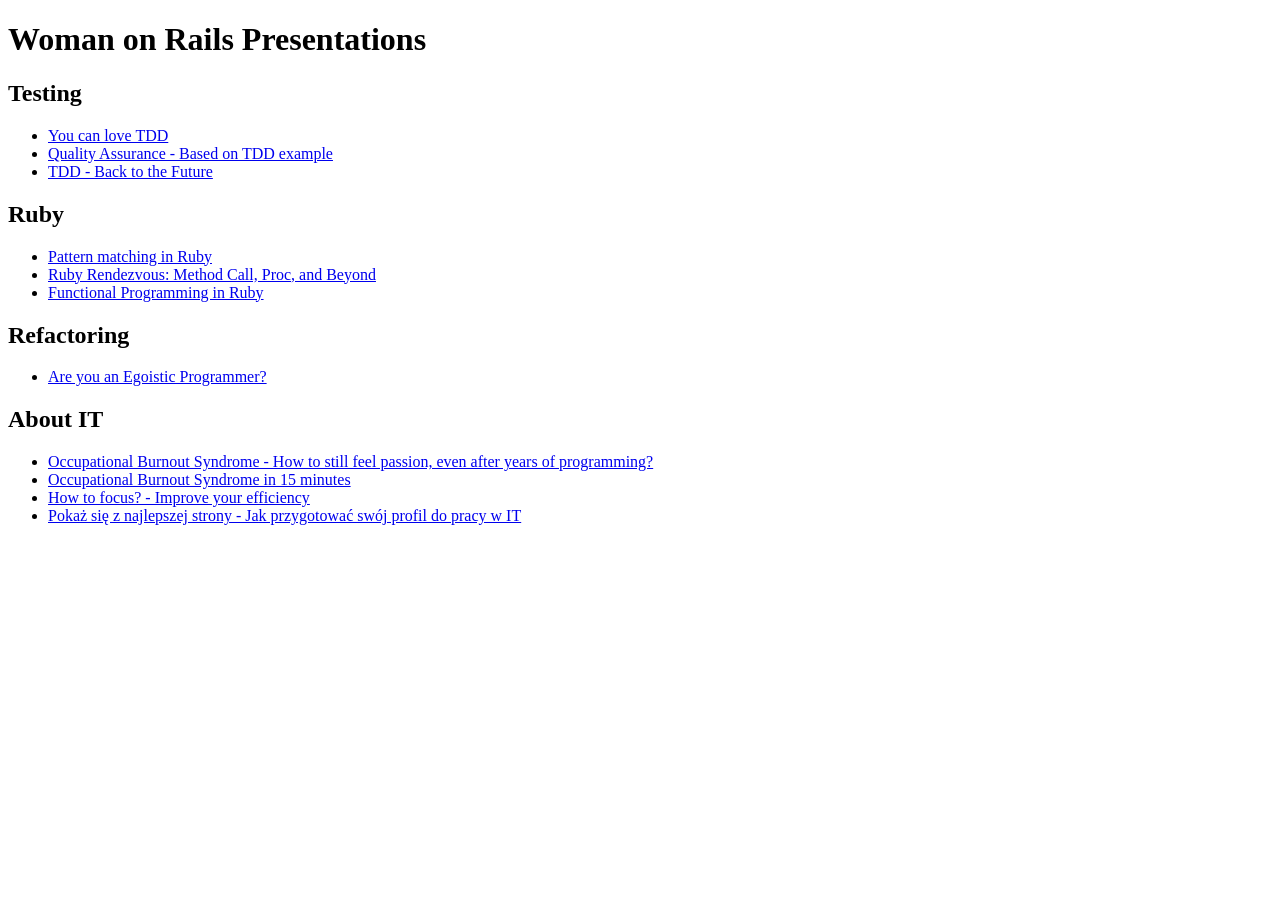
<file: index.html>
<!doctype html>
<html>
  <head>
    <meta charset='utf-8'>
    <meta name='viewport' content='width=device-width, initial-scale=1.0, maximum-scale=1.0, user-scalable=no'>
    <title>Woman on Rails Presentations</title>
    <meta name='description' content='All presentations of Woman on Rails in one place'>
  </head>
  <body>
    <h1>Woman on Rails Presentations</h1>

    <h2>Testing</h2>
    <ul>
      <li><a href='you-can-love-tdd.html'>You can love TDD</a></li>
      <li><a href='quality-assurance-tdd-example.html'>Quality Assurance - Based on TDD example</a></li>
      <li><a href='tdd-back-to-the-future.html'>TDD - Back to the Future</a></li>
    </ul>

    <h2>Ruby</h2>
    <ul>
      <li><a href='ruby-pattern-matching.html'>Pattern matching in Ruby</a></li>
      <li><a href='ruby-rendezvous.html'>Ruby Rendezvous: Method Call, Proc, and Beyond</a></li>
      <li><a href='functional-programming-ruby.html'>Functional Programming in Ruby</a></li>
    </ul>

    <h2>Refactoring</h2>
    <ul>
      <li><a href='are-you-egoistic-programmer.html'>Are you an Egoistic Programmer?</a></li>
    </ul>

    <h2>About IT</h2>
    <ul>
      <li><a href='occupational-burnout-syndrome.html'>Occupational Burnout Syndrome - How to still feel passion, even after years of programming?</a></li>
      <li><a href='15min-about-burnout-syndrome.html'>Occupational Burnout Syndrome in 15 minutes</a></li>
      <li><a href='15min-about-how-to-focus.html'>How to focus? - Improve your efficiency</a></li>
      <li><a href='your-it-best-side.html'>Pokaż się z najlepszej strony - Jak przygotować swój profil do pracy w IT</a></li>
    </ul>
  </body>
</html>
</file>
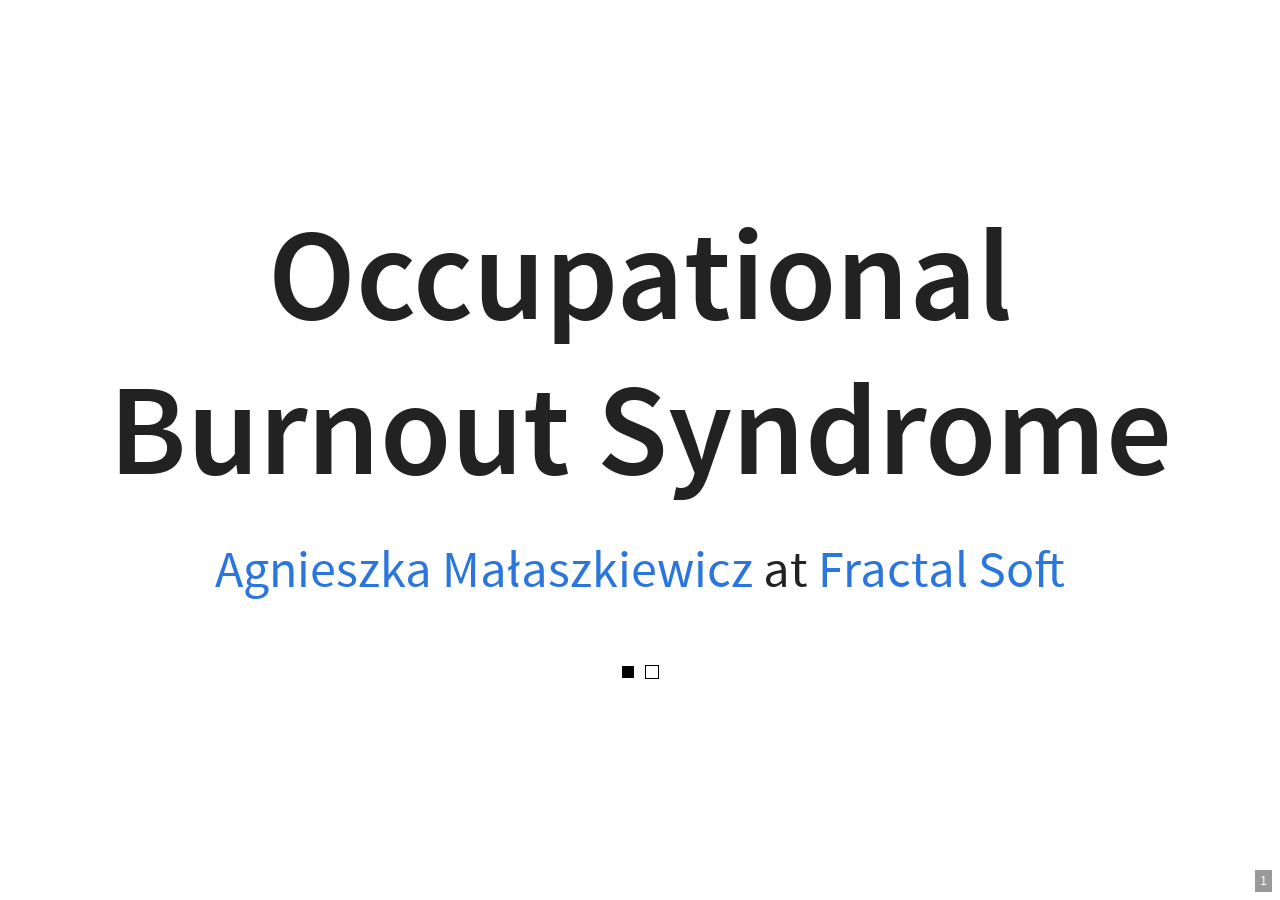
<file: 15min-about-burnout-syndrome.html>
<!doctype html>
<html>
  <head>
    <meta charset='utf-8'>
    <meta name='viewport' content='width=device-width, initial-scale=1.0, maximum-scale=1.0, user-scalable=no'>

    <title>Occupational Burnout Syndrome</title>
    <meta name='description' content='How to still feel passion, even after years of programming?'>

    <link rel='stylesheet' href='css/reset.css'>
    <link rel='stylesheet' href='css/reveal.css'>
    <link rel='stylesheet' href='css/theme/fractalsoft_white.css' id='theme'>

    <!-- Printing and PDF exports -->
    <script>
      var link = document.createElement( 'link' );
      link.rel = 'stylesheet';
      link.type = 'text/css';
      link.href = window.location.search.match( /print-pdf/gi ) ? 'css/print/pdf.css' : 'css/print/paper.css';
      document.getElementsByTagName( 'head' )[0].appendChild( link );
    </script>

    <!--[if lt IE 9]>
    <script src="lib/js/html5shiv.js"></script>
    <![endif]-->
  </head>
  <body>
    <div class='reveal'>
      <div class='slides'>

<section data-transition='slide-in slide-out'>
  <h1>
    Occupational Burnout Syndrome
  </h1>

  <p>
    <a href='https://womanonrails.com/' title='Web development from woman perspective'>Agnieszka Małaszkiewicz</a> at <a href='https://fractalsoft.org' title='Ruby on Rails developers'>Fractal Soft</a>
  </p>

  <a class='theme-box'
     id='theme-black'
     href="#"
     onclick="document.getElementById('theme').setAttribute('href','css/theme/fractalsoft_black.css'); return false;"></a>
  <a class='theme-box'
     id='theme-white'
     href="#"
     onclick="document.getElementById('theme').setAttribute('href','css/theme/fractalsoft_white.css'); return false;"></a>

  <aside class='notes' data-markdown>
- **Why this topic?**
- 70% of working adult people can be affected
- not only in IT
- only 25%?
  </aside>
</section>

<section data-background='images/15min-about-burnout-syndrome/burnout.jpg'
         data-markdown>
Notes:
- feel exhaustion, negativity, cynicism
- lack of energy related to your job
- **long period of time**
- headaches, chest pain
- problems with sleeping
- a feeling of breathlessness
- anger
- **Occupational Burnout Syndrome**
</section>

<section data-background='images/quality-assurance/you.jpg'
         data-markdown>
Notes:
- 6 years ago - project legacy
- 2 years - great
- year 3 - ok-ish
- year 4 - part time
- year 5 - quit
- Agnieszka Małaszkiewicz
- full-stack developer
- interested in good code standard, refactoring, testing
- co-owner of Fractal Soft company
</section>

<section data-transition='slide-in fade-out'>
  <h2 class='text-dark-blue font-size-like-h1'>
    Occupational Burnout Syndrome
  </h2>
  <p class='fragment'>It is <span class='fragment bold highlight-blue'>not an illnesses</span> or a medical condition.</p>
  <p class='fragment'>It can have an impact on health.</p>
  <p class='fragment'>It is a group of symptoms, body reactions linked to <span class='fragment bold highlight-blue'>long-term stress</span> in work.</p>

  <aside class='notes' data-markdown>
- WHO (World Health Organization)
  </aside>
</section>

<section data-transition='slide-in fade-out'>
  <h2 class='font-size-like-h1'>
    Stress curve
  </h2>
  <canvas class="stretch" data-chart="line">
<!--
{
 "data": {
  "labels": ["","too little stress","","optimum stress","","too much stress","","burn-out",""],
  "datasets":[
    {
    "borderColor":"rgba(0,160,0,.8)",
    "backgroundColor":"rgba(0,160,0,.8)",
    "data":[0.01753274523428297, 0.054004657278425724, 0.14679987853210316, "NaN", "NaN", "NaN", "NaN",  "NaN", "NaN"],
    "label":"too little stress"
   },
   {
    "borderColor":"rgba(250,240,0,.8)",
    "backgroundColor":"rgba(250,240,0,.8)",
    "data":["NaN", "NaN", 0.14679987853210316, 0.35215460176803326, 0.3990434422338111, "NaN", "NaN",  "NaN", "NaN"],
    "label":"optimum stress"
   },
   {
    "borderColor":"rgba(250,160,0,.8)",
    "backgroundColor":"rgba(250,160,0,.8)",
    "data":["NaN", "NaN", "NaN", "NaN", 0.3990434422338111, 0.35215460176803326, 0.1467998785321031, "NaN", "NaN"],
    "label":"too much stress"
   },
   {
    "borderColor":"rgba(250,40,0,.8)",
    "backgroundColor":"rgba(250,40,0,.8)",
    "data":["NaN", "NaN", "NaN", "NaN", "NaN", "NaN", 0.14679987853210316,  0.054004657278425724, 0.01753274523428297],
    "label":"burn-out"
   }
  ]
 },
 "options": { "responsive": "true" }
}
-->
  </canvas>

  <aside class='notes' data-markdown>
- enough stress
- too much stress
- flow
- external or internal world
- "data":[0.01753274523428297, 0.054004657278425724, 0.14679987853210316, 0.35215460176803326, 0.3990434422338111, 0.35215460176803326, 0.14679987853210316,  0.054004657278425724, 0.01753274523428297]
  </script>
</section>

<section data-background='#fff'
         data-transition='slide-in fade-out'>
  <img src='./images/15min-about-burnout-syndrome/symptoms.jpg' alt='List of burnout symptoms' class='pure'>

  <aside class='notes' data-markdown>
- feel exhaustion, negativity, cynicism
- irritation, anger
- lack of energy related to your job
- headaches, chest pain
- problems with sleeping
- no motivation
  </aside>
</section>

<section data-background='images/15min-about-burnout-syndrome/flame.jpg'
         data-markdown>
Notes:
- Burnout Syndrome
- comes no from IT
- 1974 - Herbert Freudenberger
- observation of volunteers
- at a free clinic for drug addicts
- state like depression
</section>

<section data-transition='slide-in fade-out'>
  <img src='./images/15min-about-burnout-syndrome/inside-outside.png' alt='Inside and outside stress reasons' class='pure'>

  <aside class='notes' data-markdown>
- many ways of stress
- inside or outside
- **Outside**
- too many responsibilities
- too high expectations
- conflicts and communication problems
- hard work conditions, mobbing
- **Inside**
- low self-confidence, impostor syndrome
- fear of speaking up
- problem with adjusting to changes
  </aside>
</section>

<section data-transition='slide-in fade-out'>
  <h2 class='font-size-like-h1'>
    Work you like
  </h2>
  <img src='./images/burnout-syndrome/work-you-like.jpg' alt='Programming in the forest' class='pure'>

  <aside class='notes' data-markdown>
- feel good and safe
- company supports you and your values
- 40 hours
- how you spend this time?
- adjust a little bit
  </script>
</section>

<section data-transition='slide-in fade-out'>
  <h2 class='font-size-like-h1'>
    Constraints
  </h2>
  <img src='./images/burnout-syndrome/constraints.jpg' alt='Laptop, book and phone in shackles' class='pure'>

  <aside class='notes' data-markdown>
- bored situation
- gamification
- not use mouse per one day
- change editor
- Global Day of Coderetreat
  </script>
</section>

<section data-transition='slide-in fade-out'>
  <h2 class='font-size-like-h1'>
    Supportive people around
  </h2>
  <img src='./images/burnout-syndrome/team.jpg' alt='Many hands put together' class='pure'>
  <!-- <img src='./images/burnout-syndrome/supportive-people.jpg' alt='People talking and drinking coffee' class='pure'> -->

  <aside class='notes' data-markdown>
- not related with IT
- related with IT
- local meetup
- conference
- workshop
  </script>
</section>

<section data-transition='slide-in fade-out'>
  <h2 class='font-size-like-h1'>
    Balance
  </h2>
  <img src='./images/burnout-syndrome/balance.jpg' alt='Balanced stones' class='pure'>

  <aside class='notes' data-markdown>
- Time for work, relations, relax and creativity
- vacations - new perspective
- keep the balance
- Don't bring work to your home.
- walks or 5 minute exercises (my case)
- 8h of sleep (my case)
- weekends without a computer (my case)
  </script>
</section>

<section data-transition='slide-in fade-out'>
  <h2 class='font-size-like-h1'>
    Live in many ways
  </h2>
  <img src='./images/burnout-syndrome/many-ways.jpg' alt='City roads at night' class='pure'>

  <aside class='notes' data-markdown>
- Try different things
- not only job
- eating the same dish
- different passions
- blog, photography, dance (my case)
  </script>
</section>


<section data-transition='slide-in fade-out'>
  <h2 class='font-size-like-h1'>
    Less stress
  </h2>
  <img src='./images/burnout-syndrome/cat.jpg' alt='Cat in the pot' class='pure'>

  <aside class='notes' data-markdown>
- stress triggers
- can you change them
- search new job
- change project
- assertiveness - say no
- less work (my case)
- relax technique (my case)
  </script>
</section>

<section data-transition='slide-in fade-out'>
  <h2 class='font-size-like-h1'>
    Communication skills
  </h2>
  <img src='./images/burnout-syndrome/workplace-communication.jpg' alt='Meeting with people at work' class='pure'>

  <aside class='notes' data-markdown>
- communicate your needs
- hard to say no
- estimations
- highlight needs or problems
- give feedback
  </script>
</section>

<section data-transition='slide-in fade-out'>
  <h2 class='font-size-like-h1'>
    Follow your values
  </h2>
  <img src='./images/burnout-syndrome/compass.jpg' alt='Hand with compass' class='pure'>

  <aside class='notes' data-markdown>
- What is important for me?
- search for values
- choose about 5
- stay with your rules
- Don't break your integrity.
- Why am I a programmer?
- Self development & sharing knowledge
- Responsibility & good quality
- Trust, honor & safety
- Fun, Health, Family
  </script>
</section>

<section data-transition='slide-in fade-out'>
  <h2 class='font-size-like-h1'>
    Go to the specialist
  </h2>
  <img src='./images/burnout-syndrome/doctor.jpg' alt='Doctor' class='pure'>

  <aside class='notes' data-markdown>
- like dentist
  </script>
</section>

<section data-markdown
         data-transition='slide-in fade-out'>
  <script type='text/template'>
    ## Feedback <!-- .element: class="huge-font" -->
  </script>
</section>

<section data-background='#fff'
         data-transition='slide-in fade-out'>
  <img alt='Woman on Rails logo'
       class='pure'
       data-src='images/shared/womanonrails.svg'
       width='100%'>
  <h3 class='fragment'>
    <a href='https://womanonrails.com/presentations/'>womanonrails.com/presentations</a>
  </h3>
</section>

<section data-transition='slide-in fade-out'>
  <h3>Bibliography</h3>
  <ul>
    <li>
      <a href="https://womanonrails.com/occupational-burnout"
         title="Chronic stress related with job by Woman on Rails">Occupational burnout syndrome</a>
    </li>
    <li>
      <a href="https://www.who.int/mental_health/evidence/burn-out/en/"
         title="World Health Organization about burnout syndrome"
         target="_blank"
         rel="nofollow noopener">WHO - Burn-out an "occupational phenomenon"</a>
    </li>
    <li>
      <a href="https://en.wikipedia.org/wiki/Occupational_burnout"
         title="Wikipedia about burnout syndrome"
         target="_blank"
         rel="nofollow noopener">Wikipedia - Occupational burnout</a>
    </li>
    <li>
      <a href="https://amzn.to/2ViSSD4"
         title="Book about stress regulation by Stuart Shanker"
         target="_blank"
         rel="nofollow noopener">Self-Reg: How to Help Your Child (and You) - Stuart Shanker</a>
    </li>
    <li>
      <a href="http://www.psychologia.edu.pl/czytelnia/59-niebieska-linia/779-jak-feniks-z-popiolow-czyli-syndrom-wypalenia-zawodowego.html"
         title="Instytut Psychologii Zdrowia about burnout syndrome"
         target="_blank"
         rel="nofollow noopener">[PL] Jak Feniks z popiołów czyli syndrom wypalenia zawodowego</a>
    </li>
    <li>
      <a href="https://devstyle.pl/2017/10/16/devtalk63-o-wypaleniu-zawodowym-z-arturem-krolem/"
         target="_blank"
         rel="nofollow noopener">[PL] Podcast episode about occupation burnout syndrome by Maciej Aniserowicz</a>
    </li>
  </ul>
</section>

<section class='pull-right last-section'
         data-background='images/shared/unicorn-agnieszka.jpg'>
  <img alt='Woman on Rails logotype' class='pure' data-src='images/womanonrails.png' height='94' width='300'>
  <h2 class='author-name'>Agnieszka Małaszkiewicz</h2>
  <p class='author-mail'>agnieszka (at) fractalsoft (dot) org</p>

  <div class='links'>
    <p>
      <a href='https://womanonrails.com/' title='Web development from woman perspective'>
        WomanOnRails.com
      </a>
    </p>
    <p>
      <a href='https://twitter.com/womanonrails' rel='nofollow noopener' target='_blank' title='Twitter @womanonrails'>
      <span class='zocial-twitter'></span> @womanonrails
    </a>
    </p>
    <p>
      <a href='https://fractalsoft.org/pl' title='Programiści Ruby on Rails i JavaScript'>
        <span>
          <img alt='Fractal Soft logo' class='pure' data-src='images/icons/svg/fractalsoft.svg' style='width: 30px;'>
          Fractal Soft
        </span>
      </a>
    </p>
  </div>

  <p class='social'>
    <a href='https://github.com/womanonrails' rel='nofollow noopener' target='_blank' title='GitHub'>
      <span class='zocial-github'></span>
    </a>
    <a href='https://www.instagram.com/womanonrails-programuje' rel='nofollow noopener' target='_blank' title='Instagram'>
      <span class='zocial-instagram'></span>
    </a>
    <a href='https://www.facebook.com/107403177317825/' rel='nofollow noopener' target='_blank' title='Facebook'>
      <span class='zocial-facebook'></span>
    </a>
    <a href='https://www.youtube.com/@womanonrails' rel='nofollow noopener' target='_blank' title='YouTube'>
      <span class='zocial-youtube'></span>
    </a>
    <a href='https://vimeo.com/womanonrails' rel='nofollow noopener' target='_blank' title='Vimeo'>
      <span class='zocial-vimeo'></span>
    </a>
  </p>
</section>

      </div>
    </div>

    <script src='js/reveal.js'></script>

    <script>
      // More info about config & dependencies:
      // - https://github.com/hakimel/reveal.js#configuration
      // - https://github.com/hakimel/reveal.js#dependencies
      Reveal.initialize({
        // Transition style for full page slide backgrounds
        backgroundTransition: 'fade', // none/fade/slide/convex/concave/zoom

        // Vertical centering of slides
        center: true,

        // Display presentation control arrows
        controls: false,

        // Visibility rule for backwards navigation arrows; "faded", "hidden" or "visible"
        controlsBackArrows: 'faded',

        // Determines where controls appear, "edges" or "bottom-right"
        controlsLayout: 'edges',

        // Specify the average time in seconds that you think you will spend
        // presenting each slide. This is used to show a pacing timer in the
        // speaker view
        defaultTiming: 39,

        // Turns fragments on and off globally
        fragments: true,

        // Flags whether to include the current fragment in the URL, so that reloading brings you to the same fragment position
        fragmentInURL: true,

        hash: true,

        // Flags if we should show a help overlay when the questionmark key is pressed
        help: true,

        // Hides the address bar on mobile devices
        hideAddressBar: true,

        // Push each slide change to the browser history
        history: true,

        // Enable keyboard shortcuts for navigation
        keyboard: true,

        // Loop the presentation
        loop: false,

        // Enable slide navigation via mouse wheel
        mouseWheel: true,

        // Enable the slide overview mode
        overview: true,

        // Display a presentation progress bar
        progress: false,

        // Flags if speaker notes should be visible to all viewers
        showNotes: false,

        // Display the page number of the current slide
        slideNumber: true,

        // Enables touch navigation on devices with touch input
        touch: true,

        // Transition style
        transition: 'slide', // none/fade/slide/convex/concave/zoom

        // Transition speed
        transitionSpeed: 'default', // default/fast/slow

        // Number of slides away from the current that are visible
        viewDistance: 3,

        dependencies: [
          { src: 'plugin/markdown/marked.js', condition: function() { return !!document.querySelector( '[data-markdown]' ); } },
          { src: 'plugin/markdown/markdown.js', condition: function() { return !!document.querySelector( '[data-markdown]' ); } },
          { src: 'plugin/chart/Chart.min.js' },
          { src: 'plugin/chart/csv2chart.js' },
          { src: 'plugin/highlight/highlight.js', async: true },
          { src: 'plugin/search/search.js', async: true },
          { src: 'plugin/zoom-js/zoom.js', async: true },
          { src: 'plugin/notes/notes.js', async: true },
          {
            src: 'plugin/reveal-code-focus/reveal-code-focus.js',
            async: true,
            callback: function() { RevealCodeFocus(); }
          }
        ]
      });
    </script>
  </body>
</html>
</file>
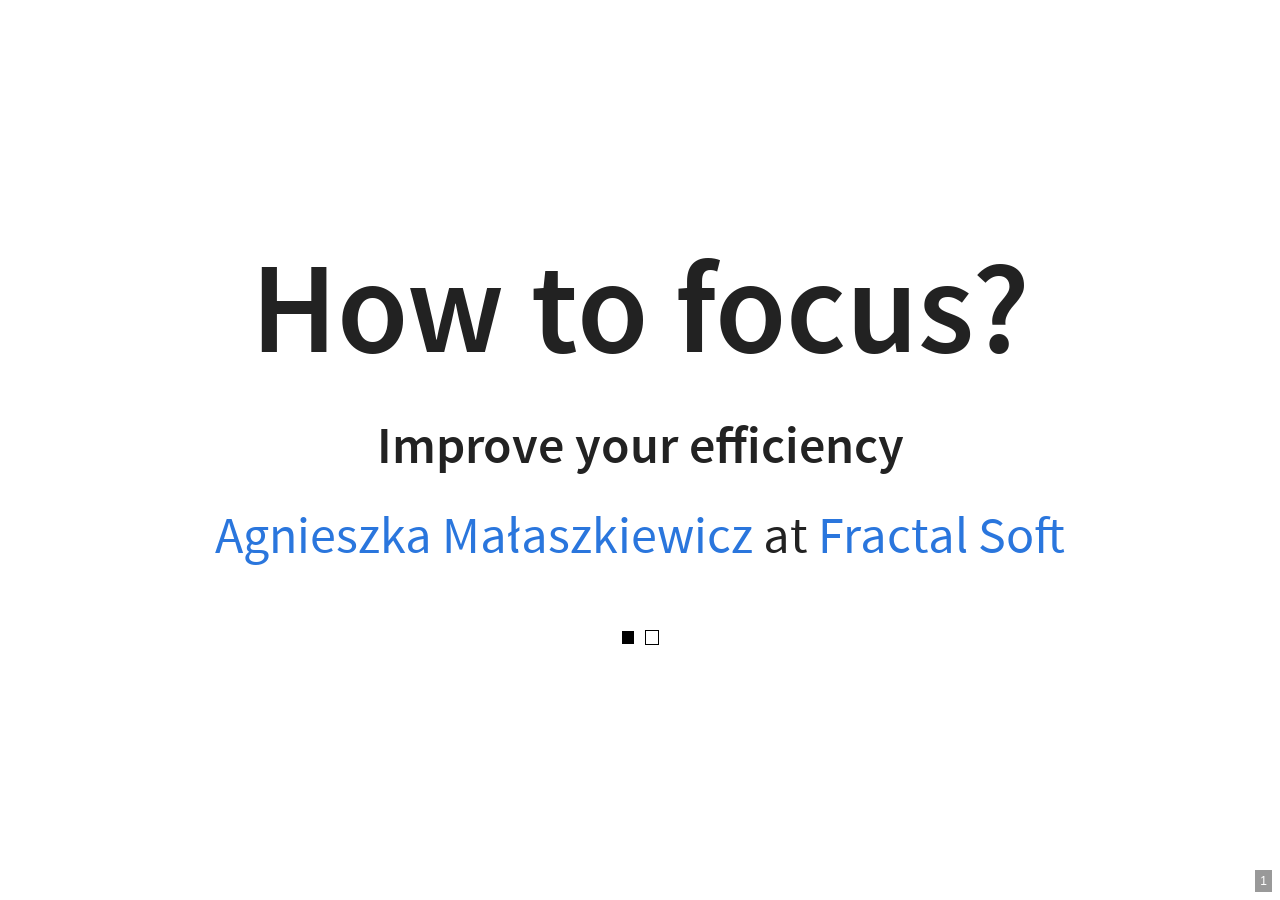
<file: 15min-about-how-to-focus.html>
<!doctype html>
<html>
  <head>
    <meta charset='utf-8'>
    <meta name='viewport' content='width=device-width, initial-scale=1.0, maximum-scale=1.0, user-scalable=no'>

    <title>How to focus?</title>
    <meta name='description' content='Improve your efficiency'>

    <link rel='stylesheet' href='css/reset.css'>
    <link rel='stylesheet' href='css/reveal.css'>
    <link rel='stylesheet' href='css/theme/fractalsoft_white.css' id='theme'>

    <!-- Printing and PDF exports -->
    <script>
      var link = document.createElement( 'link' );
      link.rel = 'stylesheet';
      link.type = 'text/css';
      link.href = window.location.search.match( /print-pdf/gi ) ? 'css/print/pdf.css' : 'css/print/paper.css';
      document.getElementsByTagName( 'head' )[0].appendChild( link );
    </script>

    <!--[if lt IE 9]>
    <script src="lib/js/html5shiv.js"></script>
    <![endif]-->
  </head>
  <body>
    <div class='reveal'>
      <div class='slides'>

<section data-transition='slide-in slide-out'>
  <h1>
    How to focus?
  </h1>
  <h4>Improve your efficiency</h4>

  <p>
    <a href='https://womanonrails.com/' title='Web development from woman perspective'>Agnieszka Małaszkiewicz</a> at <a href='https://fractalsoft.org' title='Ruby on Rails developers'>Fractal Soft</a>
  </p>

  <a class='theme-box'
     id='theme-black'
     href="#"
     onclick="document.getElementById('theme').setAttribute('href','css/theme/fractalsoft_black.css'); return false;"></a>
  <a class='theme-box'
     id='theme-white'
     href="#"
     onclick="document.getElementById('theme').setAttribute('href','css/theme/fractalsoft_white.css'); return false;"></a>

  <aside class='notes' data-markdown>
    - times full of connections
    - online life
    - notifications
    - struggle to stay focus
    - pandemic force to stay home
    - fucus is a luxury
  </aside>
</section>

<section data-background='images/15min-about-burnout-syndrome/burnout.jpg'
         data-markdown>
Notes:
- feel irritation, chaos, exhaustion
- lose focus
- more work to do
- step back and different perspective
</section>

<section data-background='images/quality-assurance/you.jpg'
         data-markdown>
Notes:
- 7 years of work remotely for customers
- from office & home
- digital nomad during travels
- Agnieszka Małaszkiewicz
- full-stack developer
- interested in good code standard, refactoring, testing
- co-owner of Fractal Soft company
</section>

<section data-transition='slide-in fade-out'>
  <h2 class='text-dark-blue font-size-like-h1'>
    <span class='fragment bold highlight-blue'>Environment set up</span> <br> & <br><span class='fragment bold highlight-blue'>Real work</span>
  </h2>
  <aside class='notes' data-markdown>
    - prepare an environment
    - day-by-day work
  </aside>
</section>

<section data-transition='slide-in fade-out'>
  <h2 class='font-size-like-h1'>
    Environment set up
  </h2>
  <img src='./images/15min-how-to-focus/environment.jpg' alt='Table with tools' class='pure'>

  <aside class='notes' data-markdown>
    - what is around us?
    - help focus or distract us
  </aside>
</section>

<section data-transition='slide-in fade-out'>
  <h2 class='font-size-like-h1'>
    Eliminate distractions
  </h2>
  <img src='./images/15min-how-to-focus/notifications.jpg' alt='Phone screen with apps notifications' class='pure'>

  <aside class='notes' data-markdown>
    - distractions are around
    - loud music
    - a hanger
    - an uncomfortable chair
    - eliminate those things
    - **Common distractions**
  </aside>
</section>

<section data-transition='slide-in fade-out'>
  <h2 class='font-size-like-h1'>
    Head
  </h2>
  <img src='./images/15min-how-to-focus/brain.jpg' alt='Brain with colorful right and logical left hemisphere' class='pure'>

  <aside class='notes' data-markdown>
    - one big stream of distractions
    - new idea for dinner
    - shopping list
    - next steps for current work
  </aside>
</section>

<section data-transition='slide-in fade-out'>
  <h2 class='font-size-like-h1'>
    Pen & paper
  </h2>
  <img src='./images/15min-how-to-focus/pen_and_paper.jpg' alt='Laptop, notebook and pen' class='pure'>

  <aside class='notes' data-markdown>
    - anything pops up in my head
    - put it directly to the paper
  </aside>
</section>

<section data-transition='slide-in fade-out'>
  <h2 class='font-size-like-h1'>
    Phone
  </h2>
  <img src='./images/15min-how-to-focus/phone.jpg' alt='Old telephone' class='pure'>

  <aside class='notes' data-markdown>
    - Turn off notifications, WiFi
    - Turn on AirPlane mode
    - Flip the phone
  </aside>
</section>

<section data-transition='slide-in fade-out'>
  <h2 class='font-size-like-h1'>
    Computer
  </h2>
  <img src='./images/15min-how-to-focus/computer.jpg' alt='Old computer' class='pure'>

  <aside class='notes' data-markdown>
    - Distraction and a tool
    - Close social media, communicators, games
    - Turn off the music
  </aside>
</section>

<section data-transition='slide-in fade-out'>
  <h2 class='font-size-like-h1'>
    Email
  </h2>
  <img src='./images/15min-how-to-focus/mailbox.jpg' alt='Old mailbox' class='pure'>

  <aside class='notes' data-markdown>
    - do not read emails before noon
    - my time for a break
  </aside>
</section>

<section data-transition='slide-in fade-out'>
  <h2 class='font-size-like-h1'>
    1 workspace = 1 app
  </h2>
  <img src='./images/15min-how-to-focus/workspace.jpg' alt='Messy workshop' class='pure'>

  <aside class='notes' data-markdown>
    - Ubuntu with an Ambiance theme
    - 4 workspaces
  </aside>
</section>

<section data-transition='slide-in fade-out'>
  <h2 class='font-size-like-h1'>
    1 workspace = 1 app
  </h2>
  <ol>
    <li class='fragment'>Mailbox - Thunderbird</li>
    <li class='fragment'>Browser - Google Chrome</li>
    <li class='fragment'>Text editor - VS Code</li>
    <li class='fragment'>Communicator - Slack</li>
    <li class='fragment'>Terminal - Guake</li>
  </ol>
  <aside class='notes' data-markdown>
    - access the console by clicking the F12 key.
  </aside>
</section>

<section data-transition='slide-in fade-out'>
  <h2 class='font-size-like-h1'>
    One screen only
  </h2>
  <aside class='notes' data-markdown>
    - helps me in better focus
    - eliminates the temptation to turn on distractions
    - YouTube video
    - social media
  </aside>
</section>

<section data-transition='slide-in fade-out'>
  <h2 class='font-size-like-h1'>
    Work triggers
  </h2>
  <img src='./images/15min-how-to-focus/alarm.jpg' alt='Alarm clock' class='pure'>

  <aside class='notes' data-markdown>
    - one place only for work
    - specific browser
    - headphones without music
    - something which triggers work habit
  </aside>
</section>

<section data-transition='slide-in fade-out'>
  <h2 class='font-size-like-h1'>
    Real work
  </h2>
  <img src='./images/15min-how-to-focus/real-work.jpg' alt='Welding man' class='pure'>

  <aside class='notes' data-markdown>
    - the way how I work
  </aside>
</section>

<section data-transition='slide-in fade-out'>
  <h2 class='font-size-like-h1'>
    Day before
  </h2>
  <img src='./images/15min-how-to-focus/todo-list.jpg' alt='Notebook with todo list' class='pure'>

  <aside class='notes' data-markdown>
    - few minutes to set priorities for the next day
    - What is the most important?
    - From what should I start?
    - What else I need to take care of tomorrow?
  </aside>
</section>

<section data-transition='slide-in fade-out'>
  <h2 class='font-size-like-h1'>
    Start early morning
  </h2>
  <img src='./images/15min-how-to-focus/breakfast.jpg' alt='Tasty breakfast' class='pure'>

  <aside class='notes' data-markdown>
    - 7 AM
    - quiet and calm time
    - pure focus
  </aside>
</section>

<section data-transition='slide-in fade-out'>
  <h2 class='font-size-like-h1'>
    The most challenging task
  </h2>
  <img src='./images/15min-how-to-focus/hard-work.jpg' alt='Woman in a gym' class='pure'>

  <aside class='notes' data-markdown>
    - the most energy
    - the most important and challenging
  </aside>
</section>

<section data-transition='slide-in fade-out'>
  <h2 class='font-size-like-h1'>
    Set a break
  </h2>
  <img src='./images/15min-how-to-focus/cat.jpg' alt='Stretching cat' class='pure'>

  <aside class='notes' data-markdown>
    - after 2-3 hours - break
    - clean workspace
    - close useless tabs in the browser or text editor
    - grab a snack
    - check emails, or communicate with the team
    - stretch a little bit
  </aside>
</section>

<section data-transition='slide-in fade-out'>
  <h2 class='font-size-like-h1'>
    Next focus block
  </h2>
  <img src='./images/15min-how-to-focus/focus-block.jpg' alt='Camera lens in the hand' class='pure'>

  <aside class='notes' data-markdown>
    - 3 focus blocks per day max
    - grouping similar tasks together
    - do not switch context too often
    - switching between screens, workspaces,
    - a mouse or a keyboard
  </aside>
</section>

<section data-transition='slide-in fade-out'>
  <h2 class='font-size-like-h1'>
    Summary
  </h2>
  <ul>
    <li class='fragment'>Take care of your environment</li>
    <li class='fragment'>Remove distractions</li>
    <li class='fragment'>Plan your work day</li>
    <li class='fragment'>Set your work routine</li>
  </ul>
  <aside class='notes' data-markdown>
    - Take care of your environment
    - Remove all possible distractions
    - Plan your day ahead
    - Set your work routine
  </aside>
</section>

<section data-transition='slide-in fade-out'>
  <h2 class='font-size-like-h1'>
    One more thing
  </h2>
  <img src='./images/15min-how-to-focus/take-it-easy.jpg' alt='Caption: Take it easy' class='pure'>

  <aside class='notes' data-markdown>
    - bad day
    - problem with focus
    - it's fine
    - allow to do less
    - energy for next day
  </aside>
</section>

<section data-markdown
         data-transition='slide-in fade-out'>
  <script type='text/template'>
    ## Feedback <!-- .element: class="huge-font" -->
  </script>
</section>

<section data-background='#fff'
         data-transition='slide-in fade-out'>
  <img alt='Woman on Rails logo'
       class='pure'
       data-src='images/shared/womanonrails.svg'
       width='100%'>
  <h3 class='fragment'>
    <a href='https://womanonrails.com/presentations/'>womanonrails.com/presentations</a>
  </h3>
</section>

<section data-transition='slide-in fade-out'>
  <h3>Bibliography</h3>
  <ul>
    <li>
      <a href="https://womanonrails.com/how-to-focus"
         title="How developer can improve everyday work?">How to focus as a programmer? - Woman on Rails</a>
    </li>
    <li>
      <a href="https://www.amazon.com/Essentialism-Disciplined-Pursuit-Greg-McKeown/dp/0804137382"
         title="Book about essentialism"
         target="_blank"
         rel="nofollow noopener">Essentialism: The Disciplined Pursuit of Less - Greg McKeown</a>
    </li>
    <li>
      <a href="https://www.amazon.com/Getting-Things-Done-Stress-Free-Productivity/dp/0143126563/"
         title="GTD methodology"
         target="_blank"
         rel="nofollow noopener">Getting Things Done: The Art of Stress-Free Productivity - David Allen</a>
    </li>
    <li>
      <a href="https://www.amazon.com/Doesnt-Have-Be-Crazy-Work/dp/0062874780"
         title="Basecamp book about work"
         target="_blank"
         rel="nofollow noopener">It Doesn't Have to Be Crazy at Work - Jason Fried & DHH</a>
    </li>
    <li>
      <a href="https://www.amazon.com/Company-One-Staying-Small-Business/dp/1328972356"
         title="Company of one book"
         target="_blank"
         rel="nofollow noopener">Company of One: Why Staying Small Is the Next Big Thing for Business - Paul Jarvis</a>
    </li>
  </ul>
</section>

<section class='pull-right last-section'
         data-background='images/shared/unicorn-agnieszka.jpg'>
  <img alt='Woman on Rails logotype' class='pure' data-src='images/womanonrails.png' height='94' width='300'>
  <h2 class='author-name'>Agnieszka Małaszkiewicz</h2>
  <p class='author-mail'>agnieszka (at) fractalsoft (dot) org</p>

  <div class='links'>
    <p>
      <a href='https://womanonrails.com/' title='Web development from woman perspective'>
        WomanOnRails.com
      </a>
    </p>
    <p>
      <a href='https://twitter.com/womanonrails' rel='nofollow noopener' target='_blank' title='Twitter @womanonrails'>
      <span class='zocial-twitter'></span> @womanonrails
    </a>
    </p>
    <p>
      <a href='https://fractalsoft.org/pl' title='Programiści Ruby on Rails i JavaScript'>
        <span>
          <img alt='Fractal Soft logo' class='pure' data-src='images/icons/svg/fractalsoft.svg' style='width: 30px;'>
          Fractal Soft
        </span>
      </a>
    </p>
  </div>

  <p class='social'>
    <a href='https://github.com/womanonrails' rel='nofollow noopener' target='_blank' title='GitHub'>
      <span class='zocial-github'></span>
    </a>
    <a href='https://www.instagram.com/womanonrails-programuje' rel='nofollow noopener' target='_blank' title='Instagram'>
      <span class='zocial-instagram'></span>
    </a>
    <a href='https://www.facebook.com/107403177317825/' rel='nofollow noopener' target='_blank' title='Facebook'>
      <span class='zocial-facebook'></span>
    </a>
    <a href='https://www.youtube.com/@womanonrails' rel='nofollow noopener' target='_blank' title='YouTube'>
      <span class='zocial-youtube'></span>
    </a>
    <a href='https://vimeo.com/womanonrails' rel='nofollow noopener' target='_blank' title='Vimeo'>
      <span class='zocial-vimeo'></span>
    </a>
  </p>
</section>

      </div>
    </div>

    <script src='js/reveal.js'></script>

    <script>
      // More info about config & dependencies:
      // - https://github.com/hakimel/reveal.js#configuration
      // - https://github.com/hakimel/reveal.js#dependencies
      Reveal.initialize({
        // Transition style for full page slide backgrounds
        backgroundTransition: 'fade', // none/fade/slide/convex/concave/zoom

        // Vertical centering of slides
        center: true,

        // Display presentation control arrows
        controls: false,

        // Visibility rule for backwards navigation arrows; "faded", "hidden" or "visible"
        controlsBackArrows: 'faded',

        // Determines where controls appear, "edges" or "bottom-right"
        controlsLayout: 'edges',

        // Specify the average time in seconds that you think you will spend
        // presenting each slide. This is used to show a pacing timer in the
        // speaker view
        defaultTiming: 26,

        // Turns fragments on and off globally
        fragments: true,

        // Flags whether to include the current fragment in the URL, so that reloading brings you to the same fragment position
        fragmentInURL: true,

        hash: true,

        // Flags if we should show a help overlay when the questionmark key is pressed
        help: true,

        // Hides the address bar on mobile devices
        hideAddressBar: true,

        // Push each slide change to the browser history
        history: true,

        // Enable keyboard shortcuts for navigation
        keyboard: true,

        // Loop the presentation
        loop: false,

        // Enable slide navigation via mouse wheel
        mouseWheel: true,

        // Enable the slide overview mode
        overview: true,

        // Display a presentation progress bar
        progress: false,

        // Flags if speaker notes should be visible to all viewers
        showNotes: false,

        // Display the page number of the current slide
        slideNumber: true,

        // Enables touch navigation on devices with touch input
        touch: true,

        // Transition style
        transition: 'slide', // none/fade/slide/convex/concave/zoom

        // Transition speed
        transitionSpeed: 'default', // default/fast/slow

        // Number of slides away from the current that are visible
        viewDistance: 3,

        dependencies: [
          { src: 'plugin/markdown/marked.js', condition: function() { return !!document.querySelector( '[data-markdown]' ); } },
          { src: 'plugin/markdown/markdown.js', condition: function() { return !!document.querySelector( '[data-markdown]' ); } },
          { src: 'plugin/chart/Chart.min.js' },
          { src: 'plugin/chart/csv2chart.js' },
          { src: 'plugin/highlight/highlight.js', async: true },
          { src: 'plugin/search/search.js', async: true },
          { src: 'plugin/zoom-js/zoom.js', async: true },
          { src: 'plugin/notes/notes.js', async: true },
          {
            src: 'plugin/reveal-code-focus/reveal-code-focus.js',
            async: true,
            callback: function() { RevealCodeFocus(); }
          }
        ]
      });
    </script>
  </body>
</html>
</file>
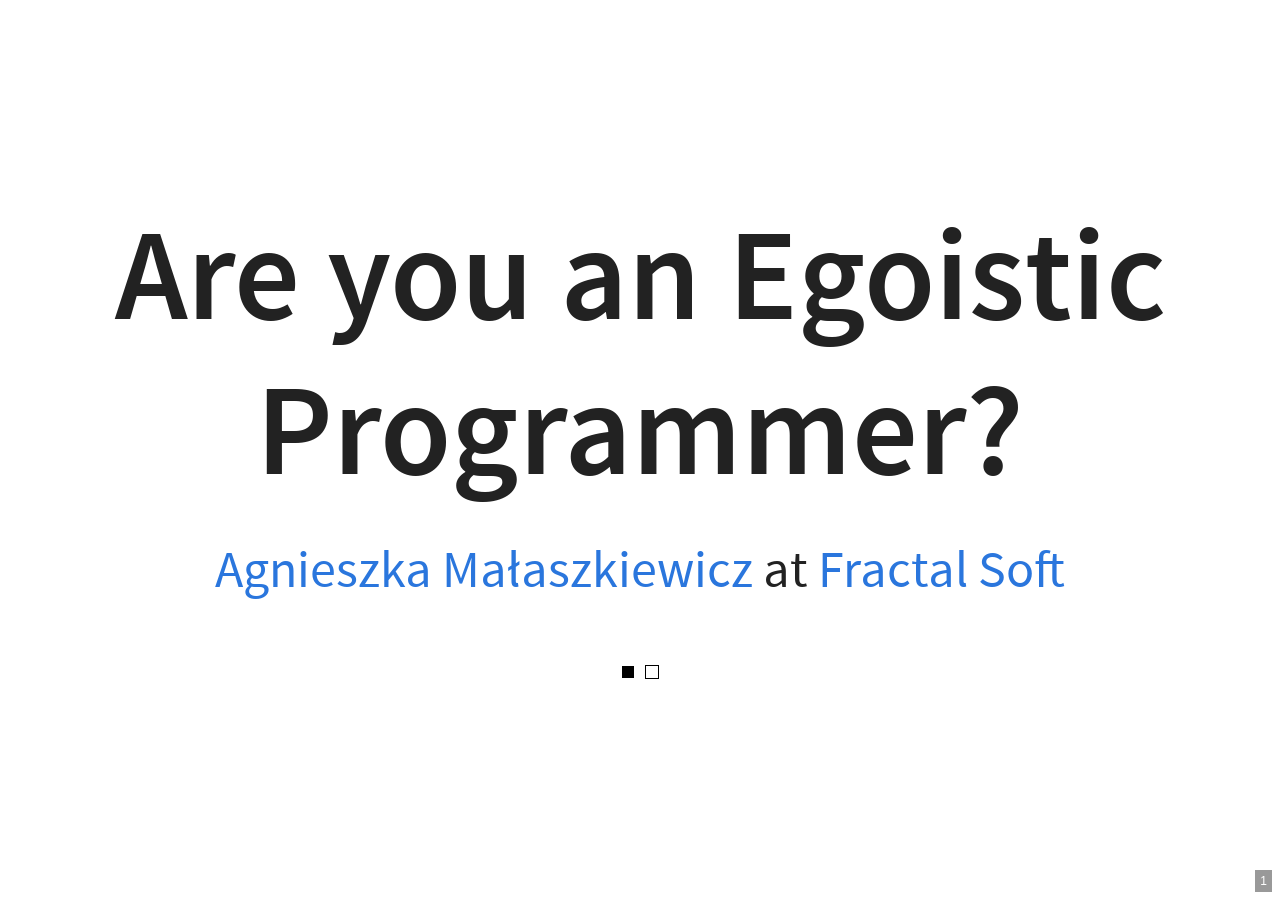
<file: are-you-egoistic-programmer.html>
<!doctype html>
<html>
  <head>
    <meta charset='utf-8'>
    <meta name='viewport' content='width=device-width, initial-scale=1.0, maximum-scale=1.0, user-scalable=no'>

    <title>Are you an Egoistic Programmer?</title>
    <meta name='description' content='Clean code in practice'>

    <link rel='stylesheet' href='css/reset.css'>
    <link rel='stylesheet' href='css/reveal.css'>
    <link rel='stylesheet' href='css/theme/fractalsoft_white.css' id='theme'>

    <!-- Printing and PDF exports -->
    <script>
      var link = document.createElement( 'link' );
      link.rel = 'stylesheet';
      link.type = 'text/css';
      link.href = window.location.search.match( /print-pdf/gi ) ? 'css/print/pdf.css' : 'css/print/paper.css';
      document.getElementsByTagName( 'head' )[0].appendChild( link );
    </script>

    <!--[if lt IE 9]>
    <script src="lib/js/html5shiv.js"></script>
    <![endif]-->
  </head>
  <body>
    <div class='reveal'>
      <div class='slides'>

<section data-transition='slide-in slide-out'>
  <h1>Are you an Egoistic Programmer?</h1>
  <!-- <h4>Clean code in practice</h4> -->
  <p>
    <a href='https://womanonrails.com' target='_blank' title='Web development from woman perspective'>Agnieszka Małaszkiewicz</a> at <a href='https://fractalsoft.org' target='_blank' title='Ruby on Rails developers'>Fractal Soft</a>
  </p>

  <a class='theme-box'
     id='theme-black'
     href="#"
     onclick="document.getElementById('theme').setAttribute('href','css/theme/fractalsoft_black.css'); return false;"></a>
  <a class='theme-box'
     id='theme-white'
     href="#"
     onclick="document.getElementById('theme').setAttribute('href','css/theme/fractalsoft_white.css'); return false;"></a>

  <aside class='notes' data-markdown>
- projekty legacy
- proste techniki polepszania kodu w praktyce
  </aside>
</section>

<section data-background='images/egoistic-programmer/farm.jpg'
         data-markdown>
Notes:
- Agnieszka Małaszkiewicz
- nowe technologie w rolnictwie
- 8 lat doświadczenia
- team leader, mentor
- współwłaściciel firmy Fractal Soft
- zainteresowania: good code standard, refactoring, testing
</section>

<section data-background='images/shared/ruby.jpg'
         data-markdown>
Notes:
- większość przykładów w Ruby
- pracuje i lubię ten język
</section>

<section data-background='images/quality-assurance/help.jpg'
         data-markdown>
Notes:
- projekt w kiepskiej sytuacji
- nic nie pasuje do niczego
- pojawia się strach
- wołamy o pomoc
</section>

<section data-markdown
         data-transition='slide-in fade-out'>
## What did we wrong?

Notes:
- co poszło nie tak?
- przerzucamy się winą
- To wina technologii - nie jest dostosowana do potrzeb
- To wina klienta - naciska tylko na nowe funkcjonalności
- nie mogłem inaczej
</section>

<section data-background='images/egoistic-programmer/camp.jpg'
         data-markdown>
Notes:
- zamiast obwiniać się to dbać
- być jak skauci / harcerze
- pozostaw miejsce obozowania czystsze niż było
- wchodzisz do pliku z kodem i zostawiasz go czystszym, lepszym
</section>

<section data-transition='slide-in fade-out'>
  <h2 class='font-size-like-h1'>Poker - refactoring</h2>
  <img src='./images/egoistic-programmer/poker.jpg' alt='Poker' class='pure'>

  <aside class='notes' data-markdown>
- zaczniemy od przykładu
- kod napisany kiedyś przez juniora
- pokerowa ręka
- opieramy się na testach testy
  </aside>
</section>

<section data-transition='slide-in fade-out'>
  <div class='small-size left-side-column'
       data-markdown>
```ruby
module Poker
  # Poker hand
  class Hand
    def check(array)
      array.sort!
      return 9 if straight_flush?(array)
      return 8 if four_of_a_kind?(array)
      return 7 if full_house?(array)
      return 6 if flush?(array)
      return 3 if two_pair?(array)
      return 2 if one_pair?(array)
      return 4 if three_of_a_kind?(array)
      return 5 if straight?(array)
      return 1 if high_card?(array)
      return 0
    end

    #Jeśli układ jest pokerem, numery kart modulo 4 są sobie równe
    def straight_flush?(array)
      if straight?(array) and flush?(array)
        return true
      else
        return false
      end
    end

    #jeśli mamy karetę, jeśli podzielę numery kart przez 4
    #4 pierwsze lub 4 ostatnie powinny być sobie równe
    def four_of_a_kind?(array)
      tmp = array.clone
      tmp.collect!{|x| x / 4 }

      helper_array = [0] * 13

      tmp.each do |elem|
        helper_array[elem] += 1
      end

      helper_array.delete(0)

      if helper_array.include?(4) and helper_array.include?(1)
        return true
      else
        return false
      end
    end

    def full_house?(array)
      tmp = array.clone
      tmp.collect!{|x| x / 4 }

      helper_array = [0] * 13

      tmp.each do |elem|
        helper_array[elem] += 1
      end

      helper_array.delete(0)

      if helper_array.include?(3) and helper_array.include?(2)
        return true
      else
        return false
      end
    end

    def flush?(array)
      tmp = array.clone
      tmp.collect!{|x| x % 4 }

      if tmp.uniq.length == 1
        return true
      else
        return false
      end
    end

    def straight?(array)
      if array.last / 4 == 12
        return straight_with_ace?(array)
      else
        return true_straight?(array)
      end
    end
```
  </div>

  <div data-markdown class='small-size middle-side-column' style="margin-left: 5%;">
```ruby
    def straight_with_ace?(array)
      if true_straight?(array)
        return true
      else
        tmp = array.clone
        tmp.collect!{|x| x / 4}
        tmp.delete(12)

        sum = 0;
        tmp.each do |num|
          sum += num
        end

        if sum == 6
          return true
        else
          return false
        end
      end
    end

    def true_straight?(array)
      tmp = array.clone
      minimum_card = tmp[0] / 4

      tmp.collect!{|x| x / 4 - minimum_card}

      sum = 0;
      tmp.each do |num|
        sum += num
      end

      if sum == 10
        return true
      else
        return false
      end
    end

    def three_of_a_kind?(array)
      tmp = array.clone
      tmp.collect!{|x| x / 4 }

      helper_array = [0] * 13

      tmp.each do |elem|
        helper_array[elem] += 1
      end

      helper_array.delete(0)

      if helper_array.include?(3) and helper_array.include?(1)
        return true
      else
        return false
      end
    end

    def two_pair?(array)
      tmp = array.clone
      tmp.collect!{|x| x / 4 }

      helper_array = [0] * 13

      tmp.each do |elem|
        helper_array[elem] += 1
      end

      helper_array.delete(0)

      if helper_array.include?(2) and helper_array.length == 3
        return true
      else
        return false
      end
    end
```
  </div>

  <div data-markdown class='small-size right-side-column'>
```ruby
    def one_pair?(array)
      tmp = array.clone
      tmp.collect!{|x| x / 4 }

    #  (0..8).each do |elem|
    #    tmp.delete(elem)
    #  end

      helper_array = [0] * 13

      tmp.each do |elem|
        helper_array[elem] += 1
      end

      helper_array.delete(0)

      if helper_array.include?(2)
        return true
      else
        return false
      end
    end

    def high_card?(array)
      if array.last >= 36
        return true
      else
        return false
      end
    end
  end
end
```
[All code is here](https://github.com/womanonrails/poker/blob/55c9ae0ab921f7aa95bb7e47676d87b970a32033/lib/poker/hand.rb)
  </div>

  <aside class='notes' data-markdown>
- całość kodu
- nie do przeczytania
- dostępny cały kod na GitHubie
- 2.5 ekranu
- artykuł szczegółowy na temat tego kodu
  </aside>
</section>

<section data-transition='slide-in fade-out'>
  <h2>Stats</h2>
  <ul>
    <li>LOC - 194</li>
    <li>LOT - 168</li>
    <li>Flog - 112.8</li>
    <li>Flay - 123</li>
    <li>Tests - 12 examples, 0 failures</li>
  </ul>

  <aside class='notes' data-markdown>
- LOC & LOT - linie kodu, linie testów
- Flog & Flay - miary złożoności kodu
- powyżej 20-25 - (dla metody) może potrzebować refaktoringu
- powyżej 60 - (dla metody) niebezpieczne, very complex
  </aside>
</section>

<section data-transition='slide-in fade-out'>
  <div class='left-column code-font'>
    <h2>First stats</h2>
    <ul>
      <li>LOC - <span class='highlight-red'>194</span></li>
      <li>LOT - <span class='highlight-red'>168</span></li>
      <li>Flog - <span class='highlight-red'>112.8</span></li>
      <li>Flay - <span class='highlight-red'>123</span></li>
      <li>Tests - 12 examples, 0 failures</li>
    </ul>
  </div>

  <div class='right-column code-font'>
    <h2>Last stats</h2>
    <ul>
      <li>LOC - <span class='highlight-green'>37</span></li>
      <li>LOT - <span class='highlight-green'>173</span></li>
      <li>Flog - <span class='highlight-green'>28.0</span></li>
      <li>Flay - <span class='highlight-green'>0</span></li>
      <li>Tests - 145 examples, 0 failures</li>
    </ul>
  </div>

  <aside class='notes' data-markdown>
- łatwość w utrzymaniu 40 linijek kodu
- jak do tego dojść?
  </aside>
</section>


<section data-transition='slide-in fade-out'>
  <h2 class='font-size-like-h1'>Step 1 - Linter cleanups</h2>
  <img src='./images/egoistic-programmer/cleanups.jpg' alt='Cleanups' class='pure'>

  <aside class='notes' data-markdown>
  </aside>
</section>

<section data-transition='slide-in fade-out'>
  <div data-markdown>
## Step 1 - Linter cleanups

#### Code before change:

```ruby
def straight_flush?(array)
  if straight?(array) and flush?(array)
    return true
  else
    return false
  end
end
```
  </div>

  <div class='fragment' data-fragment-index='1'>
    <div data-markdown>
#### Code after change:

```ruby
def straight_flush?(array)
  straight?(array) && flush?(array)
end
```
    </div>
  </div>

  <aside class='notes' data-markdown>
- w Ruby nie trzeba pisać `return`
- same te metody zwracają `true` lub `false`
  </aside>
</section>

<section data-transition='slide-in fade-out'>
  <h2 class='font-size-like-h1'>Step 2 - Simplify logic</h2>
  <img src='./images/egoistic-programmer/logic.jpg' alt='Logic' class='pure'>

  <aside class='notes' data-markdown>
  </aside>
</section>

<section data-transition='slide-in fade-out'>
  <div data-markdown class='middle-size'>
## Step 2 - Simplify logic

#### Code before change:

```ruby
def one_pair?(array)
  tmp = array.clone
  tmp.collect!{|x| x / 4 }

#  (0..8).each do |elem|
#    tmp.delete(elem)
#  end

  helper_array = [0] * 13

  tmp.each do |elem|
    helper_array[elem] += 1
  end

  helper_array.delete(0)

  helper_array.include?(2)
end
```
  </div>

  <aside class='notes' data-markdown>
- dużo się dzieje
- jakieś komentarze
- usuwamy content
- bazując na testach piszemy jeszcze raz
  </aside>
</section>

<section data-transition='slide-in fade-out'>
  <div data-markdown>
## Step 2 - Simplify logic

#### Code after:

```ruby
def one_pair?(array)
  hash = Hash.new(0)
  array.each { |item| hash[item / 4] += 1 }
  hash.values.include?(2)
end
```
  </div>

  <aside class='notes' data-markdown>
Repeat:
1. Took method and remove content
2. Run test (some tests are failing), understand logic
3. Write new code in simpler way
4. Check tests
  </aside>
</section>

<section data-transition='slide-in fade-out'>
  <div class='left-column code-font'>
    <h2>Old stats</h2>
    <ul>
      <li>LOC - <span class='highlight-red'>194</span></li>
      <li>LOT - <span class='highlight-red'>168</span></li>
      <li>Flog - <span class='highlight-red'>112.8</span></li>
      <li>Flay - <span class='highlight-red'>123</span></li>
      <li>Tests - 12 examples, 0 failures</li>
    </ul>
  </div>

  <div class='right-column code-font'>
    <h2>New stats</h2>
    <ul>
      <li>LOC - <span class='highlight-green'>73</span></li>
      <li>LOT - <span class='highlight-green'>170</span></li>
      <li>Flog - <span class='highlight-green'>76.3</span></li>
      <li>Flay - <span class='highlight-green'>63</span></li>
      <li>Tests - 12 examples, 0 failures</li>
    </ul>
  </div>

  <aside class='notes' data-markdown>
  </aside>
</section>

<section data-transition='slide-in fade-out'>
  <h2 class='font-size-like-h1'>Step 3 - From procedural to more OOP</h2>
  <img src='./images/egoistic-programmer/oop.jpg' alt='OOP' class='pure'>

  <aside class='notes' data-markdown>
  </aside>
</section>

<section data-markdown
         data-transition='slide-in fade-out'>
## Step 3 - From procedural to more OOP

#### Array everywhere

```ruby
def three_of_a_kind?(array)
  hash = Hash.new(0)
  array.each { |item| hash[item / 4] += 1 }
  hash.values.include?(3)
end
```

Notes:
- w każdej metodzie tak samo
- `array` argument
- przekazujemy stan
</section>

<section data-transition='slide-in fade-out'>
  <div data-markdown>
#### Add initializer

```ruby
def initialize(array)
  @array = array.sort
  @cards = @array.map { |item| item / 4 }
end
```
  </div>

  <div data-markdown class='fragment fade-in-then-semi-out' data-fragment-index='1'>
#### Before
```ruby
def three_of_a_kind?(array)
  hash = Hash.new(0)
  array.each { |item| hash[item / 4] += 1 }
  hash.values.include?(3)
end
```
  </div>

  <div data-markdown class='fragment' data-fragment-index='2'>
#### After
```ruby
def three_of_a_kind?
  hash = Hash.new(0)
  @cards.each { |item| hash[item] += 1 }
  hash.values.include?(3)
end
```
  </div>

  <aside class='notes' data-markdown>
- we add initializer
- cards normalization
- remove argument from all methods
- remove duplication
  </aside>
</section>

<section data-transition='slide-in fade-out'>
  <div data-markdown class='small-size'>
```ruby
class Hand
  def initialize(array)
    @array = array.sort
    @carts = @array.map { |item| item / 4 }
  end

  def check
    return 9 if straight_flush?
    return 8 if four_of_a_kind?
    return 7 if full_house?
    return 6 if flush?
    return 5 if straight?
    return 4 if three_of_a_kind?
    return 3 if two_pair?
    return 2 if one_pair?
    return 1 if high_card?
    return 0
  end

  def straight_flush?
    straight? && flush?
  end

  def four_of_a_kind?
    hash = Hash.new(0)
    @carts.each { |item| hash[item] += 1 }
    hash.values.include?(4)
  end

  def full_house?
    three_of_a_kind? && one_pair?
  end

  def flush?
    color = @array.map { |item| item % 4 }
    color.uniq.size == 1
  end

  def normal_straight?
    @carts.each_cons(2) do |previous, current|
      return false unless previous + 1 == current
    end
    true
  end

  def straight?
    [0, 1, 2, 3, 12] == @carts || normal_straight?
  end

  def three_of_a_kind?
    hash = Hash.new(0)
    @carts.each { |item| hash[item] += 1 }
    hash.values.include?(3)
  end

  def two_pair?
    hash = Hash.new(0)
    @carts.each { |item| hash[item] += 1 }
    (hash.values - [2]).size == 1
  end

  def one_pair?
    hash = Hash.new(0)
    @carts.each { |item| hash[item] += 1 }
    hash.values.include?(2)
  end

  def high_card?
    @array.last >= 36
  end
end
```
  </div>

  <aside class='notes' data-markdown>
- kod mieści się na jednym ekranie
  </aside>
</section>

<section data-transition='slide-in fade-out'>
  <h5>before stats...</h5>
  <h2 class='fragment' data-fragment-index='1'>Changes in Tests</h2>
  <aside class='notes' data-markdown>
- 12 testów - wiele asercji
- 1 test - 1 asercja
- łatwiej śledzić zmiany / błędy w kodzie
  </aside>
</section>

<section data-transition='slide-in fade-out'>
  <div class='left-column code-font'>
    <h2>Old stats</h2>
    <ul>
      <li>LOC - <span class='highlight-green'>73</span></li>
      <li>LOT - <span class='highlight-red'>170</span></li>
      <li>Flog - <span class='highlight-red'>76.3</span></li>
      <li>Flay - <span class='highlight-red'>63</span></li>
      <li>Tests - 12 examples, 0 failures</li>
    </ul>
  </div>

  <div class='right-column code-font'>
    <h2>New stats</h2>
    <ul>
      <li>LOC - <span class='highlight-red'>76</span></li>
      <li>LOT - <span class='highlight-green'>190</span></li>
      <li>Flog - <span class='highlight-green'>70.9</span></li>
      <li>Flay - <span class='highlight-green'>57</span></li>
      <li>Tests - 104 examples, 0 failures</li>
    </ul>
  </div>

  <aside class='notes' data-markdown>
- więcej kodu - dodany konstruktor
- mniej powtarzania - mniej skomplikowania
  </aside>
</section>

<section data-transition='slide-in fade-out'>
  <h2 class='font-size-like-h1'>Step 4 - Remove duplication</h2>
  <img src='./images/egoistic-programmer/cleanups2.jpg' alt='Cleanups' class='pure'>

  <aside class='notes' data-markdown>
  </aside>
</section>

<section data-transition='slide-in fade-out'>
  <div data-markdown>
## Step 4 - Remove duplication

```ruby
def three_of_a_kind?
  hash = Hash.new(0)
  @cards.each { |item| hash[item] += 1 }
  hash.values.include?(3)
end
```
  </div>

  <aside class='notes' data-markdown>
- wielokrotnie liczymy ilość tych samych figur w ręce
  </aside>
</section>

<section data-transition='slide-in fade-out'>
  <div data-markdown>
## Step 4 - Remove duplication

#### Change initializer

```ruby
def initialize(array)
  @array = array.sort
  @cards = @array.map { |item| item / 4 }
  @frequency = cards_frequency
end
```
  </div>

  <div class='fragment'
       data-fragment-index='1'
       data-markdown>
#### New method

```ruby
def cards_frequency
  hash = Hash.new(0)
  @cards.each { |item| hash[item] += 1 }
  hash.values
end
```
  </div>

  <aside class='notes'
         data-markdown>
- liczymy ilość figur w konstruktorze (initializer)
- usuwamy duplikację
  </aside>
</section>

<section data-transition='slide-in fade-out'>
  <div data-markdown>
## Step 4 - Remove duplication

#### Before

```ruby
def four_of_a_kind?
  hash = Hash.new(0)
  @cards.each { |item| hash[item] += 1 }
  hash.values.include?(4)
end
```
  </div>

  <div class='fragment'
       data-fragment-index='1'
       data-markdown>
#### After

```ruby
def four_of_a_kind?
  @frequency.include?(4)
end
```
  </div>

  <aside class='notes' data-markdown>
- sprawdzamy tylko ilość wystąpień
- nie musimy tego liczyć
  </aside>
</section>

<section data-transition='slide-in fade-out'>
  <div class='left-column code-font'>
    <h2>Old stats</h2>
    <ul>
      <li>LOC - <span class='highlight-red'>76</span></li>
      <li>LOT - 190</li>
      <li>Flog - <span class='highlight-red'>70.9</span></li>
      <li>Flay - <span class='highlight-red'>57</span></li>
      <li>Tests - 104 examples, 0 failures</li>
    </ul>
  </div>

  <div class='right-column code-font'>
    <h2>New stats</h2>
    <ul>
      <li>LOC - <span class='highlight-green'>75</span></li>
      <li>LOT - 190</li>
      <li>Flog - <span class='highlight-green'>59.9</span></li>
      <li>Flay - <span class='highlight-green'>0</span></li>
      <li>Tests - 104 examples, 0 failures</li>
    </ul>
  </div>

  <aside class='notes' data-markdown>
- zmniejszona złożoność
- mniej duplikacji
- flay = 0
  </aside>
</section>

<section data-transition='slide-in fade-out'>
  <h2 class='font-size-like-h1'>Step 5 - small public interface</h2>
  <img src='./images/egoistic-programmer/exhibitionism.jpg' alt='Exhibitionism' class='pure'>

  <aside class='notes' data-markdown>
  </aside>
</section>

<section data-transition='slide-in fade-out'>
  <!-- <h2>Step 5 - small public interface</h2> -->

  <div class='small-size'
       data-markdown>
```ruby
class Hand
  def initialize(array)
    @array = array.sort
    @cards = @array.map { |item| item / 4 }
    @frequency = cards_frequency
  end

  def cards_frequency
    hash = Hash.new(0)
    @cards.each { |item| hash[item] += 1 }
    hash.values
  end

  def check
    return 9 if straight_flush?
    return 8 if four_of_a_kind?
    return 7 if full_house?
    return 6 if flush?
    return 5 if straight?
    return 4 if three_of_a_kind?
    return 3 if two_pair?
    return 2 if one_pair?
    return 1 if high_card?
    return 0
  end

  def straight_flush?
    straight? && flush?
  end

  def four_of_a_kind?
    @frequency.include?(4)
  end

  def full_house?
    three_of_a_kind? && one_pair?
  end

  def flush?
    color = @array.map { |item| item % 4 }
    color.uniq.size == 1
  end

  def normal_straight?
    @cards.each_cons(2) do |previous, current|
      return false unless previous + 1 == current
    end
    true
  end

  def straight?
    [0, 1, 2, 3, 12] == @cards || normal_straight?
  end

  def three_of_a_kind?
    @frequency.include?(3)
  end

  def two_pair?
    (@frequency - [2]).size == 1
  end

  def one_pair?
    @frequency.include?(2)
  end

  def high_card?
    @array.last >= 36
  end
end
```
  </div>

  <aside class='notes'>
- wszystkie metody są publiczne
- czy muszą być?
- nie - popatrzmy na testy
  </aside>
</section>

<section data-transition='slide-in fade-out'>
  <div class='middle-size'
       data-markdown>
## Step 5 - small public interface

```ruby
[
  [0, 4, 8, 12, 16],
  [5, 9, 13, 17, 21],
  [10, 14, 18, 22, 26],
  [15, 19, 23, 27, 31],
  [16, 20, 24, 28, 32],
  [37, 29, 33, 21, 25].shuffle,
  [30, 34, 38, 26, 42].shuffle,
  [31, 35, 47, 43, 39].shuffle,
  [32, 48, 40, 44, 36].shuffle,
  [49, 45, 41, 37, 33].shuffle
].each do |cards|
  it "detects straight_flush for #{cards}" do
    hand = described_class.new(cards)
    expect(hand.check).to eq 9
  end
end
```
  </div>

  <aside class='notes'
         data-markdown>
- big public interface is hard to maintain
- less confusion
- do not allow to unexpected behavior
- test are checking only method `check`
- all others method as private
  </aside>
</section>

<section data-transition='slide-in fade-out'>
  <div class='left-column code-font'>
    <h2>Old stats</h2>
    <ul>
      <li>LOC - <span class='highlight-green'>75</span></li>
      <li>LOT - 190</li>
      <li>Flog - 59.9</li>
      <li>Flay - 0</li>
      <li>Tests - 104 examples, 0 failures</li>
    </ul>
  </div>

  <div class='right-column code-font'>
    <h2>New stats</h2>
    <ul>
      <li>LOC - <span class='highlight-red'>77</span></li>
      <li>LOT - 190</li>
      <li>Flog - 59.9</li>
      <li>Flay - 0</li>
      <li>Tests - 104 examples, 0 failures</li>
    </ul>
  </div>

  <aside class='notes' data-markdown>
- metryki nie wszystko wychwycą
- to my mamy myśleć
  </aside>
</section>

<section data-transition='slide-in fade-out'>
  <h2 class='font-size-like-h1'>Step 6 - More descriptive output</h2>
  <img src='./images/egoistic-programmer/blabla.jpg' alt='Bla bla bla' class='pure'>

  <aside class='notes' data-markdown>
- nazywanie rzeczy
  </aside>
</section>

<section data-markdown
         data-transition='slide-in fade-out'>
## Step 6 - More descriptive output

#### Before

```ruby
def check
  return 9 if straight_flush?
  return 8 if four_of_a_kind?
  return 7 if full_house?
  return 6 if flush?
  return 5 if straight?
  return 4 if three_of_a_kind?
  return 3 if two_pair?
  return 2 if one_pair?
  return 1 if high_card?
  return 0
end
```

Notes:
- liczby nie wiele nam mówią
- za każdym razem trzeba sprawdzać
</section>

<section data-markdown
         data-transition='fade-in fade-out'>
## Step 6 - More descriptive output

#### After

```ruby
def check
  return :straight_flush if straight_flush?
  return :four_of_a_kind if four_of_a_kind?
  return :full_house if full_house?
  return :flush if flush?
  return :straight if straight?
  return :three_of_a_kind if three_of_a_kind?
  return :two_pair if two_pair?
  return :one_pair if one_pair?
  return :high_card if high_card?
  return :none
end
```

Notes:
- zmiana testów!!!
</section>

<section data-transition='slide-in fade-out'>
  <div data-markdown>
## BONUS - Meta-programming

#### Add to initializer

```ruby
@order_checking = [
  :straight_flush, :four_of_a_kind, :full_house, :flush,
  :straight, :three_of_a_kind, :two_pair, :one_pair,
  :high_card, :none
]
```
  </div>

  <div class='fragment'
       data-fragment-index='1'
       data-markdown>
#### Code after

```ruby
def check
  @order_checking.each do |name|
    method_name = (name.to_s + '?').to_sym
    return name if send(method_name)
  end
end
```
  </div>

  <aside class='notes'
         data-markdown>
- dodatkowo można jeszcze to uprościć
- meta-programming
  </aside>
</section>

<section data-transition='slide-in fade-out'>
  <div class='left-column code-font'>
    <h2>Old stats</h2>
    <ul>
      <li>LOC - <span class='highlight-green'>77</span></li>
      <li>LOT - 190</li>
      <li>Flog - <span class='highlight-green'>59.9</span></li>
      <li>Flay - 0</li>
      <li>Tests - 104 examples, 0 failures</li>
    </ul>
  </div>

  <div class='right-column code-font'>
    <h2>New stats</h2>
    <ul>
      <li>LOC - <span class='highlight-red'>80</span></li>
      <li>LOT - 190</li>
      <li>Flog - <span class='highlight-red'>62.5</span></li>
      <li>Flay - 0</li>
      <li>Tests - 104 examples, 0 failures</li>
    </ul>
  </div>

  <aside class='notes' data-markdown>
- meta-programowanie zwiększa complexity
- nie jest czarno-białe
  </aside>
</section>

<section data-transition='slide-in fade-out'>
  <h2 class='font-size-like-h1'>Step 7 - Small object</h2>
  <img src='./images/egoistic-programmer/solid.jpg' alt='SOLID' class='pure'>

  <aside class='notes' data-markdown>
- one class - big responsibility
- done by iteration
- for each method => one class
  </aside>
</section>

<section data-transition='slide-in fade-out'>
  <div class='midi-size'
       data-markdown>
## Step 7 - Small object

```ruby
module Poker
  class FourOfAKind
    def initialize(array)
      @array = array.sort
      @figures, @colors = cards_figures_and_colors
      @frequency = cards_frequency.values
    end

    def check
      :four_of_a_kind if @frequency.include?(4)
    end

    private

    def cards_figures_and_colors
      @array.map { |item| [item / 4, item % 4] }.transpose
    end

    def cards_frequency
      @figures.each_with_object(Hash.new(0)) do |item, hash|
        hash[item] += 1
      end
    end
  end
end
```
  </div>

  <aside class='notes'
         data-markdown>
Notes:
- Move logic to separate class
  </aside>
</section>

<section data-transition='slide-in fade-out'>
  <div data-markdown class='no-max-height'>
## Step 7 - Small object

#### Create/modify `if` statement

```ruby
def check
  @order_checking.each do |name|
    if name == :four_of_a_kind
      return name if FourOfAKind.new(@array).check == name
    else
      method_name = (name.to_s + '?').to_sym
      return name if send(method_name)
    end
  end
end
```
  </div>

  <aside class='notes' data-markdown>
- używamy klasy zamiast metody
- przenosimy testy
- rozgałęziamy rozwiązanie do czasu zakończenia refaktoringu
- wieloetapowy refaktoring
- trzeba go zakończyć
  </aside>
</section>

<section data-transition='slide-in fade-out'>
  <div class='middle-size'
       data-markdown>
## Step 7 - Small object

```ruby
require 'spec_helper'

describe Poker::FourOfAKind do
  [
    [0, 1, 2, 3, 4],
    [4, 5, 6, 0, 7],
    [8, 9, 0, 10, 11],
    [12, 0, 13, 14, 15],
    [0, 16, 17, 18, 19],
    [20, 21, 22, 23, 0].shuffle,
    [24, 25, 26, 27, 0].shuffle,
    [28, 29, 30, 31, 0].shuffle,
    [32, 33, 34, 35, 0].shuffle,
    [36, 37, 38, 39, 0].shuffle
  ].each do |cards|
    it "detects four_of_a_kind for #{cards}" do
      hand = described_class.new(cards)
      expect(hand.check).to eq :four_of_a_kind
    end
  end
end
```
  </div>

  <aside class='notes' data-markdown>
Repeat:
1. Move logic to separate class
2. Create/modify `if` statement
3. Prepare tests for new class

- Prepare tests for new class
  </aside>
</section>

<section data-transition='slide-in fade-out'>
  <div class='left-column code-font'>
    <h2>Old stats</h2>
    <ul>
      <li>LOC - <span class='highlight-green'>80</span></li>
      <li>LOT - <span class='highlight-red'>190</span></li>
      <li>Flog - <span class='highlight-green'>62.5</span></li>
      <li>Flay - 0</li>
      <li>Tests - 104 examples, 0 failures</li>
    </ul>
  </div>

  <div class='right-column code-font'>
    <h2>New stats</h2>
    <ul>
      <li>LOC - <span class='highlight-red'>85</span></li>
      <li>LOT - <span class='highlight-green'>200</span></li>
      <li>Flog - <span class='highlight-red'>65.5</span></li>
      <li>Flay - 0</li>
      <li>Tests - 116 examples, 0 failures</li>
    </ul>
  </div>

  <aside class='notes' data-markdown>
- calculation only for `Hand` class
- more steps of refactoring (not cover by presentation)
- removing more and more duplication
- add missing test cases
  </aside>
</section>

<section data-transition='slide-in fade-out'>
  <div class='left-column code-font'>
    <h2>First stats</h2>
    <ul>
      <li>LOC - <span class='highlight-red'>194</span></li>
      <li>LOT - <span class='highlight-red'>168</span></li>
      <li>Flog - <span class='highlight-red'>112.8</span></li>
      <li>Flog total - <span class='highlight-green'>112.8</span></li>
      <li>Flay - <span class='highlight-red'>123</span></li>
      <li>Tests - 12 examples, 0 failures</li>
    </ul>
  </div>

  <div class='right-column code-font'>
    <h2>Last stats</h2>
    <ul>
      <li>LOC - <span class='highlight-green'>37</span></li>
      <li>LOT - <span class='highlight-green'>173</span></li>
      <li>Flog - <span class='highlight-green'>28.0</span></li>
      <li>Flog total- <span class='highlight-red'>182.4</span></li>
      <li>Flay - <span class='highlight-green'>0</span></li>
      <li>Tests - 145 examples, 0 failures</li>
    </ul>
  </div>

  <aside class='notes' data-markdown>
- kod podzielony na małe klocki
- złożoność klas zmalała
- złożoność systemu wzrosła
- dużo małych klas
- łatwe do zastąpienia
- operujemy na konwencji (konwencja ponad konfigurację)
- kod łatwy z poziomu rozszerzalności
  </aside>
</section>


<section data-transition='slide-in fade-out'>
  <h2 class='font-size-like-h1'>Rules & Examples</h2>

  <aside class='notes' data-markdown>
- wyciągnijmy z tego proste techniki refaktoringu
- proste i szybkie sposoby na poprawę kodu
  </aside>
</section>

<section data-transition='slide-in fade-out'>
  <h2 class='font-size-like-h1'>Names with meaning</h2>
  <img src='./images/egoistic-programmer/meaning.jpg' alt='Name with meaning' class='one-size pure'>

  <aside class='notes' data-markdown>
  </aside>
</section>

<section data-transition='fade-in fade-out'>
  <h4 class='font-size-like-h1'>Names with meaning</h4>

  <div data-markdown>
```ruby
n12
n1n2
```
  </div>

  <aside class='notes' data-markdown>
- podobnie wyglądają
- może ktoś się pomylił?
- co to może oznaczać?
  </aside>
</section>

<section data-transition='fade-in fade-out'>
  <h4 class='font-size-like-h1'>Names with meaning</h4>

  <div data-markdown>
```ruby
n12 = n1 ^ 2
n1n2 = n1 * n2
```
  </div>

  <aside class='notes' data-markdown>
- są to dwie różne zmienne
- co to może oznaczać?
- nitrogen
  </aside>
</section>

<section data-transition='slide-in fade-out'>
  <h4 class='font-size-like-h1'>Names with meaning</h4>
  <div data-markdown>
```ruby
field_ids
```
  </div>
  <div class='fragment fade-in-then-semi-out' data-fragment-index='1'>
    <div data-markdown>
#### Bad
```ruby
field_ids = Field.pluck(:number)
```
    </div>
  </div>
  <div class='fragment' data-fragment-index='2'>
    <div data-markdown>
#### Good
```ruby
field_ids = Field.pluck(:id)
```
    </div>
  </div>

  <aside class='notes' data-markdown>
  </aside>
</section>

<section data-transition='slide-in fade-out'>
  <h2 class='font-size-like-h1'>Simple conditions/logic</h2>
  <img src='./images/egoistic-programmer/simple.jpg' alt='Simplicity' class=' one-size pure'>

  <aside class='notes' data-markdown>
  </aside>
</section>

<section data-transition='slide-in fade-out'>
  <h4 class='font-size-like-h1'>Simple conditions/logic</h4>

  <div data-markdown>
```javascript
if (this.isContext && !item.hasContextId) {} else {
  // more logic here
}
```
  </div>

  <aside class='notes' data-markdown>
- javascript
- pusta logika gdy warunek spełniony
- wszystko dzieje się w else
- można tego else nie zauważyc i myśleć że to się wykonuje gdy warunek spełniony
- zaprzeczyć warunkowi
- otoczyć ten warunek metodą
  </aside>
</section>

<section data-transition='slide-in fade-out'>
  <h2 class='font-size-like-h1'>KISS, DRY and Rock & Roll</h2>

  <img src='./images/egoistic-programmer/fractalsoft-kiss-dry.jpg' alt='KISS, DRY and Rock & Roll' class='pure' style='width: 30%;'>

  <aside class='notes' data-markdown>
  </aside>
</section>

<section data-transition='fade-in fade-out'>
  <h4 class='font-size-like-h1'>What does this code?</h4>
  <div style='visibility: hidden;'>
    <div data-markdown>
```basic
m1 = 2
```
    </div>
  </div>

  <div data-markdown>
```basic
For i = 1 To m1
For j = 1 To m1
If i <> j Then
s3(i, j) = 0
GoTo 410
End If
s3(i, j) = 1
410 Next j
Next i
```
  </div>

  <aside class='notes' data-markdown>
- Visual Basic
- co to robi?
- nie ma wcięć / formatowania
  </aside>
</section>

<section data-transition='fade-in fade-out'>
  <h4 class='font-size-like-h1'>Is it helpful?</h4>
  <div class='fragment' data-fragment-index='1'>
    <div data-markdown>
```basic
m1 = 2
```
    </div>
  </div>

  <div data-markdown>
```basic
For i = 1 To m1
  For j = 1 To m1
    If i <> j Then
      s3(i, j) = 0
      GoTo 410
    End If
    s3(i, j) = 1
  410 Next j
Next i
```
  </div>

  <aside class='notes' data-markdown>
- zastosowanie wcięć
- przeklęte goto
- czy to pomaga?
- a może informacja o `m1 = 2` pomoże
- czy to nie dziwne, że ten kod to po prostu
  </aside>
</section>

<section data-transition='slide-in fade-out'>
  <h4 class='font-size-like-h1'>Solution 1</h4>
  <div data-markdown>
```ruby
array = [
  [1, 0],
  [0, 1]
]
```
  </div>

  <div class='fragment' data-fragment-index='1'>
    <h4 class='font-size-like-h1'>Solution 2</h4>
    <div data-markdown>
```basic
For i = 1 To m1
  For j = 1 To m1
    If i <> j Then s3(i, j) = 0
    If i = j Then s3(i, j) = 1
  Next j
Next i
```
    </div>
  </div>

  <aside class='notes' data-markdown>
- macierz jednostkowa 2x2
- jeżeli chcielibyśmy tworzyć macierze jednostkowe dowolnej wielkości
- zapisać te pętle i jeszcze otoczyć to nazwą metody
  </aside>
</section>

<section data-transition='slide-in fade-out'>
  <h3 class='font-size-like-h1'>More and more rules...</h3>

  <aside class='notes' data-markdown>
- zasad jest wiele
- często mówią o tym samym, na różne sposoby
  </aside>
</section>

<section data-transition='slide-in fade-out'>
  <h2 class='font-size-like-h1'>Write clean code</h2>

  <aside class='notes' data-markdown>
- na co dzień pisz czysty, prosty kod
- Ty sam sobie podziękujesz i inni też
- więcej czasu spędzamy na czytaniu kodu niż jego pisaniu
- stosowanie dobrych praktyk jest dobrą praktyką (meta złota myśl)
  </aside>
</section>

<section data-transition='slide-in fade-out'>
  <h2 class='font-size-like-h1'>Small things matter</h2>

  <aside class='notes' data-markdown>
- jedna rzecz do zapamiętania
- małe rzeczy mają znaczenie
  </aside>
</section>

<section data-transition='slide-in fade-out'>
  <h2 class='font-size-like-h1'>Are you an Egoistic Programmer?</h2>

  <aside class='notes' data-markdown>
- pytam jeszcze raz
- czy chcesz być egoistycznym programistą i ułatwić sobie życie
  </aside>
</section>

<!--

# Poker cards

<table class='table'>
  <tbody>
    <tr>
      <td>0 </td> <td>2&spades;</td>
      <td>4 </td> <td>3&spades;</td>
      <td>8 </td> <td>4&spades;</td>
      <td>12</td> <td>5&spades;</td>
      <td>16</td> <td>6&spades;</td>
      <td>20</td> <td>7&spades;</td>
      <td>24</td> <td>8&spades;</td>
    </tr>
    <tr>
      <td>1 </td> <td>2&clubs;</td>
      <td>5 </td> <td>3&clubs;</td>
      <td>9 </td> <td>4&clubs;</td>
      <td>13</td> <td>5&clubs;</td>
      <td>17</td> <td>6&clubs;</td>
      <td>21</td> <td>7&clubs;</td>
      <td>25</td> <td>8&clubs;</td>
    </tr>
    <tr>
      <td>2 </td> <td class='red'>2&hearts;</td>
      <td>6 </td> <td class='red'>3&hearts;</td>
      <td>10</td> <td class='red'>4&hearts;</td>
      <td>14</td> <td class='red'>5&hearts;</td>
      <td>18</td> <td class='red'>6&hearts;</td>
      <td>22</td> <td class='red'>7&hearts;</td>
      <td>26</td> <td class='red'>8&hearts;</td>
    </tr>
    <tr>
      <td>3 </td> <td class='red'>2&diams;</td>
      <td>7 </td> <td class='red'>3&diams;</td>
      <td>11</td> <td class='red'>4&diams;</td>
      <td>15</td> <td class='red'>5&diams;</td>
      <td>19</td> <td class='red'>6&diams;</td>
      <td>23</td> <td class='red'>7&diams;</td>
      <td>27</td> <td class='red'>8&diams;</td>
    </tr>
  </tbody>
</table>

<br>

<table class='table'>
  <tbody>
    <tr>
      <td>28</td> <td>9&spades;</td>
      <td>32</td> <td>10&spades;</td>
      <td>36</td> <td>J&spades;</td>
      <td>40</td> <td>D&spades;</td>
      <td>44</td> <td>K&spades;</td>
      <td>48</td> <td>A&spades;</td>
    </tr>
    <tr>
      <td>29</td> <td>9&clubs;</td>
      <td>33</td> <td>10&clubs;</td>
      <td>37</td> <td>J&clubs;</td>
      <td>41</td> <td>D&clubs;</td>
      <td>45</td> <td>K&clubs;</td>
      <td>49</td> <td>A&clubs;</td>
    </tr>
    <tr>
      <td>30</td> <td class='red'>9&hearts;</td>
      <td>34</td> <td class='red'>10&hearts;</td>
      <td>38</td> <td class='red'>J&hearts;</td>
      <td>42</td> <td class='red'>D&hearts;</td>
      <td>46</td> <td class='red'>K&hearts;</td>
      <td>50</td> <td class='red'>A&hearts;</td>
    </tr>
    <tr>
      <td>31</td> <td class='red'>9&diams;</td>
      <td>35</td> <td class='red'>10&diams;</td>
      <td>39</td> <td class='red'>J&diams;</td>
      <td>43</td> <td class='red'>D&diams;</td>
      <td>47</td> <td class='red'>K&diams;</td>
      <td>52</td> <td class='red'>A&diams;</td>
    </tr>
  </tbody>
</table>

 -->

<section data-markdown
         data-transition='slide-in fade-out'>
  <script type='text/template'>
### Books
- [The Pragmatic Programmer: From Journeyman to Master - Andrew Hund, David Thomas](https://helion.pl/view/10301k/pragpv.htm#format/d)
- [Practical Object-Oriented Design in Ruby: An Agile Primer - Sandi Metz](https://www.amazon.com/Practical-Object-Oriented-Design-Ruby-Addison-Wesley/dp/0321721330)
- [Clean Code: A Handbook of Agile Software Craftsmanship - Robert C. Martin](https://helion.pl/view/10301k/czykov.htm#format/d)
- [Test Driven Development: By Example - Ken Beck](https://helion.pl/view/10301k/tddszt.htm#format/d)
- [Design Patterns in Ruby - Russ Olsen](https://helion.pl/view/10301k/rubywz.htm#format/d)
  </script>
</section>

<section data-markdown>
  <script type='text/template'>
### Presentations
- [All the Little Things by Sandi Metz](https://www.youtube.com/watch?v=8bZh5LMaSmE)
- [Nothing is Something by Sandi Metz](https://www.youtube.com/watch?v=OMPfEXIlTVE)
- [Best Ruby on Rails refactoring talks](https://infinum.co/the-capsized-eight/best-ruby-on-rails-refactoring-talks)
  </script>
</section>

<section data-markdown>
  <script type='text/template'>
### Bibliography
- [Poker code - refactoring](https://github.com/womanonrails/poker)
- [The Gilded Rose Code Kata](https://github.com/jimweirich/gilded_rose_kata)
- [List of poker hands](https://en.wikipedia.org/wiki/List_of_poker_hands)
- [Don't repeat yourself](https://en.wikipedia.org/wiki/Don%27t_repeat_yourself)
- [KISS](https://en.wikipedia.org/wiki/KISS_principle)
- [SOLID](https://en.wikipedia.org/wiki/SOLID_%28object-oriented_design%29)
  </script>
</section>

</section>

<section class='pull-right last-section' data-background='images/shared/unicorn-agnieszka.jpg'>
  <img alt='Woman on Rails logotype' class='pure' data-src='images/womanonrails.png' height='94' width='300'>
  <h2 class='author-name'>Agnieszka Małaszkiewicz</h2>
  <p class='author-mail'>agnieszka (at) fractalsoft (dot) org</p>

  <div class='links'>
    <p>
      <a href='https://womanonrails.com/' target='_blank' title='Web development from woman perspective'>
        WomanOnRails.com
      </a>
    </p>
    <p>
      <a href='https://twitter.com/womanonrails' rel='nofollow noopener' target='_blank' title='Twitter @womanonrails'>
        <span class='zocial-twitter'></span> @womanonrails
      </a>
    </p>
    <p>
      <a href='https://fractalsoft.org/pl' target='_blank' title='Programiści Ruby on Rails i JavaScript'>
        <span>
          <img alt='Fractal Soft logo' class='pure' data-src='images/icons/svg/fractalsoft.svg' style='width: 30px;'>
          Fractal Soft
        </span>
      </a>
    </p>
  </div>

  <p class='social'>
    <a href='https://github.com/womanonrails' rel='nofollow noopener' target='_blank' title='GitHub'>
      <span class='zocial-github'></span>
    </a>
    <a href='https://www.instagram.com/womanonrails' rel='nofollow noopener' target='_blank' title='Instagram'>
      <span class='zocial-instagram'></span>
    </a>
    <a href='https://www.facebook.com/107403177317825/' rel='nofollow noopener' target='_blank' title='Facebook'>
      <span class='zocial-facebook'></span>
    </a>
    <a href='https://www.youtube.com/@womanonrails' rel='nofollow noopener' target='_blank' title='YouTube'>
      <span class='zocial-youtube'></span>
    </a>
    <a href='https://vimeo.com/womanonrails' rel='nofollow noopener' target='_blank' title='Vimeo'>
      <span class='zocial-vimeo'></span>
    </a>
  </p>
</section>

      </div>
    </div>

    <script src='js/reveal.js'></script>

    <script>
      // More info about config & dependencies:
      // - https://github.com/hakimel/reveal.js#configuration
      // - https://github.com/hakimel/reveal.js#dependencies
      Reveal.initialize({
        // Transition style for full page slide backgrounds
        backgroundTransition: 'fade', // none/fade/slide/convex/concave/zoom

        // Vertical centering of slides
        center: true,

        // Display presentation control arrows
        controls: false,

        // Visibility rule for backwards navigation arrows; "faded", "hidden" or "visible"
        controlsBackArrows: 'faded',

        // Determines where controls appear, "edges" or "bottom-right"
        controlsLayout: 'edges',

        // Specify the average time in seconds that you think you will spend
        // presenting each slide. This is used to show a pacing timer in the
        // speaker view
        defaultTiming: 39,

        // Turns fragments on and off globally
        fragments: true,

        // Flags whether to include the current fragment in the URL, so that reloading brings you to the same fragment position
        fragmentInURL: true,

        // Flags if we should show a help overlay when the questionmark key is pressed
        help: true,

        // Hides the address bar on mobile devices
        hideAddressBar: true,

        // Push each slide change to the browser history
        history: true,

        // Enable keyboard shortcuts for navigation
        keyboard: true,

        // Loop the presentation
        loop: false,

        // Enable slide navigation via mouse wheel
        mouseWheel: true,

        // Enable the slide overview mode
        overview: true,

        // Display a presentation progress bar
        progress: false,

        // Flags if speaker notes should be visible to all viewers
        showNotes: false,

        // Display the page number of the current slide
        slideNumber: true,

        // Enables touch navigation on devices with touch input
        touch: true,

        // Transition style
        transition: 'slide', // none/fade/slide/convex/concave/zoom

        // Transition speed
        transitionSpeed: 'default', // default/fast/slow

        // Number of slides away from the current that are visible
        viewDistance: 3,

        dependencies: [
          { src: 'plugin/markdown/marked.js', condition: function() { return !!document.querySelector( '[data-markdown]' ); } },
          { src: 'plugin/markdown/markdown.js', condition: function() { return !!document.querySelector( '[data-markdown]' ); } },
          { src: 'plugin/highlight/highlight.js', async: true, callback: function() { hljs.initHighlightingOnLoad(); } },
          { src: 'plugin/search/search.js', async: true },
          { src: 'plugin/zoom-js/zoom.js', async: true },
          { src: 'plugin/notes/notes.js', async: true }
        ]
      });
    </script>
  </body>
</html>
</file>
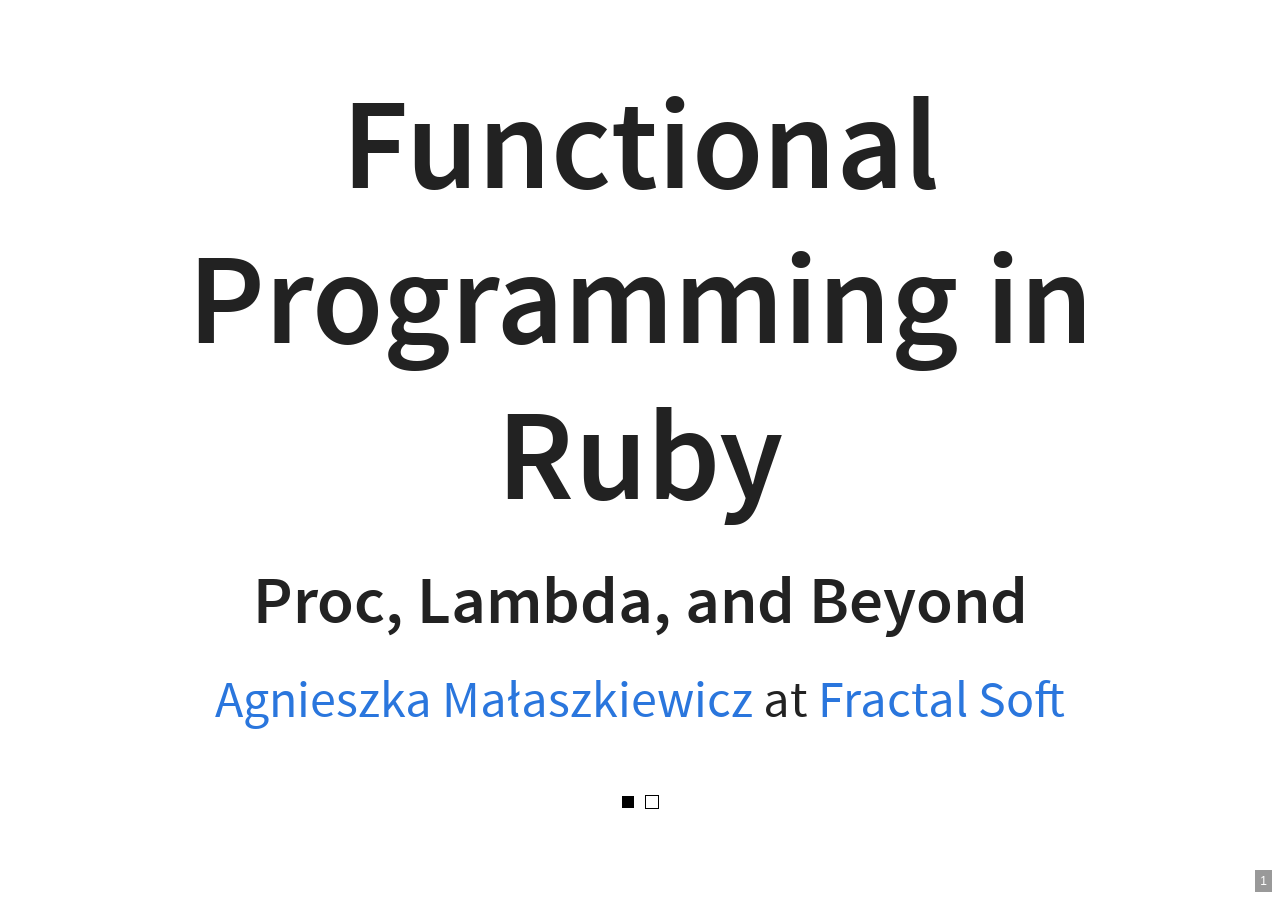
<file: functional-programming-ruby.html>
<!doctype html>
<html>
  <head>
    <meta charset='utf-8'>
    <meta name='viewport' content='width=device-width, initial-scale=1.0, maximum-scale=1.0, user-scalable=no'>

    <title>Functional Programming in Ruby</title>
    <meta name='description' content="On a daily basis, Ruby is our trusted companion, and we often take its conventions for granted in our work. However, let's take a moment to pause and ponder. Let's step away from big projects and dive into the world of small Ruby syntax gems. In this presentation, we will explore the art of procs, lambdas and blocks in Ruby.">

    <link rel='stylesheet' href='css/reset.css'>
    <link rel='stylesheet' href='css/reveal.css'>
    <link rel='stylesheet' href='css/theme/fractalsoft_white.css' id='theme'>

    <!-- Printing and PDF exports -->
    <script>
      var link = document.createElement( 'link' );
      link.rel = 'stylesheet';
      link.type = 'text/css';
      link.href = window.location.search.match( /print-pdf/gi ) ? 'css/print/pdf.css' : 'css/print/paper.css';
      document.getElementsByTagName( 'head' )[0].appendChild( link );
    </script>

    <!--[if lt IE 9]>
    <script src="lib/js/html5shiv.js"></script>
    <![endif]-->
  </head>
  <body>
    <div class='reveal'>
      <div class='slides'>

<section data-transition='slide-in slide-out'>
  <h1>
    Functional Programming in Ruby
  </h1>
  <h3>Proc, Lambda, and Beyond</h3>

  <p>
    <a href='https://womanonrails.com' target='_blank' title='Web development from woman perspective'>Agnieszka Małaszkiewicz</a> at <a href='https://fractalsoft.org' target='_blank' title='Ruby on Rails developers'>Fractal Soft</a>
  </p>

  <a class='theme-box'
     id='theme-black'
     href="#"
     onclick="document.getElementById('theme').setAttribute('href','css/theme/fractalsoft_black.css'); return false;"></a>
  <a class='theme-box'
     id='theme-white'
     href="#"
     onclick="document.getElementById('theme').setAttribute('href','css/theme/fractalsoft_white.css'); return false;"></a>

  <aside class='notes' data-markdown>
- Thanks to organizers & all listeners
- I'm stressed - talk faster
- You came to this presentation of your own free will
- At your own risk
  </aside>
</section>

<section data-transition='slide-in fade-out'>
  <h2 class='font-size-like-h1'>
    I joined Ruby community when...
  </h2>
  <h4>
    <span class='fragment' data-fragment-index='1'>Ruby 1.9.3</span><br>
    <span class='fragment' data-fragment-index='2'>Rails 3.0</span>
  </h4>

  <aside class='notes' data-markdown>
- joined about 2011/2012
- over 10 years - nostalgic
- Ruby 1.9.3 & Rails 3.0
  </aside>
</section>

<section data-transition='slide-in fade-out'>
  <img alt='Horse holding a cat slide from Wat presentation' class='pure' data-src='images/ruby-rendezvous/wat.jpg'>
  <p class='fragment' data-fragment-index='1'>
    A lightning talk by<br><strong>Gary Bernhardt</strong> from <strong>CodeMash</strong> 2012
  </p>
  <aside class='notes' data-markdown>
- Blog in 15 minutes
- Wat lightning talk - 2012
- my inspiration
- all links at the end of talk
- compare Wat tricks with Ruby 3.3.4
  </aside>
</section>

<section data-markdown
         data-transition='slide-in fade-out'>
  <script type='text/template'>
#### Ruby 3.3.4

```ruby
a = a
#  => nil

ruby has no bare words
# `<main>': undefined local variable or method `words' for main (NameError)
# 	from <internal:kernel>:187:in `loop'
# 	from /home/agnieszka/.rvm/rubies/ruby-3.3.4/lib/ruby/gems/3.3.0/gems/irb-1.13.1/exe/irb:9:in `<top (required)>'
# 	from /home/agnieszka/.rvm/rubies/ruby-3.3.4/bin/irb:25:in `load'
# 	from /home/agnieszka/.rvm/rubies/ruby-3.3.4/bin/irb:25:in `<main>'

def method_missing(*args); args.join(' '); end
# warning: redefining Object#method_missing may cause infinite loop
#  in `join': stack level too deep (SystemStackError)
```
<span class='fragment current-only' data-code-focus='1'></span>
<span class='fragment current-only' data-code-focus='2'></span>
<span class='fragment current-only' data-code-focus='4'></span>
<span class='fragment current-only' data-code-focus='5'></span>
<span class='fragment current-only' data-code-focus='11'></span>
<span class='fragment current-only' data-code-focus='12'></span>

Notes:
- a = a working the same
- bare words - exception
- method_missing - close console
- bare words trick - not working - sad
- definitely not working in Ruby 2.6.4
  </script>
</section>

<section data-markdown
         data-transition='slide-in fade-out'>
  <script type='text/template'>
```ruby
"ruby" "has" "no" "bare" "words"
#  => "rubyhasnobarewords"

%q{ruby} "has" 'no' "bare" 'words'
#  => "rubyhasnobarewords"

"ruby" "has" "no" "bare"\
'words'
#  => "rubyhasnobarewords"
```
<span class='fragment current-only' data-code-focus='1'></span>
<span class='fragment current-only' data-code-focus='4'></span>
<span class='fragment current-only' data-code-focus='7-8'></span>

Notes:
- join strings by space
- mix different ways
- `%q{}` only on beginning
- later `%` is considered a modulus operator
- multiple lines
- possible in any Ruby
- also works in Python, C, C++
- more about it in different presentation
  </script>
</section>

<section data-transition='slide-in fade-out'>
  <h2 class='font-size-like-h1'>
    Agenda
  </h2>

  <ul>
    <li>🏢 Block</li>
    <li>🔁 Procs</li>
    <li>💃 Lambdas</li>
    <li>🚪 Closures</li>
    <li>🧙‍♂️ Crazy stuff</li>
    <li>📑 Summary</li>
  </ul>

  <aside class='notes' data-markdown>
- today not about merging strings
- read my blog or see my Wroclove.rb presentation
- Agenda
  </aside>
</section>

<section data-transition='slide-in fade-out'>
  <h2 class='font-size-like-h1'>
    📈 Function
  </h2>

  <aside class='notes' data-markdown>
- immutable values
- no side-effects
- function always return the same result
- function can never take a value and change it
- **method in Ruby not always Math function**
- higher-order functions (HOF) - take function or return function `map`
- currying - transforming a function that takes multiple arguments into a function that takes one argument
- recursion
- lazy-evaluation
  </aside>
</section>

<section data-transition='slide-in fade-out'>
  <h2 class='font-size-like-h1'>
    🏢 Block
  </h2>
  <aside class='notes' data-markdown>
- block - nameless function in Ruby
- only one per method
- as last argument
  </aside>
</section>

<section data-markdown
         data-transition='slide-in fade-out'>
  <script type='text/template'>
```ruby
[1, 2, 3, 4].each do |item|
  p item
end

# 1
# 2
# 3
# 4
#  => [1, 2, 3, 4]
```
<span class='fragment current-only' data-code-focus='1'></span>
<span class='fragment current-only' data-code-focus='2'></span>
<span class='fragment current-only' data-code-focus='5-8'></span>
<span class='fragment current-only' data-code-focus='1-3'></span>
<span class='fragment current-only' data-code-focus='9'></span>

Notes:
- p - return text from ""
- puts - return nil
  </script>
</section>

<section data-markdown
         data-transition='slide-in fade-out'>
  <script type='text/template'>
### Define block

```ruby
def my_own_block
  p 'before'
  yield
  p 'after'
end
```
<span class='fragment current-only' data-code-focus='2'></span>
<span class='fragment current-only' data-code-focus='3'></span>
<span class='fragment current-only' data-code-focus='4'></span>

Notes:
- declare block
  </script>
</section>

<section data-markdown
         data-transition='slide-in fade-out'>
  <script type='text/template'>
### How can we run our block?

```ruby
my_own_block
# "before"
# in `my_own_block': no block given (yield) (LocalJumpError)
# 	from (irb):6:in `<main>'
# 	from <internal:kernel>:187:in `loop'
# 	from /home/agnieszka/.rvm/rubies/ruby-3.3.4/lib/ruby/gems/3.3.0/gems/irb-1.13.1/exe/irb:9:in `<top (required)>'
```
<span class='fragment current-only' data-code-focus='1'></span>
<span class='fragment current-only' data-code-focus='3'></span>

Notes:
- error
  </script>
</section>

<section data-markdown
         data-transition='slide-in fade-out'>
  <script type='text/template'>
### Simple fix

```ruby
def my_own_block
  p 'before'
  yield if block_given?
  p 'after'
end
```
<span class='fragment current-only' data-code-focus='3'></span>

Notes:
- `block_given?`
  </script>
</section>

<section data-markdown
         data-transition='slide-in fade-out'>
  <script type='text/template'>
### How can we run our block?

```ruby
my_own_block
# "before"
# "after"
#  => "after"
```
<span class='fragment current-only' data-code-focus='1'></span>
<span class='fragment current-only' data-code-focus='2'></span>
<span class='fragment current-only' data-code-focus='3'></span>
<span class='fragment current-only' data-code-focus='4'></span>

Notes:
- block is not running
- we didn't provide it
- Ruby always return last line execution!
  </script>
</section>

<section data-markdown
         data-transition='slide-in fade-out'>
  <script type='text/template'>
### How to put something to the block?

```ruby
my_own_block(5)
# `my_own_block': wrong number of arguments (given 1, expected 0) (ArgumentError)
# 	from (irb):6:in `<main>'
# 	from <internal:kernel>:187:in `loop'
# 	from /home/agnieszka/.rvm/rubies/ruby-3.3.4/lib/ruby/gems/3.3.0/gems/irb-1.13.1/exe/irb:9:in `<top (required)>'
# 	from /home/agnieszka/.rvm/rubies/ruby-3.3.4/bin/irb:25:in `load'
# 	from /home/agnieszka/.rvm/rubies/ruby-3.3.4/bin/irb:25:in `<main>'
```
<span class='fragment current-only' data-code-focus='1'></span>
<span class='fragment current-only' data-code-focus='2'></span>

Notes:
- try to put argument into function with block
- method has 0 arguments
- **block is not an argument**
  </script>
</section>

<section data-markdown
         data-transition='slide-in fade-out'>
  <script type='text/template'>
### How to put something to the block?

```ruby
my_own_block { 5 }
# "before"
# "after"
#  => "after"
```
<span class='fragment current-only' data-code-focus='1'></span>
<span class='fragment current-only' data-code-focus='2'></span>
<span class='fragment current-only' data-code-focus='3'></span>
<span class='fragment current-only' data-code-focus='4'></span>

Notes:
- parameter is not a argument
- do block but we don't see it
- when we want to see we can put print into
  </script>
</section>

<section data-markdown
         data-transition='slide-in fade-out'>
  <script type='text/template'>
### How to put something to the block?

```ruby
my_own_block { p 5 }
# "before"
# 5
# "after"
#  => "after"
```
<span class='fragment current-only' data-code-focus='1'></span>
<span class='fragment current-only' data-code-focus='2'></span>
<span class='fragment current-only' data-code-focus='3'></span>
<span class='fragment current-only' data-code-focus='4'></span>

Notes:
- we can use `do end` instead `{}`
- method always return last line!
  </script>
</section>

<section data-transition='slide-in fade-out'>
  <h2 class='font-size-like-h1'>
    🔁 Proc
  </h2>
  <aside class='notes' data-markdown>
- proc definition
- encapsulation of a block of code
- stored in a local variable
- passed to a method or another proc, and invoked
- core of its functional programming features
  </aside>
</section>

<section data-markdown
         data-transition='slide-in fade-out'>
  <script type='text/template'>
### Block class

```ruby
def my_block(&block)
  p 'before'
  p block.class
  block.call
  p 'after'
end
```
<span class='fragment current-only' data-code-focus='1'></span>
<span class='fragment current-only' data-code-focus='2'></span>
<span class='fragment current-only' data-code-focus='3'></span>
<span class='fragment current-only' data-code-focus='4'></span>
<span class='fragment current-only' data-code-focus='5'></span>

Notes:
- declaring block as an argument
- check the block class
- call a block
  </script>
</section>

<section data-markdown
         data-transition='slide-in fade-out'>
  <script type='text/template'>
### Execute

```ruby
my_block { p 4 }
# "before"
# Proc
# 4
# "after"
#  => "after"
```
<span class='fragment current-only' data-code-focus='1'></span>
<span class='fragment current-only' data-code-focus='2'></span>
<span class='fragment current-only' data-code-focus='3'></span>
<span class='fragment current-only' data-code-focus='4'></span>
<span class='fragment current-only' data-code-focus='5'></span>
<span class='fragment current-only' data-code-focus='6'></span>

Notes:
- Step by step what is going on
  </script>
</section>

<section data-markdown
         data-transition='slide-in fade-out'>
  <script type='text/template'>
### Many Procs in one function

```ruby
def run_proc(first, last)
  first.call
  last.call
end

proc1 = Proc.new { p 'first' }
proc2 = proc { p 'last' }
```
<span class='fragment current-only' data-code-focus='1'></span>
<span class='fragment current-only' data-code-focus='2'></span>
<span class='fragment current-only' data-code-focus='3'></span>
<span class='fragment current-only' data-code-focus='6'></span>
<span class='fragment current-only' data-code-focus='7'></span>

Notes:
- Step by step what is going on
- two different calls: one `Proc` class i `Kernel#proc`
  </script>
</section>

<section data-markdown
         data-transition='slide-in fade-out'>
  <script type='text/template'>
### Execute

```ruby
run_proc proc1, proc2
# "first"
# "last"
#  => "last"
```
<span class='fragment current-only' data-code-focus='1'></span>
<span class='fragment current-only' data-code-focus='2'></span>
<span class='fragment current-only' data-code-focus='3'></span>
<span class='fragment current-only' data-code-focus='4'></span>

Notes:
- Step by step what is going on
  </script>
</section>

<section data-markdown
         data-transition='slide-in fade-out'>
  <script type='text/template'>
### 🤪 Fun fact

```ruby
def run_proc
  p 'before'
  my_proc = Proc.new
  my_proc.call
  p 'after'
end
```
<span class='fragment current-only' data-code-focus='3'></span>
<span class='fragment current-only' data-code-focus='4'></span>

Notes:
- How it was working?
- If `Proc.new` don't have a block of code
- it look for Proc in current context and use it
- its implicitly work
  </script>
</section>

<section data-markdown
         data-transition='slide-in fade-out'>
  <script type='text/template'>
### Execute

```ruby
run_proc { p 6 }
# "before"
# in `new': tried to create Proc object without a block (ArgumentError)
# 	from (irb):3:in `run_proc'
# 	from (irb):7:in `<main>'
# 	from <internal:kernel>:187:in `loop'
# 	from /home/agnieszka/.rvm/rubies/ruby-3.3.4/lib/ruby/gems/3.3.0/gems/irb-1.13.1/exe/irb:9:in `<top (required)>'
# 	from /home/agnieszka/.rvm/rubies/ruby-3.3.4/bin/irb:25:in `load'
# 	from /home/agnieszka/.rvm/rubies/ruby-3.3.4/bin/irb:25:in `<main>'
```
<span class='fragment current-only' data-code-focus='1'></span>
<span class='fragment current-only' data-code-focus='2'></span>
<span class='fragment current-only' data-code-focus='3'></span>

Notes:
- It's not working any more
- it was working till ruby 2.7.1
- In Ruby 2.6 was OK for sure
- It's in Ruby 2.6 doc
  </script>
</section>

<section data-transition='slide-in fade-out'>
  <h2 class='font-size-like-h1'>
    🤔 How call Proc object?
  </h2>
  <aside class='notes' data-markdown>
  </aside>
</section>

<section data-markdown
         data-transition='slide-in fade-out'>
  <script type='text/template'>
### Proc with parameter

```ruby
my_proc = Proc.new do |item|
  p "Text: #{item}"
end
```
<span class='fragment current-only' data-code-focus='1'></span>
<span class='fragment current-only' data-code-focus='2'></span>
<span class='fragment current-only' data-code-focus='3'></span>

Notes:
- Step by step what is going on
  </script>
</section>

<section data-markdown
         data-transition='slide-in fade-out'>
  <script type='text/template'>
### Execute

```ruby
my_proc.call 10
my_proc.yield 20
my_proc.(30)
my_proc[40]
my_proc === 50
```
<span class='fragment current-only' data-code-focus='1'></span>
<span class='fragment current-only' data-code-focus='2'></span>
<span class='fragment current-only' data-code-focus='3'></span>
<span class='fragment current-only' data-code-focus='4'></span>
<span class='fragment current-only' data-code-focus='5'></span>

Notes:
- if we call Proc like this `my_proc.(20)` we must use `()`
- First time I saw `===` in doc in 1.9.1
- for Ruby 1.8.6 - nothing in a doc
  </script>
</section>

<section data-transition='slide-in fade-out'>
  <h2 class='font-size-like-h1'>
    💼 Proc in case
  </h2>

  <aside class='notes' data-markdown>
- since proc respond to `===` we can use it in case
  </aside>
</section>

<section data-markdown
         data-transition='slide-in fade-out'>
  <script type='text/template'>
### Use proc in case

```ruby
def check_type(name)
  message_type = proc { |name| name.include?('Message') }

  case name
  when message_type then "It's a message type!"
  else
    'Other type'
  end
end

check_type('ConversationAdded')
# => "Other type"
check_type('SingleMessageAdded')
# => "It's a message type!"
```
<span class='fragment current-only' data-code-focus='1'></span>
<span class='fragment current-only' data-code-focus='2'></span>
<span class='fragment current-only' data-code-focus='4'></span>
<span class='fragment current-only' data-code-focus='5'></span>
<span class='fragment current-only' data-code-focus='7'></span>
<span class='fragment current-only' data-code-focus='11'></span>
<span class='fragment current-only' data-code-focus='7'></span>
<span class='fragment current-only' data-code-focus='13'></span>
<span class='fragment current-only' data-code-focus='5'></span>

Notes:
- method just for the example
- create a proc
- prepare a case
- can method
- proc is called
  </script>
</section>

<section data-markdown
         data-transition='slide-in fade-out'>
  <script type='text/template'>
### 🪄 One more trick

```ruby
(4..7) === 5 # => true
```

Notes:
- case use also `Range` so we can do tricks in Ruby
  </script>
</section>

<section data-transition='slide-in fade-out'>
  <h2 class='font-size-like-h1'>
    ☎️ Call method with argument as proc
  </h2>

  <aside class='notes' data-markdown>
- call a proc with argument
  </aside>
</section>

<section data-markdown
         data-transition='slide-in fade-out'>
  <script type='text/template'>
```ruby
class User
  def initialize(name)
    @name = name
  end

  def say_my_age(age)
    puts "I'm #{age} years ago"
  end
end
```
<span class='fragment current-only' data-code-focus='1'></span>
<span class='fragment current-only' data-code-focus='6'></span>

Notes:
- add method with argument
  </script>
</section>

<section data-markdown
         data-transition='slide-in fade-out'>
  <script type='text/template'>
```ruby
user = User.new('Agnieszka')

user.say_my_age(15)
# I'm 15 years ago
#  => nil
```
<span class='fragment current-only' data-code-focus='1'></span>
<span class='fragment current-only' data-code-focus='3'></span>
<span class='fragment current-only' data-code-focus='4'></span>
<span class='fragment current-only' data-code-focus='3'></span>

Notes:
- create new user
- 15 is not my age
- looks like a teenager
- call a method - obviously
  </script>
</section>

<section data-markdown
         data-transition='slide-in fade-out'>
  <script type='text/template'>
### Call with call 😉

```ruby
user = User.new('Agnieszka')

:say_my_age.to_proc.call(user, 15)
# I'm 15 years ago
#  => nil

:say_my_age.to_proc.yield(user, 15)
# I'm 15 years ago
#  => nil
```
<span class='fragment current-only' data-code-focus='3'></span>
<span class='fragment current-only' data-code-focus='7'></span>

Notes:
- call with proc
- using `yield` and `call` is easy
- put argument as second `call` argument
- How this works
  </script>
</section>

<section data-markdown
         data-transition='slide-in fade-out'>
  <script type='text/template'>
### Rubinius implementation

```ruby
# Returns a Proc object which respond to the given method by sym.
def to_proc
  # Put sym in the outer enclosure so that this proc can be instance_eval'd.
  # If we used self in the block and the block is passed to instance_eval, then
  # self becomes the object instance_eval was called on. So to get around this,
  # we leave the symbol in sym and use it in the block.
  #
  sym = self
  Proc.new do |*args, &b|
    raise ArgumentError, "no receiver given" if args.empty?
    args.shift.__send__(sym, *args, &b)
  end
end
```
<span class='fragment current-only' data-code-focus='2'></span>
<span class='fragment current-only' data-code-focus='8'></span>
<span class='fragment current-only' data-code-focus='9'></span>
<span class='fragment current-only' data-code-focus='10'></span>
<span class='fragment current-only' data-code-focus='11'></span>

Notes:
- Rubinius implementation - last update 2020
- IronRuby in C# for .NET 2011
- a `to_proc` method
- store `self` symbol in local variable
- (avoid changing the current self)
- check the args - call need one
- other way - `exception`
  </script>
</section>


<section data-markdown
         data-transition='slide-in fade-out'>
  <script type='text/template'>
### Use our example

```ruby
# Returns a Proc object which respond to the given method by sym.
def to_proc
  # Put sym in the outer enclosure so that this proc can be instance_eval'd.
  # If we used self in the block and the block is passed to instance_eval, then
  # self becomes the object instance_eval was called on. So to get around this,
  # we leave the symbol in sym and use it in the block.
  #
  sym = :say_my_age
  Proc.new do |*args, &b|
    raise ArgumentError, "no receiver given" if [user, 15].empty?
    user.__send__(:say_my_age, *[15], &b)
  end
end
```
<span class='fragment current-only' data-code-focus='2'></span>
<span class='fragment current-only' data-code-focus='8'></span>
<span class='fragment current-only' data-code-focus='9'></span>
<span class='fragment current-only' data-code-focus='10'></span>
<span class='fragment current-only' data-code-focus='11'></span>

Notes:
- a `to_proc` method
- `self` is a `:say_my_age` symbol
- `args` is `user` and 15 - not empty
- send `:say_my_age` to user with 15
- what about triple equal sign?
  </script>
</section>

<section data-markdown
         data-transition='slide-in fade-out'>
  <script type='text/template'>
### Call with ===

```ruby
user = User.new('Agnieszka')

:say_my_age.to_proc === user, 15
# `loop': (irb):31: syntax error, unexpected ',', expecting end-of-input (SyntaxError)
#  :say_my_age.to_proc === user, 15
#                               ^

:say_my_age.to_proc.=== user, 15
# I'm 15 years ago
#  => nil
```
<span class='fragment current-only' data-code-focus='3'></span>
<span class='fragment current-only' data-code-focus='4'></span>
<span class='fragment current-only' data-code-focus='8'></span>

Notes:
- It's not that simple
- as operator - exception
- as method - OK
  </script>
</section>

<section data-markdown
         data-transition='slide-in fade-out'>
  <script type='text/template'>
### 😮 Call with ===

```ruby
user = User.new('Agnieszka')

(:say_my_age.to_proc.curry(2) === user)[15]
# I'm 15 years ago
#  => nil

(:say_my_age.to_proc.curry(2) === user).call(15)
# I'm 15 years ago
#  => nil
```
<span class='fragment current-only' data-code-focus='3'></span>
<span class='fragment current-only' data-code-focus='7'></span>
<span class='fragment current-only' data-code-focus='3'></span>

Notes:
- use `curry`
- `curry` not a spices
- `curry` - tell proc how many arguments it needs
- wait with a call until all arguments are provided
  </script>
</section>

<section data-markdown
         data-transition='slide-in fade-out'>
  <script type='text/template'>
### 🍛 Curry

```ruby
proc_1 = :say_my_age.to_proc.curry(2)
proc_2 = proc_1.call(user)
proc_2.call(15)
# I'm 15 years ago
#  => nil

proc_1[user][15]
# I'm 15 years ago
#  => nil
```
<span class='fragment current-only' data-code-focus='1'></span>
<span class='fragment current-only' data-code-focus='2'></span>
<span class='fragment current-only' data-code-focus='3'></span>
<span class='fragment current-only' data-code-focus='7'></span>

Notes:
- tell proc how many arguments it needs
- we need 2
- lower arity - get curried proc in return
- partially executed
- 2 args == real call
- fancy square brackets call
  </script>
</section>

<section data-transition='slide-in fade-out'>
  <h2 class='font-size-like-h1'>
    💃 Lambdas
  </h2>
  <aside class='notes' data-markdown>
- almost like `Proc`, but have some different behaviors
- in Ruby 1.8 `proc` is `lambda` but in 1.9 `proc` is `Proc` object
  </aside>
</section>

<section data-markdown
         data-transition='slide-in fade-out'>
  <script type='text/template'>
### 1. Arguments control

```ruby
my_proc = Proc.new { |item|  p "==#{item}==" }
my_lambda = lambda { |item|  p "==#{item}==" }

my_proc.arity
#  => 1
my_lambda.arity
#  => 1
```
<span class='fragment current-only' data-code-focus='1'></span>
<span class='fragment current-only' data-code-focus='2'></span>
<span class='fragment current-only' data-code-focus='4'></span>
<span class='fragment current-only' data-code-focus='6'></span>

Notes:
- tell proc how many arguments it needs
- the same number
  </script>
</section>

<section data-markdown
         data-transition='slide-in fade-out'>
  <script type='text/template'>
### Execute

```ruby
my_proc.call
# "===="
#  => "===="

my_lambda.call
# in <top (required)>': wrong number of arguments (given 0, expected 1) (ArgumentError)
#   from (irb):6:in `<main>'
#   from <internal:kernel>:187:in `loop'
#   from /home/agnieszka/.rvm/rubies/ruby-3.3.4/lib/ruby/gems/3.3.0/gems/irb-1.13.1/exe/irb:9:in `<top (required)>'
#   from /home/agnieszka/.rvm/rubies/ruby-3.3.4/bin/irb:25:in `load'
#   from /home/agnieszka/.rvm/rubies/ruby-3.3.4/bin/irb:25:in `<main>'
```
<span class='fragment current-only' data-code-focus='1'></span>
<span class='fragment current-only' data-code-focus='2'></span>
<span class='fragment current-only' data-code-focus='3'></span>
<span class='fragment current-only' data-code-focus='5'></span>
<span class='fragment current-only' data-code-focus='6'></span>

Notes:
- in `lambda` is like a method
- need an argument
  </script>
</section>

<section data-markdown
         data-transition='slide-in fade-out'>
  <script type='text/template'>
### 🗄️ Array of arguments

```ruby
lambda { |*items| }.arity
# => -1
```
<span class='fragment current-only' data-code-focus='1'></span>
<span class='fragment current-only' data-code-focus='2'></span>

Notes:
- unspecified number of arguments
  </script>
</section>

<section data-markdown
         data-transition='slide-in fade-out'>
  <script type='text/template'>
### New lambda declaration

```ruby
my_lambda = -> { p 'Is it still working?' }
my_lambda.call
# "Is it still working?"
#  => "Is it still working?"
```
<span class='fragment current-only' data-code-focus='1'></span>
<span class='fragment current-only' data-code-focus='2'></span>
<span class='fragment current-only' data-code-focus='3'></span>
<span class='fragment current-only' data-code-focus='4'></span>

Notes:
- another way of declaring lambda by `->`
  </script>
</section>

<section data-markdown
         data-transition='slide-in fade-out'>
  <script type='text/template'>
### But ...

```ruby
my_lambda.class
# => Proc

my_lambda.lambda?
# => true

my_lambda = lambda { |item|  p "==#{item}==" }
# => #<Proc:0x00007f2ac55ce080 (irb):2 (lambda)>
```
<span class='fragment current-only' data-code-focus='1'></span>
<span class='fragment current-only' data-code-focus='2'></span>
<span class='fragment current-only' data-code-focus='4'></span>
<span class='fragment current-only' data-code-focus='5'></span>
<span class='fragment current-only' data-code-focus='7'></span>
<span class='fragment current-only' data-code-focus='8'></span>

Notes:
- `lambda` class is always `Proc`
- but is not the same
- during declaration we can see that
  </script>
</section>

<section data-markdown
         data-transition='slide-in fade-out'>
  <script type='text/template'>
### 2. Using with return

```ruby
def run(proc)
  p 'before'
  proc.call
  p 'after'
end
```
<span class='fragment current-only' data-code-focus='2'></span>
<span class='fragment current-only' data-code-focus='3'></span>
<span class='fragment current-only' data-code-focus='4'></span>

Notes:
- the same stroy for break
- declaring a method
  </script>
</section>

<section data-markdown
         data-transition='slide-in fade-out'>
  <script type='text/template'>
### Execute lambda

```ruby
run lambda { p 'In'; return }
# "before"
# "In"
# "after"
#  => "after"
```
<span class='fragment current-only' data-code-focus='1'></span>
<span class='fragment current-only' data-code-focus='2'></span>
<span class='fragment current-only' data-code-focus='3'></span>
<span class='fragment current-only' data-code-focus='4'></span>

Notes:
- for `lambda` everything is ok
- `lambda` finished and go back to method `run`
  </script>
</section>

<section data-markdown
         data-transition='slide-in fade-out'>
  <script type='text/template'>
### Execute proc

```ruby
run proc { p 'In'; return }
# "before"
# "In"
# in `block in <top (required)>': unexpected return (LocalJumpError)
# 	from (irb):14:in `run'
# 	from (irb):19:in `<main>'
# 	from <internal:kernel>:187:in `loop'
# 	from /home/agnieszka/.rvm/rubies/ruby-3.3.4/lib/ruby/gems/3.3.0/gems/irb-1.13.1/exe/irb:9:in `<top (required)>'
# 	from /home/agnieszka/.rvm/rubies/ruby-3.3.4/bin/irb:25:in `load'
# 	from /home/agnieszka/.rvm/rubies/ruby-3.3.4/bin/irb:25:in `<main>'
```
<span class='fragment current-only' data-code-focus='1'></span>
<span class='fragment current-only' data-code-focus='2'></span>
<span class='fragment current-only' data-code-focus='3'></span>
<span class='fragment current-only' data-code-focus='4'></span>

Notes:
- for `proc` we have error, stop on `"In"`
- `proc` don't return current context
- `proc` want to return context where he was defined
- (in this case it is main context)
  </script>
</section>

<section data-markdown
         data-transition='slide-in fade-out'>
  <script type='text/template'>
### 🏝️ Change the context

```ruby
def change_context
  run lambda { p 'In'; return }
  run proc { p 'In'; return }
end

# "before"
# "In"
# "after"
# "before"
# "In"
#  => nil
```
<span class='fragment current-only' data-code-focus='2'></span>
<span class='fragment current-only' data-code-focus='3'></span>

<span class='fragment current-only' data-code-focus='6-8'></span>
<span class='fragment current-only' data-code-focus='9'></span>
<span class='fragment current-only' data-code-focus='10'></span>
<span class='fragment current-only' data-code-focus='11'></span>

Notes:
- first run `lambda`
- in this case context for `proc` is `change_context` method
- `proc` return this context
  </script>
</section>

<section data-markdown
         data-transition='slide-in fade-out'>
  <script type='text/template'>
### 🏝️ Change the context

```ruby
def change_context
  run proc { p 'In'; return }
  run lambda { p 'In'; return }
end

# "before"
# "In"
#  => nil
```
<span class='fragment current-only' data-code-focus='2'></span>
<span class='fragment current-only' data-code-focus='3'></span>
<span class='fragment current-only' data-code-focus='6-8'></span>

Notes:
- first run `proc`
- `lambda` is not running at all
  </script>
</section>

<section data-markdown
         data-transition='slide-in fade-out'>
  <script type='text/template'>
### 3. Lambda can return value even if the creation context is gone

```ruby
def first(closure)
  p 'start first'
  p "closure: #{closure.call}"
  p 'end first'
end

def second
  p 'start second'
  p "first return: #{first(lambda { return 'lambda' })}"
  p 'end second'
end
```
<span class='fragment current-only' data-code-focus='1'></span>
<span class='fragment current-only' data-code-focus='2'></span>
<span class='fragment current-only' data-code-focus='3'></span>
<span class='fragment current-only' data-code-focus='4'></span>
<span class='fragment current-only' data-code-focus='7'></span>
<span class='fragment current-only' data-code-focus='8'></span>
<span class='fragment current-only' data-code-focus='9'></span>
<span class='fragment current-only' data-code-focus='10'></span>

Notes:
- method `first` will get `lambda`
- this `lambda` should return word `"lambda"`
  </script>
</section>

<section data-markdown
         data-transition='slide-in fade-out'>
  <script type='text/template'>
### Execute

```ruby
second
# "start second"
# "start first"
# "closure: lambda"
# "end first"
# "first return: end first"
# "end second"
#  => "end second"
```
<span class='fragment current-only' data-code-focus='1'></span>
<span class='fragment current-only' data-code-focus='2'></span>
<span class='fragment current-only' data-code-focus='3'></span>
<span class='fragment current-only' data-code-focus='4'></span>
<span class='fragment current-only' data-code-focus='5'></span>
<span class='fragment current-only' data-code-focus='6'></span>
<span class='fragment current-only' data-code-focus='7'></span>
<span class='fragment current-only' data-code-focus='8'></span>

Notes:
- check now
- method `first` will get `lambda`
- this `lambda` should return word `"lambda"`
  </script>
</section>

<section data-markdown
         data-transition='slide-in fade-out'>
  <script type='text/template'>
### 3. Proc after return, finishes all methods (first and second)

```ruby
def first(closure)
  p 'start first'
  p "closure: #{closure.call}"
  p 'end first'
end

def second
  p 'start second'
  p "first return: #{first(proc { return 'proc' })}"
  p 'end second'
end
```
<span class='fragment current-only' data-code-focus='9'></span>

Notes:
- method `first` will get `proc` now
- point 3 results from point 2
  </script>
</section>

<section data-markdown
         data-transition='slide-in fade-out'>
  <script type='text/template'>
### Execute

```ruby
second
# "start second"
# "start first"
#  => "proc"
```
<span class='fragment current-only' data-code-focus='1'></span>
<span class='fragment current-only' data-code-focus='2'></span>
<span class='fragment current-only' data-code-focus='3'></span>
<span class='fragment current-only' data-code-focus='4'></span>

Notes:
- using exception with proc is unsafe
  </script>
</section>

<section data-transition='slide-in fade-out'>
  <h2 class='font-size-like-h1'>
    🚪 Closures
  </h2>
  <aside class='notes' data-markdown>
  </aside>
</section>

<section data-markdown
         data-transition='slide-in fade-out'>
  <script type='text/template'>
### Execute

```ruby
def run(proc)
  proc.call
end

name = 'Agnieszka'
my_proc = proc { p name }
run my_proc
# "Agnieszka"
#  => "Agnieszka"
```
<span class='fragment current-only' data-code-focus='1'></span>
<span class='fragment current-only' data-code-focus='2'></span>
<span class='fragment current-only' data-code-focus='5'></span>
<span class='fragment current-only' data-code-focus='6'></span>
<span class='fragment current-only' data-code-focus='7'></span>
<span class='fragment current-only' data-code-focus='8'></span>

Notes:
- Before `proc` context we declare `name`
- when we run our `proc` it sees the name in variable
  </script>
</section>

<section data-markdown
         data-transition='slide-in fade-out'>
  <script type='text/template'>
### What happened if the variable was not created before?

```ruby
my_proc = proc { p last_name }
run my_proc
# in <top (required)>': undefined local variable or method `last_name' for main (NameError)
#  my_proc = proc { p last_name }
#                     ^^^^^^^^^
#    from (irb):2:in `run'
#    from (irb):10:in `<main>'
#    from <internal:kernel>:187:in `loop'
#    from /home/agnieszka/.rvm/rubies/ruby-3.3.4/lib/ruby/gems/3.3.0/gems/irb-1.13.1/exe/irb:9:in `<top (required)>'
#    from /home/agnieszka/.rvm/rubies/ruby-3.3.4/bin/irb:25:in `load'
#    from /home/agnieszka/.rvm/rubies/ruby-3.3.4/bin/irb:25:in `<main>'
```
<span class='fragment current-only' data-code-focus='1'></span>
<span class='fragment current-only' data-code-focus='2'></span>
<span class='fragment current-only' data-code-focus='3'></span>

Notes:
- error
  </script>
</section>

<section data-markdown
         data-transition='slide-in fade-out'>
  <script type='text/template'>
### Second try

```ruby
last_name = "Małaszkiewicz"
run my_proc
# in <top (required)>': undefined local variable or method `last_name' for main (NameError)
# my_proc = proc { p last_name }
#                   ^^^^^^^^^
#	from (irb):2:in `run'
#	from (irb):12:in `<main>'
#	from <internal:kernel>:187:in `loop'
#	from /home/agnieszka/.rvm/rubies/ruby-3.3.4/lib/ruby/gems/3.3.0/gems/irb-1.13.1/exe/irb:9:in `<top (required)>'
#	from /home/agnieszka/.rvm/rubies/ruby-3.3.4/bin/irb:25:in `load'
#	from /home/agnieszka/.rvm/rubies/ruby-3.3.4/bin/irb:25:in `<main>'
```
<span class='fragment current-only' data-code-focus='1'></span>
<span class='fragment current-only' data-code-focus='2'></span>
<span class='fragment current-only' data-code-focus='3'></span>

Notes:
- `last_name` variable don't exist when `proc` is create so they can not use it
  </script>
</section>

<section data-markdown
         data-transition='slide-in fade-out'>
  <script type='text/template'>
### 🤔 What's going on here?

```ruby
name = 'Agnieszka'
my_proc = proc { p name }
name = 'Ula'

run my_proc
# => ?
```
<span class='fragment current-only' data-code-focus='1'></span>
<span class='fragment current-only' data-code-focus='2'></span>
<span class='fragment current-only' data-code-focus='3'></span>
<span class='fragment current-only' data-code-focus='5'></span>
<span class='fragment current-only' data-code-focus='6'></span>

Notes:
- question for listeners
  </script>
</section>

<section data-markdown
         data-transition='slide-in fade-out'>
  <script type='text/template'>
### Answer

```ruby
name = 'Agnieszka'
my_proc = proc { p name }
name = 'Ula'

run my_proc
"Ula"
# => "Ula"
```
<span class='fragment current-only' data-code-focus='5'></span>
<span class='fragment current-only' data-code-focus='6'></span>
<span class='fragment current-only' data-code-focus='7'></span>

Notes:
- `proc` remember reference to this variable not a content
  </script>
</section>

<section data-markdown
         data-transition='slide-in fade-out'>
  <script type='text/template'>
### Where can we use this?
#### Defining function which creates other functions

```ruby
def multiple(m)
  lambda { |n| n * m }
end

double = multiple(2)
triple = multiple(3)

double[5] => 10
triple[5] => 15
```
<span class='fragment current-only' data-code-focus='1-3'></span>
<span class='fragment current-only' data-code-focus='5-6'></span>
<span class='fragment current-only' data-code-focus='8-9'></span>

Notes:
- Higher-order function
- `m` comes in and exist
- `multiple` method `lambda` see `m` (2 or 3)
- `lambda` has an argument `n` so we put `5` in this case
  </script>
</section>

<section data-transition='slide-in fade-out'>
  <h2 class='font-size-like-h1'>
    🧙‍♂️ Crazy stuff
  </h2>

  <aside class='notes' data-markdown>
- Allowed from 18 years
- Once you see it, you will never unsee it
- No production use
- Go back to the fun - to Ruby root
  </aside>
</section>

<section data-transition='slide-in fade-out'>
  <h2 class='font-size-like-h1'>
    🗺️ map(&:name)
  </h2>

  <aside class='notes' data-markdown>
- map + &
  </aside>
</section>

<section data-markdown
         data-transition='slide-in fade-out'>
  <script type='text/template'>
### 🗺️ map(&:name)

```ruby
[1, 2, 3].map(&:next)
#  => [2, 3, 4]

[1, 2, 3].map { |item| item.next }
#  => [2, 3, 4]

[1, 2, 3].map(&:next.to_proc)
#  => [2, 3, 4]
```
<span class='fragment current-only' data-code-focus='1'></span>
<span class='fragment current-only' data-code-focus='4'></span>
<span class='fragment current-only' data-code-focus='7'></span>

Notes:
- shortcut for second call not first
- call `to_proc` in `map` as a block argument
  </script>
</section>

<section data-markdown
         data-transition='slide-in fade-out'>
  <script type='text/template'>
### 🗺️ map(&:name)

```ruby
my_next = Proc.new { |item| item.next }
#  => #<Proc:0x000055acb457fd30 (irb):4>

[1, 2, 3].map(&my_next)
#  => [2, 3, 4]
```
<span class='fragment current-only' data-code-focus='1'></span>
<span class='fragment current-only' data-code-focus='4'></span>

Notes:
- similar example
- proc & call in `map`
- normal `map` block argument
  </script>
</section>

<section data-transition='slide-in fade-out'>
  <h2 class='font-size-like-h1'>
    🦄 Call map with argument method
  </h2>

  <aside class='notes' data-markdown>
- the same question
- proc with argument
- increase about 2
  </aside>
</section>

<section data-markdown
         data-transition='slide-in fade-out'>
  <script type='text/template'>
```ruby
[1, 2, 3].map(&:+(2))
# in `loop': (irb):1: syntax error, unexpected '(', expecting ')' (SyntaxError)
# [1, 2, 3].map(&:+(2))
#                  ^

[1, 2, 3].map(&2.method(:+))
#  => [3, 4, 5]
```
<span class='fragment current-only' data-code-focus='1'></span>
<span class='fragment current-only' data-code-focus='2'></span>
<span class='fragment current-only' data-code-focus='6'></span>

Notes:
- for first one we get error
- second one is OK
- let's take a closer look
  </script>
</section>

<section data-markdown
         data-transition='slide-in fade-out'>
  <script type='text/template'>
```ruby
2.method(:+)
#  => #<Method: Integer#+(_)>

2.method(:+).call(1)
#  => 3

[1, 2, 3].map(&2.method(:+))
#  => [3, 4, 5]
```
<span class='fragment current-only' data-code-focus='1'></span>
<span class='fragment current-only' data-code-focus='4'></span>
<span class='fragment current-only' data-code-focus='7'></span>

Notes:
- create method + on object 2
- then call it with argument 1
- in `map` is called as proc on `Array`
  </script>
</section>

<section data-markdown
         data-transition='slide-in fade-out'>
  <script type='text/template'>
### 😲 Other possibilities
```ruby
[1, 2, 3].to_enum.with_object(2).map(&:+)
#  => [3, 4, 5]

[1, 2, 3].map(&:+.to_proc.curry(2).call(2))
#  => [3, 4, 5]
```
<span class='fragment current-only' data-code-focus='1'></span>
<span class='fragment current-only' data-code-focus='4'></span>

Notes:
- convert `Array` to `Enumerable` object
- inject the 2 into it
- iterate through Array
- convert :+ to proc
- curry 2 arguments
- call the first agr - 2
- iterate through Array
- use lambda, proc or own method
  </script>
</section>

<section data-transition='slide-in fade-out'>
  <h2 class='font-size-like-h1'>
    #️⃣ Hash in map
  </h2>

  <aside class='notes' data-markdown>
- Do you know that you can use hash in the map?
  </aside>
</section>

<section data-markdown
         data-transition='slide-in fade-out'>
  <script type='text/template'>
### #️⃣ Hash in map
```ruby
[:check, :my, :keys].map(&{ my: 2 })
#  => [nil, 2, nil]

{ my: 2 }.to_proc.call(:my)
#  => 2
```
<span class='fragment current-only' data-code-focus='1'></span>
<span class='fragment current-only' data-code-focus='2'></span>
<span class='fragment current-only' data-code-focus='4'></span>

Notes:
- run map on `Hash`
- `Hash` implement `to_proc` method
  </script>
</section>

<section data-markdown
         data-transition='slide-in fade-out'>
  <script type='text/template'>
### 💎 Rubinius implementation
```ruby
def to_proc
  method(:[]).to_proc
end

{ my: 2 }.to_proc.call(:my)
#  => 2

{ my: 2 }[:my]
#  => 2
```
<span class='fragment current-only' data-code-focus='1'></span>
<span class='fragment current-only' data-code-focus='2'></span>
<span class='fragment current-only' data-code-focus='5'></span>
<span class='fragment current-only' data-code-focus='8'></span>

Notes:
- Rubinius implementation
- create method for `self` object
- with `:[]`
- and convert it to proc
- `to_proc` call on Hash `:[]`
  </script>
</section>

<section data-markdown
         data-transition='slide-in fade-out'>
  <script type='text/template'>
### Objects implement to_proc method
```ruby
[1, 2, 3].map(&:next)
#  => [2, 3, 4]

[1, 2, 3].map(&2.method(:+))
#  => [3, 4, 5]

[:check, :my, :keys].map(&{ my: 2 })
#  => [nil, 2, nil]
```
<span class='fragment current-only' data-code-focus='1'></span>
<span class='fragment current-only' data-code-focus='4'></span>
<span class='fragment current-only' data-code-focus='7'></span>

Notes:
- Hash - last basic object with `to_proc`
- Symbol, Hash, Method implements `to_proc`
- Proc too - obvious
  </script>
</section>

<section data-transition='slide-in fade-out'>
  <h2 class='font-size-like-h1'>
    🦓 Passing argument to map
  </h2>

  <aside class='notes' data-markdown>
- iterator variable in 2 ways
  </aside>
</section>

<section data-markdown
         data-transition='slide-in fade-out'>
  <script type='text/template'>
### 🦓 Passing argument to map
```ruby
[1, 2, 3].map { |item| item ** 2 }
#  => [1, 4, 9]

[1, 2, 3].map { _1 ** 2 }
#  => [1, 4, 9]
```
<span class='fragment current-only' data-code-focus='1'></span>
<span class='fragment current-only' data-code-focus='4'></span>

Notes:
- named iterator variable
- _1 (_ number)
- do with multiple parameters
- think about readability
  </script>
</section>

<section data-transition='slide-in fade-out'>
  <h2 class='font-size-like-h1'>
    1 + 2
  </h2>

  <aside class='notes' data-markdown>
- summarize presentation
  </aside>
</section>

<section data-markdown
         data-transition='slide-in fade-out'>
  <script type='text/template'>
### 1 + 2
```ruby
1.+(2)
#  => 3

1.send(:+, 2)
#  => 3

1.method(:+) === 2
#  => 3

:+.to_proc.call(1, 2)
#  => 3
```
<span class='fragment current-only' data-code-focus='1'></span>
<span class='fragment current-only' data-code-focus='4'></span>
<span class='fragment current-only' data-code-focus='7'></span>
<span class='fragment current-only' data-code-focus='10'></span>

Notes:
- syntactic sugar
- call method + on object 1 with argument 2
- send message `:+` to object 1
- create method on object and call `===`
- call on proc
  </script>
</section>

<section data-transition='slide-in fade-out'>
  <h2 class='font-size-like-h1'>
    🤯
  </h2>

  <aside class='notes' data-markdown>
- Is it possible to be more creasy?
  </aside>
</section>

<section data-transition='slide-in fade-out'>
  <h2 class='font-size-like-h1'>
    Summary
  </h2>

  <aside class='notes' data-markdown>
- Get rest - presentation summary
  </aside>
</section>

<section data-transition='slide-in fade-out'>
  <h2 class='font-size-like-h1'>
    Types
  </h2>
  <ul>
    <li>🏢 block + yield</li>
    <li>🏁 block + &b</li>
    <li>🔁 Proc.new</li>
    <li>👨‍💻 proc</li>
    <li>💃 lambda</li>
    <li>🤖 method</li>
  </ul>

  <aside class='notes' data-markdown>
- Types of functional programming
  </aside>
</section>

<section data-markdown
         data-transition='slide-in fade-out'>
  <script type='text/template'>
### Where do we use this?

```ruby
[1, 2, 3].each { |item| p item }
[1, 2, 3].each_cons(2).map { |x, y| x + y }
[1, 2, 3].map { |item| item.next }
[1, 2, 3].inject(0) { |sum, item| sum + item }
[1, 2, 3].inject(0, :+)

respond_to do |format|
  format.html # index.html.erb
  format.xml  { render :xml => @items }
end
```
<span class='fragment current-only' data-code-focus='1'></span>
<span class='fragment current-only' data-code-focus='2'></span>
<span class='fragment current-only' data-code-focus='3'></span>
<span class='fragment current-only' data-code-focus='4'></span>
<span class='fragment current-only' data-code-focus='5'></span>
<span class='fragment current-only' data-code-focus='7-10'></span>

Notes:
- simle `each`
- `map` with two arguments
- `inject` with argument and block
- `inject` with symbol
- render Rails websites
  </script>
</section>

<section data-markdown
         data-transition='slide-in fade-out'>
  <script type='text/template'>
### 📞 How do we call yield_run or block_run?

```ruby
def yield_run
  yield
end

def block_run(&block)
  block.call
end
```
<span class='fragment current-only' data-code-focus='1'></span>
<span class='fragment current-only' data-code-focus='2'></span>
<span class='fragment current-only' data-code-focus='5'></span>
<span class='fragment current-only' data-code-focus='6'></span>

Notes:
- How do we call run with `yield` or `call`?
- `yield` is not `Proc` type, it is something like `block.call`
  </script>
</section>

<section data-markdown
         data-transition='slide-in fade-out'>
  <script type='text/template'>
### The same 😂

```ruby
block_run { 'my proc' }
block_run { p 'my proc' }

block_run do
  'my proc'
end

my_proc = lambda { p 'my proc' }
block_run &my_proc

block_run { my_proc }
block_run { my_proc.call }
```
<span class='fragment current-only' data-code-focus='1'></span>
<span class='fragment current-only' data-code-focus='2'></span>
<span class='fragment current-only' data-code-focus='4-6'></span>
<span class='fragment current-only' data-code-focus='8'></span>
<span class='fragment current-only' data-code-focus='9'></span>
<span class='fragment current-only' data-code-focus='11'></span>
<span class='fragment current-only' data-code-focus='12'></span>

Notes:
- the same
  </script>
</section>

<section data-markdown
         data-transition='slide-in fade-out'>
  <script type='text/template'>
### 📦 What do we get?

```ruby
name = 'Agnieszka'
my_proc = lambda do
  name = 'Maria'
  p name
end

my_proc.call # => ?
name # => ?
```
<span class='fragment current-only' data-code-focus='1'></span>
<span class='fragment current-only' data-code-focus='2-5'></span>
<span class='fragment current-only' data-code-focus='3'></span>
<span class='fragment current-only' data-code-focus='4'></span>
<span class='fragment current-only' data-code-focus='7'></span>
<span class='fragment current-only' data-code-focus='8'></span>

Notes:
- What do we get?
  </script>
</section>

<section data-markdown
         data-transition='slide-in fade-out'>
  <script type='text/template'>
### 🤨 Answer

```ruby
name = 'Agnieszka'
my_proc = lambda do
  name = 'Maria'
  p name
end

my_proc.call
# "Maria"
#  => "Maria"

name # => "Maria"
```
<span class='fragment current-only' data-code-focus='7'></span>
<span class='fragment current-only' data-code-focus='8'></span>
<span class='fragment current-only' data-code-focus='9'></span>
<span class='fragment current-only' data-code-focus='11'></span>

Notes:
- Answer
  </script>
</section>

<section data-markdown
         data-transition='slide-in fade-out'>
  <script type='text/template'>
### 🎁 What do we get?

```ruby
def run
  a = 10
  yield
  yield
  p "#{a}"
end

a = 5
run { a += 1 } # => ?
a # => ?
```
<span class='fragment current-only' data-code-focus='1'></span>
<span class='fragment current-only' data-code-focus='2'></span>
<span class='fragment current-only' data-code-focus='3-4'></span>
<span class='fragment current-only' data-code-focus='5'></span>
<span class='fragment current-only' data-code-focus='8'></span>
<span class='fragment current-only' data-code-focus='9'></span>
<span class='fragment current-only' data-code-focus='10'></span>

Notes:
- What do we get?
  </script>
</section>

<section data-markdown
         data-transition='slide-in fade-out'>
  <script type='text/template'>
### 😵‍💫 Answer

```ruby
def run
  a = 10
  yield
  yield
  p "#{a}"
end

a = 5
run { a += 1 }
# "10"
#  => "10"
a # => 7
```

<span class='fragment current-only' data-code-focus='8'></span>
<span class='fragment current-only' data-code-focus='9'></span>
<span class='fragment current-only' data-code-focus='10'></span>
<span class='fragment current-only' data-code-focus='11'></span>
<span class='fragment current-only' data-code-focus='12'></span>

Notes:
- What do we get?
  </script>
</section>

<section data-markdown
         data-transition='slide-in fade-out'>
  <script type='text/template'>
### 💝 What do we get?

```ruby
f = proc {|x| x * x }
g = proc {|x| x + x }

(f >> g).call(2) # => ?
(g >> f).call(2) # => ?

# g(f(x))
# f(g(x))
```

<span class='fragment current-only' data-code-focus='1'></span>
<span class='fragment current-only' data-code-focus='2'></span>
<span class='fragment current-only' data-code-focus='4'></span>
<span class='fragment current-only' data-code-focus='5'></span>
<span class='fragment current-only' data-code-focus='7-8'></span>

Notes:
- What do we get?
- `prc >> g → a_proc`
- Returns a proc that is the composition of this `prc` and the given `g`
  </script>
</section>

<section data-markdown
         data-transition='slide-in fade-out'>
  <script type='text/template'>
### 😵 Answer

```ruby
f = proc {|x| x * x }
g = proc {|x| x + x }

(f >> g).call(2) # => 8
(g >> f).call(2) # => 16
```

<span class='fragment current-only' data-code-focus='4'></span>
<span class='fragment current-only' data-code-focus='5'></span>

Notes:
- What do we get?
  </script>
</section>

<section data-background='#fff' data-transition='slide-in fade-out'>
  <img alt='Woman on Rails logo'
       class='pure'
       data-src='images/shared/womanonrails.svg'
       width='100%'>
  <h3 class='fragment'>
    <a href='https://womanonrails.com/presentations/'>womanonrails.com/presentations</a>
  </h3>
</section>


<section data-markdown
         data-transition='slide-in fade-out'
         style='font-size: 20pt; text-align: left;'>
### Links

- [Wat lightning talk](https://destroyallsoftware.com/talks/wat)
- [parsel.y](https://github.com/ruby/ruby/blob/master/parse.y#L4992-L5000)
- [Why do two strings separated by space concatenate in Ruby?](https://stackoverflow.com/questions/23811203/why-do-two-strings-separated-by-space-concatenate-in-ruby/)
- [Closure in Ruby](http://innig.net/software/ruby/closures-in-ruby)
- [An Introduction to Proc, Lambdas and Closures in Ruby](https://www.youtube.com/watch?v=VBC-G6hahWA)
- [Design Patterns in Ruby - Russ Olsen](http://www.amazon.com/Design-Patterns-Ruby-Russ-Olsen/dp/0321490452)
- [Ruby doc](http://ruby-doc.org/)
- [Functional Programming with Ruby](http://www.slideshare.net/tokland/functional-programming-with-ruby-9975242)
- [Features of Functional Languages](http://www.sitepoint.com/functional-programming-techniques-with-ruby-part-i/)
- [Ruby Proc doc 2.6](https://ruby-doc.org/core-2.6/Proc.html#method-c-new)
</section>

<section data-markdown
         data-transition='slide-in fade-out'
         style='font-size: 20pt; text-align: left;'>
### Links

- [Rubinius](https://github.com/rubinius/rubinius)
- [Ruby current Proc doc](https://ruby-doc.org/current/Proc.html)
- [Ruby Proc doc 1.9.1](https://ruby-doc.org/core-1.9.1/Proc.html)
- [Ruby Proc doc 1.8.6](https://ruby-doc.org/core-1.8.6/Proc.html)
- [Method#curry](https://www.rubydoc.info/stdlib/core/Method:curry)
- [Ruby map(&:method) syntax - meaning & usage](https://womanonrails.com/one-line-map-ruby)
- [Method object](https://ruby-doc.org/current/Method.html)
- [Functional programming in Ruby](https://womanonrails.com/functional-programming-ruby)
- [Iterators in Ruby](https://womanonrails.com/ruby-iterators)
- [Things you didn't know about Ruby](https://womanonrails.com/things-you-dont-know-about-ruby)
</section>


<section class='pull-right last-section' data-background='images/shared/unicorn-agnieszka.jpg'>
  <img alt='Woman on Rails logotype' class='pure' data-src='images/womanonrails.png' height='94' width='300'>
  <h2 class='author-name'>Agnieszka Małaszkiewicz</h2>
  <p class='author-mail'>agnieszka (at) fractalsoft (dot) org</p>

  <div class='links'>
    <p>
      <a href='https://womanonrails.com/' target='_blank' title='Web development from woman perspective'>
        WomanOnRails.com
      </a>
    </p>
    <p>
      <a href='https://twitter.com/womanonrails' rel='nofollow noopener' target='_blank' title='Twitter @womanonrails'>
      <span class='zocial-twitter'></span> @womanonrails
    </a>
    </p>
    <p>
      <a href='https://fractalsoft.org/pl' target='_blank' title='Ruby on Rails and JavaScript programmers'>
        <span>
          <img alt='Fractal Soft logo' class='pure' data-src='images/icons/svg/fractalsoft.svg' style='width: 30px;'>
          Fractal Soft
        </span>
      </a>
    </p>
  </div>

  <p class='social'>
    <a href='https://github.com/womanonrails' rel='nofollow noopener' target='_blank' title='GitHub'>
      <span class='zocial-github'></span>
    </a>
    <a href='https://www.instagram.com/womanonrails' rel='nofollow noopener' target='_blank' title='Instagram'>
      <span class='zocial-instagram'></span>
    </a>
    <a href='https://www.facebook.com/107403177317825/' rel='nofollow noopener' target='_blank' title='Facebook'>
      <span class='zocial-facebook'></span>
    </a>
    <a href='https://www.youtube.com/@womanonrails' rel='nofollow noopener' target='_blank' title='YouTube'>
      <span class='zocial-youtube'></span>
    </a>
    <a href='https://vimeo.com/womanonrails' rel='nofollow noopener' target='_blank' title='Vimeo'>
      <span class='zocial-vimeo'></span>
    </a>
  </p>
</section>

      </div>
    </div>

    <script src='js/reveal.js'></script>

    <script>
      // More info about config & dependencies:
      // - https://github.com/hakimel/reveal.js#configuration
      // - https://github.com/hakimel/reveal.js#dependencies
      Reveal.initialize({
        // Transition style for full page slide backgrounds
        backgroundTransition: 'fade', // none/fade/slide/convex/concave/zoom

        // Vertical centering of slides
        center: true,

        // Display presentation control arrows
        controls: false,

        // Visibility rule for backwards navigation arrows; "faded", "hidden" or "visible"
        controlsBackArrows: 'faded',

        // Determines where controls appear, "edges" or "bottom-right"
        controlsLayout: 'edges',

        // Specify the average time in seconds that you think you will spend
        // presenting each slide. This is used to show a pacing timer in the
        // speaker view
        defaultTiming: 48,

        // Turns fragments on and off globally
        fragments: true,

        // Flags whether to include the current fragment in the URL, so that reloading brings you to the same fragment position
        fragmentInURL: true,

        hash: true,

        // Flags if we should show a help overlay when the questionmark key is pressed
        help: true,

        // Hides the address bar on mobile devices
        hideAddressBar: true,

        // Push each slide change to the browser history
        history: true,

        // Enable keyboard shortcuts for navigation
        keyboard: true,

        // Loop the presentation
        loop: false,

        // Enable slide navigation via mouse wheel
        mouseWheel: true,

        // Enable the slide overview mode
        overview: true,

        // Display a presentation progress bar
        progress: false,

        // Flags if speaker notes should be visible to all viewers
        showNotes: false,

        // Display the page number of the current slide
        slideNumber: true,

        // Enables touch navigation on devices with touch input
        touch: true,

        // Transition style
        transition: 'slide', // none/fade/slide/convex/concave/zoom

        // Transition speed
        transitionSpeed: 'default', // default/fast/slow

        // Number of slides away from the current that are visible
        viewDistance: 3,

        dependencies: [
          { src: 'plugin/markdown/marked.js', condition: function() { return !!document.querySelector( '[data-markdown]' ); } },
          { src: 'plugin/markdown/markdown.js', condition: function() { return !!document.querySelector( '[data-markdown]' ); } },
          { src: 'plugin/highlight/highlight.js', async: true },
          { src: 'plugin/search/search.js', async: true },
          { src: 'plugin/zoom-js/zoom.js', async: true },
          { src: 'plugin/notes/notes.js', async: true },
          {
            src: 'plugin/reveal-code-focus/reveal-code-focus.js',
            async: true,
            callback: function() { RevealCodeFocus(); }
          }
        ]
      });
    </script>
  </body>
</html>
</file>
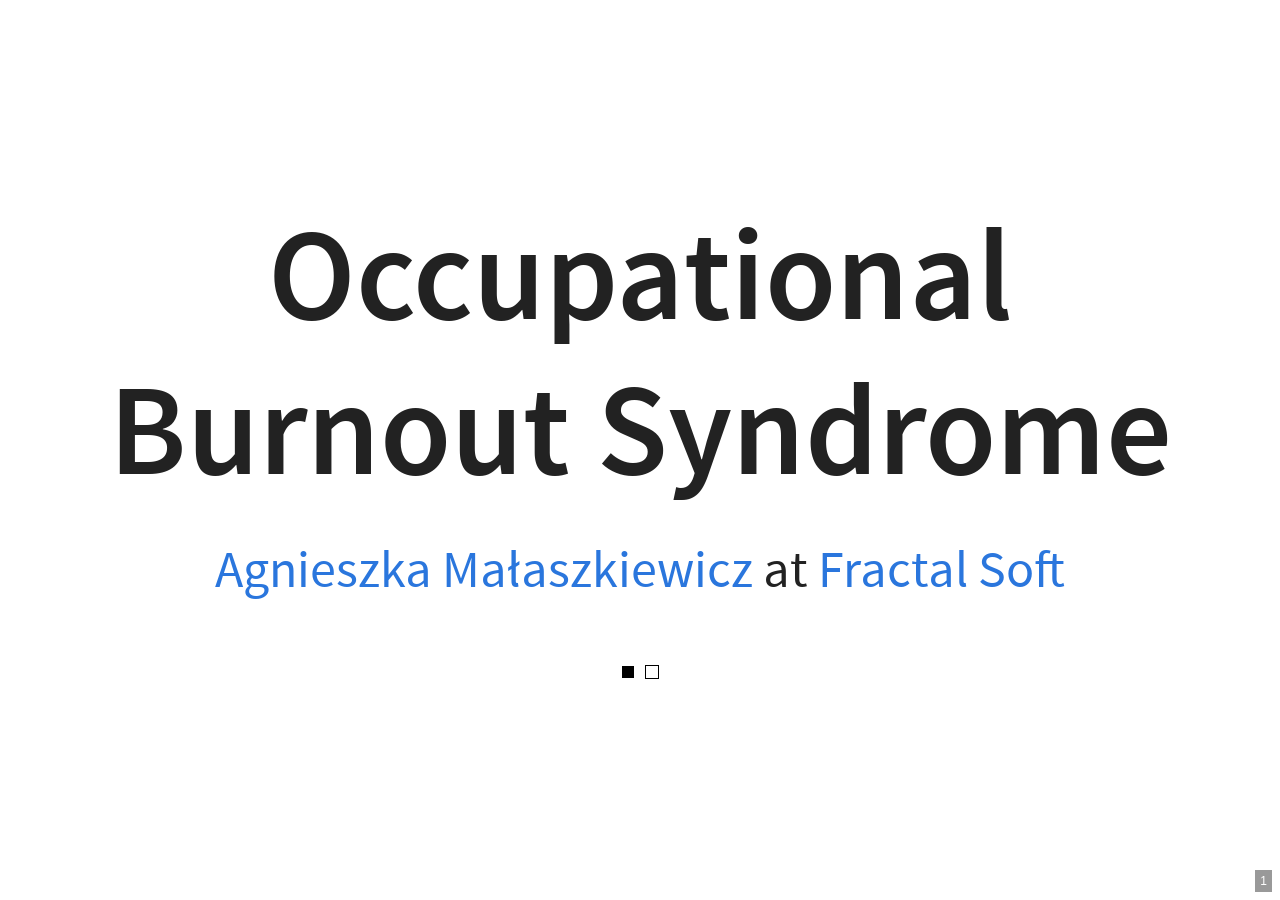
<file: occupational-burnout-syndrome.html>
<!doctype html>
<html>
  <head>
    <meta charset='utf-8'>
    <meta name='viewport' content='width=device-width, initial-scale=1.0, maximum-scale=1.0, user-scalable=no'>

    <title>Occupational Burnout Syndrome</title>
    <meta name='description' content='How to still feel passion, even after years of programming?'>

    <link rel='stylesheet' href='css/reset.css'>
    <link rel='stylesheet' href='css/reveal.css'>
    <link rel='stylesheet' href='css/theme/fractalsoft_white.css' id='theme'>

    <!-- Printing and PDF exports -->
    <script>
      var link = document.createElement( 'link' );
      link.rel = 'stylesheet';
      link.type = 'text/css';
      link.href = window.location.search.match( /print-pdf/gi ) ? 'css/print/pdf.css' : 'css/print/paper.css';
      document.getElementsByTagName( 'head' )[0].appendChild( link );
    </script>

    <!--[if lt IE 9]>
    <script src="lib/js/html5shiv.js"></script>
    <![endif]-->
  </head>
  <body>
    <div class='reveal'>
      <div class='slides'>

<section data-transition='slide-in slide-out'>
  <h1>
    Occupational Burnout Syndrome
  </h1>

  <p>
    <a href='https://womanonrails.com/' title='Web development from woman perspective'>Agnieszka Małaszkiewicz</a> at <a href='https://fractalsoft.org' title='Ruby on Rails developers'>Fractal Soft</a>
  </p>

  <a class='theme-box'
     id='theme-black'
     href="#"
     onclick="document.getElementById('theme').setAttribute('href','css/theme/fractalsoft_black.css'); return false;"></a>
  <a class='theme-box'
     id='theme-white'
     href="#"
     onclick="document.getElementById('theme').setAttribute('href','css/theme/fractalsoft_white.css'); return false;"></a>

  <aside class='notes' data-markdown>
- feel exhaustion, negativity, cynicism
- lack of energy related to your job
- **long period of time**
- headaches, chest pain
- problems with sleeping
- a feeling of breathlessness
- anger
- **Occupational Burnout Syndrome**
  </aside>
</section>

<section data-transition='slide-in fade-out'>
  <h2 class='font-size-like-h1'>Why?</h2>

  <aside class='notes' data-markdown>
- **Why this topic?**
- 70% of working adult people can be affected
- not only in IT
- only 25%?
- **Why me?**
  </aside>
</section>

<section data-background='images/quality-assurance/you.jpg'
         data-markdown>
Notes:
- 5 lat temu project legacy
- 2 lata - super
- rok 3 - tak sobie
- rok 4 - część etatu
- rok 5 - odchodzę
- Agnieszka Małaszkiewicz
- nowe technologie w rolnictwie
- prawie dekada doświadczenia
- team leader, mentor
- współwłaściciel firmy Fractal Soft
- zainteresowania: good code standard, refactoring, testing
</section>

<section data-transition='slide-in fade-out'>
  <h2 class='font-size-like-h1'>
    First things first
  </h2>

  <aside class='notes' data-markdown>
- Co to wypalenie zawodowe?
  </script>
</section>

<section data-transition='slide-in fade-out'>
  <h2 class='text-dark-blue font-size-like-h1'>
    Occupational Burnout Syndrome
  </h2>
  <p class='fragment'>It is <span class='fragment bold highlight-blue'>not an illnesses</span> or a medical condition.</p>
  <p class='fragment'>It can have an impact on health.</p>
  <p class='fragment'>It is a group of symptoms, body reactions linked to <span class='fragment bold highlight-blue'>long-term stress</span> in work.</p>

  <aside class='notes' data-markdown>
- WHO (World Health Organization)
  </aside>
</section>

<section data-transition='slide-in fade-out'>
  <h2 class='font-size-like-h1'>
    Symptoms
  </h2>

  <aside class='notes' data-markdown>
  </script>
</section>

<section data-markdown
         data-transition='slide-in fade-out'>
  <script type='text/template'>
### Physiological:
- various pains: headache, chest pain, stomach ache <!-- .element: class="fragment" -->
- chronic exhaustion <!-- .element: class="fragment" -->
- lack of energy <!-- .element: class="fragment" -->
- sleeping problems <!-- .element: class="fragment" -->
- loss of appetite <!-- .element: class="fragment" -->
- feeling of breathlessness <!-- .element: class="fragment" -->
- nausea problems when thinking about work <!-- .element: class="fragment" -->
- disgust to the computer or the work <!-- .element: class="fragment" -->
- frequent colds <!-- .element: class="fragment" -->
- poor immunity <!-- .element: class="fragment" -->

Notes:
- my symptoms
  </script>
</section>

<section data-markdown
         data-transition='slide-in fade-out'>
  <script type='text/template'>
### Social:
- irritation, anger <!-- .element: class="fragment" -->
- problems with relations <!-- .element: class="fragment" -->
- claims, attachments to others <!-- .element: class="fragment" -->
- problem with relaxation <!-- .element: class="fragment" -->
- negativity and cynicism related to work <!-- .element: class="fragment" -->
  </script>
</section>

<section data-markdown
         data-transition='slide-in fade-out'>
  <script type='text/template'>
### Intellectual:
- lack of focus <!-- .element: class="fragment" -->
- even small actions can be hard and problematic <!-- .element: class="fragment" -->
- decrease in efficiency <!-- .element: class="fragment" -->
  </script>
</section>

<section data-markdown
         data-transition='slide-in fade-out'>
  <script type='text/template'>
### Psycho-emotional:
- medicines abuse <!-- .element: class="fragment" -->
- alcohol abuse <!-- .element: class="fragment" -->
- cigarette abuse <!-- .element: class="fragment" -->
- drugs <!-- .element: class="fragment" -->
  </script>
</section>

<section data-markdown
         data-transition='slide-in fade-out'>
  <script type='text/template'>
### Spiritual:
- feeling of emptiness <!-- .element: class="fragment" -->
- lack of enthusiasm, listless <!-- .element: class="fragment" -->
- no motivation <!-- .element: class="fragment" -->
- no satisfaction from work <!-- .element: class="fragment" -->
- the problem with finding goal and purpose <!-- .element: class="fragment" -->
- no desire to self-development <!-- .element: class="fragment" -->
- depression <!-- .element: class="fragment" -->
  </script>
</section>


<section data-transition='slide-in fade-out'>
  <h2 class='font-size-like-h1'>
    Reasons
  </h2>

  <aside class='notes' data-markdown>
  </script>
</section>

<section data-transition='slide-in fade-out'>
  <h2 class='font-size-like-h1'>
    Stress curve
  </h2>
  <canvas class="stretch" data-chart="line">
<!--
{
 "data": {
  "labels": ["","too little stress","","optimum stress","","too much stress","","burn-out",""],
  "datasets":[
    {
    "borderColor":"rgba(0,160,0,.8)",
    "backgroundColor":"rgba(0,160,0,.8)",
    "data":[0.01753274523428297, 0.054004657278425724, 0.14679987853210316, "NaN", "NaN", "NaN", "NaN",  "NaN", "NaN"],
    "label":"too little stress"
   },
   {
    "borderColor":"rgba(250,240,0,.8)",
    "backgroundColor":"rgba(250,240,0,.8)",
    "data":["NaN", "NaN", 0.14679987853210316, 0.35215460176803326, 0.3990434422338111, "NaN", "NaN",  "NaN", "NaN"],
    "label":"optimum stress"
   },
   {
    "borderColor":"rgba(250,160,0,.8)",
    "backgroundColor":"rgba(250,160,0,.8)",
    "data":["NaN", "NaN", "NaN", "NaN", 0.3990434422338111, 0.35215460176803326, 0.1467998785321031, "NaN", "NaN"],
    "label":"too much stress"
   },
   {
    "borderColor":"rgba(250,40,0,.8)",
    "backgroundColor":"rgba(250,40,0,.8)",
    "data":["NaN", "NaN", "NaN", "NaN", "NaN", "NaN", 0.14679987853210316,  0.054004657278425724, 0.01753274523428297],
    "label":"burn-out"
   }
  ]
 },
 "options": { "responsive": "true" }
}
-->
  </canvas>

  <aside class='notes' data-markdown>
- enough stress
- too much stress
- flow
- external or internal world
- "data":[0.01753274523428297, 0.054004657278425724, 0.14679987853210316, 0.35215460176803326, 0.3990434422338111, 0.35215460176803326, 0.14679987853210316,  0.054004657278425724, 0.01753274523428297]
  </script>
</section>

<section data-markdown
         data-transition='slide-in fade-out'>
  <script type='text/template'>
### Outside factors:
- too many responsibilities <!-- .element: class="fragment" -->
- deadlines hard to achieve <!-- .element: class="fragment" -->
- very hard task <!-- .element: class="fragment" -->
- conflicts and communication problems <!-- .element: class="fragment" -->
- aggressive competition <!-- .element: class="fragment" -->
- lack of trust, too much control <!-- .element: class="fragment" -->
- not enough support <!-- .element: class="fragment" -->
- hard work conditions <!-- .element: class="fragment" -->
- organization structure and culture <!-- .element: class="fragment" -->
  </script>
</section>

<section data-markdown
         data-transition='slide-in fade-out'>
  <script type='text/template'>
### Outside factors:
- overtime <!-- .element: class="fragment" -->
- glass ceiling <!-- .element: class="fragment" -->
- too high expectations (company perspective) <!-- .element: class="fragment" -->
- mobbing <!-- .element: class="fragment" -->
- no appreciation, no respect <!-- .element: class="fragment" -->
- no fair treatment <!-- .element: class="fragment" -->
- conflict of values, illegal behavior <!-- .element: class="fragment" -->
- saying one thing, doing another, keeping a word <!-- .element: class="fragment" -->
  </script>
</section>

<section data-markdown
         data-transition='slide-in fade-out'>
  <script type='text/template'>
### Inside factors:
- low self-confidence <!-- .element: class="fragment" -->
- sensitiveness <!-- .element: class="fragment" -->
- perfectionism <!-- .element: class="fragment" -->
- low communication skills <!-- .element: class="fragment" -->
- being introvert <!-- .element: class="fragment" -->
- problem with adjusting to changes <!-- .element: class="fragment" -->
  </script>
</section>

<section data-markdown
         data-transition='slide-in fade-out'>
  <script type='text/template'>
### Inside factors:
- being too polite (not facing problems) <!-- .element: class="fragment" -->
- relay to others <!-- .element: class="fragment" -->
- too high expectations (for yourself) <!-- .element: class="fragment" -->
- lost control (no impact on your work) <!-- .element: class="fragment" -->
- fear of speaking up <!-- .element: class="fragment" -->
- impostor syndrome <!-- .element: class="fragment" -->
  </script>
</section>

<section data-transition='slide-in fade-out'>
  <h2 class='font-size-like-h1'>
    What we can do?
  </h2>

  <aside class='notes' data-markdown>
- rzeczy których ja próbowałam
  </script>
</section>

<section data-transition='slide-in fade-out'>
  <h2 class='font-size-like-h1'>
    Work you like
  </h2>
  <img src='./images/burnout-syndrome/work-you-like.jpg' alt='Programming in the forest' class='pure'>

  <aside class='notes' data-markdown>
- feel good and safe
- company supports you and your values
- 40 hours
- how you spend this time?
  </script>
</section>

<section data-transition='slide-in fade-out'>
  <h2 class='font-size-like-h1'>
    Constraints
  </h2>
  <img src='./images/burnout-syndrome/constraints.jpg' alt='Laptop, book and phone in shackles' class='pure'>

  <aside class='notes' data-markdown>
- bored situation
- gamification
- not use mouse per one day
- change editor
- Global Day of Coderetreat
  </script>
</section>

<section data-transition='slide-in fade-out'>
  <h2 class='font-size-like-h1'>
    Supportive people around
  </h2>
  <img src='./images/burnout-syndrome/team.jpg' alt='Many hands put together' class='pure'>
  <!-- <img src='./images/burnout-syndrome/supportive-people.jpg' alt='People talking and drinking coffee' class='pure'> -->

  <aside class='notes' data-markdown>
- not related with IT
- related with IT
- local meetup
- conference
- workshop
  </script>
</section>

<section data-transition='slide-in fade-out'>
  <h2 class='font-size-like-h1'>
    Balance
  </h2>
  <img src='./images/burnout-syndrome/balance.jpg' alt='Balanced stones' class='pure'>

  <aside class='notes' data-markdown>
- Time for work, relations, relax and creativity
- Don't bring work to your home.
- keep the balance
- walks or 5 minute exercises (my case)
- 8h of sleep (my case)
- weekends without a computer (my case)
  </script>
</section>

<section data-transition='slide-in fade-out'>
  <h2 class='font-size-like-h1'>
    Live in many ways
  </h2>
  <img src='./images/burnout-syndrome/many-ways.jpg' alt='City roads at night' class='pure'>

  <aside class='notes' data-markdown>
- Try different things
- not only job
- eating the same dish
- different passions
- blog, photography, dance (my case)
  </script>
</section>


<section data-transition='slide-in fade-out'>
  <h2 class='font-size-like-h1'>
    Less stress
  </h2>
  <img src='./images/burnout-syndrome/cat.jpg' alt='Cat in the pot' class='pure'>

  <aside class='notes' data-markdown>
- stress triggers
- can you change them
- less work (my case)
- search new job
- change project
- assertiveness - say no
- relax technique (my case)
  </script>
</section>

<section data-transition='slide-in fade-out'>
  <h2 class='font-size-like-h1'>
    Communication skills
  </h2>
  <img src='./images/burnout-syndrome/workplace-communication.jpg' alt='Meeting with people at work' class='pure'>

  <aside class='notes' data-markdown>
- hard to say no
- estimations
- highlight needs or problems
- give feedback
  </script>
</section>

<section data-transition='slide-in fade-out'>
  <h2 class='font-size-like-h1'>
    Follow your values
  </h2>
  <img src='./images/burnout-syndrome/compass.jpg' alt='Hand with compass' class='pure'>

  <aside class='notes' data-markdown>
- What is important for me?
- search for values
- choose 5
- stay with your rules
- Don't break your integrity.
- Why am I a programmer?
- Self development & sharing knowledge
- Responsibility & good quality
- Trust, honour & safety
- Fun, Health, Family
  </script>
</section>

<section data-transition='slide-in fade-out'>
  <h2 class='font-size-like-h1'>
    Go to the specialist
  </h2>
  <img src='./images/burnout-syndrome/doctor.jpg' alt='Doctor' class='pure'>

  <aside class='notes' data-markdown>
- like dentist
  </script>
</section>

<!--
<section class='fractalsoft-slide'
         data-background='#fff'
         data-transition='slide-in fade-out'>
  <div class='row'>
    <div class='column'>
      <img alt='Fractal Soft logo'
           class='pure'
           data-src='images/icons/svg/fractalsoft.svg'
           height='100%'>
    </div>
    <div class='column'>
      <h2 class='fractalsoft-name vertical-middle uppercase'>Fractal&nbsp;Soft</h2>
    </div>
  </div>
  <div class='row'>
    <div class='column'>
      <span class='fragment stamp is-approved'>
        We're hiring!
      </span>
    </div>
  </div>
  <div class='row'>
    <div class='column'>
      <p class='fragment'>
        <br>
        <a href='mailto:hr@fractalsoft.org'>
          mail to hr@fractalsoft.org
        </a>
      </p>
    </div>
  </div>
</section>

<section data-transition='slide-in fade-out'>
  <img alt='Rails Girls heart'
       class='pure'
       data-src='images/icons/svg/railsgirls-heart.svg'
       width='50%'>
  <h2 class='railsgirls-name'>
    <a href='https://fractalsoft.org/community/rails-girls'>
      Rails Girls
    </a>
  </h2>
</section>

<section data-background='#fff'
         data-transition='slide-in fade-out'>
  <img alt='CoderDojo logo' class='pure' data-src='images/shared/coderdojo.png'>
</section>

<section data-background='#fff'
         data-transition='slide-in fade-out'>
  <img alt='CoderDojo Poland logo' class='pure' data-src='images/shared/coderdojo-poland.png'>
</section>
-->
<section data-markdown
         data-transition='slide-in fade-out'>
  <script type='text/template'>
    ## Feedback <!-- .element: class="huge-font" -->
  </script>
</section>

<section data-background='#fff'
         data-transition='slide-in fade-out'>
  <img alt='Woman on Rails logo'
       class='pure'
       data-src='images/shared/womanonrails.svg'
       width='100%'>
  <h3 class='fragment'>
    <a href='https://womanonrails.com/presentations/'>womanonrails.com/presentations</a>
  </h3>
</section>

<section data-transition='slide-in fade-out'>
  <h3>Bibliography</h3>
  <ul>
    <li>
      <a href="https://womanonrails.com/occupational-burnout"
         title="Chronic stress related with job by Woman on Rails">Occupational burnout syndrome</a>
    </li>
    <li>
      <a href="https://www.who.int/mental_health/evidence/burn-out/en/"
         title="World Health Organization about burnout syndrome"
         target="_blank"
         rel="nofollow noopener">WHO - Burn-out an "occupational phenomenon"</a>
    </li>
    <li>
      <a href="https://en.wikipedia.org/wiki/Occupational_burnout"
         title="Wikipedia about burnout syndrome"
         target="_blank"
         rel="nofollow noopener">Wikipedia - Occupational burnout</a>
    </li>
    <li>
      <a href="https://amzn.to/2ViSSD4"
         title="Book about stress regulation by Stuart Shanker"
         target="_blank"
         rel="nofollow noopener">Self-Reg: How to Help Your Child (and You) - Stuart Shanker</a>
    </li>
    <li>
      <a href="http://www.psychologia.edu.pl/czytelnia/59-niebieska-linia/779-jak-feniks-z-popiolow-czyli-syndrom-wypalenia-zawodowego.html"
         title="Instytut Psychologii Zdrowia about burnout syndrome"
         target="_blank"
         rel="nofollow noopener">[PL] Jak Feniks z popiołów czyli syndrom wypalenia zawodowego</a>
    </li>
    <li>
      <a href="https://devstyle.pl/2017/10/16/devtalk63-o-wypaleniu-zawodowym-z-arturem-krolem/"
         target="_blank"
         rel="nofollow noopener">[PL] Podcast episode about occupation burnout syndrome by Maciej Aniserowicz</a>
    </li>
  </ul>
</section>

<section class='pull-right last-section'
         data-background='images/shared/unicorn-agnieszka.jpg'>
  <img alt='Woman on Rails logotype' class='pure' data-src='images/womanonrails.png' height='94' width='300'>
  <h2 class='author-name'>Agnieszka Małaszkiewicz</h2>
  <p class='author-mail'>agnieszka (at) fractalsoft (dot) org</p>

  <div class='links'>
    <p>
      <a href='https://womanonrails.com/' title='Web development from woman perspective'>
        WomanOnRails.com
      </a>
    </p>
    <p>
      <a href='https://twitter.com/womanonrails' rel='nofollow noopener' target='_blank' title='Twitter @womanonrails'>
      <span class='zocial-twitter'></span> @womanonrails
    </a>
    </p>
    <p>
      <a href='https://fractalsoft.org/pl' title='Programiści Ruby on Rails i JavaScript'>
        <span>
          <img alt='Fractal Soft logo' class='pure' data-src='images/icons/svg/fractalsoft.svg' style='width: 30px;'>
          Fractal Soft
        </span>
      </a>
    </p>
  </div>

  <p class='social'>
    <a href='https://github.com/womanonrails' rel='nofollow noopener' target='_blank' title='GitHub'>
      <span class='zocial-github'></span>
    </a>
    <a href='https://www.instagram.com/womanonrails' rel='nofollow noopener' target='_blank' title='Instagram'>
      <span class='zocial-instagram'></span>
    </a>
    <a href='https://www.facebook.com/107403177317825/' rel='nofollow noopener' target='_blank' title='Facebook'>
      <span class='zocial-facebook'></span>
    </a>
    <a href='https://www.youtube.com/@womanonrails' rel='nofollow noopener' target='_blank' title='YouTube'>
      <span class='zocial-youtube'></span>
    </a>
    <a href='https://vimeo.com/womanonrails' rel='nofollow noopener' target='_blank' title='Vimeo'>
      <span class='zocial-vimeo'></span>
    </a>
  </p>
</section>

      </div>
    </div>

    <script src='js/reveal.js'></script>

    <script>
      // More info about config & dependencies:
      // - https://github.com/hakimel/reveal.js#configuration
      // - https://github.com/hakimel/reveal.js#dependencies
      Reveal.initialize({
        // Transition style for full page slide backgrounds
        backgroundTransition: 'fade', // none/fade/slide/convex/concave/zoom

        // Vertical centering of slides
        center: true,

        // Display presentation control arrows
        controls: false,

        // Visibility rule for backwards navigation arrows; "faded", "hidden" or "visible"
        controlsBackArrows: 'faded',

        // Determines where controls appear, "edges" or "bottom-right"
        controlsLayout: 'edges',

        // Specify the average time in seconds that you think you will spend
        // presenting each slide. This is used to show a pacing timer in the
        // speaker view
        defaultTiming: 39,

        // Turns fragments on and off globally
        fragments: true,

        // Flags whether to include the current fragment in the URL, so that reloading brings you to the same fragment position
        fragmentInURL: true,

        hash: true,

        // Flags if we should show a help overlay when the questionmark key is pressed
        help: true,

        // Hides the address bar on mobile devices
        hideAddressBar: true,

        // Push each slide change to the browser history
        history: true,

        // Enable keyboard shortcuts for navigation
        keyboard: true,

        // Loop the presentation
        loop: false,

        // Enable slide navigation via mouse wheel
        mouseWheel: true,

        // Enable the slide overview mode
        overview: true,

        // Display a presentation progress bar
        progress: false,

        // Flags if speaker notes should be visible to all viewers
        showNotes: false,

        // Display the page number of the current slide
        slideNumber: true,

        // Enables touch navigation on devices with touch input
        touch: true,

        // Transition style
        transition: 'slide', // none/fade/slide/convex/concave/zoom

        // Transition speed
        transitionSpeed: 'default', // default/fast/slow

        // Number of slides away from the current that are visible
        viewDistance: 3,

        dependencies: [
          { src: 'plugin/markdown/marked.js', condition: function() { return !!document.querySelector( '[data-markdown]' ); } },
          { src: 'plugin/markdown/markdown.js', condition: function() { return !!document.querySelector( '[data-markdown]' ); } },
          { src: 'plugin/chart/Chart.min.js' },
          { src: 'plugin/chart/csv2chart.js' },
          { src: 'plugin/highlight/highlight.js', async: true },
          { src: 'plugin/search/search.js', async: true },
          { src: 'plugin/zoom-js/zoom.js', async: true },
          { src: 'plugin/notes/notes.js', async: true },
          {
            src: 'plugin/reveal-code-focus/reveal-code-focus.js',
            async: true,
            callback: function() { RevealCodeFocus(); }
          }
        ]
      });
    </script>
  </body>
</html>
</file>
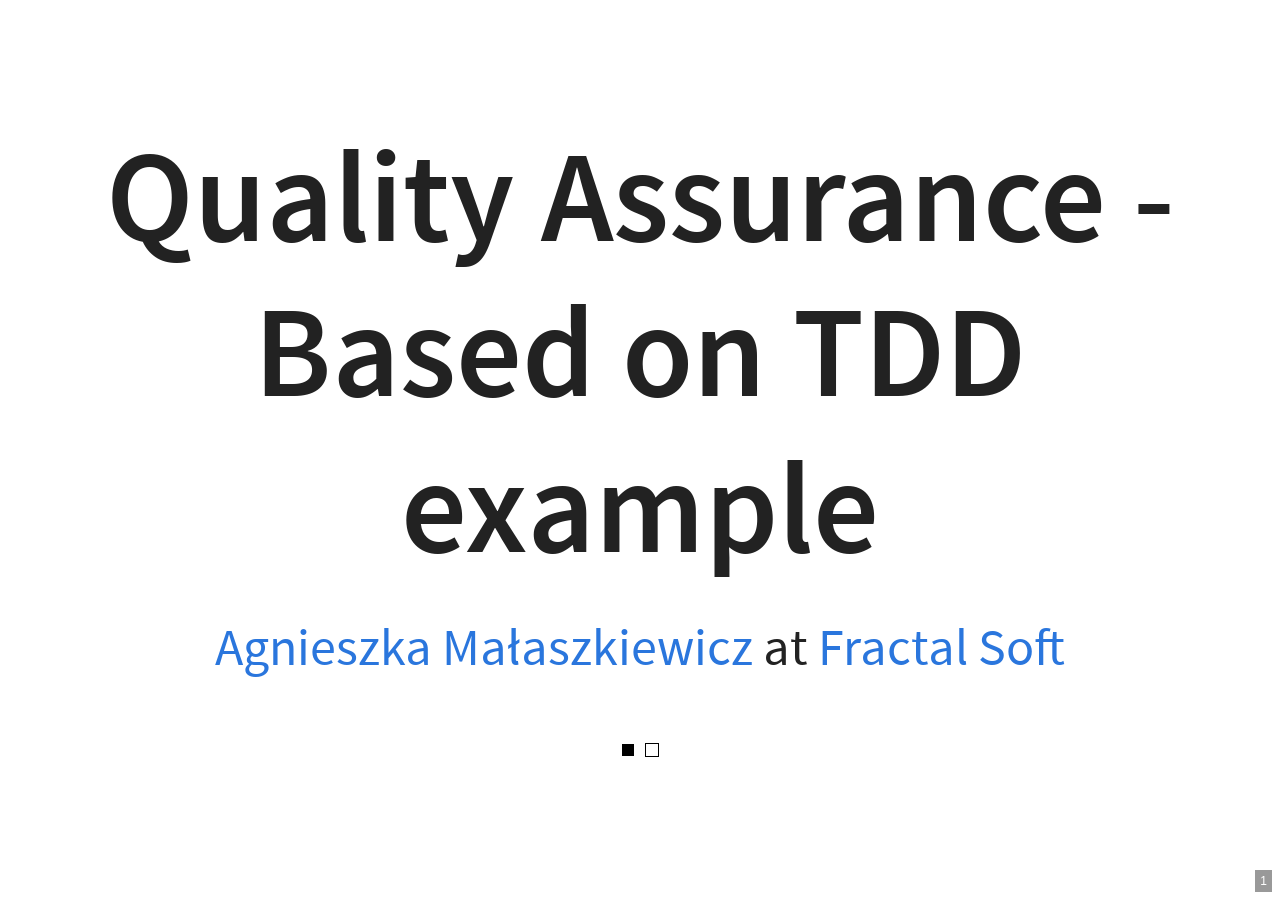
<file: quality-assurance-tdd-example.html>
<!doctype html>
<html>
  <head>
    <meta charset='utf-8'>
    <meta name='viewport' content='width=device-width, initial-scale=1.0, maximum-scale=1.0, user-scalable=no'>

    <title>Quality Assurance - Based on TDD example</title>
    <meta name='description' content='How to help with Quality Assurance from programmer perspective?'>

    <link rel='stylesheet' href='css/reset.css'>
    <link rel='stylesheet' href='css/reveal.css'>
    <link rel='stylesheet' href='css/theme/fractalsoft_white.css' id='theme'>

    <!-- Printing and PDF exports -->
    <script>
      var link = document.createElement( 'link' );
      link.rel = 'stylesheet';
      link.type = 'text/css';
      link.href = window.location.search.match( /print-pdf/gi ) ? 'css/print/pdf.css' : 'css/print/paper.css';
      document.getElementsByTagName( 'head' )[0].appendChild( link );
    </script>

    <!--[if lt IE 9]>
    <script src="lib/js/html5shiv.js"></script>
    <![endif]-->
  </head>
  <body>
    <div class='reveal'>
      <div class='slides'>

<section data-transition='slide-in slide-out'>
  <h1>
    Quality Assurance - Based on TDD example
  </h1>
  <!-- Programmer helping with quality -->

  <p>
    <a href='https://womanonrails.com' target='_blank' title='Web development from woman perspective'>Agnieszka Małaszkiewicz</a> at <a href='https://fractalsoft.org' target='_blank' title='Ruby on Rails developers'>Fractal Soft</a>
  </p>

  <a class='theme-box'
     id='theme-black'
     href="#"
     onclick="document.getElementById('theme').setAttribute('href','css/theme/fractalsoft_black.css'); return false;"></a>
  <a class='theme-box'
     id='theme-white'
     href="#"
     onclick="document.getElementById('theme').setAttribute('href','css/theme/fractalsoft_white.css'); return false;"></a>

  <aside class='notes' data-markdown>
- 5 lat temu - projekt z 250 testów
- 20 testów modelu - OK
- reszta nie przechodzi
- testy integracyjne out
- reszta do naprawy
- nowe testy do napisania
- later: 3500 tests, 86% coverage
- **przekonać, że test są fajne i potrzebne**
  </aside>
</section>

<section data-background='images/quality-assurance/you.jpg'
         data-markdown>
Notes:
- Agnieszka Małaszkiewicz
- nowe technologie w rolnictwie
- 8 lat doświadczenia
- team leader, mentor
- współwłaściciel firmy Fractal Soft
- zainteresowania: good code standard, refactoring, testing
</section>

<section data-background='images/shared/ruby.jpg'
         data-markdown>
Notes:
- przykłady Ruby
- pracuje i lubię ten język
</section>

<section data-background='images/quality-assurance/help.jpg'
         data-markdown>
Notes:
- nie do opanowania, nie do ogarnięcia
- strach przed zmianą
- wołamy o pomoc
</section>

<section data-transition='slide-in fade-out'>
  <h2 class='font-size-like-h1'>
    Quality Asurance<br>
    <span class='fragment' data-fragment-index='2'>?</span><br>
    <span class='fragment' data-fragment-index='1'>Tests</span>
  </h2>

  <aside class='notes' data-markdown>
- QA is a way of **preventing** mistakes
- Test - the way to check correctness of something
  </aside>
</section>

<section data-transition='slide-in fade-out'>
  <blockquote cite="https://www.neotys.com/blog/test-engineer-or-qa-engineer/">
    “QA and Testing both have to make software better, but QA enhances the quality via an improvement of development process and testing enhances it via finding bugs.”
  </blockquote>
  <aside class='notes' data-markdown>
- oba poprawiają
- QA - udoskanala proces developmentu
- Testing - znajduje/sprawdza czy są błedy
  </aside>
</section>

<section data-transition='slide-in fade-out'>
  <h2 class='font-size-like-h1'>
    Quality Asurance<br>
    <span class='fragment' data-fragment-index='1'>></span><br>
    Tests
  </h2>

  <aside class='notes' data-markdown>
- QA to więcej niż testing
- testowanie to sposób na QA
  </aside>
</section>

<section data-transition='slide-in fade-out'>
  <h2 class='font-size-like-h1'>
    Two examples
  </h2>

  <aside class='notes' data-markdown>
- 1. TDD jako sposób wytrwarzania oprogramowania
- 2. Sposób na zrozumienie działania języka
- 3. Refaktoring bez obaw
  </script>
</section>

<section data-background='#fff'
         data-transition='slide-in fade-out'>
  <h2 class='text-dark-blue font-size-like-h1'>
    Test-Driven Development
  </h2>
  <img alt='TDD' class='pure' data-src='images/shared/tdd.gif'>

  <aside class='notes' data-markdown>
- tworzenie aplikacji sterowanej testami
- Red - Green - Refactoring
- piszemy test, sprawdzamy go
- piszemy kod, prawdzamy go
- upraszczamy, ulepszamy
  </aside>
</section>

<section>
  <section data-transition='slide-in fade-out'>
    <h2 class='big-font-size'>
      Example 1
    </h2>
    <p>Follow your test</p>

    <aside class='notes' data-markdown>
- napisanie 1 metody
- kod ręki pokerowej
- kolory i figury znormalizowane do liczb
- RSpec
    </aside>
  </section>

  <section data-markdown
           data-transition='slide-in fade-out'>
    <script type='text/template'>
#### Create test

```ruby
require 'spec_helper'
describe 'flush?' do
  it 'checks if array has one color' do
    flush_rule = flush?([1, 1, 1, 1])
    expect(flush_rule).to eq(true)
  end
end
```
<span class='fragment current-only' data-code-focus='2'></span>
<span class='fragment current-only' data-code-focus='3'></span>
<span class='fragment current-only' data-code-focus='5'></span>
    </script>
  </section>

  <section class='no-max-height'
           data-markdown
           data-transition='slide-in fade-out'>
    <script type='text/template'>
#### Run test

```bash
$ rspec spec/lib/flush_spec.rb

Randomized with seed 35317
F

Failures:

  1) flush? checks if array has one color
     Failure/Error: flush_rule = flush?([1, 1, 1, 1])

     NoMethodError:
       undefined method `flush?' for #<RSpec::ExampleGroups::Flush:0x00000002a73d50>
     # ./spec/lib/flush_spec.rb:5:in `block (2 levels) in <top (required)>'

Finished in 0.01294 seconds (files took 0.75094 seconds to load)
1 example, 1 failure
```
<span class='fragment current-only' data-code-focus='4'></span>
<span class='fragment current-only' data-code-focus='12'></span>

Notes:
- test nie przechodzi
- informacja `undefined method 'flush?'`
    </script>
  </section>

  <section data-markdown
           data-transition='slide-in fade-out'>
#### Create method

```ruby
def flush?
end
```
  </section>

  <section class='no-max-height'
           data-markdown
           data-transition='slide-in fade-out'>
    <script type='text/template'>
#### Run test

```bash
$ rspec spec/lib/flush_spec.rb

Randomized with seed 28476
F

Failures:

  1) flush? checks if array has one color
     Failure/Error:
       def flush?
       end

     ArgumentError:
       wrong number of arguments (given 1, expected 0)
     # ./spec/lib/flush_spec.rb:3:in `flush?'
     # ./spec/lib/flush_spec.rb:9:in `block (2 levels) in <top (required)>'

Finished in 0.01024 seconds (files took 0.66129 seconds to load)
1 example, 1 failure
```
<span class='fragment current-only' data-code-focus='4'></span>
<span class='fragment current-only' data-code-focus='14'></span>

Notes:
- nie trzeba myśleć - autopilot
- utrzymujemy flow
    </script>
  </section>

  <section data-markdown
           data-transition='slide-in fade-out'>
#### Add argument

```ruby
def flush?(array)
end
```
  </section>

  <section class='no-max-height'
           data-markdown
           data-transition='slide-in fade-out'>
    <script type='text/template'>
#### Run test

```bash
$ rspec spec/lib/flush_spec.rb

Randomized with seed 34173
F

Failures:

  1) flush? checks if array has one color
     Failure/Error: expect(flush_rule).to eq(true)

       expected: true
            got: nil

       (compared using ==)
     # ./spec/lib/flush_spec.rb:10:in `block (2 levels) in <top (required)>'

Finished in 0.05983 seconds (files took 0.83267 seconds to load)
1 example, 1 failure
```
<span class='fragment current-only' data-code-focus='4'></span>
<span class='fragment current-only' data-code-focus='11-12'></span>

Notes:
- metoda zwraca `nil` zamiast `true`
- `nil` to jak `null`
    </script>
  </section>

  <section data-transition='slide-in fade-out'>
    <h4>
      Add first logic
    </h4>
    <div data-markdown>
```ruby
def flush?(array)
  true
end
```
    </div>
    <div class='fragment'
         data-fragment-index='1'>
      <h4>
        Run test
      </h4>
      <div data-markdown>
```bash
$ rspec spec/lib/flush_spec.rb

Randomized with seed 40116
.

Finished in 0.01189 seconds (files took 0.65796 seconds to load)
1 example, 0 failures
```
      </div>
    </div>

    <aside class='notes'
           data-markdown>
- najprostszy kod spełnieniający test: `true`
- refaktoring: kod i test powielają `true`
- zastosujemy **triangulację**
- pomiar/test z jednej i z drugiej strony, wynik na przecięciu
    </aside>
  </section>

  <section>
    <h4>
      CSI: NY
    </h4>
    <img alt='Triangulation based on CSI: NY series'
         class='pure'
         data-src='images/shared/triangulation.webp'>
  </section>

  <section data-markdown
           data-transition='slide-in fade-out'>
    <script type='text/template'>
#### Add new test

```ruby
describe 'flush?' do
  it 'checks if array has one color'

  it 'checks if array has more then one color' do
    flush_rule = flush?([1, 1, 2, 1])
    expect(flush_rule).to eq(false)
  end
end
```
<span class='fragment current-only' data-code-focus='4'></span>
<span class='fragment current-only' data-code-focus='6'></span>
    </script>
  </section>

  <section class='no-max-height'
           data-markdown
           data-transition='slide-in fade-out'>
    <script type='text/template'>
#### And run this tests</h4>

```bash
$ rspec spec/lib/flush_spec.rb

Randomized with seed 6606
.F

Failures:

  1) flush? checks if array has more then one color
     Failure/Error: expect(flush_rule).to eq(false)

       expected: false
            got: true

       (compared using ==)
     # ./spec/lib/flush_spec.rb:15:in `block (2 levels) in <top (required)>'

Finished in 0.04907 seconds (files took 0.63654 seconds to load)
2 examples, 1 failure
```
<span class='fragment current-only' data-code-focus='4'></span>
<span class='fragment current-only' data-code-focus='11-12'></span>
    </script>
  </section>

  <section data-transition='slide-in fade-out'>
    <h4>
      Add more logic
    </h4>
    <div data-markdown>
```ruby
def flush?(array)
  array.uniq.size == 1
end
```
    </div>
    <div class='fragment'
         data-fragment-index='1'>
      <h4>
        Run tests
      </h4>
      <div data-markdown>
```bash
$ rspec spec/lib/flush_spec.rb

Randomized with seed 33907
..

Finished in 0.01092 seconds (files took 0.57891 seconds to load)
2 examples, 0 failures
```
      </div>
    </div>

    <aside class='notes' data-markdown>
- zostawiamy unikalne elementy
- `size == 1` to jeden kolor
    </aside>
  </section>

  <section data-markdown
           data-transition='slide-in fade-out'>
    <script type='text/template'>
#### Unexpected usage

```ruby
def flush?(array)
  array.uniq.size == 1
end

flush?([1, 2, 1])
# => false
flush?(['#fff', '#fff', '#fff'])
# => true
```
<span class='fragment current-only' data-code-focus='5'></span>
<span class='fragment current-only' data-code-focus='7'></span>

Notes:
- power of Ruby
- power of simplisity
    </script>
  </section>

  <section data-markdown
           data-transition='slide-in fade-out'>
    <script type='text/template'>
### Summary #1
- flow <!-- .element: class="fragment" -->
- step size <!-- .element: class="fragment" -->
- assurance <!-- .element: class="fragment" -->

Notes:
- testy nas prowadzą
- dostosowujemy kroki TDD do swoich potrzeb, raz większe, raz mniejsze
- pewność działania kodu
    </script>
  </section>
</section><!-- Example 1 -->

<section>
  <section data-markdown
           data-transition='slide-in fade-out'>
    <script type='text/template'>
## Example 2

Trust your tests & do refactoring

Notes:
- Mini Test
- mamy testy -> piszemy kod
- usuwamy kod i co dalej
    </script>
  </section>

  <section data-markdown
           data-transition='fade-in fade-out'>
    <script type='text/template'>
#### Existing code

```ruby
class BaseClass
end
```

<div class='fragment' data-fragment-index='1'>

```ruby
class Item < BaseClass
  attr_accessor :price, :name

  def initialize(attributes = {})
    @price = attributes[:price]
    @name  = attributes[:name]
  end

  validates_presence_of :name
  validates_numericality_of :price
end
```
<span class='fragment current-only' data-code-focus='5-6' data-code-block='2'></span>
<span class='fragment current-only' data-code-focus='2' data-code-block='2'></span>
<span class='fragment current-only' data-code-focus='9-10' data-code-block='2'></span>

</div>

Notes:
- pusta klasa `BaseClass`
- klasa `Item` dziedziczącą po `BaseClass`
- atrybuty instancji klasy `price` i `name`
- gettery i settery
- dwie metody do validacji
    </script>
  </section>

  <section class='middle-size'
           data-markdown
           data-transition='slide-in fade-out'>
    <script type='text/template'>
#### Existing test

```ruby
class TestItem < Minitest::Test
  def test_validation
    item1 = Item.new(:name => "Guitar")
    item2 = Item.new(:price => 55)
    item3 = Item.new()
    item4 = Item.new(:name => "Guitar", :price => "ABC")
    item5 = Item.new(:name => "Guitar", :price => 55)

    assert !item1.valid?
    assert item1.errors == ["price must be number"]

    assert !item2.valid?
    assert item2.errors == ["name can't be blank"]

    assert !item3.valid?
    assert item3.errors == ["name can't be blank", "price must be number"]

    assert !item4.valid?
    assert item4.errors == ["price must be number"]

    assert item5.valid?
  end
end
```
<span class='fragment current-only' data-code-focus='3-7'></span>
<span class='fragment current-only' data-code-focus='10'></span>
<span class='fragment current-only' data-code-focus='13'></span>
    </script>
  </section>

  <section data-markdown
           data-transition='slide-in fade-out'>
    <script type='text/template'>
#### Run test

```bash
$ ruby item_test.rb
Traceback (most recent call last):
  3: from item_test.rb:1:in `<main>'
  2: from item_test.rb:1:in `require_relative'
  1: from /home/agnieszka/workspace/pair_programming/item.rb:6:in `<top (required)>'
/home/agnieszka/workspace/pair_programming/item.rb:14:in `<class:Item>':
undefined method `validates_presence_of' for Item:Class (NoMethodError)
```
<span class='fragment current-only' data-code-focus='7' data-fragment-index='1'></span>

<div class='fragment' data-fragment-index='2'>
<h4>Write code</h4>

```ruby
class BaseClass
  def self.validates_presence_of
  end
end
```
</div>

Notes:
- testy się nie uruchamiają
- brakuje metody `validates_presence_of`
    </script>
  </section>

  <section data-markdown
           data-transition='slide-in fade-out'>
    <script type='text/template'>
#### Run test

```bash
$ ruby item_test.rb
Traceback (most recent call last):
  4: from item_test.rb:1:in `<main>'
  3: from item_test.rb:1:in `require_relative'
  2: from /home/agnieszka/workspace/pair_programming/item.rb:6:in `<top (required)>'
  1: from /home/agnieszka/workspace/pair_programming/item.rb:14:in `<class:Item>'
/home/agnieszka/workspace/pair_programming/base_class.rb:7:in `validates_presence_of':
wrong number of arguments (given 1, expected 0) (ArgumentError)
```
<span class='fragment current-only' data-code-focus='8' data-fragment-index='1'></span>

<div class='fragment' data-fragment-index='2'>
  <h4>
    Write code
  </h4>

```ruby
class BaseClass
  def self.validates_presence_of(name)
  end
end
```
</div>
    </script>
  </section>

  <section data-markdown
           data-transition='slide-in fade-out'>
    <script type='text/template'>
#### Run test

```bash
$ ruby item_test.rb
Traceback (most recent call last):
  3: from item_test.rb:1:in `<main>'
  2: from item_test.rb:1:in `require_relative'
  1: from /home/agnieszka/workspace/pair_programming/item.rb:6:in `<top (required)>'
/home/agnieszka/workspace/pair_programming/item.rb:15:in `<class:Item>':
undefined method `validates_numericality_of' for Item:Class (NoMethodError)
Did you mean?  validates_presence_of
```
<span class='fragment current-only' data-code-focus='7' data-fragment-index='1'></span>

<div class='fragment' data-fragment-index='2'>
  <h4>
    Write code
  </h4>

```ruby
class BaseClass
  def self.validates_presence_of(name)
  end

  def self.validates_numericality_of
  end
end
```
</div>

Notes:
- podobne kroki
    </script>
  </section>

  <section data-markdown
           data-transition='slide-in fade-out'>
    <script type='text/template'>
#### Run test

```bash
$ ruby item_test.rb
Traceback (most recent call last):
  4: from item_test.rb:1:in `<main>'
  3: from item_test.rb:1:in `require_relative'
  2: from /home/agnieszka/workspace/pair_programming/item.rb:6:in `<top (required)>'
  1: from /home/agnieszka/workspace/pair_programming/item.rb:15:in `<class:Item>'
/home/agnieszka/workspace/pair_programming/base_class.rb:10:in `validates_numericality_of':
wrong number of arguments (given 1, expected 0) (ArgumentError)
```
<span class='fragment current-only' data-code-focus='8' data-fragment-index='1'></span>

<div class='fragment' data-fragment-index='2'>
  <h4>
    Write code
  </h4>

```ruby
class BaseClass
  def self.validates_presence_of(name)
  end

  def self.validates_numericality_of(name)
  end
end
```
</div>
    </script>
  </section>

  <section class='no-max-height'
           data-markdown
           data-transition='slide-in fade-out'>
    <script type='text/template'>
#### Run test

```bash
$ ruby item_test.rb
Run options: --seed 43301

# Running:

E

Finished in 0.000790s, 1265.3183 runs/s, 0.0000 assertions/s.

  1) Error:
TestItem#test_validation:
NoMethodError: undefined method `valid?' for #<Item:0x0000000001a731d0 @price=nil, @name="Guitar">
    item_test.rb:14:in `test_validation'

1 runs, 0 assertions, 0 failures, 1 errors, 0 skips
```
<span class='fragment current-only' data-code-focus='6'></span>
<span class='fragment current-only' data-code-focus='12'></span>

Notes:
- test uruchmia się
    </script>
  </section>

  <section data-markdown
           data-transition='slide-in fade-out'>
#### Write code

```ruby
class BaseClass
  def self.validates_presence_of(name)
  end

  def self.validates_numericality_of(name)
  end

  def valid?
  end
end
```
  </section>

  <section class='no-max-height'
           data-markdown
           data-transition='slide-in fade-out'>
    <script type='text/template'>
#### Run test

```bash
$ ruby item_test.rb
Run options: --seed 14791

# Running:

E

Finished in 0.000862s, 1159.7712 runs/s, 1159.7712 assertions/s.

  1) Error:
TestItem#test_validation:
NoMethodError: undefined method `errors' for #<Item:0x000000000286b5f8 @price=nil, @name="Guitar">
    item_test.rb:15:in `test_validation'

1 runs, 1 assertions, 0 failures, 1 errors, 0 skips
```
<span class='fragment current-only' data-code-focus='6'></span>
<span class='fragment current-only' data-code-focus='12'></span>
    </script>
  </section>

  <section data-markdown
           data-transition='slide-in fade-out'>
#### Write code

```ruby
class BaseClass
  def self.validates_presence_of(name)
  end

  def self.validates_numericality_of(name)
  end

  def valid?
  end

  def errors
  end
end
```
  </section>

  <section data-markdown
           data-transition='slide-in fade-out'>
    <script type='text/template'>
#### Run test

```bash
$ ruby item_test.rb
Run options: --seed 29139

# Running:

F

Finished in 0.000691s, 1447.7416 runs/s, 2895.4832 assertions/s.

  1) Failure:
TestItem#test_validation [item_test.rb:15]:
Expected false to be truthy.

1 runs, 2 assertions, 1 failures, 0 errors, 0 skips
```
<span class='fragment current-only' data-code-focus='6'></span>
<span class='fragment current-only' data-code-focus='12'></span>
<span class='fragment current-only' data-code-focus='11'></span>

Notes:
- logika
- w linii 15 oczekujemy `false` zamiast `true`
    </script>
  </section>

  <section class='middle-size'
           data-markdown
           data-transition='slide-in fade-out'>
    <script type='text/template'>
#### Check assertions

```ruby
class TestItem < Minitest::Test
  def test_validation
    item1 = Item.new(:name => "Guitar")
    item2 = Item.new(:price => 55)
    item3 = Item.new()
    item4 = Item.new(:name => "Guitar", :price => "ABC")
    item5 = Item.new(:name => "Guitar", :price => 55)

    assert !item1.valid?
    assert item1.errors == ["price must be number"]

    assert !item2.valid?
    assert item2.errors == ["name can't be blank"]

    assert !item3.valid?
    assert item3.errors == ["name can't be blank", "price must be number"]

    assert !item4.valid?
    assert item4.errors == ["price must be number"]

    assert item5.valid?
  end
end
```
<span class='fragment current-only' data-code-focus='10'></span>
<span class='fragment current-only' data-code-focus='9'></span>
<span class='fragment current-only' data-code-focus='10'></span>

Notes:
- walidacja zwraca `false`
- nie ma `["price must be number"]`
- banalna implementacja
    </script>
  </section>

  <section data-markdown
           data-transition='slide-in fade-out'>
    <script type='text/template'>
#### Write code

```ruby
class BaseClass
  def self.validates_presence_of(name)
  end

  def self.validates_numericality_of(name)
  end

  def valid?
  end

  def errors
    ["price must be number"]
  end
end
```
<span class='fragment current-only' data-code-focus='12'></span>
    </script>
  </section>

  <section data-markdown
           data-transition='slide-in fade-out'>
    <script type='text/template'>
#### Run test

```bash
$ ruby item_test.rb
Run options: --seed 15517

# Running:

F

Finished in 0.000805s, 1242.0108 runs/s, 4968.0430 assertions/s.

  1) Failure:
TestItem#test_validation [item_test.rb:18]:
Expected false to be truthy.

1 runs, 4 assertions, 1 failures, 0 errors, 0 skips
```
<span class='fragment current-only' data-code-focus='6'></span>
<span class='fragment current-only' data-code-focus='11'></span>

Notes:
- linia 18
- większy skok
    </script>
  </section>

  <section class='middle-size'
           data-markdown
           data-transition='slide-in fade-out'>
    <script type='text/template'>
#### Check assertions

```ruby
class TestItem < Minitest::Test
  def test_validation
    item1 = Item.new(:name => "Guitar")
    item2 = Item.new(:price => 55)
    item3 = Item.new()
    item4 = Item.new(:name => "Guitar", :price => "ABC")
    item5 = Item.new(:name => "Guitar", :price => 55)

    assert !item1.valid?
    assert item1.errors == ["price must be number"]

    assert !item2.valid?
    assert item2.errors == ["name can't be blank"]

    assert !item3.valid?
    assert item3.errors == ["name can't be blank", "price must be number"]

    assert !item4.valid?
    assert item4.errors == ["price must be number"]

    assert item5.valid?
  end
end
```
<span class='fragment current-only' data-code-focus='13'></span>

Notes:
- sprawdzać czy `price` jest liczbą
- sprawdzać czy `name` nie jest pustym stringiem
    </script>
  </section>

  <section class='no-max-height'
           data-markdown
           data-transition='slide-in fade-out'>
    <script type='text/template'>
#### Write code

```ruby
class BaseClass
  def self.validates_presence_of(name)
  end

  def self.validates_numericality_of(name)
  end

  def valid?
    @errors_list = []
    @errors_list << "name can't be blank" if @name.nil?
    @errors_list << "price must be number" unless @price.is_a?(Integer)
    @errors_list.size == 0
  end

  def errors
    @errors_list
  end
end
```
<span class='fragment current-only' data-code-focus='16'></span>
<span class='fragment current-only' data-code-focus='10-11'></span>
<span class='fragment current-only' data-code-focus='12'></span>
    </script>
  </section>

  <section data-markdown
           data-transition='slide-in fade-out'>
#### Run test

```bash
$ ruby item_test.rb
Run options: --seed 35483

# Running:

.

Finished in 0.000730s, 1369.7898 runs/s, 12328.1085 assertions/s.

1 runs, 9 assertions, 0 failures, 0 errors, 0 skips
```

Notes:
- test przechodzi
- 5-10 min - działający kod
- czas na refaktoring
  </section>

  <section class='no-max-height'
           data-markdown
           data-transition='slide-in fade-out'>
    <script type='text/template'>
#### Look closer

```ruby
class BaseClass
  def self.validates_presence_of(name)
  end

  def self.validates_numericality_of(name)
  end

  def valid?
    @errors_list = []
    @errors_list << "name can't be blank" if @name.nil?
    @errors_list << "price must be number" unless @price.is_a?(Integer)
    @errors_list.size == 0
  end

  def errors
    @errors_list
  end
end
```
<span class='fragment current-only' data-code-focus='9'></span>
<span class='fragment current-only' data-code-focus='9-12'></span>
<span class='fragment current-only' data-code-focus='2-6'></span>

Notes:
- lista rzeczy todo
- **zmienna instancji klasy zamiast geterów**
- **implementacja errorów w metodzie `valid?`**
- **nie używamy metod klasy**
- **nie elastyczne** - sprawdzić np. `price` jest `blank`
- naruszamy zasadę "Open Close"
    </script>
  </section>

  <section data-markdown
           data-transition='slide-in fade-out'>
    <script type='text/template'>
## TODO list

- use Getters <!-- .element: class="fragment bold highlight-blue" -->
- Single Resposibility Principle - `valid?` method
- use Class Methods
- more abstraction
- Open - Close rule
    </script>
  </section>

  <section class='middle-size'
           data-markdown
           data-transition='slide-in fade-out'>
    <script type='text/template'>
#### Use Getters

```ruby
class BaseClass
  def self.validates_presence_of(name)
  end

  def self.validates_numericality_of(name)
  end

  def valid?
    @errors_list = []
    errors_list << "name can't be blank" if name.nil?
    errors_list << "price must be number" unless price.is_a?(Integer)
    errors_list.size == 0
  end

  def errors
    errors_list
  end

  private

  attr_accessor :name, :price, :errors_list
end
```
<span class='fragment current-only' data-code-focus='21'></span>
<span class='fragment current-only' data-code-focus='9-12'></span>
<span class='fragment current-only' data-code-focus='16'></span>

Notes:
- sprawdzamy testy po każdej zmianie
    </script>
  </section>

  <section data-markdown
           data-transition='slide-in fade-out'>
    <script type='text/template'>
## TODO list

- **use Getters** <!-- .element: class="fragment strike unbold" -->
- Single Resposibility Principle - `valid?` method
- use Class Methods <!-- .element: class="fragment bold highlight-blue" -->
- more abstraction
- Open - Close rule
    </script>
  </section>

  <section class='middle-size no-margin'
           data-markdown
           data-transition='slide-in fade-out'>
    <script type='text/template'>
```ruby
class BaseClass
  def self.validates_presence_of(name)
    @@presence_array ||= []
    @@presence_array << name
  end

  def self.validates_numericality_of(name)
  end

  def valid?
    @errors_list = []
    @@presence_array.each do |item|
      errors_list << "#{item} can't be blank" if send(item).nil?
    end
    errors_list << "price must be number" unless price.is_a?(Integer)
    errors_list.size == 0
  end

  def errors
    errors_list
  end

  private

  attr_accessor :name, :price, :errors_list
end
```
<span class='fragment current-only' data-code-focus='2-5'></span>
<span class='fragment current-only' data-code-focus='2'></span>
<span class='fragment current-only' data-code-focus='4'></span>
<span class='fragment current-only' data-code-focus='12-14'></span>
<span class='fragment current-only' data-code-focus='12'></span>
<span class='fragment current-only' data-code-focus='13'></span>

Notes:
- tablicę atrybutów
- możliwe **presence** na `price`
    </script>
  </section>

  <section class='midi-size no-margin'
           data-markdown
           data-transition='slide-in fade-out'>
    <script type='text/template'>
```ruby
class BaseClass
  def self.validates_presence_of(name)
    @@presence_array ||= []
    @@presence_array << name
  end

  def self.validates_numericality_of(name)
    @@numericality_array ||=[]
    @@numericality_array << name
  end

  def valid?
    @errors_list = []
    @@presence_array.each do |item|
      errors_list << "#{item} can't be blank" if send(item).nil?
    end
    @@numericality_array.each do |item|
      errors_list << "#{item} must be number" unless send(item).is_a?(Integer)
    end
    errors_list.size == 0
  end

  def errors
    errors_list
  end

  private

  attr_accessor :name, :price, :errors_list
end
```
<span class='fragment current-only' data-code-focus='7-10'></span>
<span class='fragment current-only' data-code-focus='17-19'></span>
<span class='fragment current-only' data-code-focus='2-10'></span>
<span class='fragment current-only' data-code-focus='14-19'></span>

Notes:
- DRY - **powieliliśmy kod**
- `valid?` wie za dużo
- nowa reguła - zmiana `valid?`
    </script>
  </section>

  <section data-markdown
           data-transition='slide-in fade-out'>
    <script type='text/template'>
## TODO list

- ~~use Getters~~
- Single Resposibility Principle - valid? method <!-- .element: class="fragment bold highlight-blue" data-fragment-index="3" -->
- use Class Methods <!-- .element: class="fragment strike unbold" data-fragment-index="1" -->
- more abstraction
- Open - Close rule
- code duplication <!-- .element: class="fragment" data-fragment-index="2" -->

Notes:
- Logika walidatora w osobnej klasie
    </script>
  </section>

  <section class='no-max-height'
           data-markdown
           data-transition='slide-in fade-out'>
    <script type='text/template'>
#### Single Responsibility Principle

```ruby
class PresenceValidator
  attr_reader :name

  def initialize(name)
    @name = name
  end

  def error_message
    "#{name} can't be blank"
  end

  def valid?(item)
    !item.nil?
  end
end
```
<span class='fragment current-only' data-code-focus='1'></span>
<span class='fragment current-only' data-code-focus='9'></span>
<span class='fragment current-only' data-code-focus='12-14'></span>

Notes:
- odpowiedzialność tylko walidacją
- nie ma testu
- jeżeli działa w klasie bazowej `BaseClass` to jest poprawna
- można dopisać testy _post mortem_ (po ptokach po naszemu)
    </script>
  </section>

  <section class='midi-size no-margin'
           data-markdown
           data-transition='slide-in fade-out'>
    <script type='text/template'>
```ruby
class BaseClass
  def self.validates_presence_of(name)
    @@validators ||= []
    @@validators << PresenceValidator.new(name)
  end

  def self.validates_numericality_of(name)
    @@numericality_array ||=[]
    @@numericality_array << name
  end

  def valid?
    @errors_list = []
    @@validators.each do |item|
      errors_list << item.error_message unless item.valid?(send(item.name))
    end
    @@numericality_array.each do |item|
      errors_list << "#{item} must be number" unless send(item).is_a?(Integer)
    end
    errors_list.size == 0
  end

  def errors
    errors_list
  end

  private

  attr_accessor :name, :price, :errors_list
end
```
<span class='fragment current-only' data-code-focus='2'></span>
<span class='fragment current-only' data-code-focus='4'></span>
<span class='fragment current-only' data-code-focus='14-16'></span>

Notes:
- metaprogramowanie
- `item.valid?(send(item.name))`
    </script>
  </section>

  <section class='no-max-height'
           data-markdown
           data-transition='slide-in fade-out'>
    <script type='text/template'>
#### Single Responsibility Principle

```ruby
class NumericallityValidator
  attr_reader :name

  def initialize(name)
    @name = name
  end

  def error_message
    "#{name} must be number"
  end

  def valid?(item)
    item.is_a?(Integer)
  end
end
```
<span class='fragment current-only' data-code-focus='1'></span>
<span class='fragment current-only' data-code-focus='9'></span>
<span class='fragment current-only' data-code-focus='12-14'></span>
    </script>
  </section>

  <section class='middle-size no-margin'
           data-markdown
           data-transition='slide-in fade-out'>
    <script type='text/template'>
```ruby
class BaseClass
  def self.validates_presence_of(name)
    @@validators ||= []
    @@validators << PresenceValidator.new(name)
  end

  def self.validates_numericality_of(name)
    @@validators ||= []
    @@validators << NumericallityValidator.new(name)
  end

  def valid?
    @errors_list = []
    @@validators.each do |item|
      errors_list << item.error_message unless item.valid?(send(item.name))
    end
    errors_list.size == 0
  end

  def errors
    errors_list
  end

  private

  attr_accessor :name, :price, :errors_list
end
```
<span class='fragment current-only' data-code-focus='7'></span>
<span class='fragment current-only' data-code-focus='9'></span>
<span class='fragment current-only' data-code-focus='14-16'></span>

Notes:
- jedna zmienna klasy `@@validators`
- mniej duplikacji
- logika w osobnych klasach
    </script>
  </section>

  <section data-markdown
           data-transition='fade-in fade-out'>
    ## Small fixes
  </section>

  <section class='middle-size'
           data-markdown
           data-transition='slide-in fade-out'>
    <script type='text/template'>
```ruby
class BaseClass
  attr_reader :errors

  def self.validates_presence_of(name)
    @validators ||= []
    @validators << PresenceValidator.new(name)
  end

  def self.validates_numericality_of(name)
    @validators ||= []
    @validators << NumericallityValidator.new(name)
  end

  def valid?
    @errors = []
    self.class.instance_variable_get(:@validators).each do |item|
      errors << item.error_message unless item.valid?(send(item.name))
    end
    errors.empty?
  end

  private

  attr_writer :errors
end
```
<span class='fragment current-only' data-code-focus='2'></span>
<span class='fragment current-only' data-code-focus='15'></span>
<span class='fragment current-only' data-code-focus='16'></span>
<span class='fragment current-only' data-code-focus='19'></span>

Notes:
- zmienna instancji, a nie klasy
- `self.class.instance_variable_get(:@validators)`
    </script>
  </section>

  <section data-markdown
           data-transition='slide-in fade-out'>
    <script type='text/template'>
## TODO list

- ~~use Getters~~
- Single Resposibility Principle - valid? method <!-- .element: class="fragment strike unbold" -->
- ~~use Class Methods~~
- more abstraction <!-- .element: class="fragment strike" -->
- Open - Close rule <!-- .element: class="fragment strike" -->
- code duplication <span class='fragment'>???</span>
- more ??? <!-- .element: class="fragment fade-in" -->

Notes:
- metoda `valid?` bardziej stabilna O-C
- dziedziczenie, konwencja, metaprogamowanie
    </script>
  </section>

  <section class='no-max-height'
           data-markdown
           data-transition='slide-in fade-out'>
```ruby
class BaseClass
  def self.validates_presence_of(name)
  end

  def self.validates_numericality_of(name)
  end

  def valid?
    @errors_list = []
    @errors_list << "name can't be blank" if @name.nil?
    @errors_list << "price must be number" unless @price.is_a?(Integer)
    @errors_list.size == 0
  end

  def errors
    @errors_list
  end
end
```

Notes:
- naiwna implementacja
- **zaleta** - działa
- **zaleta** - zrozumiała
- **wada** - trudna do utrzymania
- **wada** - nieadaptuje się do zmian
  </section>

  <section class='middle-size'
           data-markdown
           data-transition='fade-in fade-out'>
```ruby
class BaseClass
  attr_reader :errors

  def self.validates_presence_of(name)
    @validators ||= []
    @validators << PresenceValidator.new(name)
  end

  def self.validates_numericality_of(name)
    @validators ||= []
    @validators << NumericallityValidator.new(name)
  end

  def valid?
    @errors = []
    self.class.instance_variable_get(:@validators).each do |item|
      errors << item.error_message unless item.valid?(send(item.name))
    end
    errors.empty?
  end

  private

  attr_writer :errors
end
```

Notes:
- elastyczny kod
- ławiejsza rozszerzalność
- ciągle czytelny
  </section>
</section><!-- Example 2 -->

<section data-markdown
         data-transition='slide-in fade-out'>
  <script type='text/template'>
## Summary
- follow the flow <!-- .element: class="fragment" -->
- assurance <!-- .element: class="fragment" -->
- safe refactoring <!-- .element: class="fragment" -->
- less stress <!-- .element: class="fragment" -->
- experiment friendly <!-- .element: class="fragment" -->
- fail fast <!-- .element: class="fragment" -->
- progress in iterations <!-- .element: class="fragment" -->
- can be fun <!-- .element: class="fragment" -->

Notes:
- TDD (pisaniu testów przed kodem) - pokrycie kodu
- TDD pomaga
- żółw i zając
- żółw idzie do przodu powoli, ale systematycznie
- test coverage
- fail fast - wycofać się z rozwiązania jeżeli nie działa
  </script>
</section>

<section data-transition='slide-in fade-out'>
  <h2 class='font-size-like-h1'>
    Running tests
  </h2>
  <img alt='How looks console when all tests passed - rainbow style.'
       class='pure'
       data-src='images/shared/testing/nopaperwork-minitest-rainbow.png'>
</section>

<section data-transition='slide-in fade-out'>
  <h2 class='font-size-like-h1'>
    Nyan Cat
  </h2>
  <img alt='Running test in Nyan Cat style.'
       class='pure'
       data-src='images/shared/testing/rspec-nyan-cat.gif'>
</section>

<section data-background='images/quality-assurance/piggy-bank.jpg'
         data-markdown
         data-transition='slide-in fade-out'>
Notes:
- mój projekt jest inny
- testy jak z oszczędzaniem
- plan dalekosiężny
- krótkowzroczne, instant gratification
- to co zaoszczędzisz teraz, stracisz później
</section>


<section data-background='#fff'
         data-transition='slide-in fade-out'>
  <h2>
    Gilded Rose Kata
  </h2>
  <img alt='Kata'
       class='pure'
       data-src='images/quality-assurance/gilded-rose-kata.png'>
  <p>
    <a href='https://github.com/emilybache/GildedRose-Refactoring-Kata'
       rel='nofollow'
       target='_blank'>
      github.com/emilybache/GildedRose-Refactoring-Kata
    </a>
  </p>
  <aside class='notes' data-markdown>
- to były ćwiczenia
- sami możecie poćwiczyć
- różne języki
  </aside>
</section>

<section class='fractalsoft-slide'
         data-background='#fff'
         data-transition='slide-in fade-out'>
  <div class='row'>
    <div class='column'>
      <img alt='Fractal Soft logo'
           class='pure'
           data-src='images/icons/svg/fractalsoft.svg'
           height='100%'>
    </div>
    <div class='column'>
      <h2 class='fractalsoft-name vertical-middle uppercase'>Fractal&nbsp;Soft</h2>
    </div>
  </div>
  <div class='row'>
    <div class='column'>
      <span class='fragment stamp is-approved'>
        We're hiring!
      </span>
    </div>
  </div>
  <div class='row'>
    <div class='column'>
      <p class='fragment'>
        <br>
        <a href='mailto:hr@fractalsoft.org'>
          mail to hr@fractalsoft.org
        </a>
      </p>
    </div>
  </div>
</section>

<section data-transition='slide-in fade-out'>
  <img alt='Rails Girls heart'
       class='pure'
       data-src='images/icons/svg/railsgirls-heart.svg'
       width='50%'>
  <h2 class='railsgirls-name'>
    <a href='https://fractalsoft.org/community/rails-girls'>
      Rails Girls
    </a>
  </h2>
</section>

<section data-background='#fff'
         data-transition='slide-in fade-out'>
  <img alt='CoderDojo logo' class='pure' data-src='images/shared/coderdojo.png'>
</section>

<section data-background='#fff'
         data-transition='slide-in fade-out'>
  <img alt='CoderDojo Poland logo' class='pure' data-src='images/shared/coderdojo-poland.png'>
</section>

<section data-markdown
         data-transition='slide-in fade-out'>
  <script type='text/template'>
    ## Feedback <!-- .element: class="huge-font" -->
  </script>
</section>

<section data-transition='slide-in fade-out'>
  <img alt='Woman on Rails logo'
       class='pure'
       data-src='images/shared/womanonrails.svg'
       width='100%'>
  <h3 class='fragment'>
    <a href='https://womanonrails.com/presentations/'>womanonrails.com/presentations</a>
  </h3>
</section>

<section class='left-list'
         data-markdown
         data-transition='slide-in fade-out'>
### Ruby Testing Tools

- [Minitest](https://github.com/seattlerb/minitest)
- [RSpec](https://rspec.info/)
- [Capybara](https://teamcapybara.github.io/capybara/)
- [Cucumber](https://cucumber.io/)
- [Bacon](https://github.com/chneukirchen/bacon)
- [Riot](https://github.com/thumblemonks/riot)
- [Assert](https://github.com/redding/assert)
- [Fix](https://github.com/fixrb/fix)
</section>

<section data-markdown
         data-transition='slide-in fade-out'>
### Books
- [Test Driven Development: By Example - Ken Beck](https://helion.pl/view/10301k/tddszt.htm#format/d)
- [The Pragmatic Programmer: From Journeyman to Master - Andrew Hund, David Thomas](https://helion.pl/view/10301k/pragpv.htm#format/d)
- [Clean Code: A Handbook of Agile Software Craftsmanship - Robert C. Martin](https://helion.pl/view/10301k/czykov.htm#format/d)
- [Design Patterns in Ruby - Russ Olsen](https://helion.pl/view/10301k/rubywz.htm#format/d)
- [Practical Object-Oriented Design in Ruby: An Agile Primer - Sandi Metz](https://amzn.to/37WN3hl)
</section>

<section data-markdown
         data-transition='slide-in fade-out'>
### Presentations
- [All the Little Things by Sandi Metz](https://www.youtube.com/watch?v=8bZh5LMaSmE)
- [Nothing is Something by Sandi Metz](https://www.youtube.com/watch?v=OMPfEXIlTVE)
- [Best Ruby on Rails refactoring talks](https://infinum.co/the-capsized-eight/best-ruby-on-rails-refactoring-talks)
- [Are you an Egoistic Programmer? - presentation about refactoring](https://womanonrails.com/presentation-refactoring-egoistic-programmer/#1)
</section>

<section class='pull-right last-section' data-background='images/shared/unicorn-agnieszka.jpg'>
  <img alt='Woman on Rails logotype' class='pure' data-src='images/womanonrails.png' height='94' width='300'>
  <h2 class='author-name'>Agnieszka Małaszkiewicz</h2>
  <p class='author-mail'>agnieszka (at) fractalsoft (dot) org</p>

  <div class='links'>
    <p>
      <a href='https://womanonrails.com/' target='_blank' title='Web development from woman perspective'>
        WomanOnRails.com
      </a>
    </p>
    <p>
      <a href='https://twitter.com/womanonrails' rel='nofollow noopener' target='_blank' title='Twitter @womanonrails'>
      <span class='zocial-twitter'></span> @womanonrails
    </a>
    </p>
    <p>
      <a href='https://fractalsoft.org/pl' target='_blank' title='Programiści Ruby on Rails i JavaScript'>
        <span>
          <img alt='Fractal Soft logo' class='pure' data-src='images/icons/svg/fractalsoft.svg' style='width: 30px;'>
          Fractal Soft
        </span>
      </a>
    </p>
  </div>

  <p class='social'>
    <a href='https://github.com/womanonrails' rel='nofollow noopener' target='_blank' title='GitHub'>
      <span class='zocial-github'></span>
    </a>
    <a href='https://www.instagram.com/womanonrails' rel='nofollow noopener' target='_blank' title='Instagram'>
      <span class='zocial-instagram'></span>
    </a>
    <a href='https://www.facebook.com/107403177317825/' rel='nofollow noopener' target='_blank' title='Facebook'>
      <span class='zocial-facebook'></span>
    </a>
    <a href='https://www.youtube.com/@womanonrails' rel='nofollow noopener' target='_blank' title='YouTube'>
      <span class='zocial-youtube'></span>
    </a>
    <a href='https://vimeo.com/womanonrails' rel='nofollow noopener' target='_blank' title='Vimeo'>
      <span class='zocial-vimeo'></span>
    </a>
  </p>
</section>

      </div>
    </div>

    <script src='js/reveal.js'></script>

    <script>
      // More info about config & dependencies:
      // - https://github.com/hakimel/reveal.js#configuration
      // - https://github.com/hakimel/reveal.js#dependencies
      Reveal.initialize({
        // Transition style for full page slide backgrounds
        backgroundTransition: 'fade', // none/fade/slide/convex/concave/zoom

        // Vertical centering of slides
        center: true,

        // Display presentation control arrows
        controls: false,

        // Visibility rule for backwards navigation arrows; "faded", "hidden" or "visible"
        controlsBackArrows: 'faded',

        // Determines where controls appear, "edges" or "bottom-right"
        controlsLayout: 'edges',

        // Specify the average time in seconds that you think you will spend
        // presenting each slide. This is used to show a pacing timer in the
        // speaker view
        defaultTiming: 39,

        // Turns fragments on and off globally
        fragments: true,

        // Flags whether to include the current fragment in the URL, so that reloading brings you to the same fragment position
        fragmentInURL: true,

        hash: true,

        // Flags if we should show a help overlay when the questionmark key is pressed
        help: true,

        // Hides the address bar on mobile devices
        hideAddressBar: true,

        // Push each slide change to the browser history
        history: true,

        // Enable keyboard shortcuts for navigation
        keyboard: true,

        // Loop the presentation
        loop: false,

        // Enable slide navigation via mouse wheel
        mouseWheel: true,

        // Enable the slide overview mode
        overview: true,

        // Display a presentation progress bar
        progress: false,

        // Flags if speaker notes should be visible to all viewers
        showNotes: false,

        // Display the page number of the current slide
        slideNumber: true,

        // Enables touch navigation on devices with touch input
        touch: true,

        // Transition style
        transition: 'slide', // none/fade/slide/convex/concave/zoom

        // Transition speed
        transitionSpeed: 'default', // default/fast/slow

        // Number of slides away from the current that are visible
        viewDistance: 3,

        dependencies: [
          { src: 'plugin/markdown/marked.js', condition: function() { return !!document.querySelector( '[data-markdown]' ); } },
          { src: 'plugin/markdown/markdown.js', condition: function() { return !!document.querySelector( '[data-markdown]' ); } },
          { src: 'plugin/highlight/highlight.js', async: true },
          { src: 'plugin/search/search.js', async: true },
          { src: 'plugin/zoom-js/zoom.js', async: true },
          { src: 'plugin/notes/notes.js', async: true },
          {
            src: 'plugin/reveal-code-focus/reveal-code-focus.js',
            async: true,
            callback: function() { RevealCodeFocus(); }
          }
        ]
      });
    </script>
  </body>
</html>
</file>
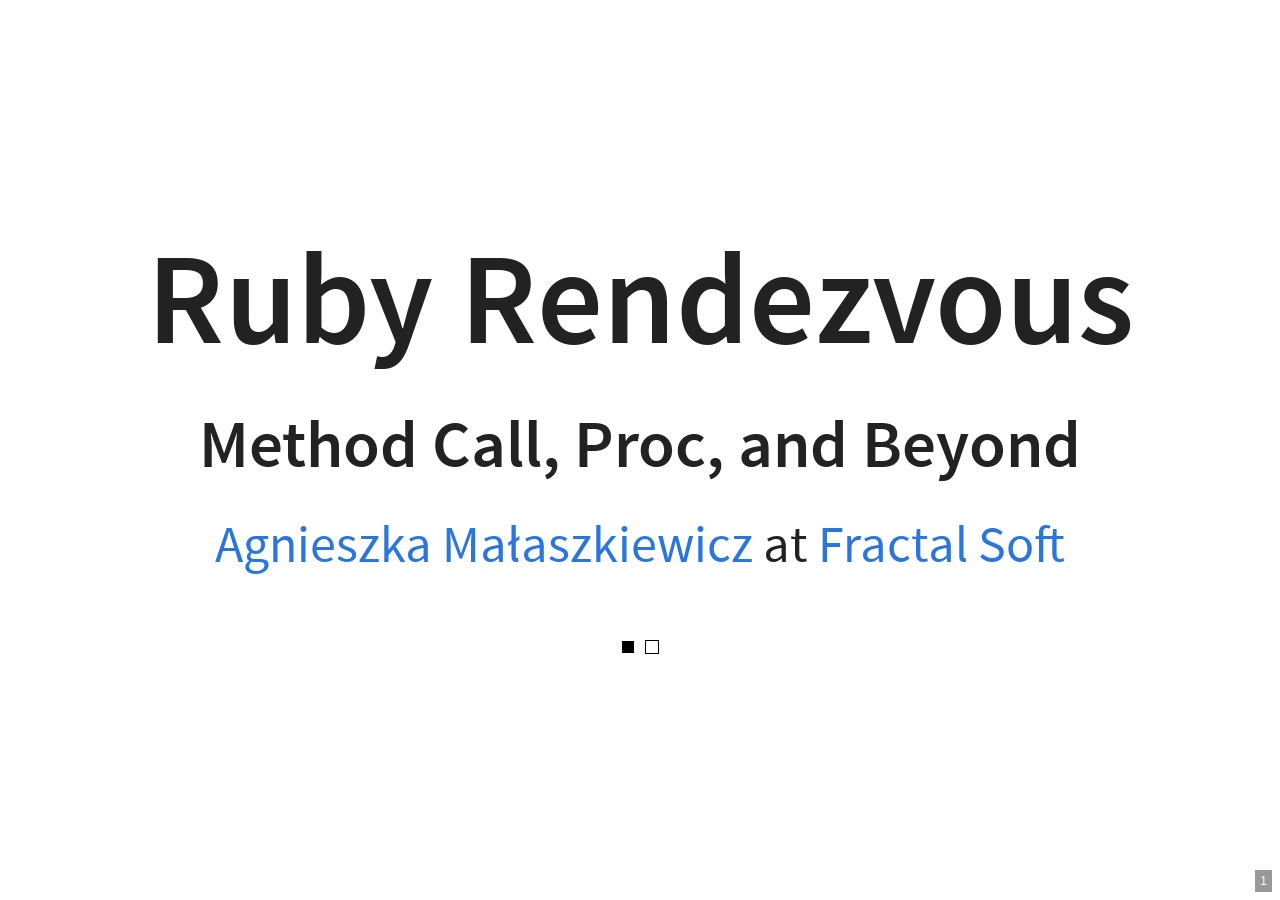
<file: ruby-rendezvous.html>
<!doctype html>
<html>
  <head>
    <meta charset='utf-8'>
    <meta name='viewport' content='width=device-width, initial-scale=1.0, maximum-scale=1.0, user-scalable=no'>

    <title>Ruby Rendezvous: Method Call, Proc, and Beyond</title>
    <meta name='description' content="On a daily basis, Ruby is our trusted companion, and we often take its conventions for granted in our work. However, let's take a moment to pause and ponder. Let's step away from big projects and dive into the world of small Ruby syntax gems. In this presentation, we will explore the art of method calling in Ruby, uncover the versatility of Procs, and discover other hidden treasures within the language.">

    <link rel='stylesheet' href='css/reset.css'>
    <link rel='stylesheet' href='css/reveal.css'>
    <link rel='stylesheet' href='css/theme/fractalsoft_white.css' id='theme'>

    <!-- Printing and PDF exports -->
    <script>
      var link = document.createElement( 'link' );
      link.rel = 'stylesheet';
      link.type = 'text/css';
      link.href = window.location.search.match( /print-pdf/gi ) ? 'css/print/pdf.css' : 'css/print/paper.css';
      document.getElementsByTagName( 'head' )[0].appendChild( link );
    </script>

    <!--[if lt IE 9]>
    <script src="lib/js/html5shiv.js"></script>
    <![endif]-->
  </head>
  <body>
    <div class='reveal'>
      <div class='slides'>

<section data-transition='slide-in slide-out'>
  <h1>
    Ruby Rendezvous
  </h1>
  <h3>Method Call, Proc, and Beyond</h3>

  <p>
    <a href='https://womanonrails.com' target='_blank' title='Web development from woman perspective'>Agnieszka Małaszkiewicz</a> at <a href='https://fractalsoft.org' target='_blank' title='Ruby on Rails developers'>Fractal Soft</a>
  </p>

  <a class='theme-box'
     id='theme-black'
     href="#"
     onclick="document.getElementById('theme').setAttribute('href','css/theme/fractalsoft_black.css'); return false;"></a>
  <a class='theme-box'
     id='theme-white'
     href="#"
     onclick="document.getElementById('theme').setAttribute('href','css/theme/fractalsoft_white.css'); return false;"></a>

  <aside class='notes' data-markdown>
- Thanks to organizers & all listeners
- I'm stressed - talk faster
- Problem with talk title
- Chat GPT
  </aside>
</section>

<section data-transition='slide-in slide-out'>
  <h3>
    Mastering Ruby's Methodology: Unleashing the Power of Procs, Mapping Techniques, and Rubinius' to_proc Method
  </h3>

  <aside class='notes' data-markdown>
- read title
- serious, university & boring talk
  </aside>
</section>

<section data-transition='slide-in slide-out'>
  <h3>
    Unlocking the Potential of Ruby: Deep Dive into Method Invocation, Proc Utilization, and the Intricacies of map and to_proc
  </h3>

  <aside class='notes' data-markdown>
- read title
- Unlocking the Potential - OK
- rest boring & theoretical
  </aside>
</section>

<section data-transition='slide-in slide-out'>
  <h2>
    Ruby Rendezvous: Method Call, Proc, and Beyond
  </h2>

  <aside class='notes' data-markdown>
- nice title, no technical worlds, marketing
- titles describe the topic of the presentation.
- second time on this stage ;)
  </aside>
</section>

<section data-background='#fff'
         data-transition='slide-in fade-out'>
  <img alt='Wrocloverb 2020 - agenda' class='pure' data-src='images/ruby-rendezvous/wrocloverb-2020.png'>
  <aside class='notes' data-markdown>
- ghost speaker at 2020 - pandemic year
- people congratulate me on my first talk
  </aside>
</section>

<section data-transition='slide-in fade-out'>
  <h2 class='font-size-like-h1'>
    I joined Ruby community when...
  </h2>
  <h4>
    <span class='fragment' data-fragment-index='1'>Ruby 1.9.3</span><br>
    <span class='fragment' data-fragment-index='2'>Rails 3.0</span>
  </h4>

  <aside class='notes' data-markdown>
- joined about 2011/2012
- over 10 years - nostalgic
- Ruby 1.9.3 & Rails 3.0
  </aside>
</section>

<section data-background='#fff'
         data-transition='slide-in fade-out'>
  <img alt='Old wrocloverb logo' class='pure' data-src='images/ruby-rendezvous/old-wrocloverb-logo.jpg'>
  <aside class='notes' data-markdown>
- old logo
- not in all editions
- Who was on all editions?
  </aside>
</section>

<section data-background='#fff'
         data-transition='slide-in fade-out'>
  <img alt='Horse holding a cat slide from Wat presentation' class='pure' data-src='images/ruby-rendezvous/wat.jpg'>
  <p class='fragment' data-fragment-index='1'>
    A lightning talk by<br><strong>Gary Bernhardt</strong> from <strong>CodeMash</strong> 2012
  </p>
  <aside class='notes' data-markdown>
- Wat lightning talk - 2012
- my inspiration
- all links at the end of talk
- compare Wat tricks with Ruby 3.2.1
  </aside>
</section>

<section data-markdown
           data-transition='slide-in fade-out'>
  <script type='text/template'>
#### Ruby 3.2.1

```ruby
a = a
#  => nil

ruby has no bare words
(irb):2:in `<main>': undefined local variable or method `words' for main:Object (NameError)
        from /home/agnieszka/.rvm/rubies/ruby-3.2.1/lib/ruby/gems/3.2.0/gems/irb-1.6.2/exe/irb:11:in `<top (required)>'
        from /home/agnieszka/.rvm/rubies/ruby-3.2.1/bin/irb:31:in `load'
        from /home/agnieszka/.rvm/rubies/ruby-3.2.1/bin/irb:31:in `<main>

def method_missing(*args); args.join(' '); end
(irb):3: warning: redefining Object#method_missing may cause infinite loop
(irb):3:in `join': stack level too deep (SystemStackError)
```
<span class='fragment current-only' data-code-focus='1'></span>
<span class='fragment current-only' data-code-focus='2'></span>
<span class='fragment current-only' data-code-focus='4'></span>
<span class='fragment current-only' data-code-focus='5'></span>
<span class='fragment current-only' data-code-focus='10'></span>
<span class='fragment current-only' data-code-focus='11'></span>

Notes:
- a = a working the same
- bare words - exception
- method_missing - close console
- bare words trick - not working - sad
- definitely not working in Ruby 2.6.4
  </script>
</section>

<section data-markdown
           data-transition='slide-in fade-out'>
  <script type='text/template'>
```ruby
"ruby" "has" "no" "bare" "words"
#  => "rubyhasnobarewords"

%q{ruby} "has" 'no' "bare" 'words'
#  => "rubyhasnobarewords"

"ruby" "has" "no" "bare"\
'words'
#  => "rubyhasnobarewords"
```
<span class='fragment current-only' data-code-focus='1'></span>
<span class='fragment current-only' data-code-focus='4'></span>
<span class='fragment current-only' data-code-focus='7-8'></span>

Notes:
- join strings by space
- mix different ways
- `%q{}` only on beginning
- later `%` is considered a modulus operator
- multiple lines
- possible in any Ruby
- also works in Python, C, C++
  </script>
</section>

<section data-markdown
           data-transition='slide-in fade-out'>
  <script type='text/template'>
#### parse.y

```bash
string		: tCHAR
          | string1
          | string string1
              {
              /*%%%*/
                 $$ = literal_concat(p, $1, $2, &@$);
              /*% %*/
              /*% ripper: string_concat!($1, $2) %*/
              }
          ;
```
<span class='fragment current-only' data-code-focus='1'></span>
<span class='fragment current-only' data-code-focus='2'></span>
<span class='fragment current-only' data-code-focus='3'></span>
<span class='fragment current-only' data-code-focus='6'></span>

Notes:
- `parse.y` in Ruby source for implementation details
- notation similar to BNF - Backus-Naur Form
- used by Yacc (Yet Another Compiler-Compiler) to parser generation
- Output is generated in C
- next slides will be even worse ;)
- A Ruby string is either a tCHAR (e.g. ?q),
- a string1 (e.g. "q", 'q', or %q{q}),
- or a recursive definition of the concatenation of string1 and string itself,
- which results in string expressions like "foo" "bar" being concatenated
  </script>
</section>

<section data-transition='slide-in fade-out'>
  <h2 class='font-size-like-h1'>
    Call a method in Ruby
  </h2>

  <aside class='notes' data-markdown>
- what else can be interesting?
- calling method in Ruby
  </aside>
</section>

<section data-background='#fff'
         data-transition='slide-in fade-out'>
  <img alt='Gregory Witek blog post title page' class='pure' data-src='images/ruby-rendezvous/12-ways-to-call-a-method-in-ruby.png'>
  <aside class='notes' data-markdown>
- grate article by Gregory Witek
- 12 ways of call a method
- I know 2 more
  </aside>
</section>

<section data-markdown
           data-transition='slide-in fade-out'>
  <script type='text/template'>
```ruby
class User
  def initialize(name)
    @name = name
  end

  def hello
    puts "Hello, #{@name}!"
  end

  def method_missing(_)
    hello
  end
end
```
<span class='fragment current-only' data-code-focus='1'></span>
<span class='fragment current-only' data-code-focus='6'></span>

Notes:
- the same convention like Gregory
  </script>
</section>

<section data-markdown
           data-transition='slide-in fade-out'>
  <script type='text/template'>
```ruby
user = User.new('Agnieszka')

user.hello
# Hello, Agnieszka!
#  => nil
```
<span class='fragment current-only' data-code-focus='1'></span>
<span class='fragment current-only' data-code-focus='3'></span>

Notes:
- declare instance
- and call method
- we all know that
  </script>
</section>

<section data-background='#fff'
         data-transition='slide-in fade-out'>
  <img alt='Nick Schwaderer giving a Ruby Archaeology talk on RailsConf 2022' class='pure' data-src='images/ruby-rendezvous/ruby-archaeology.png'>
  <aside class='notes' data-markdown>
- first from Ruby Archaeology talk by Nick Schwaderer
- Ruby Detective title
- from Merb framework
- Who remember merb?
  </aside>
</section>

<section data-markdown
           data-transition='slide-in fade-out'>
  <script type='text/template'>
### Colons call

```ruby
user = User.new('Agnieszka')

user::hello
# Hello, Agnieszka!
#  => nil
```
<span class='fragment current-only' data-code-focus='3'></span>

Notes:
- double colon call
- 13th call method type
- **constant resolution operator**
- **scope resolution operator**
  </script>
</section>

<section data-markdown
           data-transition='slide-in fade-out'>
  <script type='text/template'>
### Difference between :: and .

```ruby
user::hello
# Hello, Agnieszka!
#  => nil

user.hello
# Hello, Agnieszka!
#  => nil

Workplace::User
#  => Workplace::User

Workplace.User
# (irb):62:in `<main>': undefined method `User' for Workplace:Module (NoMethodError)
# 	from /home/agnieszka/.rvm/rubies/ruby-3.0.3/lib/ruby/gems/3.0.0/gems/irb-1.3.5/exe/irb:11:in `<top (required)>'
```
<span class='fragment current-only' data-code-focus='1'></span>
<span class='fragment current-only' data-code-focus='5'></span>
<span class='fragment current-only' data-code-focus='9'></span>
<span class='fragment current-only' data-code-focus='12'></span>
<span class='fragment current-only' data-code-focus='13'></span>

Notes:
- double colon != dot
- scope `Workplace`
- `User` is not a method!
  </script>
</section>

<section data-markdown
           data-transition='slide-in fade-out'>
  <script type='text/template'>
### Double colons (Rubocop doc)

<blockquote cite='https://github.com/rubocop/ruby-style-guide#double-colons' class='small-font'>
Use :: only to reference constants (this includes classes and modules) and constructors (like Array() or Nokogiri::HTML()). Do not use :: for regular method calls.
</blockquote>

```ruby
# bad
SomeClass::some_method
some_object::some_method

# good
SomeClass.some_method
some_object.some_method
SomeModule::SomeClass::SOME_CONST
SomeModule::SomeClass()
```
<span class='fragment current-only' data-code-focus='3'></span>
<span class='fragment current-only' data-code-focus='7'></span>

Notes:
- Rubocop doc
- Read this text
- We decided to forgot this way
- How does it work? - don't know
  </script>
</section>

<section data-transition='slide-in fade-out'>
  <h2 class='font-size-like-h1'>
    Proc call
  </h2>

  <aside class='notes' data-markdown>
- proc definition
- encapsulation of a block of code
- stored in a local variable
- passed to a method or another proc, and invoked
- core of its functional programming features
  </aside>
</section>

<section data-markdown
           data-transition='slide-in fade-out'>
  <script type='text/template'>
### Proc call

```ruby
:hello.to_proc.call(user)
# Hello, Agnieszka!
#  => nil

:hello.to_proc.yield(user)
# Hello, Agnieszka!
#  => nil

:hello.to_proc[user]
# Hello, Agnieszka!
#  => nil
```
<span class='fragment current-only' data-code-focus='1'></span>
<span class='fragment current-only' data-code-focus='5'></span>
<span class='fragment current-only' data-code-focus='9'></span>

Notes:
- change symbol to proc and call it on user
- call, yield, [] - on the Gregory list
- How does it work?
  </script>
</section>

<section data-markdown
           data-transition='slide-in fade-out'>
  <script type='text/template'>
### Rubinius implementation

```ruby
# Returns a Proc object which respond to the given method by sym.
def to_proc
  # Put sym in the outer enclosure so that this proc can be instance_eval'd.
  # If we used self in the block and the block is passed to instance_eval, then
  # self becomes the object instance_eval was called on. So to get around this,
  # we leave the symbol in sym and use it in the block.
  #
  sym = self
  Proc.new do |*args, &b|
    raise ArgumentError, "no receiver given" if args.empty?
    args.shift.__send__(sym, *args, &b)
  end
end
```
<span class='fragment current-only' data-code-focus='2'></span>
<span class='fragment current-only' data-code-focus='8'></span>
<span class='fragment current-only' data-code-focus='9'></span>
<span class='fragment current-only' data-code-focus='10'></span>
<span class='fragment current-only' data-code-focus='11'></span>

Notes:
- Rubinius implementation - last update 2020
- IronRuby in C# for .NET 2011
- a `to_proc` method
- store `self` symbol in local variable
- (avoid changing the current self)
- check the args - call need one
- other way - `exception`
  </script>
</section>

<section data-markdown
           data-transition='slide-in fade-out'>
  <script type='text/template'>
### Use our example

```ruby
# Returns a Proc object which respond to the given method by sym.
def to_proc
  # Put sym in the outer enclosure so that this proc can be instance_eval'd.
  # If we used self in the block and the block is passed to instance_eval, then
  # self becomes the object instance_eval was called on. So to get around this,
  # we leave the symbol in sym and use it in the block.
  #
  sym = :hello
  Proc.new do |*args, &b|
    raise ArgumentError, "no receiver given" if [user].empty?
    user.__send__(:hello, *[], &b)
  end
end
```
<span class='fragment current-only' data-code-focus='2'></span>
<span class='fragment current-only' data-code-focus='8'></span>
<span class='fragment current-only' data-code-focus='9'></span>
<span class='fragment current-only' data-code-focus='10'></span>
<span class='fragment current-only' data-code-focus='11'></span>

Notes:
- a `to_proc` method
- `self` is a :hello symbol
- `args` has `user`, so it is not empty
- send `:hello` to `user` without any additional arguments
- other way to call a proc
  </script>
</section>

<section data-background='#fff'
         data-transition='slide-in fade-out'>
  <img alt="Agnieszka's twit - Did you know that there is one more way to call a method using Proc?" class='pure' data-src='images/ruby-rendezvous/agnieszka-twit.png'>
  <aside class='notes' data-markdown>
- Did you know call a proc with a ===?
- triple equal sign
- this is my twit
- yes there is a misspell
  </aside>
</section>

<section data-background='#fff'
         data-transition='slide-in fade-out'>
  <img alt="Gregory's twit - Wow that's a good one! Btw do you know when it was added to Ruby?" class='pure' data-src='images/ruby-rendezvous/gregory-twit.png'>
  <aside class='notes' data-markdown>
- and I get answer
- Greg's question
- First time I saw it in doc in 1.9.1
- for Ryby 1.8.6 - nothing in a doc
  </aside>
</section>

<section data-markdown
           data-transition='slide-in fade-out'>
  <script type='text/template'>
### One more proc call

```ruby
:hello.to_proc === user
# Hello, Agnieszka!
#  => nil
```
<span class='fragment current-only' data-code-focus='1'></span>

Notes:
- call proc by ===
- 14th way to call method
- another use case!
  </script>
</section>

<section data-transition='slide-in fade-out'>
  <h2 class='font-size-like-h1'>
    Proc in case
  </h2>

  <aside class='notes' data-markdown>
- since proc respond to `===` we can use it in case
  </aside>
</section>

<section data-markdown
           data-transition='slide-in fade-out'>
  <script type='text/template'>
### Use proc in case

```ruby
def check_type(name)
  message_type = proc { |name| name.include?('Message') }

  case name
  when message_type then "It's a message type!"
  else
    'Other type'
  end
end

check_type('ConversationAdded')
# => "Other type"
check_type('SingleMessageAdded')
# => "It's a message type!"
```
<span class='fragment current-only' data-code-focus='1'></span>
<span class='fragment current-only' data-code-focus='2'></span>
<span class='fragment current-only' data-code-focus='4'></span>
<span class='fragment current-only' data-code-focus='5'></span>
<span class='fragment current-only' data-code-focus='7'></span>
<span class='fragment current-only' data-code-focus='11'></span>
<span class='fragment current-only' data-code-focus='7'></span>
<span class='fragment current-only' data-code-focus='13'></span>
<span class='fragment current-only' data-code-focus='5'></span>

Notes:
- method just for the example
- create a proc
- prepare a case
- can method
- proc is called
  </script>
</section>

<section data-transition='slide-in fade-out'>
  <h2 class='font-size-like-h1'>
    Call method with argument
  </h2>

  <aside class='notes' data-markdown>
- call a proc with argument
  </aside>
</section>

<section data-markdown
           data-transition='slide-in fade-out'>
  <script type='text/template'>
```ruby
class User
  def initialize(name)
    @name = name
  end

  def say_my_age(age)
    puts "I'm #{age} years ago"
  end
end
```
<span class='fragment current-only' data-code-focus='1'></span>
<span class='fragment current-only' data-code-focus='6'></span>

Notes:
- add method with argument
- Beyonce song - Say my name
  </script>
</section>

<section data-background='#fff'
         data-transition='slide-in fade-out'>
  <h3>Say my name</h3>
  <img alt='Beyonce singing - Say me name' class='pure' data-src='images/ruby-rendezvous/beyonce-saymyname.gif'>
  <aside class='notes' data-markdown>
- I know this is not funny
  </aside>
</section>

<section data-markdown
           data-transition='slide-in fade-out'>
  <script type='text/template'>
```ruby
user = User.new('Agnieszka')

user.say_my_age(15)
# I'm 15 years ago
#  => nil
```
<span class='fragment current-only' data-code-focus='1'></span>
<span class='fragment current-only' data-code-focus='3'></span>
<span class='fragment current-only' data-code-focus='4'></span>
<span class='fragment current-only' data-code-focus='3'></span>

Notes:
- create new user
- 15 is not my age
- looks like a teenager
- call a method - obviously
  </script>
</section>

<section data-background='#fff'
         data-transition='slide-in fade-out'>
  <h3>Obviously</h3>
  <img alt='Snape saing obviously' class='pure' data-src='images/ruby-rendezvous/obviously.gif'>
  <aside class='notes' data-markdown>
  </aside>
</section>

<section data-markdown
           data-transition='slide-in fade-out'>
  <script type='text/template'>
### Call with call ;)

```ruby
user = User.new('Agnieszka')

:say_my_age.to_proc.call(user, 15)
# I'm 15 years ago
#  => nil

:say_my_age.to_proc.yield(user, 15)
# I'm 15 years ago
#  => nil
```
<span class='fragment current-only' data-code-focus='3'></span>
<span class='fragment current-only' data-code-focus='7'></span>

Notes:
- call with proc
- using `yield` and `call` is easy
- put argument as second `call` argument
  </script>
</section>

<section data-markdown
           data-transition='slide-in fade-out'>
  <script type='text/template'>
### Use our example

```ruby
# Returns a Proc object which respond to the given method by sym.
def to_proc
  # Put sym in the outer enclosure so that this proc can be instance_eval'd.
  # If we used self in the block and the block is passed to instance_eval, then
  # self becomes the object instance_eval was called on. So to get around this,
  # we leave the symbol in sym and use it in the block.
  #
  sym = :say_my_age
  Proc.new do |*args, &b|
    raise ArgumentError, "no receiver given" if [user, 15].empty?
    user.__send__(:say_my_age, *[15], &b)
  end
end
```
<span class='fragment current-only' data-code-focus='2'></span>
<span class='fragment current-only' data-code-focus='8'></span>
<span class='fragment current-only' data-code-focus='9'></span>
<span class='fragment current-only' data-code-focus='10'></span>
<span class='fragment current-only' data-code-focus='11'></span>

Notes:
- a `to_proc` method
- `self` is a `:say_my_age` symbol
- `args` is `user` and 15 - not empty
- send `:say_my_age` to user with 15
- what about triple equal sign?
  </script>
</section>

<section data-markdown
           data-transition='slide-in fade-out'>
  <script type='text/template'>
### Call with ===

```ruby
user = User.new('Agnieszka')

:say_my_age.to_proc === user, 15
# `eval': (irb):16: syntax error, unexpected ',', expecting end-of-input (SyntaxError)
#  :say_my_age.to_proc === user, 15
#                               ^

:say_my_age.to_proc.=== user, 15
# I'm 15 years ago
#  => nil
```
<span class='fragment current-only' data-code-focus='3'></span>
<span class='fragment current-only' data-code-focus='4'></span>
<span class='fragment current-only' data-code-focus='8'></span>

Notes:
- It's not that simple
- as operator - exception
- as method - OK
  </script>
</section>

<section data-markdown
           data-transition='slide-in fade-out'>
  <script type='text/template'>
### Call with ===

```ruby
user = User.new('Agnieszka')

(:say_my_age.to_proc.curry(2) === user)[15]
# I'm 15 years ago
#  => nil

(:say_my_age.to_proc.curry(2) === user).call(15)
# I'm 15 years ago
#  => nil
```
<span class='fragment current-only' data-code-focus='3'></span>
<span class='fragment current-only' data-code-focus='7'></span>
<span class='fragment current-only' data-code-focus='3'></span>

Notes:
- use `curry`
- `curry` not a spices
- `curry` - tell proc how many arguments it needs
- wait with a call until all arguments are provided
  </script>
</section>

<section data-markdown
           data-transition='slide-in fade-out'>
  <script type='text/template'>
### Curry

```ruby
proc_1 = :say_my_age.to_proc.curry(2)
proc_2 = proc_1.call(user)
proc_2.call(15)
# I'm 15 years ago
#  => nil

proc_1[user][15]
# I'm 15 years ago
#  => nil
```
<span class='fragment current-only' data-code-focus='1'></span>
<span class='fragment current-only' data-code-focus='2'></span>
<span class='fragment current-only' data-code-focus='3'></span>
<span class='fragment current-only' data-code-focus='7'></span>

Notes:
- tell proc how many arguments it needs
- we need 2
- lower arity - get curried proc in return
- partially executed
- 2 args == real call
- fancy square brackets call
  </script>
</section>

<section data-transition='slide-in fade-out'>
  <h2 class='font-size-like-h1'>
    map(&:name)
  </h2>

  <aside class='notes' data-markdown>
- map + &
  </aside>
</section>

<section data-markdown
           data-transition='slide-in fade-out'>
  <script type='text/template'>
### map(&:name)

```ruby
[1, 2, 3].map(&:next)
#  => [2, 3, 4]

[1, 2, 3].map { |item| item.next }
#  => [2, 3, 4]

[1, 2, 3].map(&:next.to_proc)
#  => [2, 3, 4]
```
<span class='fragment current-only' data-code-focus='1'></span>
<span class='fragment current-only' data-code-focus='4'></span>
<span class='fragment current-only' data-code-focus='7'></span>

Notes:
- shortcut for second call not first
- call `to_proc` in `map` as a block argument
  </script>
</section>

<section data-markdown
           data-transition='slide-in fade-out'>
  <script type='text/template'>
### map(&:name)

```ruby
my_next = Proc.new { |item| item.next }
#  => #<Proc:0x000055acb457fd30 (irb):4>

[1, 2, 3].map(&my_next)
#  => [2, 3, 4]
```
<span class='fragment current-only' data-code-focus='1'></span>
<span class='fragment current-only' data-code-focus='4'></span>

Notes:
- similar example
- proc & call in `map`
- normal `map` block argument
  </script>
</section>

<section data-transition='slide-in fade-out'>
  <h2 class='font-size-like-h1'>
    Call map with argument method
  </h2>

  <aside class='notes' data-markdown>
- the same question
- proc with argument
- increase about 2
  </aside>
</section>

<section data-markdown
           data-transition='slide-in fade-out'>
  <script type='text/template'>
```ruby
[1, 2, 3].map(&:+(2))
# /home/agnieszka/.rvm/rubies/ruby-3.0.3/lib/ruby/3.0.0/irb/workspace.rb:116:in
#   `eval': (irb):19: syntax error, unexpected '(', expecting ')' (SyntaxError)

[1, 2, 3].map(&2.method(:+))
#  => [3, 4, 5]
```
<span class='fragment current-only' data-code-focus='1'></span>
<span class='fragment current-only' data-code-focus='2'></span>
<span class='fragment current-only' data-code-focus='5'></span>

Notes:
- for first one we get error
- second one is OK
- let's take a closer look
  </script>
</section>

<section data-markdown
           data-transition='slide-in fade-out'>
  <script type='text/template'>
```ruby
2.method(:+)
#  => #<Method: Integer#+(_)>

2.method(:+).call(1)
#  => 3

[1, 2, 3].map(&2.method(:+))
#  => [3, 4, 5]
```
<span class='fragment current-only' data-code-focus='1'></span>
<span class='fragment current-only' data-code-focus='4'></span>
<span class='fragment current-only' data-code-focus='7'></span>

Notes:
- create method + on object 2
- then call it with argument 1
- in `map` is called as proc on `Array`
  </script>
</section>

<section data-markdown
           data-transition='slide-in fade-out'>
  <script type='text/template'>
### Other possibilities
```ruby
[1, 2, 3].to_enum.with_object(2).map(&:+)
#  => [3, 4, 5]

[1, 2, 3].map(&:+.to_proc.curry(2).call(2))
#  => [3, 4, 5]
```
<span class='fragment current-only' data-code-focus='1'></span>
<span class='fragment current-only' data-code-focus='4'></span>

Notes:
- convert `Array` to `Enumerable` object
- inject the 2 into it
- iterate through Array
- convert :+ to proc
- curry 2 arguments
- call the first agr - 2
- iterate through Array
- use lambda, proc or own method
  </script>
</section>

<section data-transition='slide-in fade-out'>
  <h2 class='font-size-like-h1'>
    Hash in map
  </h2>

  <aside class='notes' data-markdown>
- Do you know that you can use hash in the map?
  </aside>
</section>

<section data-markdown
           data-transition='slide-in fade-out'>
  <script type='text/template'>
### Hash in map
```ruby
[:check, :my, :keys].map(&{ my: 2 })
#  => [nil, 2, nil]

{ my: 2 }.to_proc.call(:my)
#  => 2
```
<span class='fragment current-only' data-code-focus='1'></span>
<span class='fragment current-only' data-code-focus='2'></span>
<span class='fragment current-only' data-code-focus='4'></span>

Notes:
- run map on `Hash`
- `Hash` implement `to_proc` method
  </script>
</section>

<section data-markdown
           data-transition='slide-in fade-out'>
  <script type='text/template'>
### Rubinius implementation
```ruby
def to_proc
  method(:[]).to_proc
end

{ my: 2 }.to_proc.call(:my)
#  => 2

{ my: 2 }[:my]
#  => 2
```
<span class='fragment current-only' data-code-focus='1'></span>
<span class='fragment current-only' data-code-focus='2'></span>
<span class='fragment current-only' data-code-focus='5'></span>
<span class='fragment current-only' data-code-focus='8'></span>

Notes:
- Rubinius implementation
- create method for `self` object
- with `:[]`
- and convert it to proc
- `to_proc` call on Hash `:[]`
  </script>
</section>

<section data-markdown
           data-transition='slide-in fade-out'>
  <script type='text/template'>
### Objects implement to_proc method
```ruby
[1, 2, 3].map(&:next)
#  => [2, 3, 4]

[1, 2, 3].map(&2.method(:+))
#  => [3, 4, 5]

[:check, :my, :keys].map(&{ my: 2 })
#  => [nil, 2, nil]
```
<span class='fragment current-only' data-code-focus='1'></span>
<span class='fragment current-only' data-code-focus='4'></span>
<span class='fragment current-only' data-code-focus='7'></span>

Notes:
- Hash - last basic object with `to_proc`
- Symbol, Hash, Method implements `to_proc`
- Proc too - obvious
  </script>
</section>

<section data-transition='slide-in fade-out'>
  <h2 class='font-size-like-h1'>
    Passing argument to map
  </h2>

  <aside class='notes' data-markdown>
- iterator variable in 2 ways
  </aside>
</section>

<section data-markdown
           data-transition='slide-in fade-out'>
  <script type='text/template'>
### Passing argument to map
```ruby
[1, 2, 3].map { |item| item ** 2 }
#  => [1, 4, 9]

[1, 2, 3].map { _1 ** 2 }
#  => [1, 4, 9]
```
<span class='fragment current-only' data-code-focus='1'></span>
<span class='fragment current-only' data-code-focus='4'></span>

Notes:
- named iterator variable
- _1 (_ number)
- do with multiple parameters
- think about readability
  </script>
</section>

<section data-transition='slide-in fade-out'>
  <h2 class='font-size-like-h1'>
    1 + 2
  </h2>

  <aside class='notes' data-markdown>
- summarize presentation
  </aside>
</section>

<section data-markdown
           data-transition='slide-in fade-out'>
  <script type='text/template'>
### 1 + 2
```ruby
1.+(2)
#  => 3

1.send(:+, 2)
#  => 3

1.method(:+) === 2
#  => 3

:+.to_proc.call(1, 2)
#  => 3
```
<span class='fragment current-only' data-code-focus='1'></span>
<span class='fragment current-only' data-code-focus='4'></span>
<span class='fragment current-only' data-code-focus='7'></span>
<span class='fragment current-only' data-code-focus='10'></span>

Notes:
- syntactic sugar
- call method + on object 1 with argument 2
- send message `:+` to object 1
- create method on object and call `===`
- call on proc
  </script>
</section>

<section data-background='#fff' data-transition='slide-in fade-out'>
  <img alt='Woman on Rails logo'
       class='pure'
       data-src='images/shared/womanonrails.svg'
       width='100%'>
  <h3 class='fragment'>
    <a href='https://womanonrails.com/presentations/'>womanonrails.com/presentations</a>
  </h3>
</section>


<section data-markdown
         data-transition='slide-in fade-out'
         style='font-size: 20pt; text-align: left;'>
### Links

- [Wat lightning talk](https://destroyallsoftware.com/talks/wat)
- [parsel.y](https://github.com/ruby/ruby/blob/master/parse.y#L4992-L5000)
- [Why do two strings separated by space concatenate in Ruby?](https://stackoverflow.com/questions/23811203/why-do-two-strings-separated-by-space-concatenate-in-ruby/)
- [Scope resolution operator](https://en.wikipedia.org/wiki/Scope_resolution_operator#Ruby)
- [Rubocop about double colons](https://github.com/rubocop/ruby-style-guide#double-colons)
- [Literals doc](https://github.com/ruby/ruby/blob/master/doc/syntax/literals.rdoc#label-String+Literals)
- [Discussion about string literals doc](https://stackoverflow.com/questions/18193792/where-is-rubys-string-literal-juxtaposition-feature-officially-documented/18194632#18194632)
- [Yacc](https://en.wikipedia.org/wiki/Yacc)
- [Backus–Naur form](https://en.wikipedia.org/wiki/Backus%E2%80%93Naur_form)
- [12 ways to call a method in Ruby](https://www.notonlycode.org/12-ways-to-call-a-method-in-ruby/)
- [RailsConf 2022 - Ruby Archaeology by Nick Schwaderer](https://youtube.com/watch?v=53ueEIS0cng)
- [Rails and Merb Merge](https://yehudakatz.com/2008/12/23/rails-and-merb-merge/)
- [Together: The Merb Story](https://yehudakatz.com/2020/02/19/together-the-merb-story/)
</section>

<section data-markdown
         data-transition='slide-in fade-out'
         style='font-size: 20pt; text-align: left;'>
### Links

- [Ruby doc about double colons](https://ruby-doc.org/core-2.5.0/doc/syntax/calling_methods_rdoc.html#label-Receiver)
- [Rubinius](https://github.com/rubinius/rubinius)
- [Ruby current Proc doc](https://ruby-doc.org/current/Proc.html)
- [Ruby Proc doc 1.9.1](https://ruby-doc.org/core-1.9.1/Proc.html)
- [Ruby Proc doc 1.8.6](https://ruby-doc.org/core-1.8.6/Proc.html)
- [Method#curry](https://www.rubydoc.info/stdlib/core/Method:curry)
- [Ruby map(&:method) syntax - meaning & usage](https://womanonrails.com/one-line-map-ruby)
- [Method object](https://ruby-doc.org/current/Method.html)
- [Functional programming in Ruby](https://womanonrails.com/functional-programming-ruby)
- [Iterators in Ruby](https://womanonrails.com/ruby-iterators)
- [Things you didn't know about Ruby](https://womanonrails.com/things-you-dont-know-about-ruby)
</section>


<section class='pull-right last-section' data-background='images/shared/unicorn-agnieszka.jpg'>
  <img alt='Woman on Rails logotype' class='pure' data-src='images/womanonrails.png' height='94' width='300'>
  <h2 class='author-name'>Agnieszka Małaszkiewicz</h2>
  <p class='author-mail'>agnieszka (at) fractalsoft (dot) org</p>

  <div class='links'>
    <p>
      <a href='https://womanonrails.com/' target='_blank' title='Web development from woman perspective'>
        WomanOnRails.com
      </a>
    </p>
    <p>
      <a href='https://twitter.com/womanonrails' rel='nofollow noopener' target='_blank' title='Twitter @womanonrails'>
      <span class='zocial-twitter'></span> @womanonrails
    </a>
    </p>
    <p>
      <a href='https://fractalsoft.org/pl' target='_blank' title='Ruby on Rails and JavaScript programmers'>
        <span>
          <img alt='Fractal Soft logo' class='pure' data-src='images/icons/svg/fractalsoft.svg' style='width: 30px;'>
          Fractal Soft
        </span>
      </a>
    </p>
  </div>

  <p class='social'>
    <a href='https://github.com/womanonrails' rel='nofollow noopener' target='_blank' title='GitHub'>
      <span class='zocial-github'></span>
    </a>
    <a href='https://www.instagram.com/womanonrails' rel='nofollow noopener' target='_blank' title='Instagram'>
      <span class='zocial-instagram'></span>
    </a>
    <a href='https://www.facebook.com/107403177317825/' rel='nofollow noopener' target='_blank' title='Facebook'>
      <span class='zocial-facebook'></span>
    </a>
    <a href='https://www.youtube.com/@womanonrails' rel='nofollow noopener' target='_blank' title='YouTube'>
      <span class='zocial-youtube'></span>
    </a>
    <a href='https://vimeo.com/womanonrails' rel='nofollow noopener' target='_blank' title='Vimeo'>
      <span class='zocial-vimeo'></span>
    </a>
  </p>
</section>

      </div>
    </div>

    <script src='js/reveal.js'></script>

    <script>
      // More info about config & dependencies:
      // - https://github.com/hakimel/reveal.js#configuration
      // - https://github.com/hakimel/reveal.js#dependencies
      Reveal.initialize({
        // Transition style for full page slide backgrounds
        backgroundTransition: 'fade', // none/fade/slide/convex/concave/zoom

        // Vertical centering of slides
        center: true,

        // Display presentation control arrows
        controls: false,

        // Visibility rule for backwards navigation arrows; "faded", "hidden" or "visible"
        controlsBackArrows: 'faded',

        // Determines where controls appear, "edges" or "bottom-right"
        controlsLayout: 'edges',

        // Specify the average time in seconds that you think you will spend
        // presenting each slide. This is used to show a pacing timer in the
        // speaker view
        defaultTiming: 48,

        // Turns fragments on and off globally
        fragments: true,

        // Flags whether to include the current fragment in the URL, so that reloading brings you to the same fragment position
        fragmentInURL: true,

        hash: true,

        // Flags if we should show a help overlay when the questionmark key is pressed
        help: true,

        // Hides the address bar on mobile devices
        hideAddressBar: true,

        // Push each slide change to the browser history
        history: true,

        // Enable keyboard shortcuts for navigation
        keyboard: true,

        // Loop the presentation
        loop: false,

        // Enable slide navigation via mouse wheel
        mouseWheel: true,

        // Enable the slide overview mode
        overview: true,

        // Display a presentation progress bar
        progress: false,

        // Flags if speaker notes should be visible to all viewers
        showNotes: false,

        // Display the page number of the current slide
        slideNumber: true,

        // Enables touch navigation on devices with touch input
        touch: true,

        // Transition style
        transition: 'slide', // none/fade/slide/convex/concave/zoom

        // Transition speed
        transitionSpeed: 'default', // default/fast/slow

        // Number of slides away from the current that are visible
        viewDistance: 3,

        dependencies: [
          { src: 'plugin/markdown/marked.js', condition: function() { return !!document.querySelector( '[data-markdown]' ); } },
          { src: 'plugin/markdown/markdown.js', condition: function() { return !!document.querySelector( '[data-markdown]' ); } },
          { src: 'plugin/highlight/highlight.js', async: true },
          { src: 'plugin/search/search.js', async: true },
          { src: 'plugin/zoom-js/zoom.js', async: true },
          { src: 'plugin/notes/notes.js', async: true },
          {
            src: 'plugin/reveal-code-focus/reveal-code-focus.js',
            async: true,
            callback: function() { RevealCodeFocus(); }
          }
        ]
      });
    </script>
  </body>
</html>
</file>
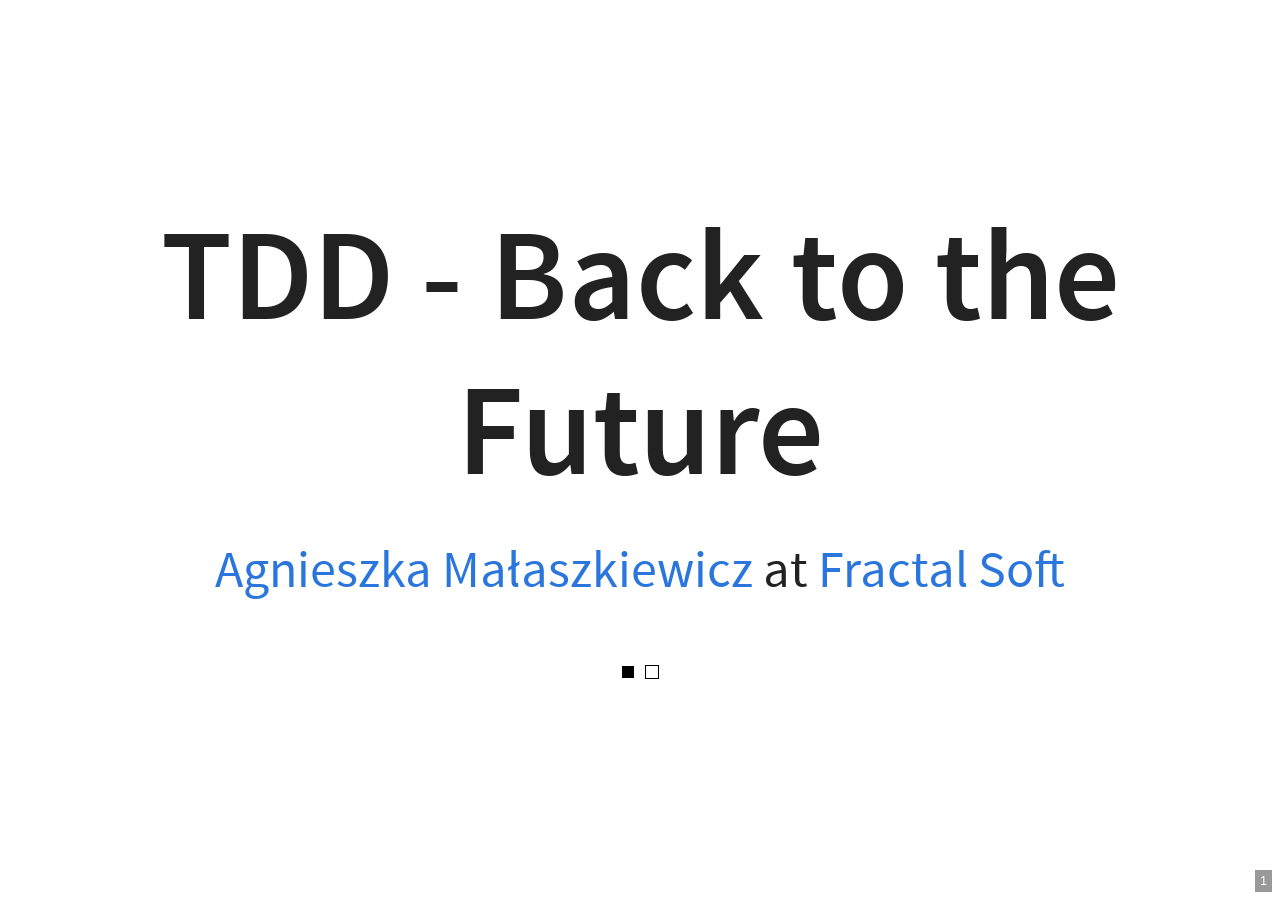
<file: tdd-back-to-the-future.html>
<!doctype html>
<html>
  <head>
    <meta charset='utf-8'>
    <meta name='viewport' content='width=device-width, initial-scale=1.0, maximum-scale=1.0, user-scalable=no'>

    <title>TDD - Back to the Future</title>
    <meta name='description' content='TDD helps with Quality Assurance from programmer perspective.'>

    <link rel='stylesheet' href='css/reset.css'>
    <link rel='stylesheet' href='css/reveal.css'>
    <link rel='stylesheet' href='css/theme/fractalsoft_white.css' id='theme'>

    <!-- Printing and PDF exports -->
    <script>
      var link = document.createElement( 'link' );
      link.rel = 'stylesheet';
      link.type = 'text/css';
      link.href = window.location.search.match( /print-pdf/gi ) ? 'css/print/pdf.css' : 'css/print/paper.css';
      document.getElementsByTagName( 'head' )[0].appendChild( link );
    </script>

    <!--[if lt IE 9]>
    <script src="lib/js/html5shiv.js"></script>
    <![endif]-->
  </head>
  <body>
    <div class='reveal'>
      <div class='slides'>

<section data-transition='slide-in slide-out'>
  <h1>
    TDD - Back to the Future
  </h1>

  <p>
    <a href='https://womanonrails.com' target='_blank' title='Web development from woman perspective'>Agnieszka Małaszkiewicz</a> at <a href='https://fractalsoft.org' target='_blank' title='Ruby on Rails developers'>Fractal Soft</a>
  </p>

  <a class='theme-box'
     id='theme-black'
     href="#"
     onclick="document.getElementById('theme').setAttribute('href','css/theme/fractalsoft_black.css'); return false;"></a>
  <a class='theme-box'
     id='theme-white'
     href="#"
     onclick="document.getElementById('theme').setAttribute('href','css/theme/fractalsoft_white.css'); return false;"></a>

  <aside class='notes' data-markdown>
- 1999 - _test-first programming_
- extreme programming
- 2002 - Kent Beck - _TDD by example_
- reminds me old movie
  </aside>
</section>

<section data-background='images/tdd-back-to-the-future/car.jpg'
         data-markdown>
Notes:
- 1985
- Do you remember it?
- look young
- my childhood
- TDD like this movie (old, out of date, boring)
</section>

<section data-background='images/quality-assurance/you.jpg'
         data-markdown>
Notes:
- me in numbers
- 5 years ago
</section>

<section data-transition='slide-in fade-out'>
  <h2 class='font-size-like-h1'>
    <span class='fragment strike' data-fragment-index='1'>250</span><br>
    <span class='fragment' data-fragment-index='2'>20</span>
  </h2>

  <aside class='notes' data-markdown>
- 250 tests
- 20 tests pass
- rest failed
- legacy code - almost no tests
- integration tests out
- rest to be fixed
- new tests to write
- terrifying/terrific
- Who agrees with me?
- Anyone has been in this kind of situation?
- group therapy
  </aside>
</section>

<section data-transition='fade-in fade-out'>
  <h2 class='font-size-like-h1'>3500</h2>

  <aside class='notes' data-markdown>
- 3500 tests
- new functionality - TDD
- old code - ongoing process
- believe or not, but I enjoyed this process
- test, refactoring
  </aside>
</section>

<section data-transition='fade-in fade-out'>
  <h2 class='font-size-like-h1'>86%</h2>

  <aside class='notes' data-markdown>
- coverage
- I don't trust this metric
  </aside>
</section>

<section data-background='images/tdd-back-to-the-future/transmission.jpg'
         data-markdown>
Notes:
- based on my example and this presentation
- convince you that TDD can be done
- can be useful, beneficial
- can be fun
</section>

<section data-background='images/tdd-back-to-the-future/ok.jpg'
         data-markdown>
Notes:
- you look like that right now
- kind of...
- you don't look sure about that
</section>

<section data-background='images/tdd-back-to-the-future/start.jpg'
         data-markdown>
Notes:
- shall we start?
- I think so
- let's check what we have here
</section>

<section data-transition='slide-in fade-out'>
  <h2 class='font-size-like-h1'>
    Quality Assurance<br>
    <span class='fragment' data-fragment-index='2'>?</span><br>
    <span class='fragment' data-fragment-index='1'>Tests</span>
  </h2>

  <aside class='notes' data-markdown>
- this next couple of slides are for me
- one clarification
- QA is a way of **preventing** mistakes
- Test - the way to check the correctness of something
  </aside>
</section>

<section data-transition='slide-in fade-out'>
  <blockquote cite="https://www.neotys.com/blog/test-engineer-or-qa-engineer/">
    “QA and Testing both have to <span class="fragment bold highlight-blue">make software better</span>,
     but QA enhances the quality via an <span class="fragment bold highlight-blue">improvement of development process</span>
     and testing enhances it via <span class="fragment bold highlight-blue"> finding bugs</span>.”
  </blockquote>
  <aside class='notes' data-markdown>
- both improve, make software better
- QA - improve the development process as a whole
- Testing - find bugs
  </aside>
</section>

<section data-transition='slide-in fade-out'>
  <h2 class='font-size-like-h1'>
    Quality Assurance<br>
    <span class='fragment' data-fragment-index='1'>></span><br>
    Tests
  </h2>

  <aside class='notes' data-markdown>
- QA more than testing
- testing is a one way of having quality
  </aside>
</section>

<section data-background='#fff'
         data-transition='slide-in fade-out'>
  <h2 class='text-dark-blue font-size-like-h1'>
    Test-Driven Development
  </h2>
  <img alt='TDD' class='pure' data-src='images/shared/tdd.gif'>

  <aside class='notes' data-markdown>
- Who knows what TDD is?
- Who uses TDD on daily bases?
- software development driven by tests
- **1. TDD the way of Software Development**
- **2. The way to better understand the programming language**
- **3. Fearless refactoring**
- Red - Green - Refactoring
- write test -> check it
- write code -> check it
- simplify, refactor, improve
  </aside>
</section>

<section data-transition='slide-in fade-out'>
  <h2 class='font-size-like-h1'>
    Two examples
  </h2>
</section>

<section>
  <section data-transition='slide-in fade-out'>
    <h2 class='big-font-size'>
      Example 1
    </h2>
    <p>Follow your test</p>

    <aside class='notes' data-markdown>
- write one method using TDD
- poker hand
- the same color/the same suit
- cards normalized (rank, color/suit)
- RSpec
    </aside>
  </section>

  <section data-markdown
           data-transition='slide-in fade-out'>
    <script type='text/template'>
#### Create test

```ruby
require 'spec_helper'
describe 'flush?' do
  it 'checks if array has one color' do
    flush_rule = flush?([1, 1, 1, 1])
    expect(flush_rule).to eq(true)
  end
end
```
<span class='fragment current-only' data-code-focus='2'></span>
<span class='fragment current-only' data-code-focus='3'></span>
<span class='fragment current-only' data-code-focus='5'></span>
    </script>
  </section>

  <section class='no-max-height'
           data-markdown
           data-transition='slide-in fade-out'>
    <script type='text/template'>
#### Run test

```bash
$ rspec spec/lib/flush_spec.rb

Randomized with seed 35317
F

Failures:

  1) flush? checks if array has one color
     Failure/Error: flush_rule = flush?([1, 1, 1, 1])

     NoMethodError:
       undefined method `flush?' for #<RSpec::ExampleGroups::Flush:0x00000002a73d50>
     # ./spec/lib/flush_spec.rb:5:in `block (2 levels) in <top (required)>'

Finished in 0.01294 seconds (files took 0.75094 seconds to load)
1 example, 1 failure
```
<span class='fragment current-only' data-code-focus='4'></span>
<span class='fragment current-only' data-code-focus='12'></span>

Notes:
- test failed
- `undefined method 'flush?'`
    </script>
  </section>

  <section data-markdown
           data-transition='slide-in fade-out'>
#### Create method

```ruby
def flush?
end
```
  </section>

  <section class='no-max-height'
           data-markdown
           data-transition='slide-in fade-out'>
    <script type='text/template'>
#### Run test

```bash
$ rspec spec/lib/flush_spec.rb

Randomized with seed 28476
F

Failures:

  1) flush? checks if array has one color
     Failure/Error:
       def flush?
       end

     ArgumentError:
       wrong number of arguments (given 1, expected 0)
     # ./spec/lib/flush_spec.rb:3:in `flush?'
     # ./spec/lib/flush_spec.rb:9:in `block (2 levels) in <top (required)>'

Finished in 0.01024 seconds (files took 0.66129 seconds to load)
1 example, 1 failure
```
<span class='fragment current-only' data-code-focus='4'></span>
<span class='fragment current-only' data-code-focus='14'></span>

Notes:
- autopilot
- don't need to think
- just flow
    </script>
  </section>

  <section data-markdown
           data-transition='slide-in fade-out'>
#### Add argument

```ruby
def flush?(array)
end
```
  </section>

  <section class='no-max-height'
           data-markdown
           data-transition='slide-in fade-out'>
    <script type='text/template'>
#### Run test

```bash
$ rspec spec/lib/flush_spec.rb

Randomized with seed 34173
F

Failures:

  1) flush? checks if array has one color
     Failure/Error: expect(flush_rule).to eq(true)

       expected: true
            got: nil

       (compared using ==)
     # ./spec/lib/flush_spec.rb:10:in `block (2 levels) in <top (required)>'

Finished in 0.05983 seconds (files took 0.83267 seconds to load)
1 example, 1 failure
```
<span class='fragment current-only' data-code-focus='4'></span>
<span class='fragment current-only' data-code-focus='11-12'></span>

Notes:
- `nil` instead of `true`
    </script>
  </section>

  <section data-transition='slide-in fade-out'>
    <h4>
      Add first logic
    </h4>
    <div data-markdown>
```ruby
def flush?(array)
  true
end
```
    </div>
    <div class='fragment'
         data-fragment-index='1'>
      <h4>
        Run test
      </h4>
      <div data-markdown>
```bash
$ rspec spec/lib/flush_spec.rb

Randomized with seed 40116
.

Finished in 0.01189 seconds (files took 0.65796 seconds to load)
1 example, 0 failures
```
      </div>
    </div>

    <aside class='notes'
           data-markdown>
- the simplest code: `true`
- refactoring: code and test have both `true`
- **triangulation**
- two object you can find position of third
- or distance between two elements
- crossing lines
    </aside>
  </section>

  <section>
    <h4>
      CSI: NY
    </h4>
    <img alt='Triangulation based on CSI: NY series'
         class='pure'
         data-src='images/shared/triangulation.webp'>
  </section>

  <section data-markdown
           data-transition='slide-in fade-out'>
    <script type='text/template'>
#### Add new test

```ruby
describe 'flush?' do
  it 'checks if array has one color'

  it 'checks if array has more then one color' do
    flush_rule = flush?([1, 1, 2, 1])
    expect(flush_rule).to eq(false)
  end
end
```
<span class='fragment current-only' data-code-focus='4'></span>
<span class='fragment current-only' data-code-focus='6'></span>
    </script>
  </section>

  <section class='no-max-height'
           data-markdown
           data-transition='slide-in fade-out'>
    <script type='text/template'>
#### And run this tests</h4>

```bash
$ rspec spec/lib/flush_spec.rb

Randomized with seed 6606
.F

Failures:

  1) flush? checks if array has more then one color
     Failure/Error: expect(flush_rule).to eq(false)

       expected: false
            got: true

       (compared using ==)
     # ./spec/lib/flush_spec.rb:15:in `block (2 levels) in <top (required)>'

Finished in 0.04907 seconds (files took 0.63654 seconds to load)
2 examples, 1 failure
```
<span class='fragment current-only' data-code-focus='4'></span>
<span class='fragment current-only' data-code-focus='11-12'></span>
    </script>
  </section>

  <section data-transition='slide-in fade-out'>
    <h4>
      Add more logic
    </h4>
    <div data-markdown>
```ruby
def flush?(array)
  array.uniq.size == 1
end
```
    </div>
    <div class='fragment'
         data-fragment-index='1'>
      <h4>
        Run tests
      </h4>
      <div data-markdown>
```bash
$ rspec spec/lib/flush_spec.rb

Randomized with seed 33907
..

Finished in 0.01092 seconds (files took 0.57891 seconds to load)
2 examples, 0 failures
```
      </div>
    </div>

    <aside class='notes' data-markdown>
- take only unique elements
- `size == 1` one color
    </aside>
  </section>

  <section data-markdown
           data-transition='slide-in fade-out'>
    <script type='text/template'>
#### Unexpected usage

```ruby
def flush?(array)
  array.uniq.size == 1
end

flush?([1, 2, 1])
# => false
flush?(['#fff', '#fff', '#fff'])
# => true
```
<span class='fragment current-only' data-code-focus='5'></span>
<span class='fragment current-only' data-code-focus='7'></span>

Notes:
- power of Ruby
- power of simplicity
    </script>
  </section>

  <section data-markdown
           data-transition='slide-in fade-out'>
    <script type='text/template'>
### Summary #1
- flow <!-- .element: class="fragment" -->
- step size <!-- .element: class="fragment" -->
- assurance <!-- .element: class="fragment" -->

Notes:
- tests give us the ways(road)
- step size (smaller, bigger steps)
- sure, that code is working
    </script>
  </section>
</section><!-- Example 1 -->

<section>
  <section data-markdown
           data-transition='slide-in fade-out'>
    <script type='text/template'>
## Example 2

Trust your tests & do refactoring

Notes:
- Mini Test
- have tests -> write code
- like removing code to do refactoring
    </script>
  </section>

  <section data-markdown
           data-transition='fade-in fade-out'>
    <script type='text/template'>
#### Existing code

```ruby
class BaseClass
end
```

<div class='fragment' data-fragment-index='1'>

```ruby
class Item < BaseClass
  attr_accessor :price, :name

  def initialize(attributes = {})
    @price = attributes[:price]
    @name  = attributes[:name]
  end

  validates_presence_of :name
  validates_numericality_of :price
end
```
<span class='fragment current-only' data-code-focus='5-6' data-code-block='2'></span>
<span class='fragment current-only' data-code-focus='2' data-code-block='2'></span>
<span class='fragment current-only' data-code-focus='9-10' data-code-block='2'></span>

</div>

Notes:
- empty `BaseClass`
- `Item` class inherits `BaseClass`
- stay with the same interface
- instance variables `price` and `name`
- getters & setters, reader & writer
- 2 validation methods
- it tastes like rails
    </script>
  </section>

  <section class='middle-size'
           data-markdown
           data-transition='slide-in fade-out'>
    <script type='text/template'>
#### Existing test

```ruby
class TestItem < Minitest::Test
  def test_validation
    item1 = Item.new(:name => "Guitar")
    item2 = Item.new(:price => 55)
    item3 = Item.new()
    item4 = Item.new(:name => "Guitar", :price => "ABC")
    item5 = Item.new(:name => "Guitar", :price => 55)

    assert !item1.valid?
    assert item1.errors == ["price must be number"]

    assert !item2.valid?
    assert item2.errors == ["name can't be blank"]

    assert !item3.valid?
    assert item3.errors == ["name can't be blank", "price must be number"]

    assert !item4.valid?
    assert item4.errors == ["price must be number"]

    assert item5.valid?
  end
end
```
<span class='fragment current-only' data-code-focus='3-7'></span>
<span class='fragment current-only' data-code-focus='10'></span>
<span class='fragment current-only' data-code-focus='13'></span>
    </script>
  </section>

  <section data-markdown
           data-transition='slide-in fade-out'>
    <script type='text/template'>
#### Run test

```bash
$ ruby item_test.rb
Traceback (most recent call last):
  3: from item_test.rb:1:in `<main>'
  2: from item_test.rb:1:in `require_relative'
  1: from /home/agnieszka/workspace/pair_programming/item.rb:6:in `<top (required)>'
/home/agnieszka/workspace/pair_programming/item.rb:14:in `<class:Item>':
undefined method `validates_presence_of' for Item:Class (NoMethodError)
```
<span class='fragment current-only' data-code-focus='7' data-fragment-index='1'></span>

<div class='fragment' data-fragment-index='2'>
<h4>Write code</h4>

```ruby
class BaseClass
  def self.validates_presence_of
  end
end
```
</div>

Notes:
- tests are not working
- missing method for Item class: `validates_presence_of`
- class method
    </script>
  </section>

  <section data-markdown
           data-transition='slide-in fade-out'>
    <script type='text/template'>
#### Run test

```bash
$ ruby item_test.rb
Traceback (most recent call last):
  4: from item_test.rb:1:in `<main>'
  3: from item_test.rb:1:in `require_relative'
  2: from /home/agnieszka/workspace/pair_programming/item.rb:6:in `<top (required)>'
  1: from /home/agnieszka/workspace/pair_programming/item.rb:14:in `<class:Item>'
/home/agnieszka/workspace/pair_programming/base_class.rb:7:in `validates_presence_of':
wrong number of arguments (given 1, expected 0) (ArgumentError)
```
<span class='fragment current-only' data-code-focus='8' data-fragment-index='1'></span>

<div class='fragment' data-fragment-index='2'>
  <h4>
    Write code
  </h4>

```ruby
class BaseClass
  def self.validates_presence_of(name)
  end
end
```
</div>
    </script>
  </section>

  <section data-markdown
           data-transition='slide-in fade-out'>
    <script type='text/template'>
#### Run test

```bash
$ ruby item_test.rb
Traceback (most recent call last):
  3: from item_test.rb:1:in `<main>'
  2: from item_test.rb:1:in `require_relative'
  1: from /home/agnieszka/workspace/pair_programming/item.rb:6:in `<top (required)>'
/home/agnieszka/workspace/pair_programming/item.rb:15:in `<class:Item>':
undefined method `validates_numericality_of' for Item:Class (NoMethodError)
Did you mean?  validates_presence_of
```
<span class='fragment current-only' data-code-focus='7' data-fragment-index='1'></span>

<div class='fragment' data-fragment-index='2'>
  <h4>
    Write code
  </h4>

```ruby
class BaseClass
  def self.validates_presence_of(name)
  end

  def self.validates_numericality_of
  end
end
```
</div>

Notes:
- similar steps
- we know what happened
- we could change the size of the step
    </script>
  </section>

  <section data-markdown
           data-transition='slide-in fade-out'>
    <script type='text/template'>
#### Run test

```bash
$ ruby item_test.rb
Traceback (most recent call last):
  4: from item_test.rb:1:in `<main>'
  3: from item_test.rb:1:in `require_relative'
  2: from /home/agnieszka/workspace/pair_programming/item.rb:6:in `<top (required)>'
  1: from /home/agnieszka/workspace/pair_programming/item.rb:15:in `<class:Item>'
/home/agnieszka/workspace/pair_programming/base_class.rb:10:in `validates_numericality_of':
wrong number of arguments (given 1, expected 0) (ArgumentError)
```
<span class='fragment current-only' data-code-focus='8' data-fragment-index='1'></span>

<div class='fragment' data-fragment-index='2'>
  <h4>
    Write code
  </h4>

```ruby
class BaseClass
  def self.validates_presence_of(name)
  end

  def self.validates_numericality_of(name)
  end
end
```
</div>
    </script>
  </section>

  <section class='no-max-height'
           data-markdown
           data-transition='slide-in fade-out'>
    <script type='text/template'>
#### Run test

```bash
$ ruby item_test.rb
Run options: --seed 43301

# Running:

E

Finished in 0.000790s, 1265.3183 runs/s, 0.0000 assertions/s.

  1) Error:
TestItem#test_validation:
NoMethodError: undefined method `valid?' for #<Item:0x0000000001a731d0 @price=nil, @name="Guitar">
    item_test.rb:14:in `test_validation'

1 runs, 0 assertions, 0 failures, 1 errors, 0 skips
```
<span class='fragment current-only' data-code-focus='6'></span>
<span class='fragment current-only' data-code-focus='12'></span>

Notes:
- test is running
- failing
    </script>
  </section>

  <section data-markdown
           data-transition='slide-in fade-out'>
#### Write code

```ruby
class BaseClass
  def self.validates_presence_of(name)
  end

  def self.validates_numericality_of(name)
  end

  def valid?
  end
end
```
  </section>

  <section class='no-max-height'
           data-markdown
           data-transition='slide-in fade-out'>
    <script type='text/template'>
#### Run test

```bash
$ ruby item_test.rb
Run options: --seed 14791

# Running:

E

Finished in 0.000862s, 1159.7712 runs/s, 1159.7712 assertions/s.

  1) Error:
TestItem#test_validation:
NoMethodError: undefined method `errors' for #<Item:0x000000000286b5f8 @price=nil, @name="Guitar">
    item_test.rb:15:in `test_validation'

1 runs, 1 assertions, 0 failures, 1 errors, 0 skips
```
<span class='fragment current-only' data-code-focus='6'></span>
<span class='fragment current-only' data-code-focus='12'></span>
    </script>
  </section>

  <section data-markdown
           data-transition='slide-in fade-out'>
#### Write code

```ruby
class BaseClass
  def self.validates_presence_of(name)
  end

  def self.validates_numericality_of(name)
  end

  def valid?
  end

  def errors
  end
end
```
  </section>

  <section data-markdown
           data-transition='slide-in fade-out'>
    <script type='text/template'>
#### Run test

```bash
$ ruby item_test.rb
Run options: --seed 29139

# Running:

F

Finished in 0.000691s, 1447.7416 runs/s, 2895.4832 assertions/s.

  1) Failure:
TestItem#test_validation [item_test.rb:15]:
Expected false to be truthy.

1 runs, 2 assertions, 1 failures, 0 errors, 0 skips
```
<span class='fragment current-only' data-code-focus='6'></span>
<span class='fragment current-only' data-code-focus='12'></span>
<span class='fragment current-only' data-code-focus='11'></span>

Notes:
- time for logic
- line 15 expect `false` to be truthy
    </script>
  </section>

  <section class='middle-size'
           data-markdown
           data-transition='slide-in fade-out'>
    <script type='text/template'>
#### Check assertions

```ruby
class TestItem < Minitest::Test
  def test_validation
    item1 = Item.new(:name => "Guitar")
    item2 = Item.new(:price => 55)
    item3 = Item.new()
    item4 = Item.new(:name => "Guitar", :price => "ABC")
    item5 = Item.new(:name => "Guitar", :price => 55)

    assert !item1.valid?
    assert item1.errors == ["price must be number"]

    assert !item2.valid?
    assert item2.errors == ["name can't be blank"]

    assert !item3.valid?
    assert item3.errors == ["name can't be blank", "price must be number"]

    assert !item4.valid?
    assert item4.errors == ["price must be number"]

    assert item5.valid?
  end
end
```
<span class='fragment current-only' data-code-focus='10'></span>
<span class='fragment current-only' data-code-focus='9'></span>
<span class='fragment current-only' data-code-focus='10'></span>

Notes:
- validation returns `false`
- missing `["price must be number"]`
- trivial implementation
    </script>
  </section>

  <section data-markdown
           data-transition='slide-in fade-out'>
    <script type='text/template'>
#### Write code

```ruby
class BaseClass
  def self.validates_presence_of(name)
  end

  def self.validates_numericality_of(name)
  end

  def valid?
  end

  def errors
    ["price must be number"]
  end
end
```
<span class='fragment current-only' data-code-focus='12'></span>
    </script>
  </section>

  <section data-markdown
           data-transition='slide-in fade-out'>
    <script type='text/template'>
#### Run test

```bash
$ ruby item_test.rb
Run options: --seed 15517

# Running:

F

Finished in 0.000805s, 1242.0108 runs/s, 4968.0430 assertions/s.

  1) Failure:
TestItem#test_validation [item_test.rb:18]:
Expected false to be truthy.

1 runs, 4 assertions, 1 failures, 0 errors, 0 skips
```
<span class='fragment current-only' data-code-focus='6'></span>
<span class='fragment current-only' data-code-focus='12'></span>
<span class='fragment current-only' data-code-focus='11'></span>

Notes:
- line 18
    </script>
  </section>

  <section class='middle-size'
           data-markdown
           data-transition='slide-in fade-out'>
    <script type='text/template'>
#### Check assertions

```ruby
class TestItem < Minitest::Test
  def test_validation
    item1 = Item.new(:name => "Guitar")
    item2 = Item.new(:price => 55)
    item3 = Item.new()
    item4 = Item.new(:name => "Guitar", :price => "ABC")
    item5 = Item.new(:name => "Guitar", :price => 55)

    assert !item1.valid?
    assert item1.errors == ["price must be number"]

    assert !item2.valid?
    assert item2.errors == ["name can't be blank"]

    assert !item3.valid?
    assert item3.errors == ["name can't be blank", "price must be number"]

    assert !item4.valid?
    assert item4.errors == ["price must be number"]

    assert item5.valid?
  end
end
```
<span class='fragment current-only' data-code-focus='13'></span>

Notes:
- check if `price` is a number
- check if `name` is not empty string
    </script>
  </section>

  <section class='no-max-height'
           data-markdown
           data-transition='slide-in fade-out'>
    <script type='text/template'>
#### Write code

```ruby
class BaseClass
  def self.validates_presence_of(name)
  end

  def self.validates_numericality_of(name)
  end

  def valid?
    @errors_list = []
    @errors_list << "name can't be blank" if @name.nil?
    @errors_list << "price must be number" unless @price.is_a?(Integer)
    @errors_list.size == 0
  end

  def errors
    @errors_list
  end
end
```
<span class='fragment current-only' data-code-focus='16'></span>
<span class='fragment current-only' data-code-focus='10-11'></span>
<span class='fragment current-only' data-code-focus='12'></span>
    </script>
  </section>

  <section data-markdown
           data-transition='slide-in fade-out'>
#### Run test

```bash
$ ruby item_test.rb
Run options: --seed 35483

# Running:

.

Finished in 0.000730s, 1369.7898 runs/s, 12328.1085 assertions/s.

1 runs, 9 assertions, 0 failures, 0 errors, 0 skips
```

Notes:
- finally, test pass
- 5-10 min - working code
- time for refactoring
  </section>

  <section class='no-max-height'
           data-markdown
           data-transition='slide-in fade-out'>
    <script type='text/template'>
#### Look closer

```ruby
class BaseClass
  def self.validates_presence_of(name)
  end

  def self.validates_numericality_of(name)
  end

  def valid?
    @errors_list = []
    @errors_list << "name can't be blank" if @name.nil?
    @errors_list << "price must be number" unless @price.is_a?(Integer)
    @errors_list.size == 0
  end

  def errors
    @errors_list
  end
end
```
<span class='fragment current-only' data-code-focus='9'></span>
<span class='fragment current-only' data-code-focus='9-12'></span>
<span class='fragment current-only' data-code-focus='2-6'></span>

Notes:
- TODO list
- **instance variable instead of getters/readers**
- **logic for errors inside `valid?` method**
- **don't use class method**
- **elasticity** - how check `price` is `blank`
- "Open Close" rule
    </script>
  </section>

  <section data-markdown
           data-transition='slide-in fade-out'>
    <script type='text/template'>
## TODO list

- use getters <!-- .element: class="fragment bold highlight-blue" -->
- Single Responsibility Principle - `valid?` method
- use Class Methods
- more abstraction
- Open - Close rule
    </script>
  </section>

  <section class='middle-size'
           data-markdown
           data-transition='slide-in fade-out'>
    <script type='text/template'>
#### Use getters

```ruby
class BaseClass
  def self.validates_presence_of(name)
  end

  def self.validates_numericality_of(name)
  end

  def valid?
    @errors_list = []
    errors_list << "name can't be blank" if name.nil?
    errors_list << "price must be number" unless price.is_a?(Integer)
    errors_list.size == 0
  end

  def errors
    errors_list
  end

  private

  attr_accessor :errors_list
end
```
<span class='fragment current-only' data-code-focus='21'></span>
<span class='fragment current-only' data-code-focus='9-12'></span>
<span class='fragment current-only' data-code-focus='16'></span>

Notes:
- check tests after each change
    </script>
  </section>

  <section data-markdown
           data-transition='slide-in fade-out'>
    <script type='text/template'>
## TODO list

- **use getters** <!-- .element: class="fragment strike unbold" -->
- Single Responsibility Principle - `valid?` method
- use Class Methods <!-- .element: class="fragment bold highlight-blue" -->
- more abstraction
- Open - Close rule
    </script>
  </section>

  <section class='middle-size no-margin'
           data-markdown
           data-transition='slide-in fade-out'>
    <script type='text/template'>
```ruby
class BaseClass
  def self.validates_presence_of(name)
    @@presence_array ||= []
    @@presence_array << name
  end

  def self.validates_numericality_of(name)
  end

  def valid?
    @errors_list = []
    @@presence_array.each do |item|
      errors_list << "#{item} can't be blank" if send(item).nil?
    end
    errors_list << "price must be number" unless price.is_a?(Integer)
    errors_list.size == 0
  end

  def errors
    errors_list
  end

  private

  attr_accessor :errors_list
end
```
<span class='fragment current-only' data-code-focus='2-5'></span>
<span class='fragment current-only' data-code-focus='2'></span>
<span class='fragment current-only' data-code-focus='4'></span>
<span class='fragment current-only' data-code-focus='12-14'></span>
<span class='fragment current-only' data-code-focus='12'></span>
<span class='fragment current-only' data-code-focus='13'></span>

Notes:
- allow table of attributes
- it is possible to do **presence** on `price`
    </script>
  </section>

  <section class='midi-size no-margin'
           data-markdown
           data-transition='slide-in fade-out'>
    <script type='text/template'>
```ruby
class BaseClass
  def self.validates_presence_of(name)
    @@presence_array ||= []
    @@presence_array << name
  end

  def self.validates_numericality_of(name)
    @@numericality_array ||=[]
    @@numericality_array << name
  end

  def valid?
    @errors_list = []
    @@presence_array.each do |item|
      errors_list << "#{item} can't be blank" if send(item).nil?
    end
    @@numericality_array.each do |item|
      errors_list << "#{item} must be number" unless send(item).is_a?(Integer)
    end
    errors_list.size == 0
  end

  def errors
    errors_list
  end

  private

  attr_accessor :errors_list
end
```
<span class='fragment current-only' data-code-focus='7-10'></span>
<span class='fragment current-only' data-code-focus='17-19'></span>
<span class='fragment current-only' data-code-focus='2-10'></span>
<span class='fragment current-only' data-code-focus='14-19'></span>

Notes:
- DRY - **duplication**
- `valid?` knows too much
- new validation rule - change in `valid?`
    </script>
  </section>

  <section data-markdown
           data-transition='slide-in fade-out'>
    <script type='text/template'>
## TODO list

- ~~use getters~~
- Single Responsibility Principle - valid? method <!-- .element: class="fragment bold highlight-blue" data-fragment-index="3" -->
- use Class Methods <!-- .element: class="fragment strike unbold" data-fragment-index="1" -->
- more abstraction
- Open - Close rule
- code duplication <!-- .element: class="fragment" data-fragment-index="2" -->

Notes:
- extract logic from `valid?`
- validation logic in new class
    </script>
  </section>

  <section class='no-max-height'
           data-markdown
           data-transition='slide-in fade-out'>
    <script type='text/template'>
#### Single Responsibility Principle

```ruby
class PresenceValidator
  attr_reader :name

  def initialize(name)
    @name = name
  end

  def error_message
    "#{name} can't be blank"
  end

  def valid?(item)
    !item.nil?
  end
end
```
<span class='fragment current-only' data-code-focus='1'></span>
<span class='fragment current-only' data-code-focus='9'></span>
<span class='fragment current-only' data-code-focus='12-14'></span>

Notes:
- responsible only for validation
- **don't have tests**
- if works in base class, then should work here
- tests _post mortem_, after code
- no new logic, logic extraction
    </script>
  </section>

  <section class='midi-size no-margin'
           data-markdown
           data-transition='slide-in fade-out'>
    <script type='text/template'>
```ruby
class BaseClass
  def self.validates_presence_of(name)
    @@validators ||= []
    @@validators << PresenceValidator.new(name)
  end

  def self.validates_numericality_of(name)
    @@numericality_array ||=[]
    @@numericality_array << name
  end

  def valid?
    @errors_list = []
    @@validators.each do |item|
      errors_list << item.error_message unless item.valid?(send(item.name))
    end
    @@numericality_array.each do |item|
      errors_list << "#{item} must be number" unless send(item).is_a?(Integer)
    end
    errors_list.size == 0
  end

  def errors
    errors_list
  end

  private

  attr_accessor :errors_list
end
```
<span class='fragment current-only' data-code-focus='2'></span>
<span class='fragment current-only' data-code-focus='4'></span>
<span class='fragment current-only' data-code-focus='14-16'></span>

Notes:
- metaprogramming
- `item.valid?(send(item.name))`
- tricky, need reader in base class
    </script>
  </section>

  <section class='no-max-height'
           data-markdown
           data-transition='slide-in fade-out'>
    <script type='text/template'>
#### Single Responsibility Principle

```ruby
class NumericallityValidator
  attr_reader :name

  def initialize(name)
    @name = name
  end

  def error_message
    "#{name} must be number"
  end

  def valid?(item)
    item.is_a?(Integer)
  end
end
```
<span class='fragment current-only' data-code-focus='1'></span>
<span class='fragment current-only' data-code-focus='9'></span>
<span class='fragment current-only' data-code-focus='12-14'></span>

Notes:
- similar code for next validator
- more extraction - base validation class
    </script>
  </section>

  <section class='middle-size no-margin'
           data-markdown
           data-transition='slide-in fade-out'>
    <script type='text/template'>
```ruby
class BaseClass
  def self.validates_presence_of(name)
    @@validators ||= []
    @@validators << PresenceValidator.new(name)
  end

  def self.validates_numericality_of(name)
    @@validators ||= []
    @@validators << NumericallityValidator.new(name)
  end

  def valid?
    @errors_list = []
    @@validators.each do |item|
      errors_list << item.error_message unless item.valid?(send(item.name))
    end
    errors_list.size == 0
  end

  def errors
    errors_list
  end

  private

  attr_accessor :errors_list
end
```
<span class='fragment current-only' data-code-focus='7'></span>
<span class='fragment current-only' data-code-focus='9'></span>
<span class='fragment current-only' data-code-focus='14-16'></span>

Notes:
- one variable `@@validators`
- less duplication
- logic in separate classes
    </script>
  </section>

  <section data-markdown
           data-transition='fade-in fade-out'>
    ## Small fixes
  </section>

  <section class='middle-size'
           data-markdown
           data-transition='slide-in fade-out'>
    <script type='text/template'>
```ruby
class BaseClass
  attr_reader :errors

  def self.validates_presence_of(name)
    @validators ||= []
    @validators << PresenceValidator.new(name)
  end

  def self.validates_numericality_of(name)
    @validators ||= []
    @validators << NumericallityValidator.new(name)
  end

  def valid?
    @errors = []
    self.class.instance_variable_get(:@validators).each do |item|
      errors << item.error_message unless item.valid?(send(item.name))
    end
    errors.empty?
  end

  private

  attr_writer :errors
end
```
<span class='fragment current-only' data-code-focus='2'></span>
<span class='fragment current-only' data-code-focus='24'></span>
<span class='fragment current-only' data-code-focus='15'></span>
<span class='fragment current-only' data-code-focus='16'></span>
<span class='fragment current-only' data-code-focus='19'></span>

Notes:
- instance variable, instead of class variable
- `self.class.instance_variable_get(:@validators)`
    </script>
  </section>

  <section data-markdown
           data-transition='slide-in fade-out'>
    <script type='text/template'>
## TODO list

- ~~use getters~~
- Single Resposibility Principle - valid? method <!-- .element: class="fragment strike unbold" -->
- ~~use Class Methods~~
- more abstraction <!-- .element: class="fragment strike" -->
- Open - Close rule <!-- .element: class="fragment strike" -->
- code duplication <span class='fragment'>???</span>
- more ??? <!-- .element: class="fragment fade-in" -->

Notes:
- `valid?` more stable O-C
- inheritance, convention, metaprogramming
    </script>
  </section>

  <section class='no-max-height'
           data-markdown
           data-transition='slide-in fade-out'>
```ruby
class BaseClass
  def self.validates_presence_of(name)
  end

  def self.validates_numericality_of(name)
  end

  def valid?
    @errors_list = []
    @errors_list << "name can't be blank" if @name.nil?
    @errors_list << "price must be number" unless @price.is_a?(Integer)
    @errors_list.size == 0
  end

  def errors
    @errors_list
  end
end
```

Notes:
- trivial implementation
- **good** - is working
- **good** - readable
- **bad** - hard to maintenance
- **bad** - not agile (no adapting to changes)
  </section>

  <section class='middle-size'
           data-markdown
           data-transition='fade-in fade-out'>
```ruby
class BaseClass
  attr_reader :errors

  def self.validates_presence_of(name)
    @validators ||= []
    @validators << PresenceValidator.new(name)
  end

  def self.validates_numericality_of(name)
    @validators ||= []
    @validators << NumericallityValidator.new(name)
  end

  def valid?
    @errors = []
    self.class.instance_variable_get(:@validators).each do |item|
      errors << item.error_message unless item.valid?(send(item.name))
    end
    errors.empty?
  end

  private

  attr_writer :errors
end
```

Notes:
- more agile, elastic
- easy to expand
- still readable, maybe less
  </section>
</section><!-- Example 2 -->

<section data-markdown
         data-transition='slide-in fade-out'>
  <script type='text/template'>
## Summary
- follow the flow <!-- .element: class="fragment" -->
- assurance <!-- .element: class="fragment" -->
- safe refactoring <!-- .element: class="fragment" -->
- less stress <!-- .element: class="fragment" -->
- experiment friendly <!-- .element: class="fragment" -->
- fail fast <!-- .element: class="fragment" -->
- progress in iterations <!-- .element: class="fragment" -->
- can be fun <!-- .element: class="fragment" -->

Notes:
- TDD (tests before code) - better coverage
- TDD helps
- turtle and hare
- turtle slow but step by step to goal
- hare fast on beginning
- test coverage
- fail fast - not working you can revert it fast
  </script>
</section>

<section data-transition='slide-in fade-out'>
  <h2 class='font-size-like-h1'>
    Running tests
  </h2>
  <img alt='How looks console when all tests passed - rainbow style'
       class='pure'
       data-src='images/shared/testing/nopaperwork-minitest-rainbow.png'>
</section>

<section data-transition='slide-in fade-out'>
  <h2 class='font-size-like-h1'>
    Nyan Cat
  </h2>
  <img alt='Running test with Nyan Cat style'
       class='pure'
       data-src='images/shared/testing/rspec-nyan-cat.gif'>
</section>

<section data-transition='slide-in fade-out'>
  <h2 class='font-size-like-h1'>
    My project is different...
  </h2>
  <aside class='notes' data-markdown>
- excuse
- can't imagine TDD in your project
- start small - from kata
  </aside>
</section>

<section data-background='#fff'
         data-transition='slide-in fade-out'>
  <h2>
    Gilded Rose Kata
  </h2>
  <img alt='Kata'
       class='pure'
       data-src='images/quality-assurance/gilded-rose-kata.png'>
  <p>
    <a href='https://github.com/emilybache/GildedRose-Refactoring-Kata'
       rel='nofollow'
       target='_blank'>
      github.com/emilybache/GildedRose-Refactoring-Kata
    </a>
  </p>
  <aside class='notes' data-markdown>
- exercise
- different languages (Java, Scala, Go, Rust)
  </aside>
</section>

<section data-transition='slide-in fade-out'>
  <img alt='Saving trap'
       class='pure'
       data-src='images/tdd-back-to-the-future/saving.png'>
  <aside class='notes' data-markdown>
- don't save on tests
- stiupid saving
- short term saving
- more troubles in future
  </aside>
</section>

<section data-transition='slide-in fade-out'>
  <img alt='Angry hare'
       class='pure'
       data-src='images/tdd-back-to-the-future/hare.png'>
  <aside class='notes' data-markdown>
- don't be like hare
- fast at the beginning
- but slow later, leazy
  </aside>
</section>

<section data-transition='slide-in fade-out'>
  <img alt='Happy turtle'
       class='pure'
       data-src='images/tdd-back-to-the-future/turtle.svg'>
  <aside class='notes' data-markdown>
- be like a turtle
- step by step to achieve your goal
- good code quality
  </aside>
</section>

<section data-background='images/tdd-back-to-the-future/ninja-turtles.jpg'
         data-transition='slide-in fade-out'>

  <aside class='notes' data-markdown>
- Teenage Mutant Ninja Turtles
  </aside>
</section>

<section class='fractalsoft-slide'
         data-background='#fff'
         data-transition='slide-in fade-out'>
  <div class='row'>
    <div class='column'>
      <img alt='Fractal Soft logo'
           class='pure'
           data-src='images/icons/svg/fractalsoft.svg'
           height='100%'>
    </div>
    <div class='column'>
      <h2 class='fractalsoft-name vertical-middle uppercase'>Fractal&nbsp;Soft</h2>
    </div>
  </div>
  <div class='row'>
    <div class='column'>
      <span class='fragment stamp is-approved'>
        We're hiring!
      </span>
    </div>
  </div>
  <div class='row'>
    <div class='column'>
      <p class='fragment'>
        <br>
        <a href='mailto:hr@fractalsoft.org'>
          mail to hr@fractalsoft.org
        </a>
      </p>
    </div>
  </div>
</section>

<section data-transition='slide-in fade-out'>
  <img alt='Rails Girls heart'
       class='pure'
       data-src='images/icons/svg/railsgirls-heart.svg'
       width='50%'>
  <h2 class='railsgirls-name'>
    <a href='https://fractalsoft.org/community/rails-girls'>
      Rails Girls
    </a>
  </h2>
  <aside class='notes' data-markdown>
- I support RG
- What is RG?
- bring women in IT
  </aside>
</section>

<section data-markdown
         data-transition='slide-in fade-out'>
  <script type='text/template'>
    ## Feedback <!-- .element: class="huge-font" -->
  </script>
</section>

<section data-transition='slide-in fade-out'>
  <img alt='Woman on Rails logo'
       class='pure'
       data-src='images/shared/womanonrails.svg'
       width='100%'>
  <h3 class='fragment'>
    <a href='https://womanonrails.com/presentations/'>womanonrails.com/presentations</a>
  </h3>
</section>

<section data-markdown
         data-transition='slide-in fade-out'
         style='font-size: 20pt; text-align: left;'>
### Bibliography

#### Books
- [Test Driven Development: By Example - Ken Beck](https://amzn.to/2HXdSHy)
- [Working Effectively with Legacy Code - Michael Feathers](https://amzn.to/2v36esF)
- [Clean Code: A Handbook of Agile Software Craftsmanship - Robert C. Martin](https://amzn.to/395gxuM)
- [Design Patterns in Ruby - Russ Olsen](https://amzn.to/32qK8fQ)
- [Practical Object-Oriented Design in Ruby: An Agile Primer - Sandi Metz](https://amzn.to/2Vk9Vox)
- [The Pragmatic Programmer: From Journeyman to Master - Andrew Hund, David Thomas](https://amzn.to/2TgmfTR)

#### Presentations
- [All the Little Things by Sandi Metz](https://www.youtube.com/watch?v=8bZh5LMaSmE)
- [Nothing is Something by Sandi Metz](https://www.youtube.com/watch?v=OMPfEXIlTVE)
- [Best Ruby on Rails refactoring talks](https://infinum.co/the-capsized-eight/best-ruby-on-rails-refactoring-talks)
- [Are you an Egoistic Programmer? - presentation about refactoring](https://womanonrails.com/presentation-refactoring-egoistic-programmer/#1)
</section>

<section class='pull-right last-section' data-background='images/shared/unicorn-agnieszka.jpg'>
  <img alt='Woman on Rails logotype' class='pure' data-src='images/womanonrails.png' height='94' width='300'>
  <h2 class='author-name'>Agnieszka Małaszkiewicz</h2>
  <p class='author-mail'>agnieszka (at) fractalsoft (dot) org</p>

  <div class='links'>
    <p>
      <a href='https://womanonrails.com/' target='_blank' title='Web development from woman perspective'>
        WomanOnRails.com
      </a>
    </p>
    <p>
      <a href='https://twitter.com/womanonrails' rel='nofollow noopener' target='_blank' title='Twitter @womanonrails'>
      <span class='zocial-twitter'></span> @womanonrails
    </a>
    </p>
    <p>
      <a href='https://fractalsoft.org/pl' target='_blank' title='Ruby on Rails and JavaScript programmers'>
        <span>
          <img alt='Fractal Soft logo' class='pure' data-src='images/icons/svg/fractalsoft.svg' style='width: 30px;'>
          Fractal Soft
        </span>
      </a>
    </p>
  </div>

  <p class='social'>
    <a href='https://github.com/womanonrails' rel='nofollow noopener' target='_blank' title='GitHub'>
      <span class='zocial-github'></span>
    </a>
    <a href='https://www.instagram.com/womanonrails' rel='nofollow noopener' target='_blank' title='Instagram'>
      <span class='zocial-instagram'></span>
    </a>
    <a href='https://www.facebook.com/107403177317825/' rel='nofollow noopener' target='_blank' title='Facebook'>
      <span class='zocial-facebook'></span>
    </a>
    <a href='https://www.youtube.com/@womanonrails' rel='nofollow noopener' target='_blank' title='YouTube'>
      <span class='zocial-youtube'></span>
    </a>
    <a href='https://vimeo.com/womanonrails' rel='nofollow noopener' target='_blank' title='Vimeo'>
      <span class='zocial-vimeo'></span>
    </a>
  </p>
</section>

      </div>
    </div>

    <script src='js/reveal.js'></script>

    <script>
      // More info about config & dependencies:
      // - https://github.com/hakimel/reveal.js#configuration
      // - https://github.com/hakimel/reveal.js#dependencies
      Reveal.initialize({
        // Transition style for full page slide backgrounds
        backgroundTransition: 'fade', // none/fade/slide/convex/concave/zoom

        // Vertical centering of slides
        center: true,

        // Display presentation control arrows
        controls: false,

        // Visibility rule for backwards navigation arrows; "faded", "hidden" or "visible"
        controlsBackArrows: 'faded',

        // Determines where controls appear, "edges" or "bottom-right"
        controlsLayout: 'edges',

        // Specify the average time in seconds that you think you will spend
        // presenting each slide. This is used to show a pacing timer in the
        // speaker view
        defaultTiming: 39,

        // Turns fragments on and off globally
        fragments: true,

        // Flags whether to include the current fragment in the URL, so that reloading brings you to the same fragment position
        fragmentInURL: true,

        hash: true,

        // Flags if we should show a help overlay when the questionmark key is pressed
        help: true,

        // Hides the address bar on mobile devices
        hideAddressBar: true,

        // Push each slide change to the browser history
        history: true,

        // Enable keyboard shortcuts for navigation
        keyboard: true,

        // Loop the presentation
        loop: false,

        // Enable slide navigation via mouse wheel
        mouseWheel: true,

        // Enable the slide overview mode
        overview: true,

        // Display a presentation progress bar
        progress: false,

        // Flags if speaker notes should be visible to all viewers
        showNotes: false,

        // Display the page number of the current slide
        slideNumber: true,

        // Enables touch navigation on devices with touch input
        touch: true,

        // Transition style
        transition: 'slide', // none/fade/slide/convex/concave/zoom

        // Transition speed
        transitionSpeed: 'default', // default/fast/slow

        // Number of slides away from the current that are visible
        viewDistance: 3,

        dependencies: [
          { src: 'plugin/markdown/marked.js', condition: function() { return !!document.querySelector( '[data-markdown]' ); } },
          { src: 'plugin/markdown/markdown.js', condition: function() { return !!document.querySelector( '[data-markdown]' ); } },
          { src: 'plugin/highlight/highlight.js', async: true },
          { src: 'plugin/search/search.js', async: true },
          { src: 'plugin/zoom-js/zoom.js', async: true },
          { src: 'plugin/notes/notes.js', async: true },
          {
            src: 'plugin/reveal-code-focus/reveal-code-focus.js',
            async: true,
            callback: function() { RevealCodeFocus(); }
          }
        ]
      });
    </script>
  </body>
</html>
</file>
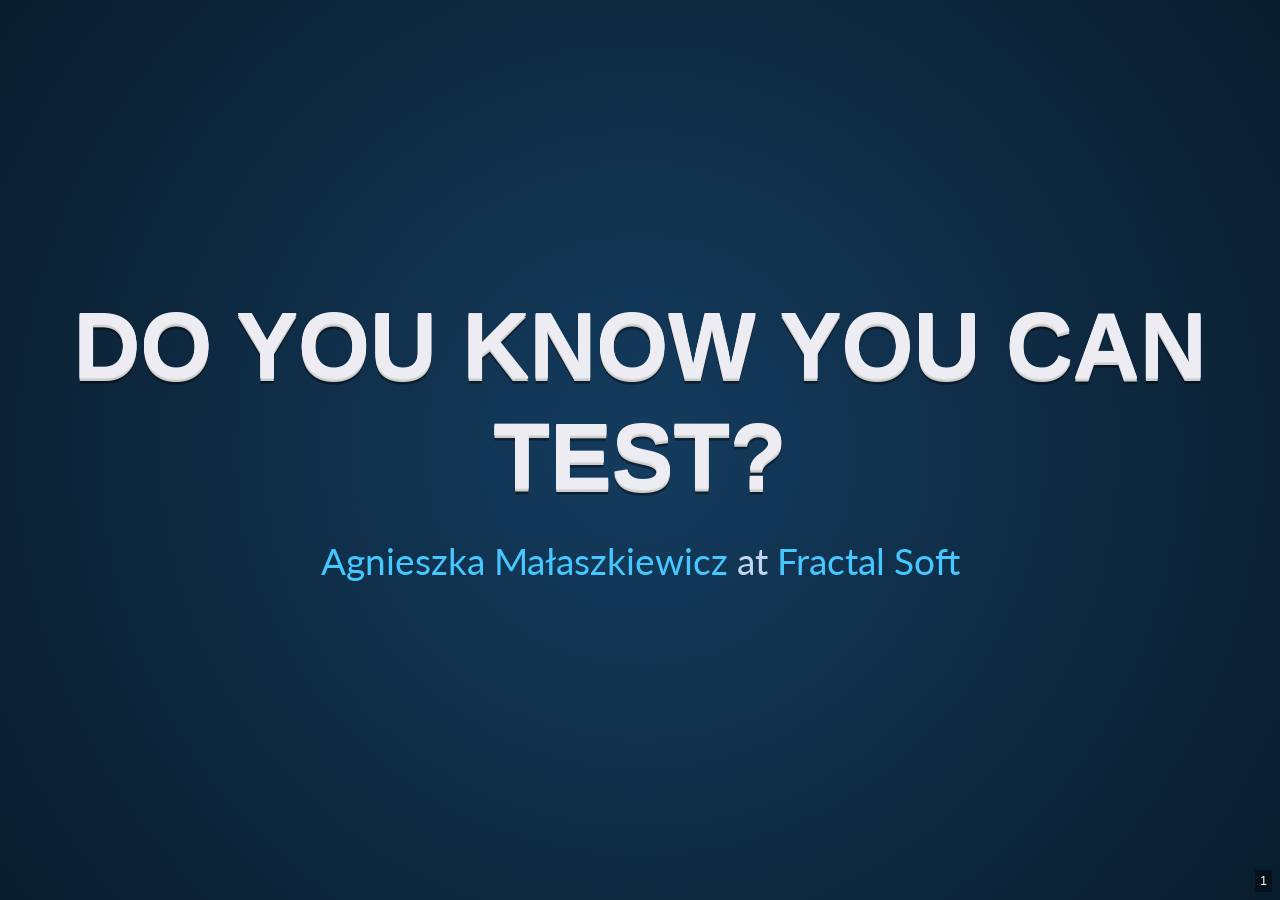
<file: you-can-love-tdd.html>
<!doctype html>
<html>
  <head>
    <meta charset='utf-8'>
    <meta name='viewport' content='width=device-width, initial-scale=1.0, maximum-scale=1.0, user-scalable=no'>

    <title>You can love TDD - short test story</title>
    <meta name='description' content='Testing is for everyone - presentation about what tests are and how to start testing'>

    <link rel='stylesheet' href='css/reset.css'>
    <link rel='stylesheet' href='css/reveal.css'>
    <link rel='stylesheet' href='css/theme/fractalsoft_julia.css' id='theme'>

    <!-- Printing and PDF exports -->
    <script>
      var link = document.createElement( 'link' );
      link.rel = 'stylesheet';
      link.type = 'text/css';
      link.href = window.location.search.match( /print-pdf/gi ) ? 'css/print/pdf.css' : 'css/print/paper.css';
      document.getElementsByTagName( 'head' )[0].appendChild( link );
    </script>
  </head>
  <body>
    <div class='reveal'>
      <div class='slides'>

<section>
  <h1>Do you know you can test?</h1>
  <p>
    <a href='https://womanonrails.com' target='_blank' title='Web development from woman perspective'>Agnieszka Małaszkiewicz</a> at <a href='https://fractalsoft.org' target='_blank' title='Ruby on Rails developers'>Fractal Soft</a>
  </p>
</section>

<section data-markdown>
  <script type='text/template'>
    <h2 class='font-size-like-h1'>We are all testers</h2>
    <img alt='Choose between two options. Blue or red pillow.' class='pure' data-src='images/testing.jpg'>

Note:

- Niezależnie od tego czy jesteś pielęgniarką, trenerką fitnes czy ksiegową każdego dnia sprawdzasz działanie różnych rzeczy.
- Mogą to być programy w pracy, aplikacje na telefonie, telewizor czy kuchenka mikrofalowa.
- Idziesz do Ikei siadasz na stojących meblach i sprawdzasz, czy są wygodne, miłe w dotyku itd.
  </script>
</section>

<section data-markdown>
  <script type='text/template'>
    <h2 class='font-size-like-h1'>Always testing</h2>
    <img alt='Choose your pair of shoes to test.' class='pure middle-size' data-src='images/shoes.jpg'>

Note:

- Wszystko
- Robisz to prawdopodobnie całkowicie nieświadomie/podświadomie.
- Uruchamiasz/sprawdzasz i już wiesz czy działa czy nie.
- Nie zamierzasz szukac dziury w całym, lecz chcesz używać czegoś i przez sam ten fakt sprawdzasz poprawność działania.
  </script>
</section>

<section data-markdown>
  <script type='text/template'>
    <h2 class='font-size-like-h1'>Sametimes fixing</h2>
    <img alt='Sometime fixing even it is bus.' class='pure' style='width: 720px;' data-src='images/fixing.jpg'>

Note:

- Gdy już coś nie działa zgłaszasz to odpowiedniej osobie, a czasem sama radzisz sobie z problemem, starasz się go naprawić.
- To wszystko są rożnego rodzaju testy, ale możemy je zakwalifikować do jednej kategorii.
  </script>
</section>

<section data-markdown>
  <script type='text/template'>
    <h2 class='font-size-like-h1'>Manual tests</h2>
    <img alt='You do some manual work.' class='pure middle-size' data-src='images/hand.jpg'>

Note:

- Testy manualne, bo robicie je własnymi rękami.
- Tutaj na warsztatach też robicie testy manualne.
- Uruchamiacie jakąś komendę w terminalu lub piszecie fragment jakiegoś kodu, a poźniej patrzycie do przeglądarki czy to co zrobiłyście daje efekt, którego oczekujecie.
- Sprawdzacie czy napisy się dobrze wyświetlają, czy kolor tła jest odpowiedni.
- Dlaczego robimy test?
  </script>
</section>

<section data-transition='slide-in fade-out' data-markdown>
  <script type='text/template'>
    <h2 class='font-size-like-h1'>Not always what you want, you get</h2>

Note:

- Nie zawsze to co kazałyśmy zrobić komputerowi jest dokładnie tym, co chcemy żeby zrobił.
  </script>
</section>

<section data-transition='fade-in slide-out' data-markdown>
  <script type='text/template'>
    <h2 class='font-size-like-h1'>Not always what you asked for, is what you want</h2>

Note:

- Komputer jest bardzo dosłowny (tak jak mówi Alek) na pytanie: _Która jest godzina?_ odpowie: 14 ale trzeba sie dopytać: _A ile minut?_ żeby dowiedzieć się że 52 min.
  </script>
</section>

<section data-transition='slide-in fade-out' data-markdown>
  <script type='text/template'>
    <h2 class='big-font-size'>Test</h2>
    <p>the way to check correctness of something (ex. application)</p>

Note:

- Przygotowujemy procedurę, która sprawdzi prawdziwość pewnych założeń.
- Sposób na sprawdzenie poprawności działania czegoś (jakiegoś fragmentu, funkcji, metody, modułu, aplikacji, programu).
- Czy i jak dobre jest to co robimy?
- Testy są sposoblem (jednym ze sposobów) zapewniania dobrej jakości.
- Wszystkie te testy robicie ręcznie.
- Programiści są leniwi!
- Najlepiej jakby ktoś to zanich to robił.
- Trochę jakbyście poprosiły kogoś o sprawdzenie dla Was czegoś i dostarczennie Wam tylko informacji czy dziala lub nie. Wy nie musicie tego robić.
- Ktoś inny za Was to robi, wiec jest to oddelegowane, w pewnym sensie zrobione automatycznie, zautomatyzowane.
- Nie musimy się przejmować procesem, dostajemy tylko raport czy jest dobrze czy nie (takie dzielenie się obowiazkami).
  </script>
</section>

<section data-transition='fade-in slide-out' data-markdown>
  <script type='text/template'>
    <h2 class='big-font-size'>Automated testing</h2>
    <p>is the act of conducting specific tests via automation</p>

Note:

- Testowanie automatyczne to akt przeprowadzenia konkretnego testu automatycznie.
- Tak samo jak możemy coś komuś zlecić w codziennym życiu. Tak samo możemy zlecic coś do zrobienia jakiemuś narzedziu lub programowi na komputerze.
- Można powiedzieć, że są programy/narzędzia które testują inne programy lub w naszym przypadku aplikacje.
- Nie wszystko da się zautomatyzować!
- Komputer nie myśli a ludzie tak!
- Ludzie są wstanie znajdować coraz to nowe luki w programach i systemach.
- Patrz hakerzy.
  </script>
</section>

<section data-markdown>
  <script type='text/template'>
    <h2 class='font-size-like-h1'>Time for code!</h2>
    <img alt='Paper full of code' class='pure middle-size' data-src='images/code.jpg'>

Note:

- Najpierw trzeba zrozumieć co robi test automatyczny.
  </script>
</section>

<section>
  <h2>How do you do automated tests in Ruby?</h2>
  <div class='fragment' data-fragment-index='1'>
    <h4 class='pull-left'>Code</h4>
    <div data-markdown>
```ruby
def average(array = [])
  size = array.size
  array.sum / size.to_f
end
```
    </div>
  </div>
  <div class='fragment' data-fragment-index='2'>
    <h4 class='pull-left'>Tests</h4>
    <div data-markdown>
```ruby
average([2]) == 2
 => true
average([1, 2]) == 1.5
 => true
average([1, 2, 3]) == 2
 => true
```
    </div>
  </div>
</section>

<section>
  <h2>RSpec</h2>
  <div class='fragment' data-fragment-index='1'>
    <h4 class='pull-left'>How does this work?</h4>
    <div data-markdown>
```ruby
expect(actual).to eq(expected)
```
    </div>
  </div>
  <div class='fragment' data-fragment-index='2'>
    <h4 class='pull-left'>Tests</h4>
    <div data-markdown>
```ruby
expect(average([2])).to eq(2)
 => true
expect(average([1, 2])).to eq(1.5)
 => true
expect(average([1, 2, 3])).to eq(2)
 => true
```
    </div>
  </div>
</section>

<section>
  <h2>Mini Test</h2>
  <div class='fragment' data-fragment-index='1'>
    <h4 class='pull-left'>How does this work?</h4>
    <div data-markdown>
```ruby
assert_equal expected, actual
```
    </div>
  </div>
  <div class='fragment' data-fragment-index='2'>
    <h4 class='pull-left'>Tests</h4>
    <div data-markdown>
```ruby
assert_equal 2, average([2])
 => true
assert_equal 1.5, average([1, 2])
 => true
assert_equal 2, average([1, 2, 3])
 => true
```
    </div>
  </div>
</section>

<section data-markdown>
  <h2 class='font-size-like-h1'>Running tests</h2>
  <img alt='How looks console when all tests passed - rainbow style.'
       class='pure'
       data-src='images/shared/testing/nopaperwork-minitest-rainbow.png'>
</section>

<section data-markdown>
  <h2 class='font-size-like-h1'>Nyan Cat</h2>
  <img alt='Running test in Nyan Cat style.'
       class='pure'
       data-src='images/shared/testing/rspec-nyan-cat.gif'>
</section>

<section data-markdown>
  <script type='text/template'>
    <h2 class='font-size-like-h1'>Change perspective</h2>
    <img alt='We look up at big building from the ground' class='pure' style='width: 720px;' data-src='images/perspective.jpg'>

Note:

- Do tej pory mówiliśmy o testowaniu już istniejącego kodu.
- Na codzień jednak nie powinno sie tak robić. (?)
- A co by sie stało gdybyśmy odwrócili ten process?
- Najpierw test, a później kod.
- Najpierw wypisujemy nasze oczekiwania, a później je spełniamy.
- Mówimy nasze życzenia.
- Mój pierścionek zaręczynowy.
- A dopiero później piszemy najprostrzy kod, który spełni te oczekiwania.
- Robimy to krok po kroku.
- Tak własnie działa podejście TDD do tworzenia kodu.
  </script>
</section>

<section>
  <section data-background='#fff'>
    <h2 class='text-dark-blue font-size-like-h1'>Test-driven development</h2>
    <img alt='TDD' class='pure' data-src='images/shared/tdd.gif'>


    <aside class='notes' data-markdown>
- Tworzenie aplikacji sterowanej testami.
- Red - Green - Refactoring
- Piszemy najpierw test, sprawdzamy że nie przechodzi. Później kod, sprawdzamy czy test przechodzi (czy spełniliśmy wymaganie). A później patrzymy czy coś da się uprościć, napisać lepiej.
    </aside>
  </section>

  <section>
    <h4 class='pull-left'>Create test</h4>
    <div data-markdown>
```ruby
require 'spec_helper'
describe 'flush?' do
  it 'checks if array has one color' do
    flush_rule = flush?([1, 1, 1, 1])
    expect(flush_rule).to eq(true)
  end
end
```
    </div>
    <div class='fragment' data-fragment-index='1'>
      <h4 class='pull-left'>Run test</h4>
      <div data-markdown>
```bash
$ rspec spec/lib/flush_spec.rb

Randomized with seed 35317
F

Failures:

  1) flush? checks if array has one color
     Failure/Error: flush_rule = flush?([1, 1, 1, 1])

     NoMethodError:
       undefined method `flush?' for #<RSpec::ExampleGroups::Flush:0x00000002a73d50>
     # ./spec/lib/flush_spec.rb:5:in `block (2 levels) in <top (required)>'

Finished in 0.01294 seconds (files took 0.75094 seconds to load)
1 example, 1 failure
```
      </div>
    </div>
  </section>

  <section>
    <h4 class='pull-left'>Create method</h4>
    <div data-markdown>
```ruby
def flush?
end
```
    </div>
    <div class='fragment' data-fragment-index='1'>
      <h4 class='pull-left'>Run test</h4>
      <div data-markdown>
```bash
$ rspec spec/lib/flush_spec.rb

Randomized with seed 28476
F

Failures:

  1) flush? checks if array has one color
     Failure/Error:
       def flush?
       end

     ArgumentError:
       wrong number of arguments (given 1, expected 0)
     # ./spec/lib/flush_spec.rb:3:in `flush?'
     # ./spec/lib/flush_spec.rb:9:in `block (2 levels) in <top (required)>'

Finished in 0.01024 seconds (files took 0.66129 seconds to load)
1 example, 1 failure
```
      </div>
    </div>
  </section>

  <section>
    <h4 class='pull-left'>Add argument</h4>
    <div data-markdown>

```ruby
def flush?(array)
end
```
    </div>
    <div class='fragment' data-fragment-index='1'>
      <h4 class='pull-left'>Run test</h4>
      <div data-markdown>
```bash
$ rspec spec/lib/flush_spec.rb

Randomized with seed 34173
F

Failures:

  1) flush? checks if array has one color
     Failure/Error: expect(flush_rule).to eq(true)

       expected: true
            got: nil

       (compared using ==)
     # ./spec/lib/flush_spec.rb:10:in `block (2 levels) in <top (required)>'

Finished in 0.05983 seconds (files took 0.83267 seconds to load)
1 example, 1 failure
```
      </div>
    </div>
  </section>

  <section>
    <h4 class='pull-left'>Add first logic</h4>
    <div data-markdown>
```ruby
def flush?(array)
  true
end
```
    </div>
    <div class='fragment' data-fragment-index='1'>
      <h4 class='pull-left'>Run test</h4>
      <div data-markdown>
```bash
$ rspec spec/lib/flush_spec.rb

Randomized with seed 40116
.

Finished in 0.01189 seconds (files took 0.65796 seconds to load)
1 example, 0 failures
```
      </div>
    </div>
    <aside class='notes' data-markdown>
- No refactoring
    </aside>
  </section>

  <section>
    <h4 class='pull-left'>Add new test</h4>
    <div data-markdown>
```ruby
describe 'flush?' do
  it 'checks if array has one color'

  it 'checks if array has more then one color' do
    flush_rule = flush?([1, 1, 2, 1])
    expect(flush_rule).to eq(false)
  end
end
```
    </div>
    <div class='fragment' data-fragment-index='1'>
      <h4 class='pull-left'>And run this tests</h4>
      <div data-markdown>
```bash
$ rspec spec/lib/flush_spec.rb

Randomized with seed 6606
.F

Failures:

  1) flush? checks if array has more then one color
     Failure/Error: expect(flush_rule).to eq(false)

       expected: false
            got: true

       (compared using ==)
     # ./spec/lib/flush_spec.rb:15:in `block (2 levels) in <top (required)>'

Finished in 0.04907 seconds (files took 0.63654 seconds to load)
2 examples, 1 failure
```
      </div>
    </div>
  </section>

  <section>
    <h4 class='pull-left'>Add more logic</h4>
    <div data-markdown>
```ruby
def flush?(array)
  array.uniq.size == 1
end
```
    </div>
    <div class='fragment' data-fragment-index='1'>
      <h4 class='pull-left'>Run tests</h4>
      <div data-markdown>
```bash
$ rspec spec/lib/flush_spec.rb

Randomized with seed 33907
..

Finished in 0.01092 seconds (files took 0.57891 seconds to load)
2 examples, 0 failures
```
      </div>
    </div>
  </section>
</section><!-- TDD -->

<section>
  <img alt='Cloud of test types' class='pure middle-size' data-src='images/wordcloud.png'>

  <aside class='notes' data-markdown>
- Unit tests
- Security tests
- Functional tests (Black-box)
- Dynamic tests
- White-box testing (structural)
- Integration tests
- System tests
- Operational acceptance tests
- Static tests
- Grey-box tests
- Smoke tests
- Regression tests
- Alfa, Beta tests
- Non-functional tests
- Installation tests
- Compatibility tests
- Sanity tests
- Regression tests
- Acceptance tests
- Continuous tests
- Destructive tests
- Software performance tests
- Usability tests
- Accessibility tests
- Internationalization and localization
- Development tests
- A/B tests
- Concurrent tests
- Conformance testing or type testing
  </aside>
</section>

<section class='left-list' data-markdown>
  <script type='text/template'>
    <h2 class='font-size-like-h1'>Ruby testing tools</h2>

- [Minitest](https://github.com/seattlerb/minitest)
- [RSpec](http://rspec.info/)
- [Capybara](http://teamcapybara.github.io/capybara/)
- [Cucumber](https://cucumber.io/)
- [Bacon](https://github.com/chneukirchen/bacon)
- [Riot](https://github.com/thumblemonks/riot)
- [Assert](https://github.com/redding/assert)
- [Fix](https://github.com/fixrb/fix)
  </script>
</section>

<section data-transition='slide-in fade-out' data-markdown>
  <script type='text/template'>
    <h2 class='font-size-like-h1'>Books</h2>
- [Test Driven Development: By Example - Ken Beck](https://helion.pl/view/10301k/tddszt.htm#format/d)
- [The Pragmatic Programmer](https://helion.pl/view/10301k/pragpv.htm#format/d)
  </script>
</section>

<section data-transition='fade-in fade-out' data-markdown>
  <script type='text/template'>
    <h2 class='font-size-like-h1'>Meetups & more</h2>
- [Girls who test](http://www.girlswhotest.pl/)
- [WarszawQA](http://www.warszawqa.pl/), [RzeQA](http://rzeqa.pl/), [KraQA](http://kraqa.pl/), [PTaQ](http://ptaq.org/)
- [BialQA](https://www.facebook.com/groups/BialQA), [ŁódQA](https://www.facebook.com/LodQA/), [WrotQA](https://www.facebook.com/WrotQA/), [TrojQA](http://trojqa.pl/)
- [Quality Meetup](https://www.meetup.com/pl-PL/Quality-Meetup/)
- [papryQArz](https://papryqarz.org/)
- [Quality Excites](https://qualityexcites.pl/)
- [testerzy.pl](http://testerzy.pl/)
- [testuj.pl](https://testuj.pl/)
  </script>
</section>

<section data-markdown
         data-transition='fade-in slide-out'>
  <script type='text/template'>
    <h2 class='font-size-like-h1'>Work</h2>
- Tester
- QA (Quality Assurance)

Note:

- **Quality Assurance** is process oriented. It is all about preventing defects by ensuring the processes used to manage and create deliverables works. Not only does it work, but is consistently followed by the team. QA is about engineering processes that assure quality is achieved in an effective and efficient way. For instance, if a defect is found and fixed, there is no guaranteeing it won’t pop back up. The role of QA is to identify the process that allowed the error to occur and re-engineer the system so that these defects won’t appear for the second time. The QA process verifies that the product will continue to function as the customer expects.

- **Quality Control** is product oriented. It is the function of software quality that determines the ending result is what was expected. Whereas QA is proactive, QC is reactive. QC detects bugs by inspecting and testing the product. This involves checking the product against a predetermined set of requirements and validating that the product meets those requirements. Examples of QC include technical reviews, software testing and code inspections.

- **Testing** is a subset of QC. It is the process of executing a system in order to detect bugs in the product so that they get fixed. Testing is an integral part of QC as it helps demonstrate that the product runs the way it is expected and designed for.
  </script>
</section>

<section data-background='images/experience.jpg'>
</section>

<section data-markdown>
  <script type='text/template'>
### Credentials

- https://www.flickr.com/photos/beegee49/27772773639
- https://www.flickr.com/photos/buttersponge/4955768144
- https://www.flickr.com/photos/96dpi/1041911681
- https://www.flickr.com/photos/raulito39/15855867677
- https://www.flickr.com/photos/practicalowl/6667485609
- https://www.flickr.com/photos/anned/8700093610
- https://www.flickr.com/photos/hamur0w0/6984884135
  </script>
</section>


<section class='pull-right' data-background='images/unicorn.jpg'>
  <img alt='Woman on Rails logotype' class='pure' data-src='images/womanonrails.png' height='94' width='300'>
  <h2 class='text-dark-blue'>Agnieszka Małaszkiewicz</h2>
  <p class='text-dark-blue'>agnieszka (at) fractalsoft (dot) org</p>

  <div class='links'>
    <p>
      <a href='https://womanonrails.com/pl' target='_blank' title='Web development z kobiecej perspektywy'>
        <span class='zocial-wordpress'></span> Woman on Rails
      </a>
    </p>
    <p>
      <a href='https://bemore.womanonrails.com/' target='_blank' title='Przemyślenia o szczęściu'>
        <span class='zocial-wordpress'></span> Be more
      </a>
    </p>
    <p>
      <a href='https://fractalsoft.org/pl' target='_blank' title='Programiści Ruby on Rails i JavaScript'>
        <span>
          <img alt='Fractal Soft logo' class='pure' data-src='images/icons/svg/fractalsoft.svg' style='width: 25px;'>
          Fractal Soft
        </span>
      </a>
    </p>
  </div>

  <p class='social'>
    <a href='https://twitter.com/womanonrails' rel='nofollow noopener' target='_blank' title='Twitter @womanonrails'>
      <span class='zocial-twitter'></span>
    </a>
    <a href='https://github.com/womanonrails' rel='nofollow noopener' target='_blank' title='GitHub'>
      <span class='zocial-github'></span>
    </a>
    <a href='https://www.instagram.com/womanonrails' rel='nofollow noopener' target='_blank' title='Istagram'>
      <span class='zocial-instagram'></span>
    </a>
    <a href='https://www.youtube.com/@womanonrails' rel='nofollow noopener' target='_blank' title='YouTube'>
      <span class='zocial-youtube'></span>
    </a>
    <a href='https://vimeo.com/womanonrails' rel='nofollow noopener' target='_blank' title='Vimeo'>
      <span class='zocial-vimeo'></span>
    </a>
  </p>
</section>

      </div>
    </div>

    <script src='js/reveal.js'></script>

    <script>
      // More info about config & dependencies:
      // - https://github.com/hakimel/reveal.js#configuration
      // - https://github.com/hakimel/reveal.js#dependencies
      Reveal.initialize({
        // Transition style for full page slide backgrounds
        backgroundTransition: 'fade', // none/fade/slide/convex/concave/zoom

        // Vertical centering of slides
        center: true,

        // Display presentation control arrows
        controls: false,

        // Visibility rule for backwards navigation arrows; "faded", "hidden" or "visible"
        controlsBackArrows: 'faded',

        // Determines where controls appear, "edges" or "bottom-right"
        controlsLayout: 'edges',

        // Specify the average time in seconds that you think you will spend
        // presenting each slide. This is used to show a pacing timer in the
        // speaker view
        defaultTiming: 39,

        // Turns fragments on and off globally
        fragments: true,

        // Flags whether to include the current fragment in the URL, so that reloading brings you to the same fragment position
        fragmentInURL: true,

        // Flags if we should show a help overlay when the questionmark key is pressed
        help: true,

        // Hides the address bar on mobile devices
        hideAddressBar: true,

        // Push each slide change to the browser history
        history: true,

        // Enable keyboard shortcuts for navigation
        keyboard: true,

        // Loop the presentation
        loop: false,

        // Enable slide navigation via mouse wheel
        mouseWheel: true,

        // Enable the slide overview mode
        overview: true,

        // Display a presentation progress bar
        progress: false,

        // Flags if speaker notes should be visible to all viewers
        showNotes: false,

        // Display the page number of the current slide
        slideNumber: true,

        // Enables touch navigation on devices with touch input
        touch: true,

        // Transition style
        transition: 'slide', // none/fade/slide/convex/concave/zoom

        // Transition speed
        transitionSpeed: 'default', // default/fast/slow

        // Number of slides away from the current that are visible
        viewDistance: 3,

        dependencies: [
          { src: 'plugin/markdown/marked.js', condition: function() { return !!document.querySelector( '[data-markdown]' ); } },
          { src: 'plugin/markdown/markdown.js', condition: function() { return !!document.querySelector( '[data-markdown]' ); } },
          { src: 'plugin/highlight/highlight.js', async: true, callback: function() { hljs.initHighlightingOnLoad(); } },
          { src: 'plugin/search/search.js', async: true },
          { src: 'plugin/zoom-js/zoom.js', async: true },
          { src: 'plugin/notes/notes.js', async: true }
        ]
      });
    </script>
  </body>
</html>
</file>
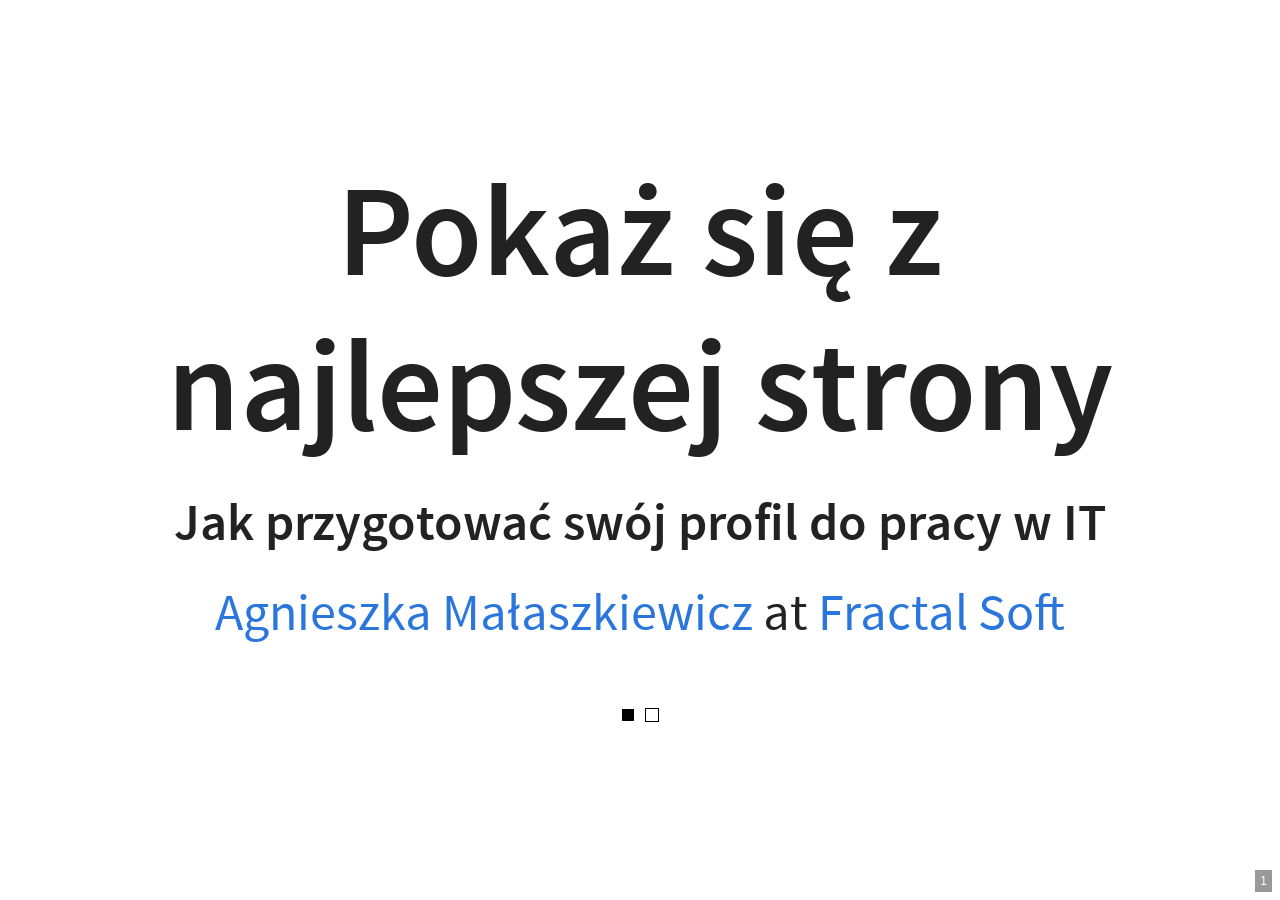
<file: your-it-best-side.html>
<!doctype html>
<html>
  <head>
    <meta charset='utf-8'>
    <meta name='viewport' content='width=device-width, initial-scale=1.0, maximum-scale=1.0, user-scalable=no'>

    <title>Pokaż się z najlepszej strony</title>
    <meta name='description' content='Jak przygotować swój profil do pracy w IT'>

    <link rel='stylesheet' href='css/reset.css'>
    <link rel='stylesheet' href='css/reveal.css'>
    <link rel='stylesheet' href='css/theme/fractalsoft_white.css' id='theme'>

    <!-- Printing and PDF exports -->
    <script>
      var link = document.createElement( 'link' );
      link.rel = 'stylesheet';
      link.type = 'text/css';
      link.href = window.location.search.match( /print-pdf/gi ) ? 'css/print/pdf.css' : 'css/print/paper.css';
      document.getElementsByTagName( 'head' )[0].appendChild( link );
    </script>

    <!--[if lt IE 9]>
    <script src="lib/js/html5shiv.js"></script>
    <![endif]-->
  </head>
  <body>
    <div class='reveal'>
      <div class='slides'>

<section data-transition='slide-in slide-out'>
  <h1>
    Pokaż się z najlepszej strony
  </h1>
  <h4>Jak przygotować swój profil do pracy w IT</h4>

  <p>
    <a href='https://womanonrails.com/' title='Web development from woman perspective'>Agnieszka Małaszkiewicz</a> at <a href='https://fractalsoft.org' title='Ruby on Rails developers'>Fractal Soft</a>
  </p>

  <a class='theme-box'
      id='theme-black'
      href="#"
      onclick="document.getElementById('theme').setAttribute('href','css/theme/fractalsoft_black.css'); return false;"></a>
  <a class='theme-box'
      id='theme-white'
      href="#"
      onclick="document.getElementById('theme').setAttribute('href','css/theme/fractalsoft_white.css'); return false;"></a>

  <aside class='notes' data-markdown>
- **Why this topic?**
- pomoc na start
- walka o stanowisko juniora
- analogia do budowlanki - dobrzy specjaliści
  </aside>
</section>

<section data-markdown
         data-transition='slide-in fade-out'>
  <script type='text/template'>
- CV
- List motywacyjny
- Portfolio
  </script>
</section>

<section data-markdown
         data-transition='slide-in fade-out'>
  <script type='text/template'>
## CV

Notes:
- Internet
- zdjęcie - tak czy nie?
- klauzula RODO
- LinkedIn - tak czy nie?
- **angielski**
  </script>
</section>

<section data-markdown
         data-transition='slide-in fade-out'>
  <script type='text/template'>
## Znajdź swoje Supermoce

Notes:
- nie masz doświadczenia w programowaniu
- masz inne doświadczenie
- **domenowe**
  </script>
</section>

<section data-markdown
         data-transition='slide-in fade-out'>
  <script type='text/template'>
### Buduj na Supermocy:
- Masz umiejętności z branży <!-- .element: class="fragment" -->
- Szukaj firm IT działających w branży <!-- .element: class="fragment" -->
- Jakich technologii używają? <!-- .element: class="fragment" -->
- Jakie mają problemy/wyzwania? <!-- .element: class="fragment" -->
- Co możesz z tym zrobić? <!-- .element: class="fragment" -->

Notes:
- Andrzej Krzywda
- praca w IT, nie jako programista
- łaczenie umiejętności starych i nowych
- szczerze co chcesz osiągnąć
- UI - impovementy strony
- testy - znalezienie bugów (Alek bilety na konferencje)
  </script>
</section>

<section data-transition='slide-in fade-out'>
  <h2 class='font-size-like-h1'>
    Software Evangelist
  </h2>
  <img src='./images/your-it-best-side/software-evangelist.jpg' alt='Software Evangelist' class='pure'>

  <aside class='notes' data-markdown>
- Marta - Software Evangelist
- zna podstawy programowania
- zna marketing
  </script>
</section>

<section data-markdown
         data-transition='slide-in fade-out'>
  <script type='text/template'>
## Pokaż korzyści

Notes:
- **kontrowersyjne**
- jesteś kosztem
- korzyści/oszczędności/ułatwienia dla firmy
  </script>
</section>

<section data-markdown
         data-transition='slide-in fade-out'>
  <script type='text/template'>
## List motywacyjny

Notes:
- wykorzystaj te supermoce
- przykłady swoich ulepszeń
- propozycje dla firmy
  </script>
</section>

<section data-markdown
         data-transition='slide-in fade-out'>
  <script type='text/template'>
## No bullshit

Notes:
- półprawdy/białe kłąmstwa - nie
- warsztaty w europejskich miastach
- **konkrety**
- wyśrodkować
  </script>
</section>

<section data-transition='slide-in fade-out'>
  <h2 class='text-dark-blue font-size-like-h1'>
    Portfolio
  </h2>
  <p class='fragment'>Talk is cheap. Show me the code.</p>
  <p class='fragment'>- Linus Torvalds</p>

  <aside class='notes' data-markdown>
- projekty publicznie dostępne
- dwa projekty
- jeden rozpoczęty na warsztatach - scaffold + coś
- drugi rozwiązujący konkretny problem
  </aside>
</section>

<section data-markdown
         data-transition='slide-in fade-out'>
  <script type='text/template'>
### Projekty:
- dostępne publicznie <!-- .element: class="fragment" -->
- dobre README.md <!-- .element: class="fragment" -->
- opis aplikacji <!-- .element: class="fragment" -->
- jak uruchomić aplikację? <!-- .element: class="fragment" -->
- użyte technologie <!-- .element: class="fragment" -->
- linki do działającej aplikacji <!-- .element: class="fragment" -->
- czytelne/opisowe commit message <!-- .element: class="fragment" -->
- dokumentacja (np. Swager) <!-- .element: class="fragment" -->
- dobra jakość kodu <!-- .element: class="fragment" -->
  </script>
</section>

<section data-markdown
         data-transition='slide-in fade-out'>
  <script type='text/template'>
### Portfolio:
- blog
- YouTube
- Podcast
- inne social media

Notes:
- Konkurs Daj się poznać - Maciej Aniserowicz
- Advent of Code - repo na GitHubie
- TIL
- użycie nowych kanałów komunikacji
- puść wodze fantazji
  </script>
</section>

<section data-markdown
         data-transition='slide-in fade-out'>
  <script type='text/template'>
### Wykorzystaj swoje Supermoce!

Notes:
- do zapamiętania
- Twoje asy z rękawa
  </script>
</section>

<section data-markdown
         data-transition='slide-in fade-out'>
  <script type='text/template'>
    ## Pytania <!-- .element: class="huge-font" -->

Notes:
- nie ma głupich pytań
- są takie na które nie znam odpowiedzi
- lub niezastanawiałam się
  </script>
</section>

<section data-background='#fff'
          data-transition='slide-in fade-out'>
  <img alt='Woman on Rails logo'
        class='pure'
        data-src='images/shared/womanonrails.svg'
        width='100%'>
</section>

<section class='pull-right last-section'
          data-background='images/shared/unicorn-agnieszka.jpg'>
  <img alt='Woman on Rails logotype' class='pure' data-src='images/womanonrails.png' height='94' width='300'>
  <h2 class='author-name'>Agnieszka Małaszkiewicz</h2>
  <p class='author-mail'>agnieszka (at) fractalsoft (dot) org</p>

  <div class='links'>
    <p>
      <a href='https://womanonrails.com/' title='Web development from woman perspective'>
        WomanOnRails.com
      </a>
    </p>
    <p>
      <a href='https://twitter.com/womanonrails' rel='nofollow noopener' target='_blank' title='Twitter @womanonrails'>
      <span class='zocial-twitter'></span> @womanonrails
    </a>
    </p>
    <p>
      <a href='https://fractalsoft.org/pl' title='Programiści Ruby on Rails i JavaScript'>
        <span>
          <img alt='Fractal Soft logo' class='pure' data-src='images/icons/svg/fractalsoft.svg' style='width: 30px;'>
          Fractal Soft
        </span>
      </a>
    </p>
  </div>

  <p class='social'>
    <a href='https://github.com/womanonrails' rel='nofollow noopener' target='_blank' title='GitHub'>
      <span class='zocial-github'></span>
    </a>
    <a href='https://www.instagram.com/womanonrails-programuje' rel='nofollow noopener' target='_blank' title='Instagram'>
      <span class='zocial-instagram'></span>
    </a>
    <a href='https://www.facebook.com/107403177317825/' rel='nofollow noopener' target='_blank' title='Facebook'>
      <span class='zocial-facebook'></span>
    </a>
    <a href='https://www.youtube.com/@womanonrails' rel='nofollow noopener' target='_blank' title='YouTube'>
      <span class='zocial-youtube'></span>
    </a>
    <a href='https://vimeo.com/womanonrails' rel='nofollow noopener' target='_blank' title='Vimeo'>
      <span class='zocial-vimeo'></span>
    </a>
  </p>
</section>

      </div>
    </div>

    <script src='js/reveal.js'></script>

    <script>
      // More info about config & dependencies:
      // - https://github.com/hakimel/reveal.js#configuration
      // - https://github.com/hakimel/reveal.js#dependencies
      Reveal.initialize({
        // Transition style for full page slide backgrounds
        backgroundTransition: 'fade', // none/fade/slide/convex/concave/zoom

        // Vertical centering of slides
        center: true,

        // Display presentation control arrows
        controls: false,

        // Visibility rule for backwards navigation arrows; "faded", "hidden" or "visible"
        controlsBackArrows: 'faded',

        // Determines where controls appear, "edges" or "bottom-right"
        controlsLayout: 'edges',

        // Specify the average time in seconds that you think you will spend
        // presenting each slide. This is used to show a pacing timer in the
        // speaker view
        defaultTiming: 39,

        // Turns fragments on and off globally
        fragments: true,

        // Flags whether to include the current fragment in the URL, so that reloading brings you to the same fragment position
        fragmentInURL: true,

        hash: true,

        // Flags if we should show a help overlay when the questionmark key is pressed
        help: true,

        // Hides the address bar on mobile devices
        hideAddressBar: true,

        // Push each slide change to the browser history
        history: true,

        // Enable keyboard shortcuts for navigation
        keyboard: true,

        // Loop the presentation
        loop: false,

        // Enable slide navigation via mouse wheel
        mouseWheel: true,

        // Enable the slide overview mode
        overview: true,

        // Display a presentation progress bar
        progress: false,

        // Flags if speaker notes should be visible to all viewers
        showNotes: false,

        // Display the page number of the current slide
        slideNumber: true,

        // Enables touch navigation on devices with touch input
        touch: true,

        // Transition style
        transition: 'slide', // none/fade/slide/convex/concave/zoom

        // Transition speed
        transitionSpeed: 'default', // default/fast/slow

        // Number of slides away from the current that are visible
        viewDistance: 3,

        dependencies: [
          { src: 'plugin/markdown/marked.js', condition: function() { return !!document.querySelector( '[data-markdown]' ); } },
          { src: 'plugin/markdown/markdown.js', condition: function() { return !!document.querySelector( '[data-markdown]' ); } },
          { src: 'plugin/chart/Chart.min.js' },
          { src: 'plugin/chart/csv2chart.js' },
          { src: 'plugin/highlight/highlight.js', async: true },
          { src: 'plugin/search/search.js', async: true },
          { src: 'plugin/zoom-js/zoom.js', async: true },
          { src: 'plugin/notes/notes.js', async: true },
          {
            src: 'plugin/reveal-code-focus/reveal-code-focus.js',
            async: true,
            callback: function() { RevealCodeFocus(); }
          }
        ]
      });
    </script>
  </body>
</html>
</file>
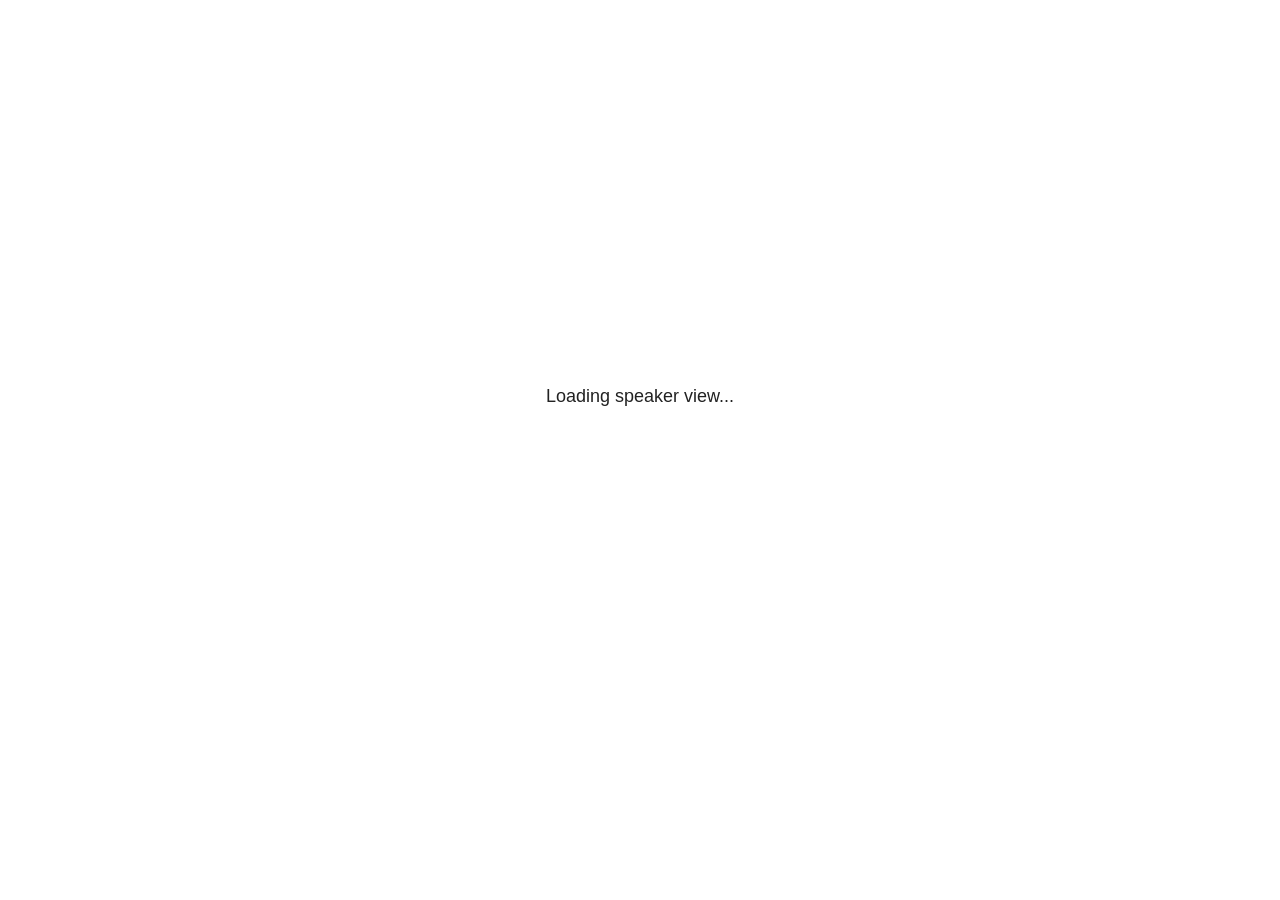
<file: plugin/notes/notes.html>
<!doctype html>
<html lang="en">
	<head>
		<meta charset="utf-8">

		<title>reveal.js - Slide Notes</title>

		<style>
			body {
				font-family: Helvetica;
				font-size: 18px;
			}

			#current-slide,
			#upcoming-slide,
			#speaker-controls {
				padding: 6px;
				box-sizing: border-box;
				-moz-box-sizing: border-box;
			}

			#current-slide iframe,
			#upcoming-slide iframe {
				width: 100%;
				height: 100%;
				border: 1px solid #ddd;
			}

			#current-slide .label,
			#upcoming-slide .label {
				position: absolute;
				top: 10px;
				left: 10px;
				z-index: 2;
			}

			#connection-status {
				position: absolute;
				top: 0;
				left: 0;
				width: 100%;
				height: 100%;
				z-index: 20;
				padding: 30% 20% 20% 20%;
				font-size: 18px;
				color: #222;
				background: #fff;
				text-align: center;
				box-sizing: border-box;
				line-height: 1.4;
			}

			.overlay-element {
				height: 34px;
				line-height: 34px;
				padding: 0 10px;
				text-shadow: none;
				background: rgba( 220, 220, 220, 0.8 );
				color: #222;
				font-size: 14px;
			}

			.overlay-element.interactive:hover {
				background: rgba( 220, 220, 220, 1 );
			}

			#current-slide {
				position: absolute;
				width: 60%;
				height: 100%;
				top: 0;
				left: 0;
				padding-right: 0;
			}

			#upcoming-slide {
				position: absolute;
				width: 40%;
				height: 40%;
				right: 0;
				top: 0;
			}

			/* Speaker controls */
			#speaker-controls {
				position: absolute;
				top: 40%;
				right: 0;
				width: 40%;
				height: 60%;
				overflow: auto;
				font-size: 18px;
			}

				.speaker-controls-time.hidden,
				.speaker-controls-notes.hidden {
					display: none;
				}

				.speaker-controls-time .label,
				.speaker-controls-pace .label,
				.speaker-controls-notes .label {
					text-transform: uppercase;
					font-weight: normal;
					font-size: 0.66em;
					color: #666;
					margin: 0;
				}

				.speaker-controls-time, .speaker-controls-pace {
					border-bottom: 1px solid rgba( 200, 200, 200, 0.5 );
					margin-bottom: 10px;
					padding: 10px 16px;
					padding-bottom: 20px;
					cursor: pointer;
				}

				.speaker-controls-time .reset-button {
					opacity: 0;
					float: right;
					color: #666;
					text-decoration: none;
				}
				.speaker-controls-time:hover .reset-button {
					opacity: 1;
				}

				.speaker-controls-time .timer,
				.speaker-controls-time .clock {
					width: 50%;
				}

				.speaker-controls-time .timer,
				.speaker-controls-time .clock,
				.speaker-controls-time .pacing .hours-value,
				.speaker-controls-time .pacing .minutes-value,
				.speaker-controls-time .pacing .seconds-value {
					font-size: 1.9em;
				}

				.speaker-controls-time .timer {
					float: left;
				}

				.speaker-controls-time .clock {
					float: right;
					text-align: right;
				}

				.speaker-controls-time span.mute {
					opacity: 0.3;
				}

				.speaker-controls-time .pacing-title {
					margin-top: 5px;
				}

				.speaker-controls-time .pacing.ahead {
					color: blue;
				}

				.speaker-controls-time .pacing.on-track {
					color: green;
				}

				.speaker-controls-time .pacing.behind {
					color: red;
				}

				.speaker-controls-notes {
					padding: 10px 16px;
				}

				.speaker-controls-notes .value {
					margin-top: 5px;
					line-height: 1.4;
					font-size: 1.2em;
				}

			/* Layout selector */
			#speaker-layout {
				position: absolute;
				top: 10px;
				right: 10px;
				color: #222;
				z-index: 10;
			}
				#speaker-layout select {
					position: absolute;
					width: 100%;
					height: 100%;
					top: 0;
					left: 0;
					border: 0;
					box-shadow: 0;
					cursor: pointer;
					opacity: 0;

					font-size: 1em;
					background-color: transparent;

					-moz-appearance: none;
					-webkit-appearance: none;
					-webkit-tap-highlight-color: rgba(0, 0, 0, 0);
				}

				#speaker-layout select:focus {
					outline: none;
					box-shadow: none;
				}

			.clear {
				clear: both;
			}

			/* Speaker layout: Wide */
			body[data-speaker-layout="wide"] #current-slide,
			body[data-speaker-layout="wide"] #upcoming-slide {
				width: 50%;
				height: 45%;
				padding: 6px;
			}

			body[data-speaker-layout="wide"] #current-slide {
				top: 0;
				left: 0;
			}

			body[data-speaker-layout="wide"] #upcoming-slide {
				top: 0;
				left: 50%;
			}

			body[data-speaker-layout="wide"] #speaker-controls {
				top: 45%;
				left: 0;
				width: 100%;
				height: 50%;
				font-size: 1.25em;
			}

			/* Speaker layout: Tall */
			body[data-speaker-layout="tall"] #current-slide,
			body[data-speaker-layout="tall"] #upcoming-slide {
				width: 45%;
				height: 50%;
				padding: 6px;
			}

			body[data-speaker-layout="tall"] #current-slide {
				top: 0;
				left: 0;
			}

			body[data-speaker-layout="tall"] #upcoming-slide {
				top: 50%;
				left: 0;
			}

			body[data-speaker-layout="tall"] #speaker-controls {
				padding-top: 40px;
				top: 0;
				left: 45%;
				width: 55%;
				height: 100%;
				font-size: 1.25em;
			}

			/* Speaker layout: Notes only */
			body[data-speaker-layout="notes-only"] #current-slide,
			body[data-speaker-layout="notes-only"] #upcoming-slide {
				display: none;
			}

			body[data-speaker-layout="notes-only"] #speaker-controls {
				padding-top: 40px;
				top: 0;
				left: 0;
				width: 100%;
				height: 100%;
				font-size: 1.25em;
			}

			@media screen and (max-width: 1080px) {
				body[data-speaker-layout="default"] #speaker-controls {
					font-size: 16px;
				}
			}

			@media screen and (max-width: 900px) {
				body[data-speaker-layout="default"] #speaker-controls {
					font-size: 14px;
				}
			}

			@media screen and (max-width: 800px) {
				body[data-speaker-layout="default"] #speaker-controls {
					font-size: 12px;
				}
			}

		</style>
	</head>

	<body>

		<div id="connection-status">Loading speaker view...</div>

		<div id="current-slide"></div>
		<div id="upcoming-slide"><span class="overlay-element label">Upcoming</span></div>
		<div id="speaker-controls">
			<div class="speaker-controls-time">
				<h4 class="label">Time <span class="reset-button">Click to Reset</span></h4>
				<div class="clock">
					<span class="clock-value">0:00 AM</span>
				</div>
				<div class="timer">
					<span class="hours-value">00</span><span class="minutes-value">:00</span><span class="seconds-value">:00</span>
				</div>
				<div class="clear"></div>

				<h4 class="label pacing-title" style="display: none">Pacing – Time to finish current slide</h4>
				<div class="pacing" style="display: none">
					<span class="hours-value">00</span><span class="minutes-value">:00</span><span class="seconds-value">:00</span>
				</div>
			</div>

			<div class="speaker-controls-notes hidden">
				<h4 class="label">Notes</h4>
				<div class="value"></div>
			</div>
		</div>
		<div id="speaker-layout" class="overlay-element interactive">
			<span class="speaker-layout-label"></span>
			<select class="speaker-layout-dropdown"></select>
		</div>

		<script src="../../plugin/markdown/marked.js"></script>
		<script>

			(function() {

				var notes,
					notesValue,
					currentState,
					currentSlide,
					upcomingSlide,
					layoutLabel,
					layoutDropdown,
					pendingCalls = {},
					lastRevealApiCallId = 0,
					connected = false;

				var SPEAKER_LAYOUTS = {
					'default': 'Default',
					'wide': 'Wide',
					'tall': 'Tall',
					'notes-only': 'Notes only'
				};

				setupLayout();

				var connectionStatus = document.querySelector( '#connection-status' );
				var connectionTimeout = setTimeout( function() {
					connectionStatus.innerHTML = 'Error connecting to main window.<br>Please try closing and reopening the speaker view.';
				}, 5000 );

				window.addEventListener( 'message', function( event ) {

					clearTimeout( connectionTimeout );
					connectionStatus.style.display = 'none';

					var data = JSON.parse( event.data );

					// The overview mode is only useful to the reveal.js instance
					// where navigation occurs so we don't sync it
					if( data.state ) delete data.state.overview;

					// Messages sent by the notes plugin inside of the main window
					if( data && data.namespace === 'reveal-notes' ) {
						if( data.type === 'connect' ) {
							handleConnectMessage( data );
						}
						else if( data.type === 'state' ) {
							handleStateMessage( data );
						}
						else if( data.type === 'return' ) {
							pendingCalls[data.callId](data.result);
							delete pendingCalls[data.callId];
						}
					}
					// Messages sent by the reveal.js inside of the current slide preview
					else if( data && data.namespace === 'reveal' ) {
						if( /ready/.test( data.eventName ) ) {
							// Send a message back to notify that the handshake is complete
							window.opener.postMessage( JSON.stringify({ namespace: 'reveal-notes', type: 'connected'} ), '*' );
						}
						else if( /slidechanged|fragmentshown|fragmenthidden|paused|resumed/.test( data.eventName ) && currentState !== JSON.stringify( data.state ) ) {

							window.opener.postMessage( JSON.stringify({ method: 'setState', args: [ data.state ]} ), '*' );

						}
					}

				} );

				/**
				 * Asynchronously calls the Reveal.js API of the main frame.
				 */
				function callRevealApi( methodName, methodArguments, callback ) {

					var callId = ++lastRevealApiCallId;
					pendingCalls[callId] = callback;
					window.opener.postMessage( JSON.stringify( {
						namespace: 'reveal-notes',
						type: 'call',
						callId: callId,
						methodName: methodName,
						arguments: methodArguments
					} ), '*' );

				}

				/**
				 * Called when the main window is trying to establish a
				 * connection.
				 */
				function handleConnectMessage( data ) {

					if( connected === false ) {
						connected = true;

						setupIframes( data );
						setupKeyboard();
						setupNotes();
						setupTimer();
					}

				}

				/**
				 * Called when the main window sends an updated state.
				 */
				function handleStateMessage( data ) {

					// Store the most recently set state to avoid circular loops
					// applying the same state
					currentState = JSON.stringify( data.state );

					// No need for updating the notes in case of fragment changes
					if ( data.notes ) {
						notes.classList.remove( 'hidden' );
						notesValue.style.whiteSpace = data.whitespace;
						if( data.markdown ) {
							notesValue.innerHTML = marked( data.notes );
						}
						else {
							notesValue.innerHTML = data.notes;
						}
					}
					else {
						notes.classList.add( 'hidden' );
					}

					// Update the note slides
					currentSlide.contentWindow.postMessage( JSON.stringify({ method: 'setState', args: [ data.state ] }), '*' );
					upcomingSlide.contentWindow.postMessage( JSON.stringify({ method: 'setState', args: [ data.state ] }), '*' );
					upcomingSlide.contentWindow.postMessage( JSON.stringify({ method: 'next' }), '*' );

				}

				// Limit to max one state update per X ms
				handleStateMessage = debounce( handleStateMessage, 200 );

				/**
				 * Forward keyboard events to the current slide window.
				 * This enables keyboard events to work even if focus
				 * isn't set on the current slide iframe.
				 *
				 * Block F5 default handling, it reloads and disconnects
				 * the speaker notes window.
				 */
				function setupKeyboard() {

					document.addEventListener( 'keydown', function( event ) {
						if( event.keyCode === 116 || ( event.metaKey && event.keyCode === 82 ) ) {
							event.preventDefault();
							return false;
						}
						currentSlide.contentWindow.postMessage( JSON.stringify({ method: 'triggerKey', args: [ event.keyCode ] }), '*' );
					} );

				}

				/**
				 * Creates the preview iframes.
				 */
				function setupIframes( data ) {

					var params = [
						'receiver',
						'progress=false',
						'history=false',
						'transition=none',
						'autoSlide=0',
						'backgroundTransition=none'
					].join( '&' );

					var urlSeparator = /\?/.test(data.url) ? '&' : '?';
					var hash = '#/' + data.state.indexh + '/' + data.state.indexv;
					var currentURL = data.url + urlSeparator + params + '&postMessageEvents=true' + hash;
					var upcomingURL = data.url + urlSeparator + params + '&controls=false' + hash;

					currentSlide = document.createElement( 'iframe' );
					currentSlide.setAttribute( 'width', 1280 );
					currentSlide.setAttribute( 'height', 1024 );
					currentSlide.setAttribute( 'src', currentURL );
					document.querySelector( '#current-slide' ).appendChild( currentSlide );

					upcomingSlide = document.createElement( 'iframe' );
					upcomingSlide.setAttribute( 'width', 640 );
					upcomingSlide.setAttribute( 'height', 512 );
					upcomingSlide.setAttribute( 'src', upcomingURL );
					document.querySelector( '#upcoming-slide' ).appendChild( upcomingSlide );

				}

				/**
				 * Setup the notes UI.
				 */
				function setupNotes() {

					notes = document.querySelector( '.speaker-controls-notes' );
					notesValue = document.querySelector( '.speaker-controls-notes .value' );

				}

				function getTimings( callback ) {

					callRevealApi( 'getSlidesAttributes', [], function ( slideAttributes ) {
						callRevealApi( 'getConfig', [], function ( config ) {
							var defaultTiming = config.defaultTiming;
							if (defaultTiming == null) {
								callback(null);
								return;
							}

							var timings = [];
							for ( var i in slideAttributes ) {
								var slide = slideAttributes[ i ];
								var timing = defaultTiming;
								if( slide.hasOwnProperty( 'data-timing' )) {
									var t = slide[ 'data-timing' ];
									timing = parseInt(t);
									if( isNaN(timing) ) {
										console.warn("Could not parse timing '" + t + "' of slide " + i + "; using default of " + defaultTiming);
										timing = defaultTiming;
									}
								}
								timings.push(timing);
							}

							callback( timings );
						} );
					} );

				}

				/**
				 * Return the number of seconds allocated for presenting
				 * all slides up to and including this one.
				 */
				function getTimeAllocated( timings, callback ) {

					callRevealApi( 'getSlidePastCount', [], function ( currentSlide ) {
						var allocated = 0;
						for (var i in timings.slice(0, currentSlide + 1)) {
							allocated += timings[i];
						}
						callback( allocated );
					} );

				}

				/**
				 * Create the timer and clock and start updating them
				 * at an interval.
				 */
				function setupTimer() {

					var start = new Date(),
					timeEl = document.querySelector( '.speaker-controls-time' ),
					clockEl = timeEl.querySelector( '.clock-value' ),
					hoursEl = timeEl.querySelector( '.hours-value' ),
					minutesEl = timeEl.querySelector( '.minutes-value' ),
					secondsEl = timeEl.querySelector( '.seconds-value' ),
					pacingTitleEl = timeEl.querySelector( '.pacing-title' ),
					pacingEl = timeEl.querySelector( '.pacing' ),
					pacingHoursEl = pacingEl.querySelector( '.hours-value' ),
					pacingMinutesEl = pacingEl.querySelector( '.minutes-value' ),
					pacingSecondsEl = pacingEl.querySelector( '.seconds-value' );

					var timings = null;
					getTimings( function ( _timings ) {

						timings = _timings;
						if (_timings !== null) {
							pacingTitleEl.style.removeProperty('display');
							pacingEl.style.removeProperty('display');
						}

						// Update once directly
						_updateTimer();

						// Then update every second
						setInterval( _updateTimer, 1000 );

					} );


					function _resetTimer() {

						if (timings == null) {
							start = new Date();
							_updateTimer();
						}
						else {
							// Reset timer to beginning of current slide
							getTimeAllocated( timings, function ( slideEndTimingSeconds ) {
								var slideEndTiming = slideEndTimingSeconds * 1000;
								callRevealApi( 'getSlidePastCount', [], function ( currentSlide ) {
									var currentSlideTiming = timings[currentSlide] * 1000;
									var previousSlidesTiming = slideEndTiming - currentSlideTiming;
									var now = new Date();
									start = new Date(now.getTime() - previousSlidesTiming);
									_updateTimer();
								} );
							} );
						}

					}

					timeEl.addEventListener( 'click', function() {
						_resetTimer();
						return false;
					} );

					function _displayTime( hrEl, minEl, secEl, time) {

						var sign = Math.sign(time) == -1 ? "-" : "";
						time = Math.abs(Math.round(time / 1000));
						var seconds = time % 60;
						var minutes = Math.floor( time / 60 ) % 60 ;
						var hours = Math.floor( time / ( 60 * 60 )) ;
						hrEl.innerHTML = sign + zeroPadInteger( hours );
						if (hours == 0) {
							hrEl.classList.add( 'mute' );
						}
						else {
							hrEl.classList.remove( 'mute' );
						}
						minEl.innerHTML = ':' + zeroPadInteger( minutes );
						if (hours == 0 && minutes == 0) {
							minEl.classList.add( 'mute' );
						}
						else {
							minEl.classList.remove( 'mute' );
						}
						secEl.innerHTML = ':' + zeroPadInteger( seconds );
					}

					function _updateTimer() {

						var diff, hours, minutes, seconds,
						now = new Date();

						diff = now.getTime() - start.getTime();

						clockEl.innerHTML = now.toLocaleTimeString( 'en-US', { hour12: true, hour: '2-digit', minute:'2-digit' } );
						_displayTime( hoursEl, minutesEl, secondsEl, diff );
						if (timings !== null) {
							_updatePacing(diff);
						}

					}

					function _updatePacing(diff) {

						getTimeAllocated( timings, function ( slideEndTimingSeconds ) {
							var slideEndTiming = slideEndTimingSeconds * 1000;

							callRevealApi( 'getSlidePastCount', [], function ( currentSlide ) {
								var currentSlideTiming = timings[currentSlide] * 1000;
								var timeLeftCurrentSlide = slideEndTiming - diff;
								if (timeLeftCurrentSlide < 0) {
									pacingEl.className = 'pacing behind';
								}
								else if (timeLeftCurrentSlide < currentSlideTiming) {
									pacingEl.className = 'pacing on-track';
								}
								else {
									pacingEl.className = 'pacing ahead';
								}
								_displayTime( pacingHoursEl, pacingMinutesEl, pacingSecondsEl, timeLeftCurrentSlide );
							} );
						} );
					}

				}

				/**
				 * Sets up the speaker view layout and layout selector.
				 */
				function setupLayout() {

					layoutDropdown = document.querySelector( '.speaker-layout-dropdown' );
					layoutLabel = document.querySelector( '.speaker-layout-label' );

					// Render the list of available layouts
					for( var id in SPEAKER_LAYOUTS ) {
						var option = document.createElement( 'option' );
						option.setAttribute( 'value', id );
						option.textContent = SPEAKER_LAYOUTS[ id ];
						layoutDropdown.appendChild( option );
					}

					// Monitor the dropdown for changes
					layoutDropdown.addEventListener( 'change', function( event ) {

						setLayout( layoutDropdown.value );

					}, false );

					// Restore any currently persisted layout
					setLayout( getLayout() );

				}

				/**
				 * Sets a new speaker view layout. The layout is persisted
				 * in local storage.
				 */
				function setLayout( value ) {

					var title = SPEAKER_LAYOUTS[ value ];

					layoutLabel.innerHTML = 'Layout' + ( title ? ( ': ' + title ) : '' );
					layoutDropdown.value = value;

					document.body.setAttribute( 'data-speaker-layout', value );

					// Persist locally
					if( supportsLocalStorage() ) {
						window.localStorage.setItem( 'reveal-speaker-layout', value );
					}

				}

				/**
				 * Returns the ID of the most recently set speaker layout
				 * or our default layout if none has been set.
				 */
				function getLayout() {

					if( supportsLocalStorage() ) {
						var layout = window.localStorage.getItem( 'reveal-speaker-layout' );
						if( layout ) {
							return layout;
						}
					}

					// Default to the first record in the layouts hash
					for( var id in SPEAKER_LAYOUTS ) {
						return id;
					}

				}

				function supportsLocalStorage() {

					try {
						localStorage.setItem('test', 'test');
						localStorage.removeItem('test');
						return true;
					}
					catch( e ) {
						return false;
					}

				}

				function zeroPadInteger( num ) {

					var str = '00' + parseInt( num );
					return str.substring( str.length - 2 );

				}

				/**
				 * Limits the frequency at which a function can be called.
				 */
				function debounce( fn, ms ) {

					var lastTime = 0,
						timeout;

					return function() {

						var args = arguments;
						var context = this;

						clearTimeout( timeout );

						var timeSinceLastCall = Date.now() - lastTime;
						if( timeSinceLastCall > ms ) {
							fn.apply( context, args );
							lastTime = Date.now();
						}
						else {
							timeout = setTimeout( function() {
								fn.apply( context, args );
								lastTime = Date.now();
							}, ms - timeSinceLastCall );
						}

					}

				}

			})();

		</script>
	</body>
</html>
</file>
<file: css/reveal.css>
/*!
 * reveal.js
 * http://revealjs.com
 * MIT licensed
 *
 * Copyright (C) 2018 Hakim El Hattab, http://hakim.se
 */
/*********************************************
 * RESET STYLES
 *********************************************/
html, body, .reveal div, .reveal span, .reveal applet, .reveal object, .reveal iframe,
.reveal h1, .reveal h2, .reveal h3, .reveal h4, .reveal h5, .reveal h6, .reveal p, .reveal blockquote, .reveal pre,
.reveal a, .reveal abbr, .reveal acronym, .reveal address, .reveal big, .reveal cite, .reveal code,
.reveal del, .reveal dfn, .reveal em, .reveal img, .reveal ins, .reveal kbd, .reveal q, .reveal s, .reveal samp,
.reveal small, .reveal strike, .reveal strong, .reveal sub, .reveal sup, .reveal tt, .reveal var,
.reveal b, .reveal u, .reveal center,
.reveal dl, .reveal dt, .reveal dd, .reveal ol, .reveal ul, .reveal li,
.reveal fieldset, .reveal form, .reveal label, .reveal legend,
.reveal table, .reveal caption, .reveal tbody, .reveal tfoot, .reveal thead, .reveal tr, .reveal th, .reveal td,
.reveal article, .reveal aside, .reveal canvas, .reveal details, .reveal embed,
.reveal figure, .reveal figcaption, .reveal footer, .reveal header, .reveal hgroup,
.reveal menu, .reveal nav, .reveal output, .reveal ruby, .reveal section, .reveal summary,
.reveal time, .reveal mark, .reveal audio, .reveal video {
  margin: 0;
  padding: 0;
  border: 0;
  font-size: 100%;
  font: inherit;
  vertical-align: baseline; }

.reveal article, .reveal aside, .reveal details, .reveal figcaption, .reveal figure,
.reveal footer, .reveal header, .reveal hgroup, .reveal menu, .reveal nav, .reveal section {
  display: block; }

/*********************************************
 * GLOBAL STYLES
 *********************************************/
html,
body {
  width: 100%;
  height: 100%;
  overflow: hidden; }

body {
  position: relative;
  line-height: 1;
  background-color: #fff;
  color: #000; }

/*********************************************
 * VIEW FRAGMENTS
 *********************************************/
.reveal .slides section .fragment {
  opacity: 0;
  visibility: hidden;
  transition: all .2s ease; }
  .reveal .slides section .fragment.visible {
    opacity: 1;
    visibility: inherit; }

.reveal .slides section .fragment.grow {
  opacity: 1;
  visibility: inherit; }
  .reveal .slides section .fragment.grow.visible {
    transform: scale(1.3); }

.reveal .slides section .fragment.shrink {
  opacity: 1;
  visibility: inherit; }
  .reveal .slides section .fragment.shrink.visible {
    transform: scale(0.7); }

.reveal .slides section .fragment.zoom-in {
  transform: scale(0.1); }
  .reveal .slides section .fragment.zoom-in.visible {
    transform: none; }

.reveal .slides section .fragment.fade-out {
  opacity: 1;
  visibility: inherit; }
  .reveal .slides section .fragment.fade-out.visible {
    opacity: 0;
    visibility: hidden; }

.reveal .slides section .fragment.semi-fade-out {
  opacity: 1;
  visibility: inherit; }
  .reveal .slides section .fragment.semi-fade-out.visible {
    opacity: 0.5;
    visibility: inherit; }

.reveal .slides section .fragment.strike {
  opacity: 1;
  visibility: inherit; }
  .reveal .slides section .fragment.strike.visible {
    text-decoration: line-through; }

.reveal .slides section .fragment.fade-up {
  transform: translate(0, 20%); }
  .reveal .slides section .fragment.fade-up.visible {
    transform: translate(0, 0); }

.reveal .slides section .fragment.fade-down {
  transform: translate(0, -20%); }
  .reveal .slides section .fragment.fade-down.visible {
    transform: translate(0, 0); }

.reveal .slides section .fragment.fade-right {
  transform: translate(-20%, 0); }
  .reveal .slides section .fragment.fade-right.visible {
    transform: translate(0, 0); }

.reveal .slides section .fragment.fade-left {
  transform: translate(20%, 0); }
  .reveal .slides section .fragment.fade-left.visible {
    transform: translate(0, 0); }

.reveal .slides section .fragment.fade-in-then-out,
.reveal .slides section .fragment.current-visible {
  opacity: 0;
  visibility: hidden; }
  .reveal .slides section .fragment.fade-in-then-out.current-fragment,
  .reveal .slides section .fragment.current-visible.current-fragment {
    opacity: 1;
    visibility: inherit; }

.reveal .slides section .fragment.fade-in-then-semi-out {
  opacity: 0;
  visibility: hidden; }
  .reveal .slides section .fragment.fade-in-then-semi-out.visible {
    opacity: 0.5;
    visibility: inherit; }
  .reveal .slides section .fragment.fade-in-then-semi-out.current-fragment {
    opacity: 1;
    visibility: inherit; }

.reveal .slides section .fragment.highlight-red,
.reveal .slides section .fragment.highlight-current-red,
.reveal .slides section .fragment.highlight-green,
.reveal .slides section .fragment.highlight-current-green,
.reveal .slides section .fragment.highlight-blue,
.reveal .slides section .fragment.highlight-current-blue {
  opacity: 1;
  visibility: inherit; }

.reveal .slides section .fragment.highlight-red.visible {
  color: #ff2c2d; }

.reveal .slides section .fragment.highlight-green.visible {
  color: #17ff2e; }

.reveal .slides section .fragment.highlight-blue.visible {
  color: #1b91ff; }

.reveal .slides section .fragment.highlight-current-red.current-fragment {
  color: #ff2c2d; }

.reveal .slides section .fragment.highlight-current-green.current-fragment {
  color: #17ff2e; }

.reveal .slides section .fragment.highlight-current-blue.current-fragment {
  color: #1b91ff; }

/*********************************************
 * DEFAULT ELEMENT STYLES
 *********************************************/
/* Fixes issue in Chrome where italic fonts did not appear when printing to PDF */
.reveal:after {
  content: '';
  font-style: italic; }

.reveal iframe {
  z-index: 1; }

/** Prevents layering issues in certain browser/transition combinations */
.reveal a {
  position: relative; }

.reveal .stretch {
  max-width: none;
  max-height: none; }

.reveal pre.stretch code {
  height: 100%;
  max-height: 100%;
  box-sizing: border-box; }

/*********************************************
 * CONTROLS
 *********************************************/
@keyframes bounce-right {
  0%, 10%, 25%, 40%, 50% {
    transform: translateX(0); }
  20% {
    transform: translateX(10px); }
  30% {
    transform: translateX(-5px); } }

@keyframes bounce-down {
  0%, 10%, 25%, 40%, 50% {
    transform: translateY(0); }
  20% {
    transform: translateY(10px); }
  30% {
    transform: translateY(-5px); } }

.reveal .controls {
  display: none;
  position: absolute;
  top: auto;
  bottom: 12px;
  right: 12px;
  left: auto;
  z-index: 1;
  color: #000;
  pointer-events: none;
  font-size: 10px; }
  .reveal .controls button {
    position: absolute;
    padding: 0;
    background-color: transparent;
    border: 0;
    outline: 0;
    cursor: pointer;
    color: currentColor;
    transform: scale(0.9999);
    transition: color 0.2s ease, opacity 0.2s ease, transform 0.2s ease;
    z-index: 2;
    pointer-events: auto;
    font-size: inherit;
    visibility: hidden;
    opacity: 0;
    -webkit-appearance: none;
    -webkit-tap-highlight-color: rgba(0, 0, 0, 0); }
  .reveal .controls .controls-arrow:before,
  .reveal .controls .controls-arrow:after {
    content: '';
    position: absolute;
    top: 0;
    left: 0;
    width: 2.6em;
    height: 0.5em;
    border-radius: 0.25em;
    background-color: currentColor;
    transition: all 0.15s ease, background-color 0.8s ease;
    transform-origin: 0.2em 50%;
    will-change: transform; }
  .reveal .controls .controls-arrow {
    position: relative;
    width: 3.6em;
    height: 3.6em; }
    .reveal .controls .controls-arrow:before {
      transform: translateX(0.5em) translateY(1.55em) rotate(45deg); }
    .reveal .controls .controls-arrow:after {
      transform: translateX(0.5em) translateY(1.55em) rotate(-45deg); }
    .reveal .controls .controls-arrow:hover:before {
      transform: translateX(0.5em) translateY(1.55em) rotate(40deg); }
    .reveal .controls .controls-arrow:hover:after {
      transform: translateX(0.5em) translateY(1.55em) rotate(-40deg); }
    .reveal .controls .controls-arrow:active:before {
      transform: translateX(0.5em) translateY(1.55em) rotate(36deg); }
    .reveal .controls .controls-arrow:active:after {
      transform: translateX(0.5em) translateY(1.55em) rotate(-36deg); }
  .reveal .controls .navigate-left {
    right: 6.4em;
    bottom: 3.2em;
    transform: translateX(-10px); }
  .reveal .controls .navigate-right {
    right: 0;
    bottom: 3.2em;
    transform: translateX(10px); }
    .reveal .controls .navigate-right .controls-arrow {
      transform: rotate(180deg); }
    .reveal .controls .navigate-right.highlight {
      animation: bounce-right 2s 50 both ease-out; }
  .reveal .controls .navigate-up {
    right: 3.2em;
    bottom: 6.4em;
    transform: translateY(-10px); }
    .reveal .controls .navigate-up .controls-arrow {
      transform: rotate(90deg); }
  .reveal .controls .navigate-down {
    right: 3.2em;
    bottom: 0;
    transform: translateY(10px); }
    .reveal .controls .navigate-down .controls-arrow {
      transform: rotate(-90deg); }
    .reveal .controls .navigate-down.highlight {
      animation: bounce-down 2s 50 both ease-out; }
  .reveal .controls[data-controls-back-arrows="faded"] .navigate-left.enabled,
  .reveal .controls[data-controls-back-arrows="faded"] .navigate-up.enabled {
    opacity: 0.3; }
    .reveal .controls[data-controls-back-arrows="faded"] .navigate-left.enabled:hover,
    .reveal .controls[data-controls-back-arrows="faded"] .navigate-up.enabled:hover {
      opacity: 1; }
  .reveal .controls[data-controls-back-arrows="hidden"] .navigate-left.enabled,
  .reveal .controls[data-controls-back-arrows="hidden"] .navigate-up.enabled {
    opacity: 0;
    visibility: hidden; }
  .reveal .controls .enabled {
    visibility: visible;
    opacity: 0.9;
    cursor: pointer;
    transform: none; }
  .reveal .controls .enabled.fragmented {
    opacity: 0.5; }
  .reveal .controls .enabled:hover,
  .reveal .controls .enabled.fragmented:hover {
    opacity: 1; }

.reveal:not(.has-vertical-slides) .controls .navigate-left {
  bottom: 1.4em;
  right: 5.5em; }

.reveal:not(.has-vertical-slides) .controls .navigate-right {
  bottom: 1.4em;
  right: 0.5em; }

.reveal:not(.has-horizontal-slides) .controls .navigate-up {
  right: 1.4em;
  bottom: 5em; }

.reveal:not(.has-horizontal-slides) .controls .navigate-down {
  right: 1.4em;
  bottom: 0.5em; }

.reveal.has-dark-background .controls {
  color: #fff; }

.reveal.has-light-background .controls {
  color: #000; }

.reveal.no-hover .controls .controls-arrow:hover:before,
.reveal.no-hover .controls .controls-arrow:active:before {
  transform: translateX(0.5em) translateY(1.55em) rotate(45deg); }

.reveal.no-hover .controls .controls-arrow:hover:after,
.reveal.no-hover .controls .controls-arrow:active:after {
  transform: translateX(0.5em) translateY(1.55em) rotate(-45deg); }

@media screen and (min-width: 500px) {
  .reveal .controls[data-controls-layout="edges"] {
    top: 0;
    right: 0;
    bottom: 0;
    left: 0; }
  .reveal .controls[data-controls-layout="edges"] .navigate-left,
  .reveal .controls[data-controls-layout="edges"] .navigate-right,
  .reveal .controls[data-controls-layout="edges"] .navigate-up,
  .reveal .controls[data-controls-layout="edges"] .navigate-down {
    bottom: auto;
    right: auto; }
  .reveal .controls[data-controls-layout="edges"] .navigate-left {
    top: 50%;
    left: 8px;
    margin-top: -1.8em; }
  .reveal .controls[data-controls-layout="edges"] .navigate-right {
    top: 50%;
    right: 8px;
    margin-top: -1.8em; }
  .reveal .controls[data-controls-layout="edges"] .navigate-up {
    top: 8px;
    left: 50%;
    margin-left: -1.8em; }
  .reveal .controls[data-controls-layout="edges"] .navigate-down {
    bottom: 8px;
    left: 50%;
    margin-left: -1.8em; } }

/*********************************************
 * PROGRESS BAR
 *********************************************/
.reveal .progress {
  position: absolute;
  display: none;
  height: 3px;
  width: 100%;
  bottom: 0;
  left: 0;
  z-index: 10;
  background-color: rgba(0, 0, 0, 0.2);
  color: #fff; }

.reveal .progress:after {
  content: '';
  display: block;
  position: absolute;
  height: 10px;
  width: 100%;
  top: -10px; }

.reveal .progress span {
  display: block;
  height: 100%;
  width: 0px;
  background-color: currentColor;
  transition: width 800ms cubic-bezier(0.26, 0.86, 0.44, 0.985); }

/*********************************************
 * SLIDE NUMBER
 *********************************************/
.reveal .slide-number {
  position: absolute;
  display: block;
  right: 8px;
  bottom: 8px;
  z-index: 31;
  font-family: Helvetica, sans-serif;
  font-size: 12px;
  line-height: 1;
  color: #fff;
  background-color: rgba(0, 0, 0, 0.4);
  padding: 5px; }

.reveal .slide-number a {
  color: currentColor; }

.reveal .slide-number-delimiter {
  margin: 0 3px; }

/*********************************************
 * SLIDES
 *********************************************/
.reveal {
  position: relative;
  width: 100%;
  height: 100%;
  overflow: hidden;
  -ms-touch-action: none;
      touch-action: none; }

@media only screen and (orientation: landscape) {
  .reveal.ua-iphone {
    position: fixed; } }

.reveal .slides {
  position: absolute;
  width: 100%;
  height: 100%;
  top: 0;
  right: 0;
  bottom: 0;
  left: 0;
  margin: auto;
  pointer-events: none;
  overflow: visible;
  z-index: 1;
  text-align: center;
  perspective: 600px;
  perspective-origin: 50% 40%; }

.reveal .slides > section {
  -ms-perspective: 600px; }

.reveal .slides > section,
.reveal .slides > section > section {
  display: none;
  position: absolute;
  width: 100%;
  padding: 20px 0px;
  pointer-events: auto;
  z-index: 10;
  transform-style: flat;
  transition: transform-origin 800ms cubic-bezier(0.26, 0.86, 0.44, 0.985), transform 800ms cubic-bezier(0.26, 0.86, 0.44, 0.985), visibility 800ms cubic-bezier(0.26, 0.86, 0.44, 0.985), opacity 800ms cubic-bezier(0.26, 0.86, 0.44, 0.985); }

/* Global transition speed settings */
.reveal[data-transition-speed="fast"] .slides section {
  transition-duration: 400ms; }

.reveal[data-transition-speed="slow"] .slides section {
  transition-duration: 1200ms; }

/* Slide-specific transition speed overrides */
.reveal .slides section[data-transition-speed="fast"] {
  transition-duration: 400ms; }

.reveal .slides section[data-transition-speed="slow"] {
  transition-duration: 1200ms; }

.reveal .slides > section.stack {
  padding-top: 0;
  padding-bottom: 0;
  pointer-events: none; }

.reveal .slides > section.present,
.reveal .slides > section > section.present {
  display: block;
  z-index: 11;
  opacity: 1; }

.reveal .slides > section:empty,
.reveal .slides > section > section:empty,
.reveal .slides > section[data-background-interactive],
.reveal .slides > section > section[data-background-interactive] {
  pointer-events: none; }

.reveal.center,
.reveal.center .slides,
.reveal.center .slides section {
  min-height: 0 !important; }

/* Don't allow interaction with invisible slides */
.reveal .slides > section.future,
.reveal .slides > section > section.future,
.reveal .slides > section.past,
.reveal .slides > section > section.past {
  pointer-events: none; }

.reveal.overview .slides > section,
.reveal.overview .slides > section > section {
  pointer-events: auto; }

.reveal .slides > section.past,
.reveal .slides > section.future,
.reveal .slides > section > section.past,
.reveal .slides > section > section.future {
  opacity: 0; }

/*********************************************
 * Mixins for readability of transitions
 *********************************************/
/*********************************************
 * SLIDE TRANSITION
 * Aliased 'linear' for backwards compatibility
 *********************************************/
.reveal.slide section {
  backface-visibility: hidden; }

.reveal .slides > section[data-transition=slide].past,
.reveal .slides > section[data-transition~=slide-out].past,
.reveal.slide .slides > section:not([data-transition]).past {
  transform: translate(-150%, 0); }

.reveal .slides > section[data-transition=slide].future,
.reveal .slides > section[data-transition~=slide-in].future,
.reveal.slide .slides > section:not([data-transition]).future {
  transform: translate(150%, 0); }

.reveal .slides > section > section[data-transition=slide].past,
.reveal .slides > section > section[data-transition~=slide-out].past,
.reveal.slide .slides > section > section:not([data-transition]).past {
  transform: translate(0, -150%); }

.reveal .slides > section > section[data-transition=slide].future,
.reveal .slides > section > section[data-transition~=slide-in].future,
.reveal.slide .slides > section > section:not([data-transition]).future {
  transform: translate(0, 150%); }

.reveal.linear section {
  backface-visibility: hidden; }

.reveal .slides > section[data-transition=linear].past,
.reveal .slides > section[data-transition~=linear-out].past,
.reveal.linear .slides > section:not([data-transition]).past {
  transform: translate(-150%, 0); }

.reveal .slides > section[data-transition=linear].future,
.reveal .slides > section[data-transition~=linear-in].future,
.reveal.linear .slides > section:not([data-transition]).future {
  transform: translate(150%, 0); }

.reveal .slides > section > section[data-transition=linear].past,
.reveal .slides > section > section[data-transition~=linear-out].past,
.reveal.linear .slides > section > section:not([data-transition]).past {
  transform: translate(0, -150%); }

.reveal .slides > section > section[data-transition=linear].future,
.reveal .slides > section > section[data-transition~=linear-in].future,
.reveal.linear .slides > section > section:not([data-transition]).future {
  transform: translate(0, 150%); }

/*********************************************
 * CONVEX TRANSITION
 * Aliased 'default' for backwards compatibility
 *********************************************/
.reveal .slides section[data-transition=default].stack,
.reveal.default .slides section.stack {
  transform-style: preserve-3d; }

.reveal .slides > section[data-transition=default].past,
.reveal .slides > section[data-transition~=default-out].past,
.reveal.default .slides > section:not([data-transition]).past {
  transform: translate3d(-100%, 0, 0) rotateY(-90deg) translate3d(-100%, 0, 0); }

.reveal .slides > section[data-transition=default].future,
.reveal .slides > section[data-transition~=default-in].future,
.reveal.default .slides > section:not([data-transition]).future {
  transform: translate3d(100%, 0, 0) rotateY(90deg) translate3d(100%, 0, 0); }

.reveal .slides > section > section[data-transition=default].past,
.reveal .slides > section > section[data-transition~=default-out].past,
.reveal.default .slides > section > section:not([data-transition]).past {
  transform: translate3d(0, -300px, 0) rotateX(70deg) translate3d(0, -300px, 0); }

.reveal .slides > section > section[data-transition=default].future,
.reveal .slides > section > section[data-transition~=default-in].future,
.reveal.default .slides > section > section:not([data-transition]).future {
  transform: translate3d(0, 300px, 0) rotateX(-70deg) translate3d(0, 300px, 0); }

.reveal .slides section[data-transition=convex].stack,
.reveal.convex .slides section.stack {
  transform-style: preserve-3d; }

.reveal .slides > section[data-transition=convex].past,
.reveal .slides > section[data-transition~=convex-out].past,
.reveal.convex .slides > section:not([data-transition]).past {
  transform: translate3d(-100%, 0, 0) rotateY(-90deg) translate3d(-100%, 0, 0); }

.reveal .slides > section[data-transition=convex].future,
.reveal .slides > section[data-transition~=convex-in].future,
.reveal.convex .slides > section:not([data-transition]).future {
  transform: translate3d(100%, 0, 0) rotateY(90deg) translate3d(100%, 0, 0); }

.reveal .slides > section > section[data-transition=convex].past,
.reveal .slides > section > section[data-transition~=convex-out].past,
.reveal.convex .slides > section > section:not([data-transition]).past {
  transform: translate3d(0, -300px, 0) rotateX(70deg) translate3d(0, -300px, 0); }

.reveal .slides > section > section[data-transition=convex].future,
.reveal .slides > section > section[data-transition~=convex-in].future,
.reveal.convex .slides > section > section:not([data-transition]).future {
  transform: translate3d(0, 300px, 0) rotateX(-70deg) translate3d(0, 300px, 0); }

/*********************************************
 * CONCAVE TRANSITION
 *********************************************/
.reveal .slides section[data-transition=concave].stack,
.reveal.concave .slides section.stack {
  transform-style: preserve-3d; }

.reveal .slides > section[data-transition=concave].past,
.reveal .slides > section[data-transition~=concave-out].past,
.reveal.concave .slides > section:not([data-transition]).past {
  transform: translate3d(-100%, 0, 0) rotateY(90deg) translate3d(-100%, 0, 0); }

.reveal .slides > section[data-transition=concave].future,
.reveal .slides > section[data-transition~=concave-in].future,
.reveal.concave .slides > section:not([data-transition]).future {
  transform: translate3d(100%, 0, 0) rotateY(-90deg) translate3d(100%, 0, 0); }

.reveal .slides > section > section[data-transition=concave].past,
.reveal .slides > section > section[data-transition~=concave-out].past,
.reveal.concave .slides > section > section:not([data-transition]).past {
  transform: translate3d(0, -80%, 0) rotateX(-70deg) translate3d(0, -80%, 0); }

.reveal .slides > section > section[data-transition=concave].future,
.reveal .slides > section > section[data-transition~=concave-in].future,
.reveal.concave .slides > section > section:not([data-transition]).future {
  transform: translate3d(0, 80%, 0) rotateX(70deg) translate3d(0, 80%, 0); }

/*********************************************
 * ZOOM TRANSITION
 *********************************************/
.reveal .slides section[data-transition=zoom],
.reveal.zoom .slides section:not([data-transition]) {
  transition-timing-function: ease; }

.reveal .slides > section[data-transition=zoom].past,
.reveal .slides > section[data-transition~=zoom-out].past,
.reveal.zoom .slides > section:not([data-transition]).past {
  visibility: hidden;
  transform: scale(16); }

.reveal .slides > section[data-transition=zoom].future,
.reveal .slides > section[data-transition~=zoom-in].future,
.reveal.zoom .slides > section:not([data-transition]).future {
  visibility: hidden;
  transform: scale(0.2); }

.reveal .slides > section > section[data-transition=zoom].past,
.reveal .slides > section > section[data-transition~=zoom-out].past,
.reveal.zoom .slides > section > section:not([data-transition]).past {
  transform: translate(0, -150%); }

.reveal .slides > section > section[data-transition=zoom].future,
.reveal .slides > section > section[data-transition~=zoom-in].future,
.reveal.zoom .slides > section > section:not([data-transition]).future {
  transform: translate(0, 150%); }

/*********************************************
 * CUBE TRANSITION
 *
 * WARNING:
 * this is deprecated and will be removed in a
 * future version.
 *********************************************/
.reveal.cube .slides {
  perspective: 1300px; }

.reveal.cube .slides section {
  padding: 30px;
  min-height: 700px;
  backface-visibility: hidden;
  box-sizing: border-box;
  transform-style: preserve-3d; }

.reveal.center.cube .slides section {
  min-height: 0; }

.reveal.cube .slides section:not(.stack):before {
  content: '';
  position: absolute;
  display: block;
  width: 100%;
  height: 100%;
  left: 0;
  top: 0;
  background: rgba(0, 0, 0, 0.1);
  border-radius: 4px;
  transform: translateZ(-20px); }

.reveal.cube .slides section:not(.stack):after {
  content: '';
  position: absolute;
  display: block;
  width: 90%;
  height: 30px;
  left: 5%;
  bottom: 0;
  background: none;
  z-index: 1;
  border-radius: 4px;
  box-shadow: 0px 95px 25px rgba(0, 0, 0, 0.2);
  transform: translateZ(-90px) rotateX(65deg); }

.reveal.cube .slides > section.stack {
  padding: 0;
  background: none; }

.reveal.cube .slides > section.past {
  transform-origin: 100% 0%;
  transform: translate3d(-100%, 0, 0) rotateY(-90deg); }

.reveal.cube .slides > section.future {
  transform-origin: 0% 0%;
  transform: translate3d(100%, 0, 0) rotateY(90deg); }

.reveal.cube .slides > section > section.past {
  transform-origin: 0% 100%;
  transform: translate3d(0, -100%, 0) rotateX(90deg); }

.reveal.cube .slides > section > section.future {
  transform-origin: 0% 0%;
  transform: translate3d(0, 100%, 0) rotateX(-90deg); }

/*********************************************
 * PAGE TRANSITION
 *
 * WARNING:
 * this is deprecated and will be removed in a
 * future version.
 *********************************************/
.reveal.page .slides {
  perspective-origin: 0% 50%;
  perspective: 3000px; }

.reveal.page .slides section {
  padding: 30px;
  min-height: 700px;
  box-sizing: border-box;
  transform-style: preserve-3d; }

.reveal.page .slides section.past {
  z-index: 12; }

.reveal.page .slides section:not(.stack):before {
  content: '';
  position: absolute;
  display: block;
  width: 100%;
  height: 100%;
  left: 0;
  top: 0;
  background: rgba(0, 0, 0, 0.1);
  transform: translateZ(-20px); }

.reveal.page .slides section:not(.stack):after {
  content: '';
  position: absolute;
  display: block;
  width: 90%;
  height: 30px;
  left: 5%;
  bottom: 0;
  background: none;
  z-index: 1;
  border-radius: 4px;
  box-shadow: 0px 95px 25px rgba(0, 0, 0, 0.2);
  -webkit-transform: translateZ(-90px) rotateX(65deg); }

.reveal.page .slides > section.stack {
  padding: 0;
  background: none; }

.reveal.page .slides > section.past {
  transform-origin: 0% 0%;
  transform: translate3d(-40%, 0, 0) rotateY(-80deg); }

.reveal.page .slides > section.future {
  transform-origin: 100% 0%;
  transform: translate3d(0, 0, 0); }

.reveal.page .slides > section > section.past {
  transform-origin: 0% 0%;
  transform: translate3d(0, -40%, 0) rotateX(80deg); }

.reveal.page .slides > section > section.future {
  transform-origin: 0% 100%;
  transform: translate3d(0, 0, 0); }

/*********************************************
 * FADE TRANSITION
 *********************************************/
.reveal .slides section[data-transition=fade],
.reveal.fade .slides section:not([data-transition]),
.reveal.fade .slides > section > section:not([data-transition]) {
  transform: none;
  transition: opacity 0.5s; }

.reveal.fade.overview .slides section,
.reveal.fade.overview .slides > section > section {
  transition: none; }

/*********************************************
 * NO TRANSITION
 *********************************************/
.reveal .slides section[data-transition=none],
.reveal.none .slides section:not([data-transition]) {
  transform: none;
  transition: none; }

/*********************************************
 * PAUSED MODE
 *********************************************/
.reveal .pause-overlay {
  position: absolute;
  top: 0;
  left: 0;
  width: 100%;
  height: 100%;
  background: black;
  visibility: hidden;
  opacity: 0;
  z-index: 100;
  transition: all 1s ease; }

.reveal .pause-overlay .resume-button {
  position: absolute;
  bottom: 20px;
  right: 20px;
  color: #ccc;
  border-radius: 2px;
  padding: 6px 14px;
  border: 2px solid #ccc;
  font-size: 16px;
  background: transparent;
  cursor: pointer; }
  .reveal .pause-overlay .resume-button:hover {
    color: #fff;
    border-color: #fff; }

.reveal.paused .pause-overlay {
  visibility: visible;
  opacity: 1; }

/*********************************************
 * FALLBACK
 *********************************************/
.no-transforms {
  overflow-y: auto; }

.no-transforms .reveal .slides {
  position: relative;
  width: 80%;
  height: auto !important;
  top: 0;
  left: 50%;
  margin: 0;
  text-align: center; }

.no-transforms .reveal .controls,
.no-transforms .reveal .progress {
  display: none !important; }

.no-transforms .reveal .slides section {
  display: block !important;
  opacity: 1 !important;
  position: relative !important;
  height: auto;
  min-height: 0;
  top: 0;
  left: -50%;
  margin: 70px 0;
  transform: none; }

.no-transforms .reveal .slides section section {
  left: 0; }

.reveal .no-transition,
.reveal .no-transition * {
  transition: none !important; }

/*********************************************
 * PER-SLIDE BACKGROUNDS
 *********************************************/
.reveal .backgrounds {
  position: absolute;
  width: 100%;
  height: 100%;
  top: 0;
  left: 0;
  perspective: 600px; }

.reveal .slide-background {
  display: none;
  position: absolute;
  width: 100%;
  height: 100%;
  opacity: 0;
  visibility: hidden;
  overflow: hidden;
  background-color: rgba(0, 0, 0, 0);
  transition: all 800ms cubic-bezier(0.26, 0.86, 0.44, 0.985); }

.reveal .slide-background-content {
  position: absolute;
  width: 100%;
  height: 100%;
  background-position: 50% 50%;
  background-repeat: no-repeat;
  background-size: cover; }

.reveal .slide-background.stack {
  display: block; }

.reveal .slide-background.present {
  opacity: 1;
  visibility: visible;
  z-index: 2; }

.print-pdf .reveal .slide-background {
  opacity: 1 !important;
  visibility: visible !important; }

/* Video backgrounds */
.reveal .slide-background video {
  position: absolute;
  width: 100%;
  height: 100%;
  max-width: none;
  max-height: none;
  top: 0;
  left: 0;
  -o-object-fit: cover;
     object-fit: cover; }

.reveal .slide-background[data-background-size="contain"] video {
  -o-object-fit: contain;
     object-fit: contain; }

/* Immediate transition style */
.reveal[data-background-transition=none] > .backgrounds .slide-background,
.reveal > .backgrounds .slide-background[data-background-transition=none] {
  transition: none; }

/* Slide */
.reveal[data-background-transition=slide] > .backgrounds .slide-background,
.reveal > .backgrounds .slide-background[data-background-transition=slide] {
  opacity: 1;
  backface-visibility: hidden; }

.reveal[data-background-transition=slide] > .backgrounds .slide-background.past,
.reveal > .backgrounds .slide-background.past[data-background-transition=slide] {
  transform: translate(-100%, 0); }

.reveal[data-background-transition=slide] > .backgrounds .slide-background.future,
.reveal > .backgrounds .slide-background.future[data-background-transition=slide] {
  transform: translate(100%, 0); }

.reveal[data-background-transition=slide] > .backgrounds .slide-background > .slide-background.past,
.reveal > .backgrounds .slide-background > .slide-background.past[data-background-transition=slide] {
  transform: translate(0, -100%); }

.reveal[data-background-transition=slide] > .backgrounds .slide-background > .slide-background.future,
.reveal > .backgrounds .slide-background > .slide-background.future[data-background-transition=slide] {
  transform: translate(0, 100%); }

/* Convex */
.reveal[data-background-transition=convex] > .backgrounds .slide-background.past,
.reveal > .backgrounds .slide-background.past[data-background-transition=convex] {
  opacity: 0;
  transform: translate3d(-100%, 0, 0) rotateY(-90deg) translate3d(-100%, 0, 0); }

.reveal[data-background-transition=convex] > .backgrounds .slide-background.future,
.reveal > .backgrounds .slide-background.future[data-background-transition=convex] {
  opacity: 0;
  transform: translate3d(100%, 0, 0) rotateY(90deg) translate3d(100%, 0, 0); }

.reveal[data-background-transition=convex] > .backgrounds .slide-background > .slide-background.past,
.reveal > .backgrounds .slide-background > .slide-background.past[data-background-transition=convex] {
  opacity: 0;
  transform: translate3d(0, -100%, 0) rotateX(90deg) translate3d(0, -100%, 0); }

.reveal[data-background-transition=convex] > .backgrounds .slide-background > .slide-background.future,
.reveal > .backgrounds .slide-background > .slide-background.future[data-background-transition=convex] {
  opacity: 0;
  transform: translate3d(0, 100%, 0) rotateX(-90deg) translate3d(0, 100%, 0); }

/* Concave */
.reveal[data-background-transition=concave] > .backgrounds .slide-background.past,
.reveal > .backgrounds .slide-background.past[data-background-transition=concave] {
  opacity: 0;
  transform: translate3d(-100%, 0, 0) rotateY(90deg) translate3d(-100%, 0, 0); }

.reveal[data-background-transition=concave] > .backgrounds .slide-background.future,
.reveal > .backgrounds .slide-background.future[data-background-transition=concave] {
  opacity: 0;
  transform: translate3d(100%, 0, 0) rotateY(-90deg) translate3d(100%, 0, 0); }

.reveal[data-background-transition=concave] > .backgrounds .slide-background > .slide-background.past,
.reveal > .backgrounds .slide-background > .slide-background.past[data-background-transition=concave] {
  opacity: 0;
  transform: translate3d(0, -100%, 0) rotateX(-90deg) translate3d(0, -100%, 0); }

.reveal[data-background-transition=concave] > .backgrounds .slide-background > .slide-background.future,
.reveal > .backgrounds .slide-background > .slide-background.future[data-background-transition=concave] {
  opacity: 0;
  transform: translate3d(0, 100%, 0) rotateX(90deg) translate3d(0, 100%, 0); }

/* Zoom */
.reveal[data-background-transition=zoom] > .backgrounds .slide-background,
.reveal > .backgrounds .slide-background[data-background-transition=zoom] {
  transition-timing-function: ease; }

.reveal[data-background-transition=zoom] > .backgrounds .slide-background.past,
.reveal > .backgrounds .slide-background.past[data-background-transition=zoom] {
  opacity: 0;
  visibility: hidden;
  transform: scale(16); }

.reveal[data-background-transition=zoom] > .backgrounds .slide-background.future,
.reveal > .backgrounds .slide-background.future[data-background-transition=zoom] {
  opacity: 0;
  visibility: hidden;
  transform: scale(0.2); }

.reveal[data-background-transition=zoom] > .backgrounds .slide-background > .slide-background.past,
.reveal > .backgrounds .slide-background > .slide-background.past[data-background-transition=zoom] {
  opacity: 0;
  visibility: hidden;
  transform: scale(16); }

.reveal[data-background-transition=zoom] > .backgrounds .slide-background > .slide-background.future,
.reveal > .backgrounds .slide-background > .slide-background.future[data-background-transition=zoom] {
  opacity: 0;
  visibility: hidden;
  transform: scale(0.2); }

/* Global transition speed settings */
.reveal[data-transition-speed="fast"] > .backgrounds .slide-background {
  transition-duration: 400ms; }

.reveal[data-transition-speed="slow"] > .backgrounds .slide-background {
  transition-duration: 1200ms; }

/*********************************************
 * OVERVIEW
 *********************************************/
.reveal.overview {
  perspective-origin: 50% 50%;
  perspective: 700px; }
  .reveal.overview .slides {
    -moz-transform-style: preserve-3d; }
  .reveal.overview .slides section {
    height: 100%;
    top: 0 !important;
    opacity: 1 !important;
    overflow: hidden;
    visibility: visible !important;
    cursor: pointer;
    box-sizing: border-box; }
  .reveal.overview .slides section:hover,
  .reveal.overview .slides section.present {
    outline: 10px solid rgba(150, 150, 150, 0.4);
    outline-offset: 10px; }
  .reveal.overview .slides section .fragment {
    opacity: 1;
    transition: none; }
  .reveal.overview .slides section:after,
  .reveal.overview .slides section:before {
    display: none !important; }
  .reveal.overview .slides > section.stack {
    padding: 0;
    top: 0 !important;
    background: none;
    outline: none;
    overflow: visible; }
  .reveal.overview .backgrounds {
    perspective: inherit;
    -moz-transform-style: preserve-3d; }
  .reveal.overview .backgrounds .slide-background {
    opacity: 1;
    visibility: visible;
    outline: 10px solid rgba(150, 150, 150, 0.1);
    outline-offset: 10px; }
  .reveal.overview .backgrounds .slide-background.stack {
    overflow: visible; }

.reveal.overview .slides section,
.reveal.overview-deactivating .slides section {
  transition: none; }

.reveal.overview .backgrounds .slide-background,
.reveal.overview-deactivating .backgrounds .slide-background {
  transition: none; }

/*********************************************
 * RTL SUPPORT
 *********************************************/
.reveal.rtl .slides,
.reveal.rtl .slides h1,
.reveal.rtl .slides h2,
.reveal.rtl .slides h3,
.reveal.rtl .slides h4,
.reveal.rtl .slides h5,
.reveal.rtl .slides h6 {
  direction: rtl;
  font-family: sans-serif; }

.reveal.rtl pre,
.reveal.rtl code {
  direction: ltr; }

.reveal.rtl ol,
.reveal.rtl ul {
  text-align: right; }

.reveal.rtl .progress span {
  float: right; }

/*********************************************
 * PARALLAX BACKGROUND
 *********************************************/
.reveal.has-parallax-background .backgrounds {
  transition: all 0.8s ease; }

/* Global transition speed settings */
.reveal.has-parallax-background[data-transition-speed="fast"] .backgrounds {
  transition-duration: 400ms; }

.reveal.has-parallax-background[data-transition-speed="slow"] .backgrounds {
  transition-duration: 1200ms; }

/*********************************************
 * LINK PREVIEW OVERLAY
 *********************************************/
.reveal .overlay {
  position: absolute;
  top: 0;
  left: 0;
  width: 100%;
  height: 100%;
  z-index: 1000;
  background: rgba(0, 0, 0, 0.9);
  opacity: 0;
  visibility: hidden;
  transition: all 0.3s ease; }

.reveal .overlay.visible {
  opacity: 1;
  visibility: visible; }

.reveal .overlay .spinner {
  position: absolute;
  display: block;
  top: 50%;
  left: 50%;
  width: 32px;
  height: 32px;
  margin: -16px 0 0 -16px;
  z-index: 10;
  background-image: url([data-uri]%2F%2F%2F6%2Bvr8nJybW1tcDAwOjo6Nvb26ioqKOjo7Ozs%2FLy8vz8%2FAAAAAAAAAAAACH%2FC05FVFNDQVBFMi4wAwEAAAAh%2FhpDcmVhdGVkIHdpdGggYWpheGxvYWQuaW5mbwAh%[base64]%2FV%2FnmOM82XiHRLYKhKP1oZmADdEAAAh%2BQQJCgAAACwAAAAAIAAgAAAE6hDISWlZpOrNp1lGNRSdRpDUolIGw5RUYhhHukqFu8DsrEyqnWThGvAmhVlteBvojpTDDBUEIFwMFBRAmBkSgOrBFZogCASwBDEY%2FCZSg7GSE0gSCjQBMVG023xWBhklAnoEdhQEfyNqMIcKjhRsjEdnezB%2BA4k8gTwJhFuiW4dokXiloUepBAp5qaKpp6%2BHo7aWW54wl7obvEe0kRuoplCGepwSx2jJvqHEmGt6whJpGpfJCHmOoNHKaHx61WiSR92E4lbFoq%2BB6QDtuetcaBPnW6%2BO7wDHpIiK9SaVK5GgV543tzjgGcghAgAh%[base64]%2B%2BG%2Bw48edZPK%2BM6hLJpQg484enXIdQFSS1u6UhksENEQAAIfkECQoAAAAsAAAAACAAIAAABOcQyEmpGKLqzWcZRVUQnZYg1aBSh2GUVEIQ2aQOE%2BG%2BcD4ntpWkZQj1JIiZIogDFFyHI0UxQwFugMSOFIPJftfVAEoZLBbcLEFhlQiqGp1Vd140AUklUN3eCA51C1EWMzMCezCBBmkxVIVHBWd3HHl9JQOIJSdSnJ0TDKChCwUJjoWMPaGqDKannasMo6WnM562R5YluZRwur0wpgqZE7NKUm%2BFNRPIhjBJxKZteWuIBMN4zRMIVIhffcgojwCF117i4nlLnY5ztRLsnOk%2BaV%2BoJY7V7m76PdkS4trKcdg0Zc0tTcKkRAAAIfkECQoAAAAsAAAAACAAIAAABO4QyEkpKqjqzScpRaVkXZWQEximw1BSCUEIlDohrft6cpKCk5xid5MNJTaAIkekKGQkWyKHkvhKsR7ARmitkAYDYRIbUQRQjWBwJRzChi9CRlBcY1UN4g0%[base64]%[base64]%2BE71SRQeyqUToLA7VxF0JDyIQh%2FMVVPMt1ECZlfcjZJ9mIKoaTl1MRIl5o4CUKXOwmyrCInCKqcWtvadL2SYhyASyNDJ0uIiRMDjI0Fd30%2FiI2UA5GSS5UDj2l6NoqgOgN4gksEBgYFf0FDqKgHnyZ9OX8HrgYHdHpcHQULXAS2qKpENRg7eAMLC7kTBaixUYFkKAzWAAnLC7FLVxLWDBLKCwaKTULgEwbLA4hJtOkSBNqITT3xEgfLpBtzE%2FjiuL04RGEBgwWhShRgQExHBAAh%2BQQJCgAAACwAAAAAIAAgAAAE7xDISWlSqerNpyJKhWRdlSAVoVLCWk6JKlAqAavhO9UkUHsqlE6CwO1cRdCQ8iEIfzFVTzLdRAmZX3I2SfZiCqGk5dTESJeaOAlClzsJsqwiJwiqnFrb2nS9kmIcgEsjQydLiIlHehhpejaIjzh9eomSjZR%[base64]%2BE71SRQeyqUToLA7VxF0JDyIQh%[base64]%2BE71SRQeyqUToLA7VxF0JDyIQh%2FMVVPMt1ECZlfcjZJ9mIKoaTl1MRIl5o4CUKXOwmyrCInCKqcWtvadL2SYhyASyNDJ0uIiUd6GAULDJCRiXo1CpGXDJOUjY%2BYip9DhToJA4RBLwMLCwVDfRgbBAaqqoZ1XBMHswsHtxtFaH1iqaoGNgAIxRpbFAgfPQSqpbgGBqUD1wBXeCYp1AYZ19JJOYgH1KwA4UBvQwXUBxPqVD9L3sbp2BNk2xvvFPJd%2BMFCN6HAAIKgNggY0KtEBAAh%[base64]%2BvsYMDAzZQPC9VCNkDWUhGkuE5PxJNwiUK4UfLzOlD4WvzAHaoG9nxPi5d%2BjYUqfAhhykOFwJWiAAAIfkECQoAAAAsAAAAACAAIAAABPAQyElpUqnqzaciSoVkXVUMFaFSwlpOCcMYlErAavhOMnNLNo8KsZsMZItJEIDIFSkLGQoQTNhIsFehRww2CQLKF0tYGKYSg%2BygsZIuNqJksKgbfgIGepNo2cIUB3V1B3IvNiBYNQaDSTtfhhx0CwVPI0UJe0%2Bbm4g5VgcGoqOcnjmjqDSdnhgEoamcsZuXO1aWQy8KAwOAuTYYGwi7w5h%2BKr0SJ8MFihpNbx%2B4Erq7BYBuzsdiH1jCAzoSfl0rVirNbRXlBBlLX%2BBP0XJLAPGzTkAuAOqb0WT5AH7OcdCm5B8TgRwSRKIHQtaLCwg1RAAAOwAAAAAAAAAAAA%3D%3D);
  visibility: visible;
  opacity: 0.6;
  transition: all 0.3s ease; }

.reveal .overlay header {
  position: absolute;
  left: 0;
  top: 0;
  width: 100%;
  height: 40px;
  z-index: 2;
  border-bottom: 1px solid #222; }

.reveal .overlay header a {
  display: inline-block;
  width: 40px;
  height: 40px;
  line-height: 36px;
  padding: 0 10px;
  float: right;
  opacity: 0.6;
  box-sizing: border-box; }

.reveal .overlay header a:hover {
  opacity: 1; }

.reveal .overlay header a .icon {
  display: inline-block;
  width: 20px;
  height: 20px;
  background-position: 50% 50%;
  background-size: 100%;
  background-repeat: no-repeat; }

.reveal .overlay header a.close .icon {
  background-image: url([data-uri]); }

.reveal .overlay header a.external .icon {
  background-image: url([data-uri]); }

.reveal .overlay .viewport {
  position: absolute;
  display: -ms-flexbox;
  display: flex;
  top: 40px;
  right: 0;
  bottom: 0;
  left: 0; }

.reveal .overlay.overlay-preview .viewport iframe {
  width: 100%;
  height: 100%;
  max-width: 100%;
  max-height: 100%;
  border: 0;
  opacity: 0;
  visibility: hidden;
  transition: all 0.3s ease; }

.reveal .overlay.overlay-preview.loaded .viewport iframe {
  opacity: 1;
  visibility: visible; }

.reveal .overlay.overlay-preview.loaded .viewport-inner {
  position: absolute;
  z-index: -1;
  left: 0;
  top: 45%;
  width: 100%;
  text-align: center;
  letter-spacing: normal; }

.reveal .overlay.overlay-preview .x-frame-error {
  opacity: 0;
  transition: opacity 0.3s ease 0.3s; }

.reveal .overlay.overlay-preview.loaded .x-frame-error {
  opacity: 1; }

.reveal .overlay.overlay-preview.loaded .spinner {
  opacity: 0;
  visibility: hidden;
  transform: scale(0.2); }

.reveal .overlay.overlay-help .viewport {
  overflow: auto;
  color: #fff; }

.reveal .overlay.overlay-help .viewport .viewport-inner {
  width: 600px;
  margin: auto;
  padding: 20px 20px 80px 20px;
  text-align: center;
  letter-spacing: normal; }

.reveal .overlay.overlay-help .viewport .viewport-inner .title {
  font-size: 20px; }

.reveal .overlay.overlay-help .viewport .viewport-inner table {
  border: 1px solid #fff;
  border-collapse: collapse;
  font-size: 16px; }

.reveal .overlay.overlay-help .viewport .viewport-inner table th,
.reveal .overlay.overlay-help .viewport .viewport-inner table td {
  width: 200px;
  padding: 14px;
  border: 1px solid #fff;
  vertical-align: middle; }

.reveal .overlay.overlay-help .viewport .viewport-inner table th {
  padding-top: 20px;
  padding-bottom: 20px; }

/*********************************************
 * PLAYBACK COMPONENT
 *********************************************/
.reveal .playback {
  position: absolute;
  left: 15px;
  bottom: 20px;
  z-index: 30;
  cursor: pointer;
  transition: all 400ms ease;
  -webkit-tap-highlight-color: rgba(0, 0, 0, 0); }

.reveal.overview .playback {
  opacity: 0;
  visibility: hidden; }

/*********************************************
 * ROLLING LINKS
 *********************************************/
.reveal .roll {
  display: inline-block;
  line-height: 1.2;
  overflow: hidden;
  vertical-align: top;
  perspective: 400px;
  perspective-origin: 50% 50%; }

.reveal .roll:hover {
  background: none;
  text-shadow: none; }

.reveal .roll span {
  display: block;
  position: relative;
  padding: 0 2px;
  pointer-events: none;
  transition: all 400ms ease;
  transform-origin: 50% 0%;
  transform-style: preserve-3d;
  backface-visibility: hidden; }

.reveal .roll:hover span {
  background: rgba(0, 0, 0, 0.5);
  transform: translate3d(0px, 0px, -45px) rotateX(90deg); }

.reveal .roll span:after {
  content: attr(data-title);
  display: block;
  position: absolute;
  left: 0;
  top: 0;
  padding: 0 2px;
  backface-visibility: hidden;
  transform-origin: 50% 0%;
  transform: translate3d(0px, 110%, 0px) rotateX(-90deg); }

/*********************************************
 * SPEAKER NOTES
 *********************************************/
.reveal aside.notes {
  display: none; }

.reveal .speaker-notes {
  display: none;
  position: absolute;
  width: 25vw;
  height: 100%;
  top: 0;
  left: 100%;
  padding: 14px 18px 14px 18px;
  z-index: 1;
  font-size: 18px;
  line-height: 1.4;
  border: 1px solid rgba(0, 0, 0, 0.05);
  color: #222;
  background-color: #f5f5f5;
  overflow: auto;
  box-sizing: border-box;
  text-align: left;
  font-family: Helvetica, sans-serif;
  -webkit-overflow-scrolling: touch; }
  .reveal .speaker-notes .notes-placeholder {
    color: #ccc;
    font-style: italic; }
  .reveal .speaker-notes:focus {
    outline: none; }
  .reveal .speaker-notes:before {
    content: 'Speaker notes';
    display: block;
    margin-bottom: 10px;
    opacity: 0.5; }

.reveal.show-notes {
  max-width: 75vw;
  overflow: visible; }

.reveal.show-notes .speaker-notes {
  display: block; }

@media screen and (min-width: 1600px) {
  .reveal .speaker-notes {
    font-size: 20px; } }

@media screen and (max-width: 1024px) {
  .reveal.show-notes {
    border-left: 0;
    max-width: none;
    max-height: 70%;
    overflow: visible; }
  .reveal.show-notes .speaker-notes {
    top: 100%;
    left: 0;
    width: 100%;
    height: 42.8571428571%; } }

@media screen and (max-width: 600px) {
  .reveal.show-notes {
    max-height: 60%; }
  .reveal.show-notes .speaker-notes {
    top: 100%;
    height: 66.6666666667%; }
  .reveal .speaker-notes {
    font-size: 14px; } }

/*********************************************
 * ZOOM PLUGIN
 *********************************************/
.zoomed .reveal *,
.zoomed .reveal *:before,
.zoomed .reveal *:after {
  backface-visibility: visible !important; }

.zoomed .reveal .progress,
.zoomed .reveal .controls {
  opacity: 0; }

.zoomed .reveal .roll span {
  background: none; }

.zoomed .reveal .roll span:after {
  visibility: hidden; }
</file>
<file: css/theme/fractalsoft_white.css>
@import url(../../lib/font/source-sans-pro/source-sans-pro.css);
@import url(http://weloveiconfonts.com/api/?family=zocial);
.hljs {
  background: #ddd;
  color: #000;
  display: block;
  overflow-x: auto;
  padding: 0.5em; }

.hljs-comment {
  color: #a7a7b0; }

.hljs-emphasis {
  font-style: italic; }

.hljs-keyword {
  color: #0000fd;
  font-weight: bold; }

.hljs-link {
  color: #119453;
  font-style: italic; }

.hljs-literal {
  color: #c5060b; }

.hljs-name {
  color: #6911ff; }

.hljs-number {
  color: #ff7800; }

.hljs-string {
  color: #00b0b0; }

.hljs-strong {
  font-weight: bold; }

.hljs-symbol {
  color: #5c5cb0; }

.hljs-tag {
  color: #126dff; }

.hljs-title {
  color: #3669a2; }

.reveal .slides section .fragment.current-only {
  display: none;
  opacity: 1;
  visibility: visible; }

.reveal .slides section .fragment.current-only.current-fragment {
  display: block; }

.line {
  display: block;
  border-left-color: #abcdef;
  border-left-style: solid;
  border-left-width: 5px;
  border-right-color: #abcdef;
  border-right-style: solid;
  border-right-width: 5px; }
  .line.focus {
    background: #fff;
    border-left-color: red;
    border-left-style: solid;
    border-left-width: 5px;
    border-right-color: red;
    border-right-style: solid;
    border-right-width: 5px; }

/* zocial */
[class*="zocial-"]:before {
  font-family: 'zocial', sans-serif; }

.reveal section.pull-right {
  text-align: right; }

.reveal section img.no-border {
  border-width: 0; }

.reveal section img .no-effects {
  background: transparent;
  box-shadow: none; }

.reveal section img.one-size {
  width: 80%; }

.reveal section img.pure {
  background: none;
  border: none;
  box-shadow: none;
  margin: 0; }

.reveal section pre {
  box-shadow: none !important; }

.reveal section .links {
  margin-top: 100px; }

.reveal section .social a {
  display: inline-block;
  padding-right: 5px; }

.reveal section .left-side-column {
  float: left;
  width: 30%; }

.reveal section .middle-side-column {
  float: left;
  width: 30%; }

.reveal section .right-side-column {
  float: right;
  width: 30%; }

.reveal section .left-column {
  float: left;
  width: 50%; }

.reveal section .right-column {
  float: right;
  width: 50%; }

.reveal section .no-margin pre {
  margin-top: 0; }

.reveal section .small-size pre code {
  font-size: 4.5pt;
  line-height: 1.3em;
  max-height: none; }

.reveal section .midi-size pre code {
  font-size: 13pt;
  line-height: 1.3em;
  max-height: none; }

.reveal section .middle-size pre code {
  font-size: 15pt;
  line-height: 1.3em;
  max-height: none; }

.reveal section .no-max-height pre code {
  max-height: none; }

.theme-box {
  display: inline-block;
  height: 10px;
  width: 10px; }

#theme-black {
  border: 1px solid white;
  background: black; }

#theme-white {
  border: 1px solid black;
  background: white; }

.author-mail,
.author-name {
  color: #091c2b !important; }

.fractalsoft-slide .row {
  align-items: stretch;
  display: flex;
  flex-direction: row;
  flex-wrap: wrap;
  width: 100%; }

.fractalsoft-slide .column {
  display: flex;
  flex-basis: 100%;
  flex-direction: column;
  flex: 1; }

.fractalsoft-slide .vertical-middle {
  vertical-align: middle; }

.fractalsoft-slide .fractalsoft-name {
  color: #000;
  font-family: Verdana, sans-serif !important;
  font-size: 2.6em !important;
  font-weight: 900;
  margin-bottom: 0; }

.railsgirls-name,
.railsgirls-name a {
  color: #d2232a !important; }

.uppercase {
  text-transform: uppercase; }

.stamp {
  border-radius: 1rem;
  border: 0.25rem solid #555;
  color: #555;
  display: inline-block;
  font-family: 'Courier';
  font-size: 5rem !important;
  font-weight: 800;
  padding: 0.25rem 1rem;
  text-transform: uppercase;
  transform: rotate(-16deg);
  -webkit-mask-image: url("../../images/shared/stamp-image.png");
  -webkit-mask-size: 944px 604px;
  mix-blend-mode: multiply; }

.is-approved {
  border-radius: 0;
  border: 0.5rem solid #0A9928;
  color: #0A9928;
  transform: rotate(-16deg);
  -webkit-mask-position: 13rem 6rem; }

.fragment.bold.visible {
  font-weight: 700; }

.fragment.bold:not(.visible) {
  font-weight: 400; }

.fragment.unbold:not(.visible) {
  font-weight: 700; }

.fragment.unbold.visible {
  font-weight: 400; }

.huge-font {
  font-size: 3.2em !important; }

.small-font {
  font-size: 0.7em !important; }

section.has-dark-background, section.has-dark-background h1, section.has-dark-background h2, section.has-dark-background h3, section.has-dark-background h4, section.has-dark-background h5, section.has-dark-background h6 {
  color: #fff; }

.highlight-red {
  color: #ff2c2d; }

.highlight-green {
  color: #00994d; }

/*********************************************
 * GLOBAL STYLES
 *********************************************/
body {
  background: #fff;
  background-color: #fff; }

.reveal {
  font-family: "Source Sans Pro", Helvetica, sans-serif;
  font-size: 42px;
  font-weight: normal;
  color: #222; }

::selection {
  color: #fff;
  background: #98bdef;
  text-shadow: none; }

::-moz-selection {
  color: #fff;
  background: #98bdef;
  text-shadow: none; }

.reveal .slides section,
.reveal .slides section > section {
  line-height: 1.3;
  font-weight: inherit; }

/*********************************************
 * HEADERS
 *********************************************/
.reveal h1,
.reveal h2,
.reveal h3,
.reveal h4,
.reveal h5,
.reveal h6 {
  margin: 0 0 20px 0;
  color: #222;
  font-family: "Source Sans Pro", Helvetica, sans-serif;
  font-weight: 600;
  line-height: 1.2;
  letter-spacing: normal;
  text-transform: normal;
  text-shadow: none;
  word-wrap: break-word; }

.reveal h1 {
  font-size: 2.5em; }

.reveal h2 {
  font-size: 1.6em; }

.reveal h3 {
  font-size: 1.3em; }

.reveal h4 {
  font-size: 1em; }

.reveal h1 {
  text-shadow: none; }

/*********************************************
 * OTHER
 *********************************************/
.reveal p {
  margin: 20px 0;
  line-height: 1.3; }

/* Ensure certain elements are never larger than the slide itself */
.reveal img,
.reveal video,
.reveal iframe {
  max-width: 95%;
  max-height: 95%; }

.reveal strong,
.reveal b {
  font-weight: bold; }

.reveal em {
  font-style: italic; }

.reveal ol,
.reveal dl,
.reveal ul {
  display: inline-block;
  text-align: left;
  margin: 0 0 0 1em; }

.reveal ol {
  list-style-type: decimal; }

.reveal ul {
  list-style-type: disc; }

.reveal ul ul {
  list-style-type: square; }

.reveal ul ul ul {
  list-style-type: circle; }

.reveal ul ul,
.reveal ul ol,
.reveal ol ol,
.reveal ol ul {
  display: block;
  margin-left: 40px; }

.reveal dt {
  font-weight: bold; }

.reveal dd {
  margin-left: 40px; }

.reveal blockquote {
  display: block;
  position: relative;
  width: 70%;
  margin: 20px auto;
  padding: 5px;
  font-style: italic;
  background: rgba(255, 255, 255, 0.05);
  box-shadow: 0px 0px 2px rgba(0, 0, 0, 0.2); }

.reveal blockquote p:first-child,
.reveal blockquote p:last-child {
  display: inline-block; }

.reveal q {
  font-style: italic; }

.reveal pre {
  display: block;
  position: relative;
  width: 90%;
  margin: 20px auto;
  text-align: left;
  font-size: 0.55em;
  font-family: monospace;
  line-height: 1.2em;
  word-wrap: break-word;
  box-shadow: 0px 0px 6px rgba(0, 0, 0, 0.3); }

.reveal code {
  font-family: monospace;
  text-transform: none; }

.reveal pre code {
  display: block;
  padding: 5px;
  overflow: auto;
  max-height: 400px;
  word-wrap: normal; }

.reveal table {
  margin: auto;
  border-collapse: collapse;
  border-spacing: 0; }

.reveal table th {
  font-weight: bold; }

.reveal table th,
.reveal table td {
  text-align: left;
  padding: 0.2em 0.5em 0.2em 0.5em;
  border-bottom: 1px solid; }

.reveal table th[align="center"],
.reveal table td[align="center"] {
  text-align: center; }

.reveal table th[align="right"],
.reveal table td[align="right"] {
  text-align: right; }

.reveal table tbody tr:last-child th,
.reveal table tbody tr:last-child td {
  border-bottom: none; }

.reveal sup {
  vertical-align: super;
  font-size: smaller; }

.reveal sub {
  vertical-align: sub;
  font-size: smaller; }

.reveal small {
  display: inline-block;
  font-size: 0.6em;
  line-height: 1.2em;
  vertical-align: top; }

.reveal small * {
  vertical-align: top; }

/*********************************************
 * LINKS
 *********************************************/
.reveal a {
  color: #2a76dd;
  text-decoration: none;
  -webkit-transition: color .15s ease;
  -moz-transition: color .15s ease;
  transition: color .15s ease; }

.reveal a:hover {
  color: #6ca0e8;
  text-shadow: none;
  border: none; }

.reveal .roll span:after {
  color: #fff;
  background: #1a53a1; }

/*********************************************
 * IMAGES
 *********************************************/
.reveal section img {
  margin: 15px 0px;
  background: rgba(255, 255, 255, 0.12);
  border: 4px solid #222;
  box-shadow: 0 0 10px rgba(0, 0, 0, 0.15); }

.reveal section img.plain {
  border: 0;
  box-shadow: none; }

.reveal a img {
  -webkit-transition: all .15s linear;
  -moz-transition: all .15s linear;
  transition: all .15s linear; }

.reveal a:hover img {
  background: rgba(255, 255, 255, 0.2);
  border-color: #2a76dd;
  box-shadow: 0 0 20px rgba(0, 0, 0, 0.55); }

/*********************************************
 * NAVIGATION CONTROLS
 *********************************************/
.reveal .controls {
  color: #2a76dd; }

/*********************************************
 * PROGRESS BAR
 *********************************************/
.reveal .progress {
  background: rgba(0, 0, 0, 0.2);
  color: #2a76dd; }

.reveal .progress span {
  -webkit-transition: width 800ms cubic-bezier(0.26, 0.86, 0.44, 0.985);
  -moz-transition: width 800ms cubic-bezier(0.26, 0.86, 0.44, 0.985);
  transition: width 800ms cubic-bezier(0.26, 0.86, 0.44, 0.985); }

/*********************************************
 * PRINT BACKGROUND
 *********************************************/
@media print {
  .backgrounds {
    background-color: #fff; } }
</file>
<file: css/theme/fractalsoft_julia.css>
@import url(../../lib/font/source-sans-pro/source-sans-pro.css);
@import url(http://weloveiconfonts.com/api/?family=zocial);
@import url(https://fonts.googleapis.com/css?family=Lato:400,700,400italic,700italic);
.hljs {
  background: #ddd;
  color: #000;
  display: block;
  overflow-x: auto;
  padding: 0.5em; }

.hljs-comment {
  color: #a7a7b0; }

.hljs-emphasis {
  font-style: italic; }

.hljs-keyword {
  color: #0000fd;
  font-weight: bold; }

.hljs-link {
  color: #119453;
  font-style: italic; }

.hljs-literal {
  color: #c5060b; }

.hljs-name {
  color: #6911ff; }

.hljs-number {
  color: #ff7800; }

.hljs-string {
  color: #00b0b0; }

.hljs-strong {
  font-weight: bold; }

.hljs-symbol {
  color: #5c5cb0; }

.hljs-tag {
  color: #126dff; }

.hljs-title {
  color: #3669a2; }

.reveal .slides section .fragment.current-only {
  display: none;
  opacity: 1;
  visibility: visible; }

.reveal .slides section .fragment.current-only.current-fragment {
  display: block; }

.line {
  display: block;
  border-left-color: #abcdef;
  border-left-style: solid;
  border-left-width: 5px;
  border-right-color: #abcdef;
  border-right-style: solid;
  border-right-width: 5px; }
  .line.focus {
    background: #fff;
    border-left-color: red;
    border-left-style: solid;
    border-left-width: 5px;
    border-right-color: red;
    border-right-style: solid;
    border-right-width: 5px; }

/* zocial */
[class*="zocial-"]:before {
  font-family: 'zocial', sans-serif; }

.reveal section.pull-right {
  text-align: right; }

.reveal section img.no-border {
  border-width: 0; }

.reveal section img .no-effects {
  background: transparent;
  box-shadow: none; }

.reveal section img.one-size {
  width: 80%; }

.reveal section img.pure {
  background: none;
  border: none;
  box-shadow: none;
  margin: 0; }

.reveal section pre {
  box-shadow: none !important; }

.reveal section .links {
  margin-top: 100px; }

.reveal section .social a {
  display: inline-block;
  padding-right: 5px; }

.reveal section .left-side-column {
  float: left;
  width: 30%; }

.reveal section .middle-side-column {
  float: left;
  width: 30%; }

.reveal section .right-side-column {
  float: right;
  width: 30%; }

.reveal section .left-column {
  float: left;
  width: 50%; }

.reveal section .right-column {
  float: right;
  width: 50%; }

.reveal section .no-margin pre {
  margin-top: 0; }

.reveal section .small-size pre code {
  font-size: 4.5pt;
  line-height: 1.3em;
  max-height: none; }

.reveal section .midi-size pre code {
  font-size: 13pt;
  line-height: 1.3em;
  max-height: none; }

.reveal section .middle-size pre code {
  font-size: 15pt;
  line-height: 1.3em;
  max-height: none; }

.reveal section .no-max-height pre code {
  max-height: none; }

.theme-box {
  display: inline-block;
  height: 10px;
  width: 10px; }

#theme-black {
  border: 1px solid white;
  background: black; }

#theme-white {
  border: 1px solid black;
  background: white; }

.author-mail,
.author-name {
  color: #091c2b !important; }

.fractalsoft-slide .row {
  align-items: stretch;
  display: flex;
  flex-direction: row;
  flex-wrap: wrap;
  width: 100%; }

.fractalsoft-slide .column {
  display: flex;
  flex-basis: 100%;
  flex-direction: column;
  flex: 1; }

.fractalsoft-slide .vertical-middle {
  vertical-align: middle; }

.fractalsoft-slide .fractalsoft-name {
  color: #000;
  font-family: Verdana, sans-serif !important;
  font-size: 2.6em !important;
  font-weight: 900;
  margin-bottom: 0; }

.railsgirls-name,
.railsgirls-name a {
  color: #d2232a !important; }

.uppercase {
  text-transform: uppercase; }

.stamp {
  border-radius: 1rem;
  border: 0.25rem solid #555;
  color: #555;
  display: inline-block;
  font-family: 'Courier';
  font-size: 5rem !important;
  font-weight: 800;
  padding: 0.25rem 1rem;
  text-transform: uppercase;
  transform: rotate(-16deg);
  -webkit-mask-image: url("../../images/shared/stamp-image.png");
  -webkit-mask-size: 944px 604px;
  mix-blend-mode: multiply; }

.is-approved {
  border-radius: 0;
  border: 0.5rem solid #0A9928;
  color: #0A9928;
  transform: rotate(-16deg);
  -webkit-mask-position: 13rem 6rem; }

.fragment.bold.visible {
  font-weight: 700; }

.fragment.bold:not(.visible) {
  font-weight: 400; }

.fragment.unbold:not(.visible) {
  font-weight: 700; }

.fragment.unbold.visible {
  font-weight: 400; }

.huge-font {
  font-size: 3.2em !important; }

.reveal section .pull-left {
  text-align: left;
  margin-left: 45px; }

.reveal section .text-dark-blue {
  color: #091c2b !important; }

.reveal section i.fa {
  font-family: 'FontAwesome';
  font-style: normal; }

.reveal section img.middle-size {
  width: 800px; }

.reveal section h2 {
  text-shadow: 0 1px 0 #edeced, 0 2px 0 #ddd, 0 3px 0 #ccc, 0 4px 0 rgba(0, 0, 0, 0.1), 0 5px 0 rgba(0, 0, 0, 0.2), 0 6px 0 rgba(0, 0, 0, 0.25); }

.reveal section h2.font-size-like-h1 {
  font-size: 2.5em; }

.reveal section h2.big-font-size {
  font-size: 4em; }

.reveal section .links {
  margin-top: 100px; }
  .reveal section .links a {
    color: #2289d4; }
    .reveal section .links a:hover {
      color: #45c7ff; }

.reveal section .social a {
  display: inline-block;
  padding-right: 5px;
  color: #2289d4; }
  .reveal section .social a:hover {
    color: #45c7ff; }

/*********************************************
 * GLOBAL STYLES
 *********************************************/
body {
  background: #091c2b;
  background: -moz-radial-gradient(center, circle cover, #143c5f 0%, #091c2b 100%);
  background: -webkit-gradient(radial, center center, 0px, center center, 100%, color-stop(0%, #143c5f), color-stop(100%, #091c2b));
  background: -webkit-radial-gradient(center, circle cover, #143c5f 0%, #091c2b 100%);
  background: -o-radial-gradient(center, circle cover, #143c5f 0%, #091c2b 100%);
  background: -ms-radial-gradient(center, circle cover, #143c5f 0%, #091c2b 100%);
  background: radial-gradient(center, circle cover, #143c5f 0%, #091c2b 100%);
  background-color: #091c2b; }

.reveal {
  font-family: "Lato", Helvetica, sans-serif;
  font-size: 30px;
  font-weight: normal;
  color: #c1d4f2; }

::selection {
  color: #fff;
  background: #FF5E99;
  text-shadow: none; }

::-moz-selection {
  color: #fff;
  background: #FF5E99;
  text-shadow: none; }

.reveal .slides section,
.reveal .slides section > section {
  line-height: 1.3;
  font-weight: inherit; }

/*********************************************
 * HEADERS
 *********************************************/
.reveal h1,
.reveal h2,
.reveal h3,
.reveal h4,
.reveal h5,
.reveal h6 {
  margin: 0 0 20px 0;
  color: #edecf2;
  font-family: "League Gothic", Impact, Helvetica, sans-serif;
  font-weight: 600;
  line-height: 1.2;
  letter-spacing: normal;
  text-transform: uppercase;
  text-shadow: none;
  word-wrap: break-word; }

.reveal h1 {
  font-size: 2.5em; }

.reveal h2 {
  font-size: 1.6em; }

.reveal h3 {
  font-size: 1.3em; }

.reveal h4 {
  font-size: 1em; }

.reveal h1 {
  text-shadow: 0 1px 0 #edeced, 0 2px 0 #ddd, 0 3px 0 #ccc, 0 4px 0 rgba(0, 0, 0, 0.1), 0 5px 0 rgba(0, 0, 0, 0.2), 0 6px 0 rgba(0, 0, 0, 0.25); }

/*********************************************
 * OTHER
 *********************************************/
.reveal p {
  margin: 20px 0;
  line-height: 1.3; }

/* Ensure certain elements are never larger than the slide itself */
.reveal img,
.reveal video,
.reveal iframe {
  max-width: 95%;
  max-height: 95%; }

.reveal strong,
.reveal b {
  font-weight: bold; }

.reveal em {
  font-style: italic; }

.reveal ol,
.reveal dl,
.reveal ul {
  display: inline-block;
  text-align: left;
  margin: 0 0 0 1em; }

.reveal ol {
  list-style-type: decimal; }

.reveal ul {
  list-style-type: disc; }

.reveal ul ul {
  list-style-type: square; }

.reveal ul ul ul {
  list-style-type: circle; }

.reveal ul ul,
.reveal ul ol,
.reveal ol ol,
.reveal ol ul {
  display: block;
  margin-left: 40px; }

.reveal dt {
  font-weight: bold; }

.reveal dd {
  margin-left: 40px; }

.reveal blockquote {
  display: block;
  position: relative;
  width: 70%;
  margin: 20px auto;
  padding: 5px;
  font-style: italic;
  background: rgba(255, 255, 255, 0.05);
  box-shadow: 0px 0px 2px rgba(0, 0, 0, 0.2); }

.reveal blockquote p:first-child,
.reveal blockquote p:last-child {
  display: inline-block; }

.reveal q {
  font-style: italic; }

.reveal pre {
  display: block;
  position: relative;
  width: 90%;
  margin: 20px auto;
  text-align: left;
  font-size: 0.55em;
  font-family: monospace;
  line-height: 1.2em;
  word-wrap: break-word;
  box-shadow: 0px 0px 6px rgba(0, 0, 0, 0.3); }

.reveal code {
  font-family: monospace;
  text-transform: none; }

.reveal pre code {
  display: block;
  padding: 5px;
  overflow: auto;
  max-height: 400px;
  word-wrap: normal; }

.reveal table {
  margin: auto;
  border-collapse: collapse;
  border-spacing: 0; }

.reveal table th {
  font-weight: bold; }

.reveal table th,
.reveal table td {
  text-align: left;
  padding: 0.2em 0.5em 0.2em 0.5em;
  border-bottom: 1px solid; }

.reveal table th[align="center"],
.reveal table td[align="center"] {
  text-align: center; }

.reveal table th[align="right"],
.reveal table td[align="right"] {
  text-align: right; }

.reveal table tbody tr:last-child th,
.reveal table tbody tr:last-child td {
  border-bottom: none; }

.reveal sup {
  vertical-align: super;
  font-size: smaller; }

.reveal sub {
  vertical-align: sub;
  font-size: smaller; }

.reveal small {
  display: inline-block;
  font-size: 0.6em;
  line-height: 1.2em;
  vertical-align: top; }

.reveal small * {
  vertical-align: top; }

/*********************************************
 * LINKS
 *********************************************/
.reveal a {
  color: #45c7ff;
  text-decoration: none;
  -webkit-transition: color .15s ease;
  -moz-transition: color .15s ease;
  transition: color .15s ease; }

.reveal a:hover {
  color: #3669a2;
  text-shadow: none;
  border: none; }

.reveal .roll span:after {
  color: #fff;
  background: #00adf8; }

/*********************************************
 * IMAGES
 *********************************************/
.reveal section img {
  margin: 15px 0px;
  background: rgba(255, 255, 255, 0.12);
  border: 4px solid #c1d4f2;
  box-shadow: 0 0 10px rgba(0, 0, 0, 0.15); }

.reveal section img.plain {
  border: 0;
  box-shadow: none; }

.reveal a img {
  -webkit-transition: all .15s linear;
  -moz-transition: all .15s linear;
  transition: all .15s linear; }

.reveal a:hover img {
  background: rgba(255, 255, 255, 0.2);
  border-color: #45c7ff;
  box-shadow: 0 0 20px rgba(0, 0, 0, 0.55); }

/*********************************************
 * NAVIGATION CONTROLS
 *********************************************/
.reveal .controls {
  color: #45c7ff; }

/*********************************************
 * PROGRESS BAR
 *********************************************/
.reveal .progress {
  background: rgba(0, 0, 0, 0.2);
  color: #45c7ff; }

.reveal .progress span {
  -webkit-transition: width 800ms cubic-bezier(0.26, 0.86, 0.44, 0.985);
  -moz-transition: width 800ms cubic-bezier(0.26, 0.86, 0.44, 0.985);
  transition: width 800ms cubic-bezier(0.26, 0.86, 0.44, 0.985); }

/*********************************************
 * PRINT BACKGROUND
 *********************************************/
@media print {
  .backgrounds {
    background-color: #091c2b; } }
</file>
